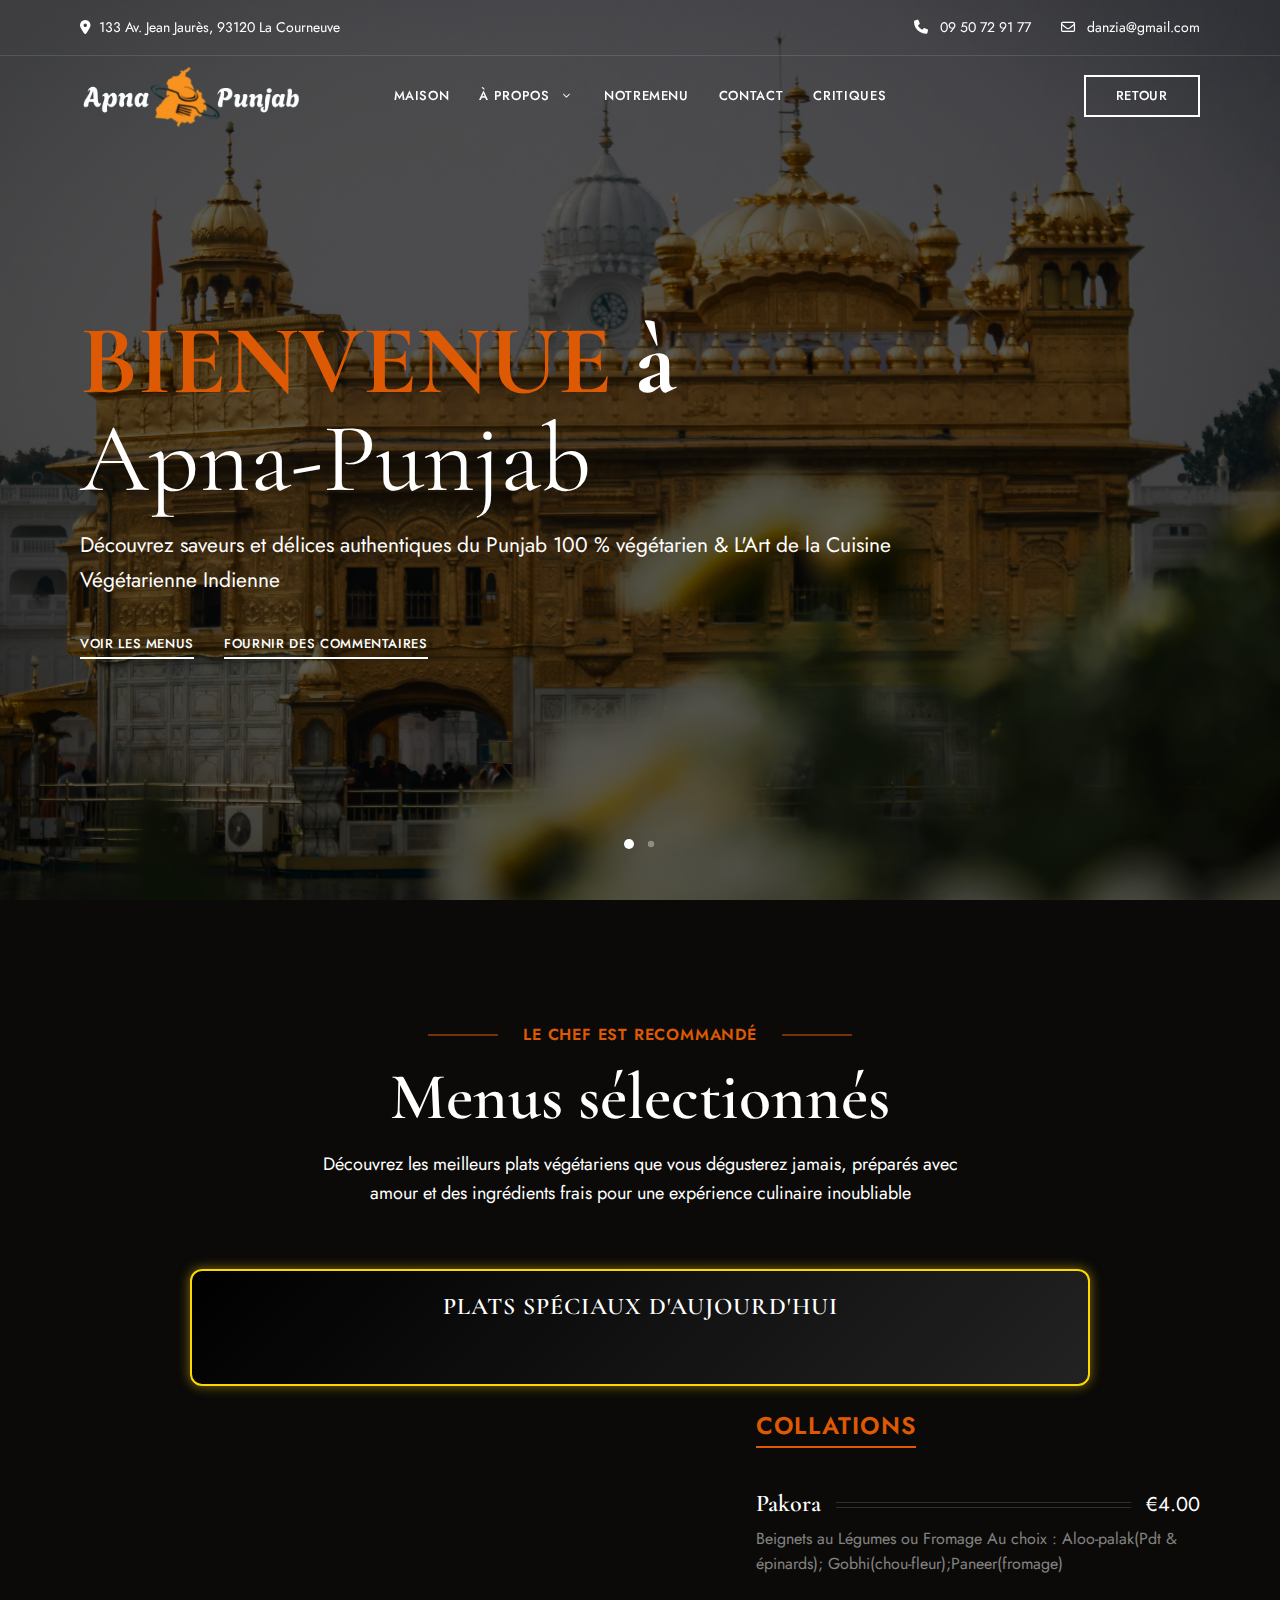
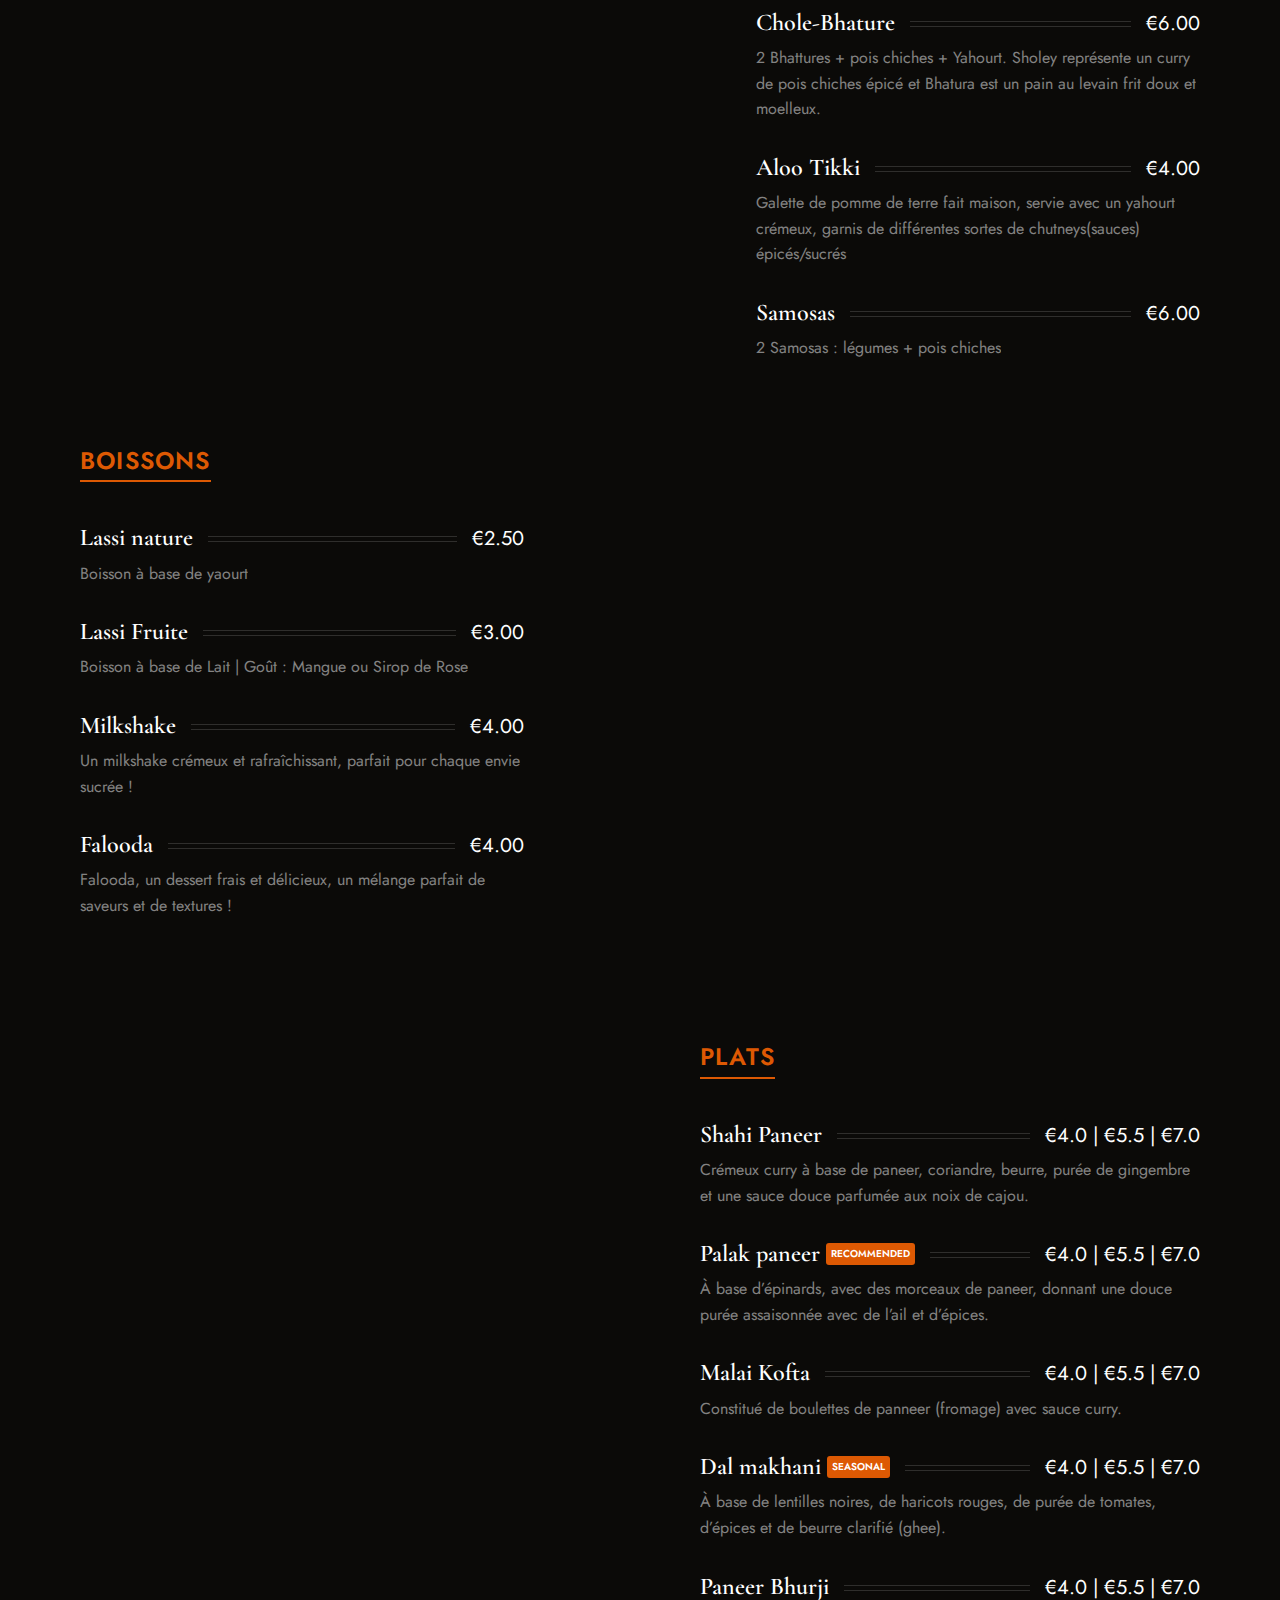
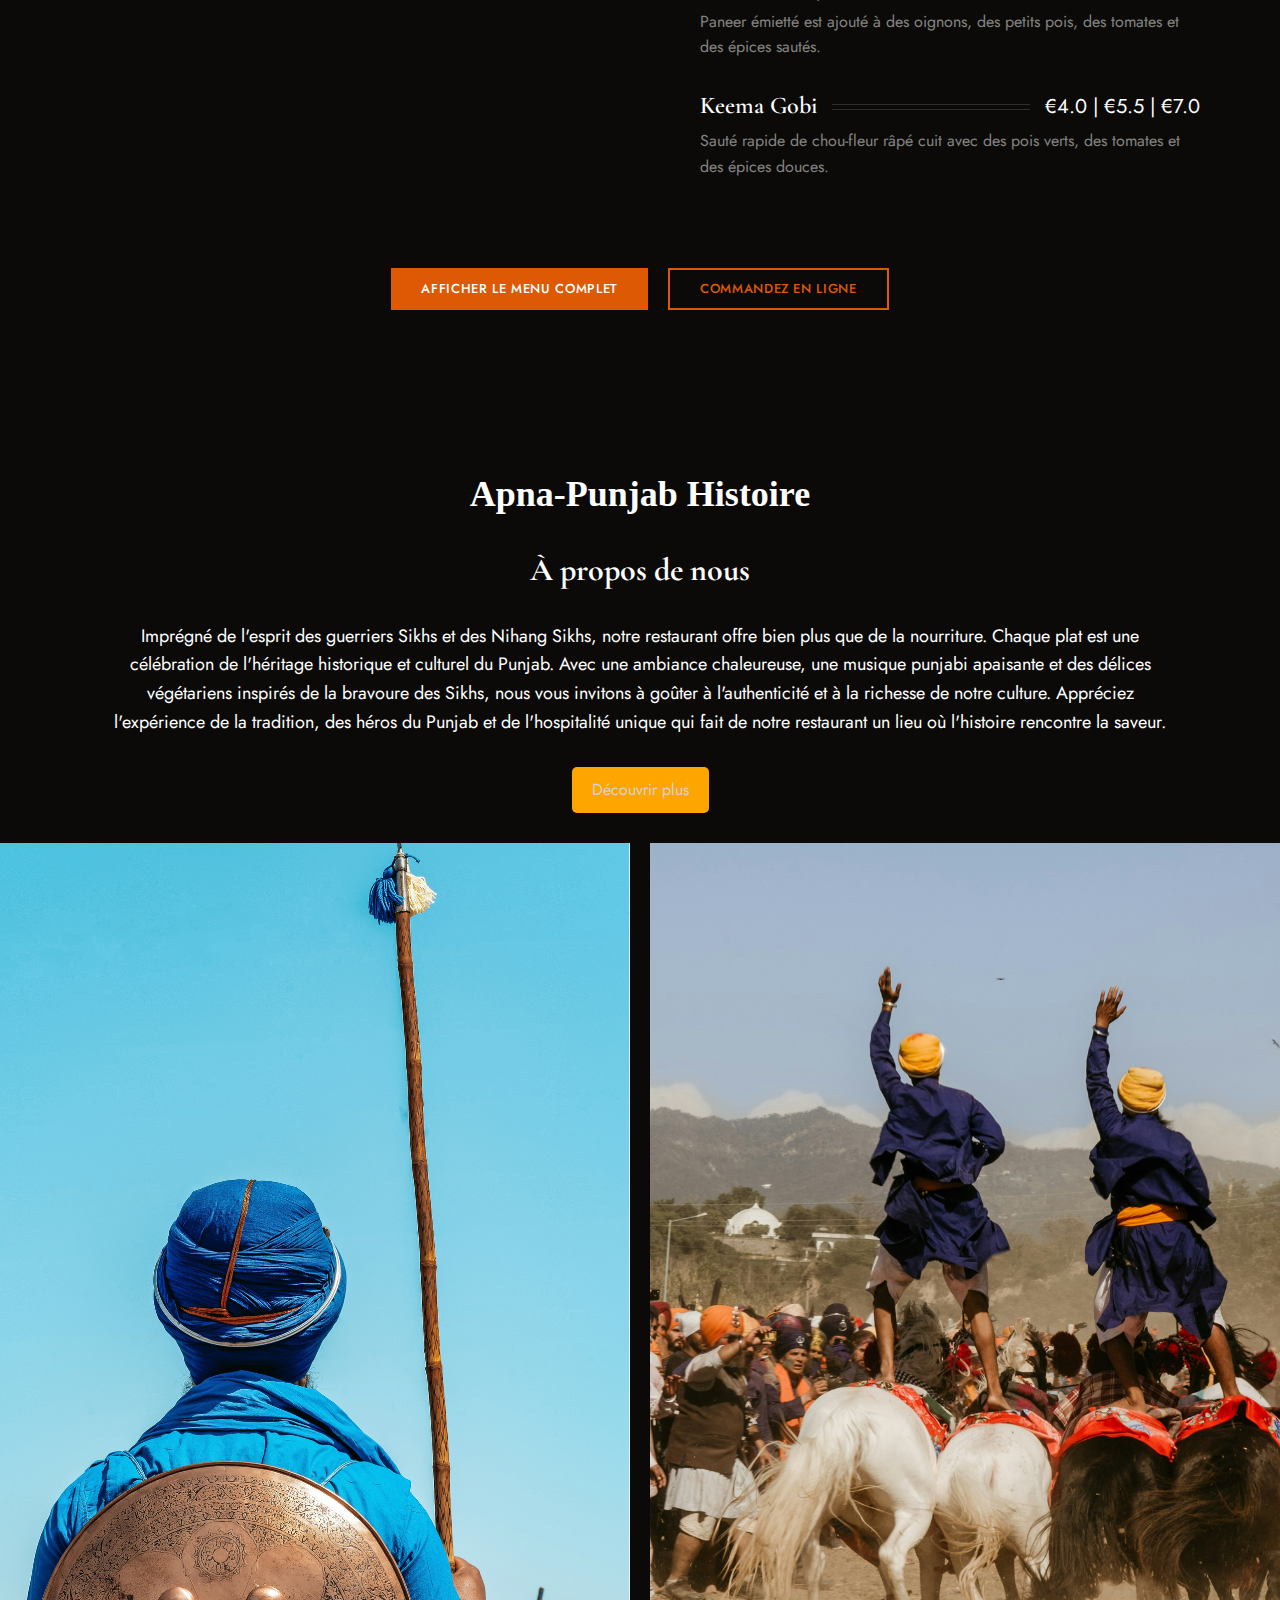
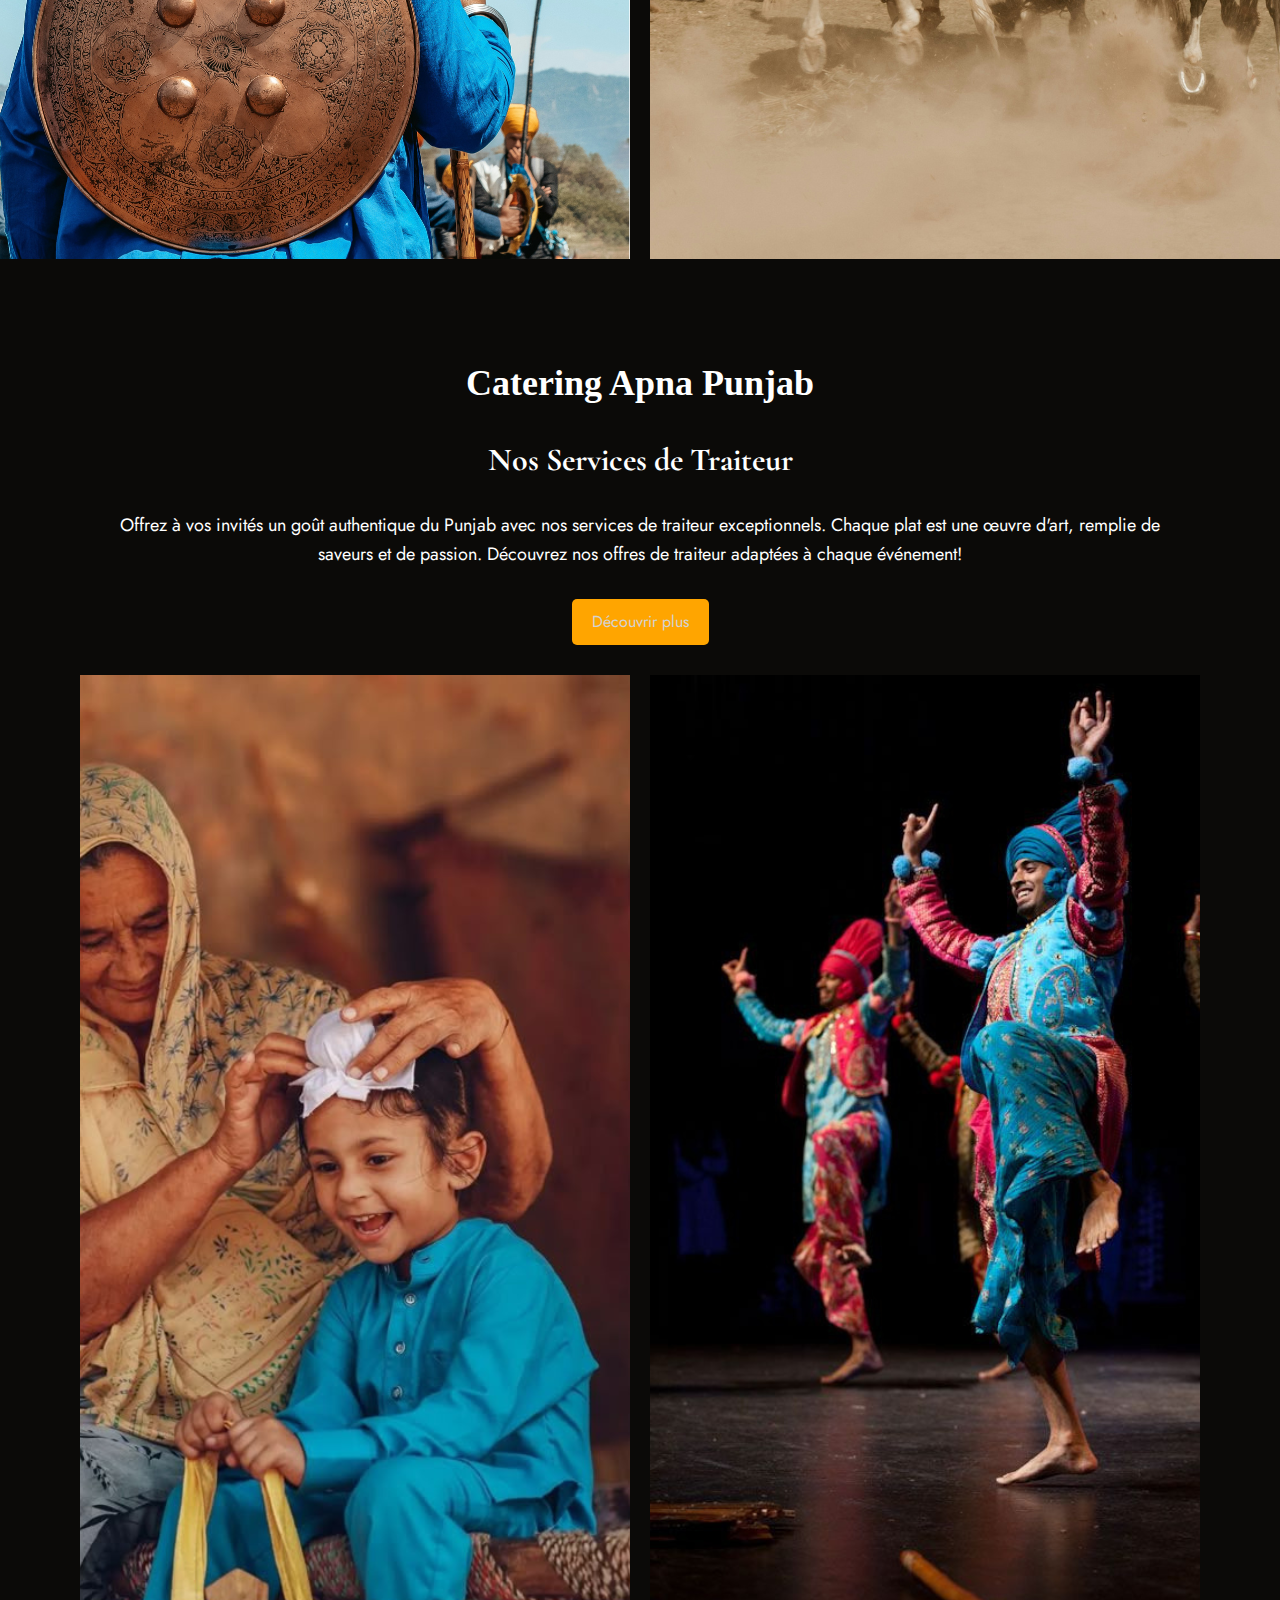
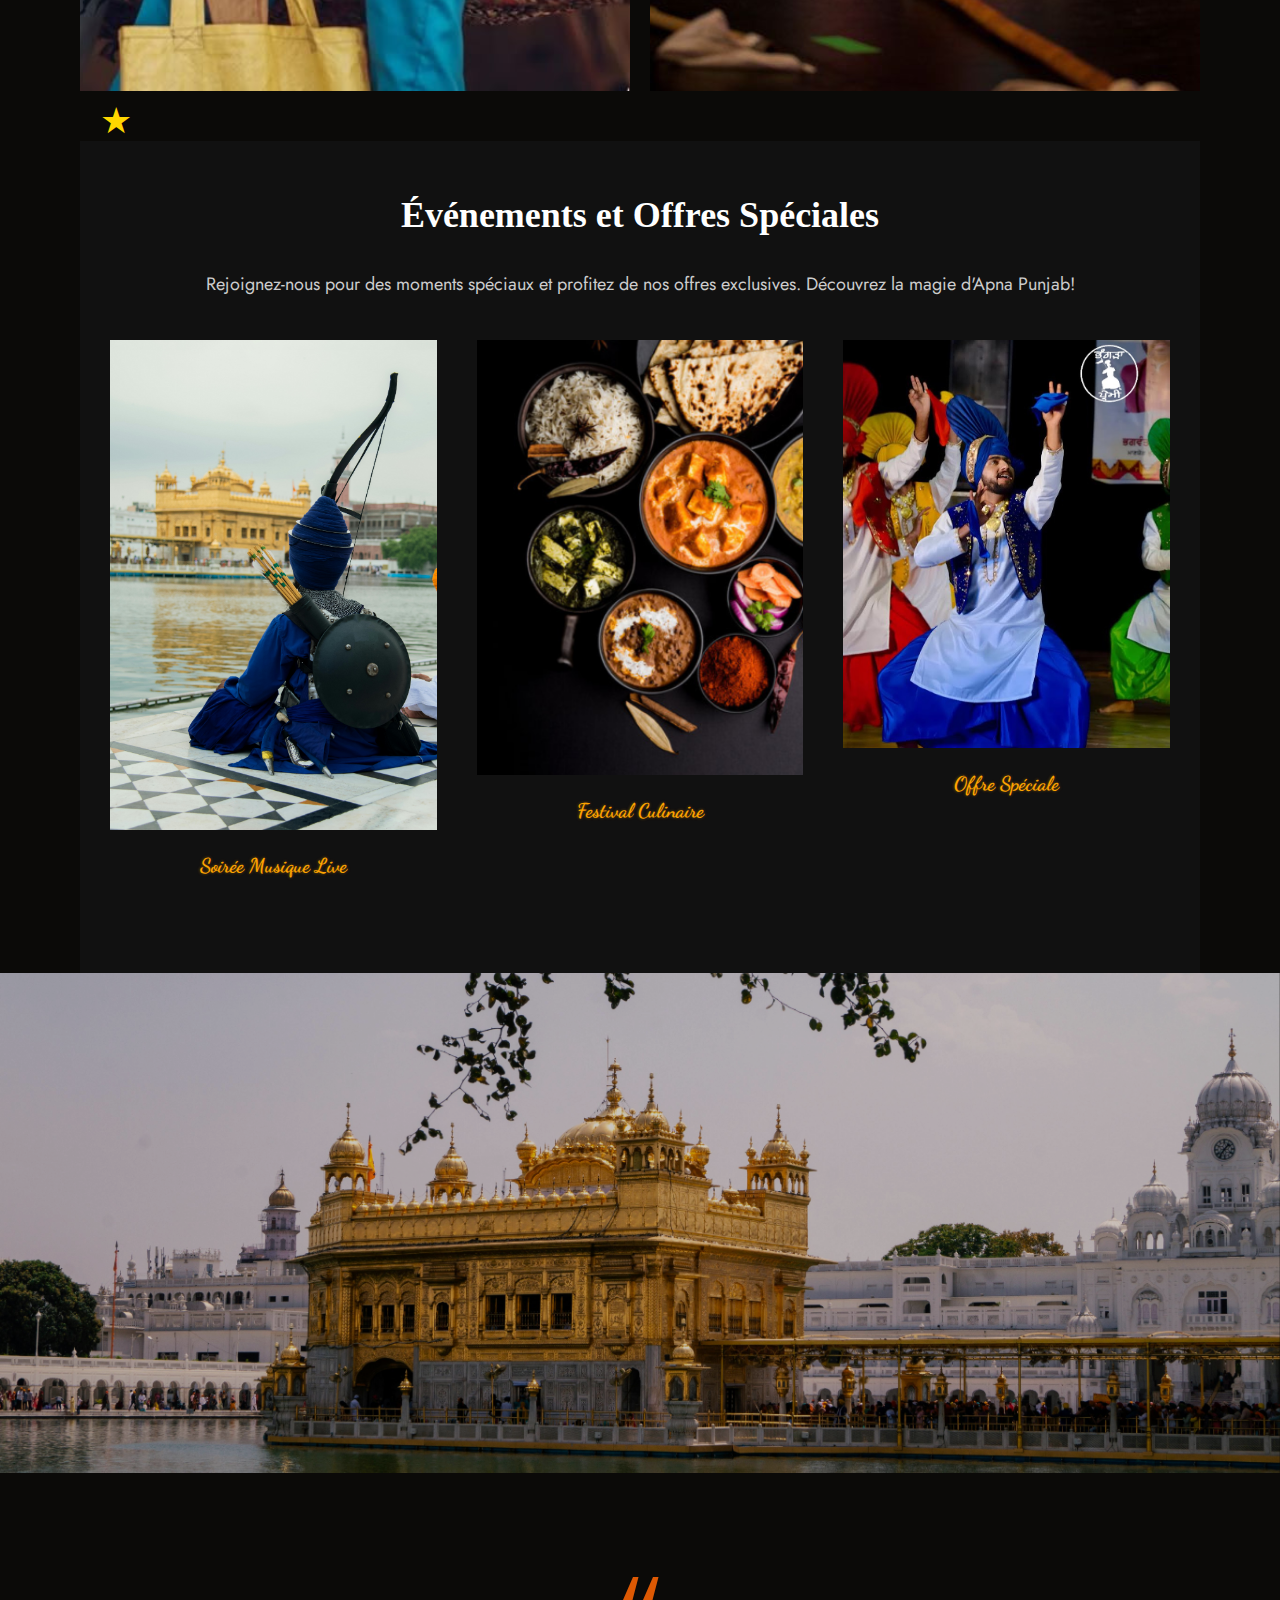
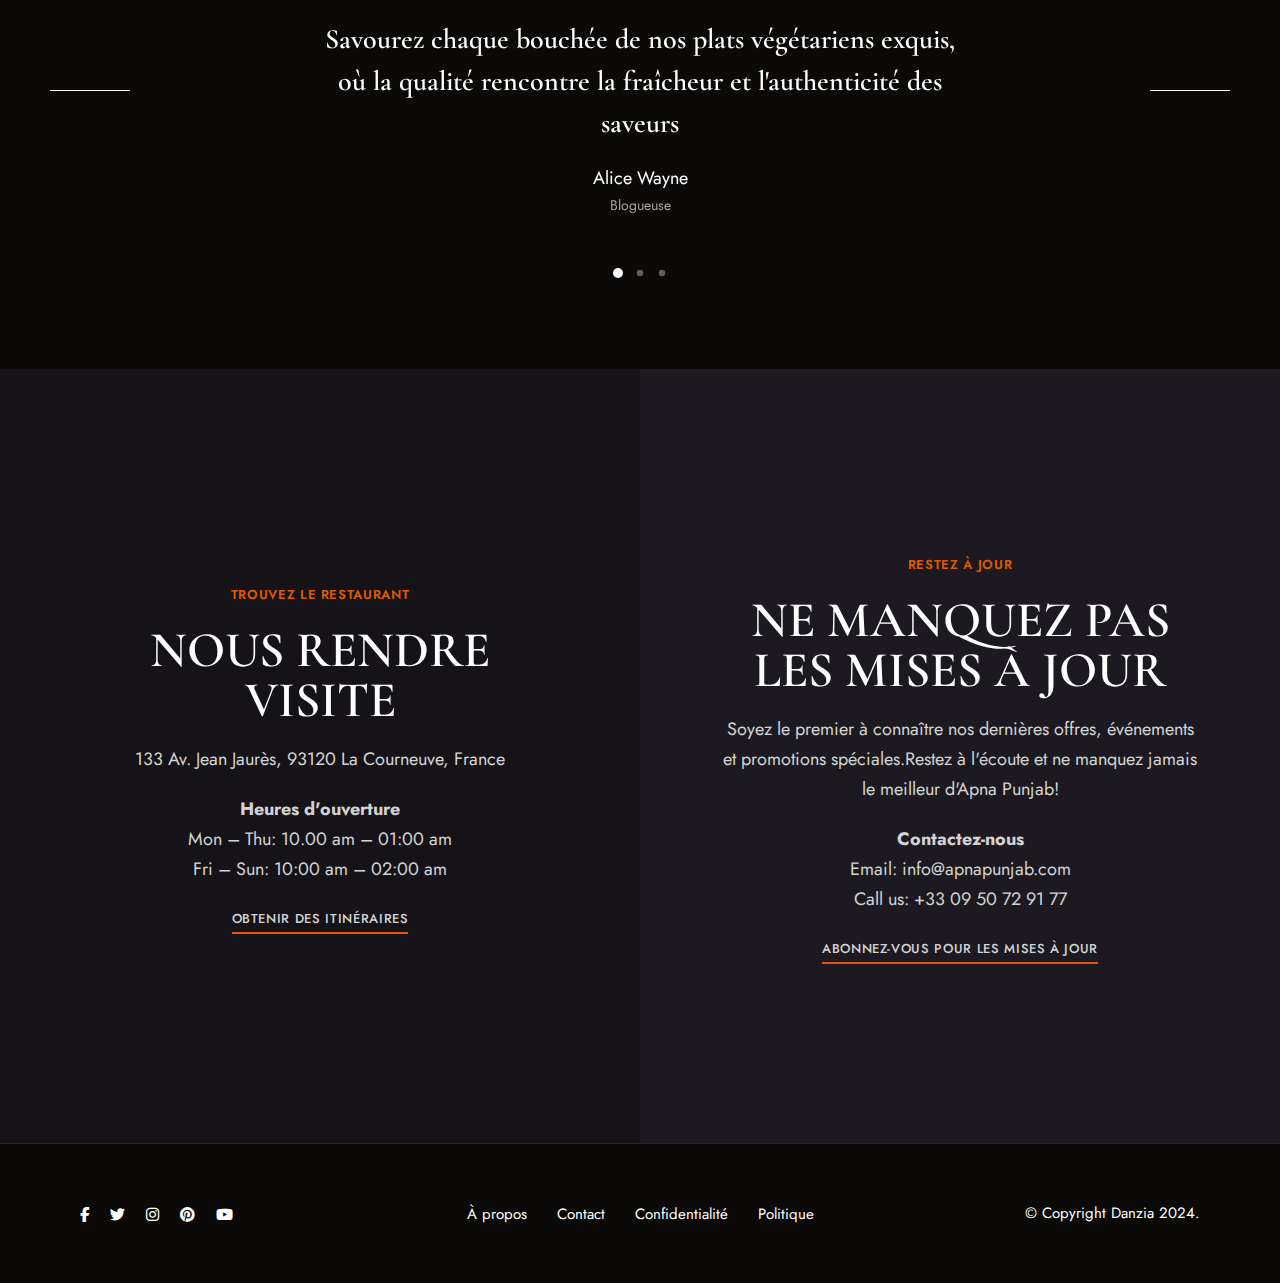
<file: index.html>
<!DOCTYPE html>
<html lang="en-US" class="no-js no-svg">
  <head>
    <meta charset="UTF-8">
    <meta name="viewport" content="width=device-width, initial-scale=1.0, viewport-fit=cover">
    <link rel="profile" href="//gmpg.org/xfn/11">
    <title>Apna Punjab - Best Restaurant</title>
    <meta name="robots" content="max-image-preview:large">


    <style>
      img:is([sizes="auto"i], [sizes^="auto,"i]) {
        contain-intrinsic-size: 3000px 1500px
      }
    </style>
    <link rel="dns-prefetch" href="//fonts.googleapis.com">
    <link rel="alternate" type="application/rss+xml" title="PatioTime Elegant » Feed" href="https://patiotime.loftocean.com/demo2/feed/">
    <link rel="alternate" type="application/rss+xml" title="PatioTime Elegant » Comments Feed" href="https://patiotime.loftocean.com/demo2/comments/feed/">
    <script type="text/javascript">
      /* 
										<![CDATA[ */
      window._wpemojiSettings = {
        "baseUrl": "https:\/\/s.w.org\/images\/core\/emoji\/15.0.3\/72x72\/",
        "ext": ".png",
        "svgUrl": "https:\/\/s.w.org\/images\/core\/emoji\/15.0.3\/svg\/",
        "svgExt": ".svg",
        "source": {
          "concatemoji": "https:\/\/patiotime.loftocean.com\/demo2\/wp-includes\/js\/wp-emoji-release.min.js?ver=6.7.1"
        }
      };
      /*! This file is auto-generated */
      ! function(i, n) {
        var o, s, e;

        function c(e) {
          try {
            var t = {
              supportTests: e,
              timestamp: (new Date).valueOf()
            };
            sessionStorage.setItem(o, JSON.stringify(t))
          } catch (e) {}
        }

        function p(e, t, n) {
          e.clearRect(0, 0, e.canvas.width, e.canvas.height), e.fillText(t, 0, 0);
          var t = new Uint32Array(e.getImageData(0, 0, e.canvas.width, e.canvas.height).data),
            r = (e.clearRect(0, 0, e.canvas.width, e.canvas.height), e.fillText(n, 0, 0), new Uint32Array(e.getImageData(0, 0, e.canvas.width, e.canvas.height).data));
          return t.every(function(e, t) {
            return e === r[t]
          })
        }

        function u(e, t, n) {
          switch (t) {
            case "flag":
              return n(e, "\ud83c\udff3\ufe0f\u200d\u26a7\ufe0f", "\ud83c\udff3\ufe0f\u200b\u26a7\ufe0f") ? !1 : !n(e, "\ud83c\uddfa\ud83c\uddf3", "\ud83c\uddfa\u200b\ud83c\uddf3") && !n(e, "\ud83c\udff4\udb40\udc67\udb40\udc62\udb40\udc65\udb40\udc6e\udb40\udc67\udb40\udc7f", "\ud83c\udff4\u200b\udb40\udc67\u200b\udb40\udc62\u200b\udb40\udc65\u200b\udb40\udc6e\u200b\udb40\udc67\u200b\udb40\udc7f");
            case "emoji":
              return !n(e, "\ud83d\udc26\u200d\u2b1b", "\ud83d\udc26\u200b\u2b1b")
          }
          return !1
        }

        function f(e, t, n) {
          var r = "undefined" != typeof WorkerGlobalScope && self instanceof WorkerGlobalScope ? new OffscreenCanvas(300, 150) : i.createElement("canvas"),
            a = r.getContext("2d", {
              willReadFrequently: !0
            }),
            o = (a.textBaseline = "top", a.font = "600 32px Arial", {});
          return e.forEach(function(e) {
            o[e] = t(a, e, n)
          }), o
        }

        function t(e) {
          var t = i.createElement("script");
          t.src = e, t.defer = !0, i.head.appendChild(t)
        }
        "undefined" != typeof Promise && (o = "wpEmojiSettingsSupports", s = ["flag", "emoji"], n.supports = {
          everything: !0,
          everythingExceptFlag: !0
        }, e = new Promise(function(e) {
          i.addEventListener("DOMContentLoaded", e, {
            once: !0
          })
        }), new Promise(function(t) {
          var n = function() {
            try {
              var e = JSON.parse(sessionStorage.getItem(o));
              if ("object" == typeof e && "number" == typeof e.timestamp && (new Date).valueOf() < e.timestamp + 604800 && "object" == typeof e.supportTests) return e.supportTests
            } catch (e) {}
            return null
          }();
          if (!n) {
            if ("undefined" != typeof Worker && "undefined" != typeof OffscreenCanvas && "undefined" != typeof URL && URL.createObjectURL && "undefined" != typeof Blob) try {
              var e = "postMessage(" + f.toString() + "(" + [JSON.stringify(s), u.toString(), p.toString()].join(",") + "));",
                r = new Blob([e], {
                  type: "text/javascript"
                }),
                a = new Worker(URL.createObjectURL(r), {
                  name: "wpTestEmojiSupports"
                });
              return void(a.onmessage = function(e) {
                c(n = e.data), a.terminate(), t(n)
              })
            } catch (e) {}
            c(n = f(s, u, p))
          }
          t(n)
        }).then(function(e) {
          for (var t in e) n.supports[t] = e[t], n.supports.everything = n.supports.everything && n.supports[t], "flag" !== t && (n.supports.everythingExceptFlag = n.supports.everythingExceptFlag && n.supports[t]);
          n.supports.everythingExceptFlag = n.supports.everythingExceptFlag && !n.supports.flag, n.DOMReady = !1, n.readyCallback = function() {
            n.DOMReady = !0
          }
        }).then(function() {
          return e
        }).then(function() {
          var e;
          n.supports.everything || (n.readyCallback(), (e = n.source || {}).concatemoji ? t(e.concatemoji) : e.wpemoji && e.twemoji && (t(e.twemoji), t(e.wpemoji)))
        }))
      }((window, document), window._wpemojiSettings);
      /* ]]> */
    </script>
	<link href="https://fonts.googleapis.com/css2?family=Dancing+Script&display=swap" rel="stylesheet">
    <link rel="stylesheet" id="patiotime-theme-google-fonts-css" href="https://fonts.googleapis.com/css?family=Cormorant+Garamond%3A100italic%2C200italic%2C300italic%2C400italic%2C500italic%2C600italic%2C700italic%2C800italic%2C100%2C200%2C300%2C400%2C500%2C600%2C700%2C800%7CJost%3A400%2C100italic%2C200italic%2C300italic%2C400italic%2C500italic%2C600italic%2C700italic%2C800italic%2C100%2C200%2C300%2C500%2C600%2C700%2C800&amp;display=swap&amp;ver=2024090702" type="text/css" media="all">
    <link rel="stylesheet" id="slick-css" href="css/MQJ69VWm0jEk.css" type="text/css" media="all">
    <link rel="stylesheet" id="font-awesome-css" href="css/PG1aM85aOo2B.css" type="text/css" media="all">
    <link rel="stylesheet" id="font-awesome6-css" href="css/4uuggEwxM3d0.css" type="text/css" media="all">
    <link rel="stylesheet" id="elegant-font-css" href="css/BTTPwCx6qHuj.css" type="text/css" media="all">
    <link rel="stylesheet" id="wp-block-library-css" href="css/LlxDh4QVTI6L.css" type="text/css" media="all">
    <link rel="stylesheet" id="patiotime-theme-style-css" href="css/vHZRTp9r0xTT.css" type="text/css" media="all">
    <link href="https://fonts.googleapis.com/css2?family=Poppins:wght@300;400;600&display=swap" rel="stylesheet">

    <style>
      /* Scoped CSS for the broadcast section only */
      .broadcast-section {
          font-family: "Poppins", sans-serif;
          background: linear-gradient(135deg, #000, #222);
          color: #FFD700;
          padding: 20px;
          border: 2px solid #FFD700;
          border-radius: 12px;
          max-width: 900px;
          margin: 20px auto; /* Added small space above and below */
          box-shadow: 0 0 12px rgba(255, 215, 0, 0.5);
          text-align: center;
      }
  
      .broadcast-section h2 {
          font-size: 24px;
          font-weight: 600;
          text-transform: uppercase;
          margin-bottom: 20px;
          letter-spacing: 1px;
      }
  
      .broadcast-section .dishes-container {
          display: grid;
          grid-template-columns: repeat(auto-fit, minmax(180px, 1fr));
          gap: 15px;
          padding: 10px;
      }
  
      .broadcast-section .dish-card {
          background: #FFD700;
          color: #222;
          border-radius: 12px;
          padding: 12px;
          text-align: center;
          box-shadow: 0 4px 10px rgba(255, 215, 0, 0.4);
          transition: transform 0.3s ease-in-out;
      }
  
      .broadcast-section .dish-card:hover {
          transform: translateY(-5px);
          box-shadow: 0 6px 15px rgba(255, 215, 0, 0.6);
      }
  
      .broadcast-section .dish-card img {
          width: 100%;
          height: 130px;
          object-fit: cover;
          border-radius: 8px;
      }
  
      .broadcast-section .dish-card h3 {
          font-size: 18px;
          font-weight: 600;
          margin: 10px 0;
      }
  
      .broadcast-section .dish-card p {
          font-size: 14px;
          margin: 5px 0;
      }
  
      @media (max-width: 600px) {
          .broadcast-section .dishes-container {
              grid-template-columns: repeat(2, 1fr);
              gap: 10px;
          }
  
          .broadcast-section .dish-card {
              padding: 10px;
          }
  
          .broadcast-section .dish-card img {
              height: 110px;
          }
      }
  </style>
  


    <style>
      /* Fullscreen overlay for the popup */
      .indianfestival-popup {
          position: fixed;
          top: 0;
          left: 0;
          width: 100%;
          height: 100%;
          background: rgba(0, 0, 0, 0.85);
          display: flex;
          justify-content: center;
          align-items: center;
          z-index: 9999;
      }

      /* Firecracker animation container */
      .indianfestival-fireworks {
          position: absolute;
          top: 0;
          left: 0;
          width: 100%;
          height: 100%;
          overflow: hidden;
          pointer-events: none;
      }

      /* Individual spark style */
      .indianfestival-spark {
          position: absolute;
          width: 10px;
          height: 10px;
          background: radial-gradient(circle, #FFD700, #FF4500);
          border-radius: 50%;
          animation: indianfestival-spark-animation 1.5s ease-out forwards;
      }

      /* Spark animation */
      @keyframes indianfestival-spark-animation {
          0% {
              transform: scale(1);
              opacity: 1;
          }
          100% {
              transform: scale(0.5);
              opacity: 0;
          }
      }

      /* Popup content */
      .indianfestival-content {
          text-align: center;
          color: #FFD700;
          font-family: 'Georgia', serif;
          z-index: 10000;
          animation: indianfestival-zoomIn 1s ease-in-out;
      }

      .indianfestival-content h1 {
          font-size: 3rem;
          margin: 0;
          padding: 10px 20px;
          background: linear-gradient(90deg, #FF4500, #FFD700, #FF4500);
          -webkit-background-clip: text;
          -webkit-text-fill-color: transparent;
      }

      .indianfestival-content p {
          font-size: 1.5rem;
          color: #FFF;
          margin-top: 10px;
      }

      /* Zoom-in animation for popup content */
      @keyframes indianfestival-zoomIn {
          0% {
              transform: scale(0);
              opacity: 0;
          }
          100% {
              transform: scale(1);
              opacity: 1;
          }
      }

      /* Close button style */
      .indianfestival-close-btn {
          position: absolute;
          top: 15px;
          right: 15px;
          background: #FF4500;
          color: white;
          border: none;
          border-radius: 50%;
          font-size: 1.5rem;
          cursor: pointer;
          padding: 8px;
          outline: none;
          z-index: 10001; /* Ensure it's above all other elements */
      }

      .indianfestival-close-btn:hover {
          background: #FF6347;
      }
  </style>


    <style id="patiotime-theme-style-inline-css" type="text/css">
      :root {
        --dark-bg-color: #0b0a08;
        --dark-content-color: #d3d3d3;
      }

      .patiotime-enable-onepage-menu-check .current-menu-item>a:before {
        display: none !important;
      }
    </style>
    <style id="wp-emoji-styles-inline-css" type="text/css">
      img.wp-smiley,
      img.emoji {
        display: inline !important;
        border: none !important;
        box-shadow: none !important;
        height: 1em !important;
        width: 1em !important;
        margin: 0 0.07em !important;
        vertical-align: -0.1em !important;
        background: none !important;
        padding: 0 !important;
      }
    </style>
    <style id="safe-svg-svg-icon-style-inline-css" type="text/css">
      .safe-svg-cover {
        text-align: center
      }

      .safe-svg-cover .safe-svg-inside {
        display: inline-block;
        max-width: 100%
      }

      .safe-svg-cover svg {
        height: 100%;
        max-height: 100%;
        max-width: 100%;
        width: 100%
      }
    </style>
    <style id="classic-theme-styles-inline-css" type="text/css">
      /*! This file is auto-generated */
      .wp-block-button__link {
        color: #fff;
        background-color: #32373c;
        border-radius: 9999px;
        box-shadow: none;
        text-decoration: none;
        padding: calc(.667em + 2px) calc(1.333em + 2px);
        font-size: 1.125em
      }

      .wp-block-file__button {
        background: #32373c;
        color: #fff;
        text-decoration: none
      }
    </style>
    <style id="global-styles-inline-css" type="text/css">
      :root {
        --wp--preset--aspect-ratio--square: 1;
        --wp--preset--aspect-ratio--4-3: 4/3;
        --wp--preset--aspect-ratio--3-4: 3/4;
        --wp--preset--aspect-ratio--3-2: 3/2;
        --wp--preset--aspect-ratio--2-3: 2/3;
        --wp--preset--aspect-ratio--16-9: 16/9;
        --wp--preset--aspect-ratio--9-16: 9/16;
        --wp--preset--color--black: #000000;
        --wp--preset--color--cyan-bluish-gray: #abb8c3;
        --wp--preset--color--white: #ffffff;
        --wp--preset--color--pale-pink: #f78da7;
        --wp--preset--color--vivid-red: #cf2e2e;
        --wp--preset--color--luminous-vivid-orange: #ff6900;
        --wp--preset--color--luminous-vivid-amber: #fcb900;
        --wp--preset--color--light-green-cyan: #7bdcb5;
        --wp--preset--color--vivid-green-cyan: #00d084;
        --wp--preset--color--pale-cyan-blue: #8ed1fc;
        --wp--preset--color--vivid-cyan-blue: #0693e3;
        --wp--preset--color--vivid-purple: #9b51e0;
        --wp--preset--gradient--vivid-cyan-blue-to-vivid-purple: linear-gradient(135deg, rgba(6, 147, 227, 1) 0%, rgb(155, 81, 224) 100%);
        --wp--preset--gradient--light-green-cyan-to-vivid-green-cyan: linear-gradient(135deg, rgb(122, 220, 180) 0%, rgb(0, 208, 130) 100%);
        --wp--preset--gradient--luminous-vivid-amber-to-luminous-vivid-orange: linear-gradient(135deg, rgba(252, 185, 0, 1) 0%, rgba(255, 105, 0, 1) 100%);
        --wp--preset--gradient--luminous-vivid-orange-to-vivid-red: linear-gradient(135deg, rgba(255, 105, 0, 1) 0%, rgb(207, 46, 46) 100%);
        --wp--preset--gradient--very-light-gray-to-cyan-bluish-gray: linear-gradient(135deg, rgb(238, 238, 238) 0%, rgb(169, 184, 195) 100%);
        --wp--preset--gradient--cool-to-warm-spectrum: linear-gradient(135deg, rgb(74, 234, 220) 0%, rgb(151, 120, 209) 20%, rgb(207, 42, 186) 40%, rgb(238, 44, 130) 60%, rgb(251, 105, 98) 80%, rgb(254, 248, 76) 100%);
        --wp--preset--gradient--blush-light-purple: linear-gradient(135deg, rgb(255, 206, 236) 0%, rgb(152, 150, 240) 100%);
        --wp--preset--gradient--blush-bordeaux: linear-gradient(135deg, rgb(254, 205, 165) 0%, rgb(254, 45, 45) 50%, rgb(107, 0, 62) 100%);
        --wp--preset--gradient--luminous-dusk: linear-gradient(135deg, rgb(255, 203, 112) 0%, rgb(199, 81, 192) 50%, rgb(65, 88, 208) 100%);
        --wp--preset--gradient--pale-ocean: linear-gradient(135deg, rgb(255, 245, 203) 0%, rgb(182, 227, 212) 50%, rgb(51, 167, 181) 100%);
        --wp--preset--gradient--electric-grass: linear-gradient(135deg, rgb(202, 248, 128) 0%, rgb(113, 206, 126) 100%);
        --wp--preset--gradient--midnight: linear-gradient(135deg, rgb(2, 3, 129) 0%, rgb(40, 116, 252) 100%);
        --wp--preset--font-size--small: 13px;
        --wp--preset--font-size--medium: 20px;
        --wp--preset--font-size--large: 36px;
        --wp--preset--font-size--x-large: 42px;
        --wp--preset--spacing--20: 0.44rem;
        --wp--preset--spacing--30: 0.67rem;
        --wp--preset--spacing--40: 1rem;
        --wp--preset--spacing--50: 1.5rem;
        --wp--preset--spacing--60: 2.25rem;
        --wp--preset--spacing--70: 3.38rem;
        --wp--preset--spacing--80: 5.06rem;
        --wp--preset--shadow--natural: 6px 6px 9px rgba(0, 0, 0, 0.2);
        --wp--preset--shadow--deep: 12px 12px 50px rgba(0, 0, 0, 0.4);
        --wp--preset--shadow--sharp: 6px 6px 0px rgba(0, 0, 0, 0.2);
        --wp--preset--shadow--outlined: 6px 6px 0px -3px rgba(255, 255, 255, 1), 6px 6px rgba(0, 0, 0, 1);
        --wp--preset--shadow--crisp: 6px 6px 0px rgba(0, 0, 0, 1);
      }

      :where(.is-layout-flex) {
        gap: 0.5em;
      }

      :where(.is-layout-grid) {
        gap: 0.5em;
      }

      body .is-layout-flex {
        display: flex;
      }

      .is-layout-flex {
        flex-wrap: wrap;
        align-items: center;
      }

      .is-layout-flex> :is(*, div) {
        margin: 0;
      }

      body .is-layout-grid {
        display: grid;
      }

      .is-layout-grid> :is(*, div) {
        margin: 0;
      }

      :where(.wp-block-columns.is-layout-flex) {
        gap: 2em;
      }

      :where(.wp-block-columns.is-layout-grid) {
        gap: 2em;
      }

      :where(.wp-block-post-template.is-layout-flex) {
        gap: 1.25em;
      }

      :where(.wp-block-post-template.is-layout-grid) {
        gap: 1.25em;
      }

      .has-black-color {
        color: var(--wp--preset--color--black) !important;
      }

      .has-cyan-bluish-gray-color {
        color: var(--wp--preset--color--cyan-bluish-gray) !important;
      }

      .has-white-color {
        color: var(--wp--preset--color--white) !important;
      }

      .has-pale-pink-color {
        color: var(--wp--preset--color--pale-pink) !important;
      }

      .has-vivid-red-color {
        color: var(--wp--preset--color--vivid-red) !important;
      }

      .has-luminous-vivid-orange-color {
        color: var(--wp--preset--color--luminous-vivid-orange) !important;
      }

      .has-luminous-vivid-amber-color {
        color: var(--wp--preset--color--luminous-vivid-amber) !important;
      }

      .has-light-green-cyan-color {
        color: var(--wp--preset--color--light-green-cyan) !important;
      }

      .has-vivid-green-cyan-color {
        color: var(--wp--preset--color--vivid-green-cyan) !important;
      }

      .has-pale-cyan-blue-color {
        color: var(--wp--preset--color--pale-cyan-blue) !important;
      }

      .has-vivid-cyan-blue-color {
        color: var(--wp--preset--color--vivid-cyan-blue) !important;
      }

      .has-vivid-purple-color {
        color: var(--wp--preset--color--vivid-purple) !important;
      }

      .has-black-background-color {
        background-color: var(--wp--preset--color--black) !important;
      }

      .has-cyan-bluish-gray-background-color {
        background-color: var(--wp--preset--color--cyan-bluish-gray) !important;
      }

      .has-white-background-color {
        background-color: var(--wp--preset--color--white) !important;
      }

      .has-pale-pink-background-color {
        background-color: var(--wp--preset--color--pale-pink) !important;
      }

      .has-vivid-red-background-color {
        background-color: var(--wp--preset--color--vivid-red) !important;
      }

      .has-luminous-vivid-orange-background-color {
        background-color: var(--wp--preset--color--luminous-vivid-orange) !important;
      }

      .has-luminous-vivid-amber-background-color {
        background-color: var(--wp--preset--color--luminous-vivid-amber) !important;
      }

      .has-light-green-cyan-background-color {
        background-color: var(--wp--preset--color--light-green-cyan) !important;
      }

      .has-vivid-green-cyan-background-color {
        background-color: var(--wp--preset--color--vivid-green-cyan) !important;
      }

      .has-pale-cyan-blue-background-color {
        background-color: var(--wp--preset--color--pale-cyan-blue) !important;
      }

      .has-vivid-cyan-blue-background-color {
        background-color: var(--wp--preset--color--vivid-cyan-blue) !important;
      }

      .has-vivid-purple-background-color {
        background-color: var(--wp--preset--color--vivid-purple) !important;
      }

      .has-black-border-color {
        border-color: var(--wp--preset--color--black) !important;
      }

      .has-cyan-bluish-gray-border-color {
        border-color: var(--wp--preset--color--cyan-bluish-gray) !important;
      }

      .has-white-border-color {
        border-color: var(--wp--preset--color--white) !important;
      }

      .has-pale-pink-border-color {
        border-color: var(--wp--preset--color--pale-pink) !important;
      }

      .has-vivid-red-border-color {
        border-color: var(--wp--preset--color--vivid-red) !important;
      }

      .has-luminous-vivid-orange-border-color {
        border-color: var(--wp--preset--color--luminous-vivid-orange) !important;
      }

      .has-luminous-vivid-amber-border-color {
        border-color: var(--wp--preset--color--luminous-vivid-amber) !important;
      }

      .has-light-green-cyan-border-color {
        border-color: var(--wp--preset--color--light-green-cyan) !important;
      }

      .has-vivid-green-cyan-border-color {
        border-color: var(--wp--preset--color--vivid-green-cyan) !important;
      }

      .has-pale-cyan-blue-border-color {
        border-color: var(--wp--preset--color--pale-cyan-blue) !important;
      }

      .has-vivid-cyan-blue-border-color {
        border-color: var(--wp--preset--color--vivid-cyan-blue) !important;
      }

      .has-vivid-purple-border-color {
        border-color: var(--wp--preset--color--vivid-purple) !important;
      }

      .has-vivid-cyan-blue-to-vivid-purple-gradient-background {
        background: var(--wp--preset--gradient--vivid-cyan-blue-to-vivid-purple) !important;
      }

      .has-light-green-cyan-to-vivid-green-cyan-gradient-background {
        background: var(--wp--preset--gradient--light-green-cyan-to-vivid-green-cyan) !important;
      }

      .has-luminous-vivid-amber-to-luminous-vivid-orange-gradient-background {
        background: var(--wp--preset--gradient--luminous-vivid-amber-to-luminous-vivid-orange) !important;
      }

      .has-luminous-vivid-orange-to-vivid-red-gradient-background {
        background: var(--wp--preset--gradient--luminous-vivid-orange-to-vivid-red) !important;
      }

      .has-very-light-gray-to-cyan-bluish-gray-gradient-background {
        background: var(--wp--preset--gradient--very-light-gray-to-cyan-bluish-gray) !important;
      }

      .has-cool-to-warm-spectrum-gradient-background {
        background: var(--wp--preset--gradient--cool-to-warm-spectrum) !important;
      }

      .has-blush-light-purple-gradient-background {
        background: var(--wp--preset--gradient--blush-light-purple) !important;
      }

      .has-blush-bordeaux-gradient-background {
        background: var(--wp--preset--gradient--blush-bordeaux) !important;
      }

      .has-luminous-dusk-gradient-background {
        background: var(--wp--preset--gradient--luminous-dusk) !important;
      }

      .has-pale-ocean-gradient-background {
        background: var(--wp--preset--gradient--pale-ocean) !important;
      }

      .has-electric-grass-gradient-background {
        background: var(--wp--preset--gradient--electric-grass) !important;
      }

      .has-midnight-gradient-background {
        background: var(--wp--preset--gradient--midnight) !important;
      }

      .has-small-font-size {
        font-size: var(--wp--preset--font-size--small) !important;
      }

      .has-medium-font-size {
        font-size: var(--wp--preset--font-size--medium) !important;
      }

      .has-large-font-size {
        font-size: var(--wp--preset--font-size--large) !important;
      }

      .has-x-large-font-size {
        font-size: var(--wp--preset--font-size--x-large) !important;
      }

      :where(.wp-block-post-template.is-layout-flex) {
        gap: 1.25em;
      }

      :where(.wp-block-post-template.is-layout-grid) {
        gap: 1.25em;
      }

      :where(.wp-block-columns.is-layout-flex) {
        gap: 2em;
      }

      :where(.wp-block-columns.is-layout-grid) {
        gap: 2em;
      }

      :root :where(.wp-block-pullquote) {
        font-size: 1.5em;
        line-height: 1.6;
      }
    </style>
    <link rel="stylesheet" id="contact-form-7-css" href="css/TT7GzjSyHWjp.css" type="text/css" media="all">
    <link rel="stylesheet" id="elementor-icons-css" href="css/DyiTuw2LOeln.css" type="text/css" media="all">
    <link rel="stylesheet" id="elementor-frontend-css" href="css/xHxZxPB4tMc3.css" type="text/css" media="all">
    <link rel="stylesheet" id="swiper-css" href="css/iAzQOXd3RA7A.css" type="text/css" media="all">
    <link rel="stylesheet" id="e-swiper-css" href="css/TntDns2biQ5a.css" type="text/css" media="all">
    <link rel="stylesheet" id="elementor-post-5-css" href="css/fi2rpmMcICSs.css" type="text/css" media="all">
    <link rel="stylesheet" id="e-animation-fadeInDown-css" href="css/gZEHUUOCp80w.css" type="text/css" media="all">
    <link rel="stylesheet" id="widget-image-css" href="css/YrymjRuiQZWN.css" type="text/css" media="all">
    <link rel="stylesheet" id="e-animation-fadeInUp-css" href="css/YmpjTL6Cra8r.css" type="text/css" media="all">
    <link rel="stylesheet" id="e-animation-fadeIn-css" href="css/rIdsML4WChDC.css" type="text/css" media="all">
    <link rel="stylesheet" id="elementor-post-4888-css" href="css/T9lGaAGb3xdG.css" type="text/css" media="all">
    <link rel="stylesheet" id="google-fonts-1-css" href="https://fonts.googleapis.com/css?family=Roboto%3A100%2C100italic%2C200%2C200italic%2C300%2C300italic%2C400%2C400italic%2C500%2C500italic%2C600%2C600italic%2C700%2C700italic%2C800%2C800italic%2C900%2C900italic%7CRoboto+Slab%3A100%2C100italic%2C200%2C200italic%2C300%2C300italic%2C400%2C400italic%2C500%2C500italic%2C600%2C600italic%2C700%2C700italic%2C800%2C800italic%2C900%2C900italic&amp;display=auto&amp;ver=6.7.1" type="text/css" media="all">
    <link rel="preconnect" href="https://fonts.gstatic.com/" crossorigin="">
    <script type="text/javascript" src="js/wB1RsD69WnwS.js" id="modernizr-js"></script>
    <!--[if lt IE 9]>
																													<script type="text/javascript" src="https://patiotime.loftocean.com/demo2/wp-content/themes/patiotime/assets/scripts/libs/html5shiv.min.js?ver=3.7.3" id="html5shiv-js"></script>
																													<![endif]-->
    <script type="text/javascript" src="js/FnkEbC0x7ikU.js" id="jquery-core-js"></script>
    <script type="text/javascript" src="js/1P9GOswd87nB.js" id="jquery-migrate-js"></script>
    <link rel="https://api.w.org/" href="https://patiotime.loftocean.com/demo2/wp-json/">
    <link rel="alternate" title="JSON" type="application/json" href="https://patiotime.loftocean.com/demo2/wp-json/wp/v2/pages/4888">
    <link rel="EditURI" type="application/rsd+xml" title="RSD" href="https://patiotime.loftocean.com/demo2/xmlrpc.php?rsd">
    <meta name="generator" content="WordPress 6.7.1">
    <link rel="canonical" href="https://patiotime.loftocean.com/demo2/">
    <link rel="shortlink" href="https://patiotime.loftocean.com/demo2/">
    <link rel="alternate" title="oEmbed (JSON)" type="application/json+oembed" href="https://patiotime.loftocean.com/demo2/wp-json/oembed/1.0/embed?url=https%3A%2F%2Fpatiotime.loftocean.com%2Fdemo2%2F">
    <link rel="alternate" title="oEmbed (XML)" type="text/xml+oembed" href="https://patiotime.loftocean.com/demo2/wp-json/oembed/1.0/embed?url=https%3A%2F%2Fpatiotime.loftocean.com%2Fdemo2%2F&amp;format=xml">
    <!-- Google tag (gtag.js) -->
    <script async="" src="https://www.googletagmanager.com/gtag/js?id=G-0TBJYH7FT9"></script>
    <script>
      window.dataLayer = window.dataLayer || [];

      function gtag() {
        dataLayer.push(arguments);
      }
      gtag('js', new Date());
      gtag('config', 'G-0TBJYH7FT9');
    </script>
    <meta name="generator" content="Elementor 3.24.7; settings: css_print_method-external, google_font-enabled, font_display-auto">
    <style>
      .e-con.e-parent:nth-of-type(n+4):not(.e-lazyloaded):not(.e-no-lazyload),
      .e-con.e-parent:nth-of-type(n+4):not(.e-lazyloaded):not(.e-no-lazyload) * {
        background-image: none !important;
      }

      @media screen and (max-height: 1024px) {

        .e-con.e-parent:nth-of-type(n+3):not(.e-lazyloaded):not(.e-no-lazyload),
        .e-con.e-parent:nth-of-type(n+3):not(.e-lazyloaded):not(.e-no-lazyload) * {
          background-image: none !important;
        }
      }

      @media screen and (max-height: 640px) {

        .e-con.e-parent:nth-of-type(n+2):not(.e-lazyloaded):not(.e-no-lazyload),
        .e-con.e-parent:nth-of-type(n+2):not(.e-lazyloaded):not(.e-no-lazyload) * {
          background-image: none !important;
        }
      }
    </style>
  </head>
  <body data-rsssl="1" class="home page-template page page-id-4888 wp-custom-logo wp-embed-responsive elementor-default elementor-kit-5 elementor-page elementor-page-4888 page-template-template-wide-content page-template-template-wide-content-php pt-template-wide dark-color site-layout-fullwidth pt-form-underline theme-patiotime">
    
     <!-- Welcome Popup Section
<div class="indianfestival-popup" id="indianfestival-popup">
  <div class="indianfestival-fireworks" id="indianfestival-fireworks"></div>
  <div class="indianfestival-content">
      <h1>ਜੀ ਆਇਆ ਨੂ!</h1>
      <p>ਅਪਣਾ ਪੰਜਾਬ ਵਿੱਚ ਸਵਾਗਤ ਹੈ!</p>
  </div>
  <button class="indianfestival-close-btn" id="indianfestival-close-btn">✖</button>
</div> -->

<script>
    // Scoped Fireworks Animation
    function createIndianFestivalSpark() {
        const fireworkArea = document.getElementById('indianfestival-fireworks');
        const spark = document.createElement('div');
        spark.classList.add('indianfestival-spark');
        const size = Math.random() * 10 + 5;
        const x = Math.random() * window.innerWidth;
        const y = Math.random() * window.innerHeight;

        spark.style.width = `${size}px`;
        spark.style.height = `${size}px`;
        spark.style.left = `${x}px`;
        spark.style.top = `${y}px`;

        fireworkArea.appendChild(spark);

        // Remove the spark after animation ends
        setTimeout(() => {
            spark.remove();
        }, 1500);
    }

    // Generate sparks every 100ms
    const indianFestivalInterval = setInterval(createIndianFestivalSpark, 100);

    // Close Popup
    function closeIndianFestivalPopup() {
        document.getElementById('indianfestival-popup').style.display = 'none';
        clearInterval(indianFestivalInterval);
    }

    // Attach event to close button
    document.getElementById('indianfestival-close-btn').addEventListener('click', closeIndianFestivalPopup);

    // Automatically close popup after 7 seconds
    setTimeout(() => {
        closeIndianFestivalPopup();
    }, 7000);
</script>

    
    <div id="page">
      <header id="masthead" class="site-header overlap-header" data-sticky-status="disable">
        <link rel="stylesheet" id="elementor-post-490-css" href="css/MASPmqVvbn0n.css" type="text/css" media="all">
        <div data-elementor-type="wp-post" data-elementor-id="490" class="elementor elementor-490">
          <section class="elementor-section elementor-top-section elementor-element elementor-element-d3a0f68 elementor-hidden-mobile elementor-hidden-tablet pt-section-content-fullwidth elementor-section-boxed elementor-section-height-default elementor-section-height-default" data-id="d3a0f68" data-element_type="section">
            <div class="elementor-container elementor-column-gap-no">
              <div class="elementor-column elementor-col-50 elementor-top-column elementor-element elementor-element-06b0d66 dark-color" data-id="06b0d66" data-element_type="column">
                <div class="elementor-widget-wrap elementor-element-populated">
                  <div class="elementor-element elementor-element-b5187ad elementor-widget elementor-widget-pt_info" data-id="b5187ad" data-element_type="widget" data-widget_type="pt_info.default">
                    <div class="elementor-widget-container">
                      <div class="pt-info pt-address">
                        <a href="https://www.google.com/maps/place/133+Av.+Jean+Jaur%C3%A8s,+93120+La+Courneuve,+France/@48.9211907,2.4076486,17z/data=!3m1!4b1!4m6!3m5!1s0x47e66c643c4e29a3:0x3c0f3e9d05eaf6c!8m2!3d48.9211872!4d2.4102235!16s%2Fg%2F11c43v7ctv?entry=ttu&g_ep=EgoyMDI0MTIwOS4wIKXMDSoASAFQAw%3D%3D">
                          <i class="fas fa-map-marker-alt"></i>133 Av. Jean Jaurès, 93120 La Courneuve </a>
                      </div>
                    </div>
                  </div>
                </div>
              </div>
              <div class="elementor-column elementor-col-50 elementor-top-column elementor-element elementor-element-9b318e9 dark-color" data-id="9b318e9" data-element_type="column">
                <div class="elementor-widget-wrap elementor-element-populated">
                  <div class="elementor-element elementor-element-ddd5ee9 elementor-widget__width-auto elementor-widget elementor-widget-pt_info" data-id="ddd5ee9" data-element_type="widget" data-widget_type="pt_info.default">
                    <div class="elementor-widget-container">
                      <div class="pt-info pt-tel">
                        <a href="tel:+39-055-123456">
                          <i class="fas fa-phone"></i> 09 50 72 91 77 </a>
                      </div>
                    </div>
                  </div>
                  <div class="elementor-element elementor-element-2f0b13c elementor-widget__width-auto elementor-widget elementor-widget-pt_info" data-id="2f0b13c" data-element_type="widget" data-widget_type="pt_info.default">
                    <div class="elementor-widget-container">
                      <div class="pt-info pt-email">
                        <a href="mailto:danzia2021@gmail.com">
                          <i class="far fa-envelope"></i> danzia@gmail.com </a>
                      </div>
                    </div>
                  </div>
                </div>
              </div>
            </div>
          </section>
          <section class="elementor-section elementor-top-section elementor-element elementor-element-b819605 pt-section-content-fullwidth elementor-section-boxed elementor-section-height-default elementor-section-height-default" data-id="b819605" data-element_type="section">
            <div class="elementor-container elementor-column-gap-no">
              <div class="elementor-column elementor-col-25 elementor-top-column elementor-element elementor-element-350459d dark-color" data-id="350459d" data-element_type="column">
                <div class="elementor-widget-wrap elementor-element-populated">
                  <div class="elementor-element elementor-element-9e2273f elementor-align-left elementor-widget elementor-widget-pt_logo" data-id="9e2273f" data-element_type="widget" data-widget_type="pt_logo.default">
                    <div class="elementor-widget-container">
                      <a href="#" style="display: inline-block;">
                        <img src="images/Ym4JIOtIaJw2.png" alt="Logo" style="width: 100%; max-width: 300px; height: auto; display: block;">
                      </a>
                    </div>
                  </div>
                </div>
              </div>
              <div class="elementor-column elementor-col-50 elementor-top-column elementor-element elementor-element-ce84ce8 dark-color elementor-hidden-tablet elementor-hidden-mobile" data-id="ce84ce8" data-element_type="column">
                <div class="elementor-widget-wrap elementor-element-populated">
                  <div class="elementor-element elementor-element-e95d6ea elementor-hidden-tablet elementor-hidden-mobile elementor-widget elementor-widget-pt_menu" data-id="e95d6ea" data-element_type="widget" data-widget_type="pt_menu.default">
                    <div class="elementor-widget-container">
                      <nav class="pt-menu main-navigation not-mobile-menu dropdown-dark text-center">
                        <ul id="menu-e95d6ea" class="menu primary-menu">
                          <li id="" class="">
                            <a href="#" aria-current="page">
                              <span>Maison</span>
                            </a>
                            <div class="patiotime-dropdown-menu fullwidth sub-menu hide dark-color">
                              <div class="container">
                                <link rel="stylesheet" id="elementor-post-6427-css" href="css/dYnm6ZJQMtAv.css" type="text/css" media="all">
                                <div data-elementor-type="wp-post" data-elementor-id="6427" class="elementor elementor-6427">
                                  <section class=" " data-id="1731a669" data-element_type="section">
                                    <div class="">
                                      <div class=" " data-id=" " data-element_type="column">
                                        <div class=" "></div>
                                      </div>
                                  </section>
                                </div>
                              </div>
                            </div>
                          </li>
                          <li id="menu-item-4897" class="menu-item menu-item-type-post_type menu-item-object-page menu-item-has-children menu-item-4897">
                            <a href="#aboutus">
                              <span>À propos</span>
                            </a>
                            <button class="dropdown-toggle" aria-expanded="false">
                              <span class="screen-reader-text">expand child menu</span>
                            </button>
                            <ul class="sub-menu">
                              <li id="menu-item-6100" class="menu-item menu-item-type-post_type menu-item-object-page menu-item-6100">
                                <a href="#events">
                                  <span>Événements</span>
                                </a>
                              </li>
                            </ul>
                          </li>
                          <li id="menu-item-4899" class="menu-item menu-item-type-post_type menu-item-object-page menu-item-4899">
                            <a href="https://linktr.ee/apnapunjab?utm_source=qr_code">
                              <span>NotreMenu </span>
                            </a>
                          </li>
                          <li id="menu-item-4898" class="menu-item menu-item-type-post_type menu-item-object-page menu-item-4898">
                            <a href="#contact">
                              <span>Contact </span>
                            </a>
                          </li>
                          <li id="menu-item-6137" class="menu-item menu-item-type-post_type menu-item-object-page menu-item-6137">
                            <a href="#rev">
                              <span>Critiques </span>
                            </a>
                            </i>
                        </ul>
                      </nav>
                    </div>
                  </div>
                </div>
              </div>
              <div class="elementor-column elementor-col-25 elementor-top-column elementor-element elementor-element-538b775 dark-color" data-id="538b775" data-element_type="column">
                <div class="elementor-widget-wrap elementor-element-populated">
                  <div class="elementor-element elementor-element-b281b2f elementor-widget__width-auto elementor-hidden-mobile elementor-widget elementor-widget-pt_button" data-id="b281b2f" data-element_type="widget" data-widget_type="pt_button.default">
                    <div class="elementor-widget-container">
                      <div class="pt-button-popup pt-popup pt-popup-box pt-button-popup-b281b2f pt-popup-fullsize" data-popup-hash="398fd1abae98ca9db0f3e99dab64426f">
                        <span class="close-button">Close</span>
                        <div class="container">
                          <link rel="stylesheet" id="elementor-post-5647-css" href="css/N8DyIPZ5YiiK.css" type="text/css" media="all">
                          <div data-elementor-type="wp-post" data-elementor-id="5647" class="elementor elementor-5647">
                            <section class="elementor-section elementor-top-section elementor-element elementor-element-da00fd9 elementor-section-boxed elementor-section-height-default elementor-section-height-default" data-id="da00fd9" data-element_type="section" data-settings="{&quot;background_background&quot;:&quot;classic&quot;}">
                              <div class="elementor-background-overlay"></div>
                              <div class="elementor-container elementor-column-gap-no">
                                <div class="elementor-column elementor-col-100 elementor-top-column elementor-element elementor-element-6ff8e362 dark-color" data-id="6ff8e362" data-element_type="column" data-settings="{&quot;background_background&quot;:&quot;classic&quot;}">
                                  <div class="elementor-widget-wrap elementor-element-populated">
                                    <div class="elementor-element elementor-element-60d2cbf0 elementor-widget elementor-widget-pt_title" data-id="60d2cbf0" data-element_type="widget" data-widget_type="pt_title.default">
                                      <div class="elementor-widget-container">
                                        <div class="pt-title-wrap text-center">
                                          <div class="pt-subtitle-wrap">
                                            <span class="pt-subtitle style-bordered"> Une rétroaction nous aidera à améliorer</span>
                                          </div>
                                          <h4 class="pt-title"> Formulaire de rétroaction </h4>
                                        </div>
                                      </div>
                                    </div>
                                    <div class="elementor-element elementor-element-78d3d355 elementor-widget elementor-widget-pt_form_cf7" data-id="78d3d355" data-element_type="widget" data-widget_type="pt_form_cf7.default">
                                      <div class="elementor-widget-container">
                                        <div class="pt-form-cf7 placeholder-normal">
                                          <div class="pt-form-cf7-wrap">
                                            <div class="wpcf7 no-js" id="wpcf7-f622-o1" lang="en-US" dir="ltr" data-wpcf7-id="622">
                                              <div class="screen-reader-response">
                                                <p role="status" aria-live="polite" aria-atomic="true"></p>
                                                <ul></ul>
                                              </div>
                                              <form action="#" method="post" class="wpcf7-form init" aria-label="Feedback form" novalidate="novalidate" data-status="init">
                                                <div style="display: none;">
                                                  <input type="hidden" name="_wpcf7" value="622">
                                                  <input type="hidden" name="_wpcf7_version" value="6.0">
                                                  <input type="hidden" name="_wpcf7_locale" value="en_US">
                                                  <input type="hidden" name="_wpcf7_unit_tag" value="wpcf7-f622-o1">
                                                  <input type="hidden" name="_wpcf7_container_post" value="0">
                                                  <input type="hidden" name="_wpcf7_posted_data_hash" value="">
                                                </div>
                                                <div class="row">
                                                  <div class="col-1-3">
                                                    <p>
                                                      <span class="wpcf7-form-control-wrap" data-name="name">
                                                        <input size="40" maxlength="400" class="wpcf7-form-control wpcf7-text wpcf7-validates-as-required" aria-required="true" aria-invalid="false" placeholder="Your Name" value="" type="text" name="name">
                                                      </span>
                                                    </p>
                                                  </div>
                                                  <div class="col-1-3">
                                                    <p>
                                                      <span class="wpcf7-form-control-wrap" data-name="email">
                                                        <input size="40" maxlength="400" class="wpcf7-form-control wpcf7-email wpcf7-validates-as-required wpcf7-text wpcf7-validates-as-email" aria-required="true" aria-invalid="false" placeholder="Your Email" value="" type="email" name="email">
                                                      </span>
                                                    </p>
                                                  </div>
                                                  <div class="col-1-3">
                                                    <p>
                                                      <span class="wpcf7-form-control-wrap" data-name="phone">
                                                        <input size="40" maxlength="400" class="wpcf7-form-control wpcf7-tel wpcf7-validates-as-required wpcf7-text wpcf7-validates-as-tel" aria-required="true" aria-invalid="false" placeholder="Your Phone" value="" type="tel" name="phone">
                                                      </span>
                                                    </p>
                                                  </div>
                                                </div>
                                                <p>
                                                  <span class="wpcf7-form-control-wrap" data-name="feedback">
                                                    <textarea cols="40" rows="10" maxlength="2000" class="wpcf7-form-control wpcf7-textarea" aria-invalid="false" placeholder="Vos commentaires" name="feedback"></textarea>
                                                  </span>
                                                </p>
                                                <p class="text-center">
                                                  <input class="wpcf7-form-control wpcf7-submit has-spinner" type="submit" value="Soumettre des commentaires">
                                                </p>
                                                <div class="wpcf7-response-output" aria-hidden="true"></div>
                                              </form>
                                            </div>
                                          </div>
                                        </div>
                                      </div>
                                    </div>
                                  </div>
                                </div>
                              </div>
                            </section>
                          </div>
                        </div>
                      </div>
                      <a href="#" class="elementor-button-link button pt-btn-outline popup-box-enabled" role="button" data-popup-hash="398fd1abae98ca9db0f3e99dab64426f">
                        <span class="pt-btn-text">Retour</span>
                      </a>
                    </div>
                  </div>
                  <div class="elementor-element elementor-element-0995ade elementor-widget__width-auto elementor-hidden-desktop elementor-widget elementor-widget-pt_menu_toggle" data-id="0995ade" data-element_type="widget" data-widget_type="pt_menu_toggle.default">
                    <div class="elementor-widget-container">
                      <button class="menu-toggle elementor-widget-menu-toggle">
                        <span class="screen-reader-text">Menu</span>
                        <span class="menu-toggle-icon"></span>
                      </button>
                    </div>
                  </div>
                </div>
              </div>
            </div>
          </section>
        </div>
      </header>
      <div id="content" class="site-content">
        <div class="main">
          <div class="container">
            <div id="primary" class="primary content-area">
              <article class="post-4888 page type-page status-publish hentry">
                <div class="entry-content">
                  <div data-elementor-type="wp-page" data-elementor-id="4888" class="elementor elementor-4888">
                    <section class="elementor-section elementor-top-section elementor-element elementor-element-44931004 elementor-section-full_width elementor-section-height-default elementor-section-height-default" data-id="44931004" data-element_type="section">
                      <div class="elementor-container elementor-column-gap-no">
                        <div class="elementor-column elementor-col-100 elementor-top-column elementor-element elementor-element-3b0e2fe0 dark-color" data-id="3b0e2fe0" data-element_type="column">
                          <div class="elementor-widget-wrap elementor-element-populated">
                            <div class="elementor-element elementor-element-7230cb64 elementor-widget elementor-widget-pt_slider" data-id="7230cb64" data-element_type="widget" data-widget_type="pt_slider.default">
                              <div class="elementor-widget-container">
                                <div class="pt-slider" data-autoplay="on" data-autoplay-speed="5000" data-show-arrows="" data-show-dots="on">
                                  <div class="pt-slider-wrap">
                                    <div class="pt-slider-item">
                                      <link rel="stylesheet" id="elementor-post-5602-css" href="css/ZciVYIJtVCCa.css" type="text/css" media="all">
                                      <div data-elementor-type="wp-post" data-elementor-id="5602" class="elementor elementor-5602">
                                        <section class="elementor-section elementor-top-section elementor-element elementor-element-33f49540 elementor-section-height-min-height pt-section-content-fullwidth elementor-section-full_width elementor-section-height-default elementor-section-items-middle" data-id="33f49540" data-element_type="section" data-settings="{&quot;background_background&quot;:&quot;classic&quot;}">
                                          <div class="elementor-background-overlay"></div>
                                          <div class="elementor-container elementor-column-gap-no">
                                            <div class="elementor-column elementor-col-100 elementor-top-column elementor-element elementor-element-4e0c288d dark-color" data-id="4e0c288d" data-element_type="column" data-settings="{&quot;background_background&quot;:&quot;classic&quot;}">
                                              <div class="elementor-widget-wrap elementor-element-populated">
                                                <div class="elementor-element elementor-element-5b1f6f67 elementor-widget elementor-widget-pt_title" data-id="5b1f6f67" data-element_type="widget" data-widget_type="pt_title.default">
                                                  <div class="elementor-widget-container">
                                                    <div class="pt-title-wrap">
                                                      <h2 class="pt-title">
                                                        <!-- <em>BIENVENUE </em>à <br> -->
                                                        <strong>
                                                          <mark>BIENVENUE </mark>à <br>
                                                        </strong> Apna-Punjab
                                                      </h2>
                                                      <div class="pt-title-text"> Découvrez saveurs et délices authentiques du Punjab 100 % végétarien & L'Art de la Cuisine Végétarienne Indienne </div>
                                                    </div>
                                                  </div>
                                                </div>
                                                <div class="elementor-element elementor-element-75b43386 elementor-widget__width-auto elementor-widget elementor-widget-pt_button" data-id="75b43386" data-element_type="widget" data-widget_type="pt_button.default">
                                                  <div class="elementor-widget-container">
                                                    <a href="https://linktr.ee/apnapunjab?utm_source=qr_code" class="elementor-button-link button pt-btn-underline pt-btn-color-white" role="button">
                                                      <span class="pt-btn-text">Voir les menus</span>
                                                    </a>
                                                  </div>
                                                </div>
                                                <div class="elementor-element elementor-element-79b03dc9 elementor-widget__width-auto elementor-widget elementor-widget-pt_button" data-id="79b03dc9" data-element_type="widget" data-widget_type="pt_button.default">
                                                  <div class="elementor-widget-container">
                                                    <a href="https://linktr.ee/apnapunjab?utm_source=qr_code" class="elementor-button-link button pt-btn-underline pt-btn-color-white popup-box-enabled" role="button" data-popup-hash="398fd1abae98ca9db0f3e99dab64426f">
                                                      <span class="pt-btn-text">Fournir des commentaires</span>
                                                    </a>
                                                  </div>
                                                </div>
                                              </div>
                                            </div>
                                          </div>
                                        </section>
                                      </div>
                                    </div>
                                    <div class="pt-slider-item hide">
                                      <link rel="stylesheet" id="elementor-post-5595-css" href="css/XxtOlUCc2QnN.css" type="text/css" media="all">
                                      <div data-elementor-type="wp-post" data-elementor-id="5595" class="elementor elementor-5595">
                                        <section class="elementor-section elementor-top-section elementor-element elementor-element-33f49540 elementor-section-height-min-height pt-section-content-fullwidth elementor-section-full_width elementor-section-height-default elementor-section-items-middle" data-id="33f49540" data-element_type="section" data-settings="{&quot;background_background&quot;:&quot;classic&quot;}">
                                          <div class="elementor-background-overlay"></div>
                                          <div class="elementor-container elementor-column-gap-no">
                                            <div class="elementor-column elementor-col-100 elementor-top-column elementor-element elementor-element-4e0c288d dark-color" data-id="4e0c288d" data-element_type="column" data-settings="{&quot;background_background&quot;:&quot;classic&quot;}">
                                              <div class="elementor-widget-wrap elementor-element-populated">
                                                <div class="elementor-element elementor-element-5b1f6f67 elementor-widget elementor-widget-pt_title" data-id="5b1f6f67" data-element_type="widget" data-widget_type="pt_title.default">
                                                  <div class="elementor-widget-container">
                                                    <div class="pt-title-wrap">
                                                      <h2 class="pt-title">
                                                        <em> Saisonnier </em> & amp; <em> Delicious </em>
                                                        <strong>
                                                          <mark> Menus Alimentaires </cark>
                                                        </strong>
                                                      </h2>
                                                      <div class="pt-title-text"> Profitez d'un voyage de goût exceptionnel.C’est notre travail tous les jours de rendre chaque aspect important de l’expérience client un peu mieux.</div>
                                                    </div>
                                                  </div>
                                                </div>
                                                <div class="elementor-element elementor-element-75b43386 elementor-widget__width-auto elementor-widget elementor-widget-pt_button" data-id="75b43386" data-element_type="widget" data-widget_type="pt_button.default">
                                                  <div class="elementor-widget-container">
                                                    <a href="#events" class="elementor-button-link button pt-btn-underline pt-btn-color-white" role="button">
                                                      <span class="pt-btn-text">Voir nos événements</span>
                                                    </a>
                                                  </div>
                                                </div>
                                                <div class="elementor-element elementor-element-79b03dc9 elementor-widget__width-auto elementor-widget elementor-widget-pt_button" data-id="79b03dc9" data-element_type="widget" data-widget_type="pt_button.default">
                                                  <div class="elementor-widget-container">
                                                    <a href="#catering" class="elementor-button-link button pt-btn-underline pt-btn-color-white" role="button">
                                                      <span class="pt-btn-text">Réserve de livres</span>
                                                    </a>
                                                  </div>
                                                </div>
                                              </div>
                                            </div>
                                          </div>
                                        </section>
                                      </div>
                                    </div>
                                  </div>
                                </div>
                              </div>
                            </div>
                          </div>
                        </div>
                      </div>
                    </section>

                   

                    <section class="elementor-section elementor-top-section elementor-element elementor-element-621855c3 elementor-section-boxed elementor-section-height-default elementor-section-height-default" id="menu" data-id="621855c3" data-element_type="section" data-settings="{&quot;background_background&quot;:&quot;classic&quot;}">
                      <div class="elementor-background-overlay"></div>
                      <div class="elementor-container elementor-column-gap-no">
                        <div class="elementor-column elementor-col-100 elementor-top-column elementor-element elementor-element-57a83a93 dark-color" data-id="57a83a93" data-element_type="column">
                          <div class="elementor-widget-wrap elementor-element-populated">
                            <div class="elementor-element elementor-element-77ff5486 elementor-widget elementor-widget-pt_title" data-id="77ff5486" data-element_type="widget" data-widget_type="pt_title.default">
                              <div class="elementor-widget-container">
                                <div class="pt-title-wrap text-center text-center-mobile text-center-tablet">
                                  <div class="pt-subtitle-wrap">
                                    <span class="pt-subtitle style-bordered">Le chef est recommandé</span>
                                  </div>
                                  <h4 class="pt-title"> Menus sélectionnés </h4>
                                  <div class="pt-title-text">
                                    <p>Découvrez les meilleurs plats végétariens que vous dégusterez jamais, préparés avec amour et des ingrédients frais pour une expérience culinaire inoubliable</p>
                                  </div>
                                </div>
                              </div>
                            </div>
                          </div>
                        </div>
                      </div>
                    </section>

                    <section id="broadcast" class="broadcast-section">
                      <h2>Plats spéciaux d'aujourd'hui</h2>
                      <div class="dishes-container" id="dishes-list">
                          <!-- Dishes will be dynamically added here -->
                      </div>
                  </section>
              
                  <script>
                      async function fetchAvailableDishes() {
                          fetch("https://my-backend-vf80.onrender.com/api/dishes")
                              .then((res) => res.json())
                              .then((dishes) => {
                                  const availableDishes = dishes.filter((dish) => dish.available);
                                  displayDishes(availableDishes);
                              })
                              .catch((error) => console.error("Error fetching dishes:", error));
                      }
              
                      function displayDishes(dishes) {
                          const dishesList = document.getElementById("dishes-list");
                          dishesList.innerHTML = "";
              
                          dishes.forEach((dish) => {
                              const dishCard = document.createElement("div");
                              dishCard.classList.add("dish-card");
              
                              dishCard.innerHTML = `
                                  <img src="${dish.image}" alt="${dish.name}">
                                  <h3>${dish.name}</h3>
                                  <p>${dish.description}</p>
                                  <p><strong>Price: ₹${dish.price}</strong></p>
                              `;
              
                              dishesList.appendChild(dishCard);
                          });
                      }
              
                      fetchAvailableDishes();
                  </script>


                    <section class="elementor-section elementor-top-section elementor-element elementor-element-22e002b4 elementor-section-boxed elementor-section-height-default elementor-section-height-default" data-id="22e002b4" data-element_type="section" data-settings="{&quot;background_background&quot;:&quot;classic&quot;}">
                      <div class="elementor-container elementor-column-gap-no">
                        <div class="elementor-column elementor-col-50 elementor-top-column elementor-element elementor-element-6709b3f4" data-id="6709b3f4" data-element_type="column">
                          <div class="elementor-widget-wrap elementor-element-populated">
                            <section class="elementor-section elementor-inner-section elementor-element elementor-element-38ce0d7a elementor-section-boxed elementor-section-height-default elementor-section-height-default" data-id="38ce0d7a" data-element_type="section">
                              <div class="elementor-container elementor-column-gap-no">
                                <div class="elementor-column elementor-col-50 elementor-inner-column elementor-element elementor-element-58e7f6a0" data-id="58e7f6a0" data-element_type="column">
                                  <div class="elementor-widget-wrap elementor-element-populated">
                                    <div class="elementor-element elementor-element-6948f4d5 pt-animation-small-offset elementor-invisible elementor-widget elementor-widget-image" data-id="6948f4d5" data-element_type="widget" data-settings="{&quot;_animation&quot;:&quot;fadeInDown&quot;,&quot;_animation_delay&quot;:100}" data-widget_type="image.default">
                                      <div class="elementor-widget-container">
                                        <img loading="lazy" decoding="async" width="758" height="1024" src="images/tikki.png" class="attachment-large size-large wp-image-4839" alt="" srcset="images/tikki.png 758w, images/tikki.png.jpg 222w, images/tikki.png 600w, images/tikki.png 550w, images/tikki.png 370w, images/tikki.png 255w, images/tikki.png 762w" sizes="(max-width: 758px) 100vw, 758px">
                                      </div>
                                    </div>
                                  </div>
                                </div>
                                <div class="elementor-column elementor-col-50 elementor-inner-column elementor-element elementor-element-77084ad2" data-id="77084ad2" data-element_type="column">
                                  <div class="elementor-widget-wrap elementor-element-populated">
                                    <div class="elementor-element elementor-element-1321f15 pt-animation-small-offset elementor-invisible elementor-widget elementor-widget-image" data-id="1321f15" data-element_type="widget" data-settings="{&quot;_animation&quot;:&quot;fadeInUp&quot;,&quot;_animation_delay&quot;:300}" data-widget_type="image.default">
                                      <div class="elementor-widget-container">
                                        <img loading="lazy" decoding="async" width="683" height="1024" src="images/chole.png" class="attachment-large size-large wp-image-4840" alt="" srcset="images/chole.png 683w, images/images/chole.png 200w, images/chole.png 768w, images/chole.png 780w, images/chole.png 600w, images/chole.png 550w, images/chole.png 370w, images/chole.png 255w, images/chole.png 900w" sizes="(max-width: 683px) 100vw, 683px">
                                      </div>
                                    </div>
                                  </div>
                                </div>
                              </div>
                            </section>
                          </div>
                        </div>
                        <div class="elementor-column elementor-col-50 elementor-top-column elementor-element elementor-element-599d3c6 dark-color" data-id="599d3c6" data-element_type="column" data-settings="{&quot;background_background&quot;:&quot;classic&quot;}">
                          <div class="elementor-widget-wrap elementor-element-populated">
                            <div class="elementor-element elementor-element-40e9f116 elementor-widget elementor-widget-pt_title" data-id="40e9f116" data-element_type="widget" data-widget_type="pt_title.default">
                              <div class="elementor-widget-container">
                                <div class="pt-title-wrap text-center-mobile text-center-tablet">
                                  <div class="pt-subtitle-wrap">
                                    <span class="pt-subtitle style-underline">Collations</span>
                                  </div>
                                </div>
                              </div>
                            </div>
                            <div class="elementor-element elementor-element-6934ad0b elementor-widget elementor-widget-pt_food_menu" data-id="6934ad0b" data-element_type="widget" data-widget_type="pt_food_menu.default">
                              <div class="elementor-widget-container">
                                <div class="pt-food-menu food-menu-style-4">
                                  <div class="pt-food-menu-item">
                                    <div class="pt-food-menu-main">
                                      <div class="pt-food-menu-header">
                                        <h6 class="pt-food-menu-title">
                                          <span class="title-wrap">Pakora </span>
                                        </h6>
                                        <div class="pt-food-menu-lines"></div>
                                        <span class="pt-food-menu-price">€4.00</span>
                                      </div>
                                      <p class="pt-food-menu-details">Beignets au Légumes ou Fromage Au choix : Aloo-palak(Pdt & épinards); Gobhi(chou-fleur);Paneer(fromage)</p>
                                    </div>
                                  </div>
                                  <div class="pt-food-menu-item">
                                    <div class="pt-food-menu-main">
                                      <div class="pt-food-menu-header">
                                        <h6 class="pt-food-menu-title">
                                          <span class="title-wrap">Chole-Bhature </span>
                                        </h6>
                                        <div class="pt-food-menu-lines"></div>
                                        <span class="pt-food-menu-price">€6.00</span>
                                      </div>
                                      <p class="pt-food-menu-details">2 Bhattures + pois chiches + Yahourt. Sholey représente un curry de pois chiches épicé et Bhatura est un pain au levain frit doux et moelleux.</p>
                                    </div>
                                  </div>
                                  <div class="pt-food-menu-item">
                                    <div class="pt-food-menu-main">
                                      <div class="pt-food-menu-header">
                                        <h6 class="pt-food-menu-title">
                                          <span class="title-wrap">Aloo Tikki </span>
                                        </h6>
                                        <div class="pt-food-menu-lines"></div>
                                        <span class="pt-food-menu-price">€4.00</span>
                                      </div>
                                      <p class="pt-food-menu-details">Galette de pomme de terre fait maison, servie avec un yahourt crémeux, garnis de différentes sortes de chutneys(sauces) épicés/sucrés</p>
                                    </div>
                                  </div>
                                  <div class="pt-food-menu-item">
                                    <div class="pt-food-menu-main">
                                      <div class="pt-food-menu-header">
                                        <h6 class="pt-food-menu-title">
                                          <span class="title-wrap">Samosas </span>
                                        </h6>
                                        <div class="pt-food-menu-lines"></div>
                                        <span class="pt-food-menu-price">€6.00</span>
                                      </div>
                                      <p class="pt-food-menu-details">2 Samosas : légumes + pois chiches</p>
                                    </div>
                                  </div>
                                </div>
                              </div>
                            </div>
                          </div>
                        </div>
                      </div>
                    </section>
                    <section class="elementor-section elementor-top-section elementor-element elementor-element-cde00e3 elementor-reverse-tablet elementor-reverse-mobile elementor-section-boxed elementor-section-height-default elementor-section-height-default" data-id="cde00e3" data-element_type="section" data-settings="{&quot;background_background&quot;:&quot;classic&quot;}">
                      <div class="elementor-container elementor-column-gap-no">
                        <div class="elementor-column elementor-col-50 elementor-top-column elementor-element elementor-element-1ee4e78c dark-color" data-id="1ee4e78c" data-element_type="column" data-settings="{&quot;background_background&quot;:&quot;classic&quot;}">
                          <div class="elementor-widget-wrap elementor-element-populated">
                            <div class="elementor-element elementor-element-4e425cae elementor-widget elementor-widget-pt_title" data-id="4e425cae" data-element_type="widget" data-widget_type="pt_title.default">
                              <div class="elementor-widget-container">
                                <div class="pt-title-wrap text-center-mobile text-center-tablet">
                                  <div class="pt-subtitle-wrap">
                                    <span class="pt-subtitle style-underline">Boissons</span>
                                  </div>
                                </div>
                              </div>
                            </div>
                            <div class="elementor-element elementor-element-7f40c2ca elementor-widget elementor-widget-pt_food_menu" data-id="7f40c2ca" data-element_type="widget" data-widget_type="pt_food_menu.default">
                              <div class="elementor-widget-container">
                                <div class="pt-food-menu food-menu-style-4">
                                  <div class="pt-food-menu-item">
                                    <div class="pt-food-menu-main">
                                      <div class="pt-food-menu-header">
                                        <h6 class="pt-food-menu-title">
                                          <span class="title-wrap">Lassi nature </span>
                                        </h6>
                                        <div class="pt-food-menu-lines"></div>
                                        <span class="pt-food-menu-price">€2.50</span>
                                      </div>
                                      <p class="pt-food-menu-details">Boisson à base de yaourt</p>
                                    </div>
                                  </div>
                                  <div class="pt-food-menu-item">
                                    <div class="pt-food-menu-main">
                                      <div class="pt-food-menu-header">
                                        <h6 class="pt-food-menu-title">
                                          <span class="title-wrap">Lassi Fruite </span>
                                        </h6>
                                        <div class="pt-food-menu-lines"></div>
                                        <span class="pt-food-menu-price">€3.00</span>
                                      </div>
                                      <p class="pt-food-menu-details">Boisson à base de Lait | Goût : Mangue ou Sirop de Rose</p>
                                    </div>
                                  </div>
                                  <div class="pt-food-menu-item">
                                    <div class="pt-food-menu-main">
                                      <div class="pt-food-menu-header">
                                        <h6 class="pt-food-menu-title">
                                          <span class="title-wrap">Milkshake </span>
                                        </h6>
                                        <div class="pt-food-menu-lines"></div>
                                        <span class="pt-food-menu-price">€4.00</span>
                                      </div>
                                      <p class="pt-food-menu-details">Un milkshake crémeux et rafraîchissant, parfait pour chaque envie sucrée !</p>
                                    </div>
                                  </div>
                                  <div class="pt-food-menu-item">
                                    <div class="pt-food-menu-main">
                                      <div class="pt-food-menu-header">
                                        <h6 class="pt-food-menu-title">
                                          <span class="title-wrap">Falooda </span>
                                        </h6>
                                        <div class="pt-food-menu-lines"></div>
                                        <span class="pt-food-menu-price">€4.00</span>
                                      </div>
                                      <p class="pt-food-menu-details">Falooda, un dessert frais et délicieux, un mélange parfait de saveurs et de textures !</p>
                                    </div>
                                  </div>
                                </div>
                              </div>
                            </div>
                          </div>
                        </div>
                        <div class="elementor-column elementor-col-50 elementor-top-column elementor-element elementor-element-29f76bb4" data-id="29f76bb4" data-element_type="column">
                          <div class="elementor-widget-wrap elementor-element-populated">
                            <section class="elementor-section elementor-inner-section elementor-element elementor-element-753e3564 elementor-section-boxed elementor-section-height-default elementor-section-height-default" data-id="753e3564" data-element_type="section">
                              <div class="elementor-container elementor-column-gap-no">
                                <div class="elementor-column elementor-col-50 elementor-inner-column elementor-element elementor-element-f6a6ca2" data-id="f6a6ca2" data-element_type="column">
                                  <div class="elementor-widget-wrap elementor-element-populated">
                                    <div class="elementor-element elementor-element-7ce42467 pt-animation-small-offset elementor-invisible elementor-widget elementor-widget-image" data-id="7ce42467" data-element_type="widget" data-settings="{&quot;_animation&quot;:&quot;fadeInUp&quot;,&quot;_animation_delay&quot;:300}" data-widget_type="image.default">
                                      <div class="elementor-widget-container">
                                        <img loading="lazy" decoding="async" width="683" height="1024" src="images/lassi.png" class="attachment-large size-large wp-image-4841" alt="" srcset="images/lassi.png 683w, images/lassi.png 200w, images/lassi.png 768w, images/lassi.png 780w, images/lassi.png 600w, images/lassi.png 550w, images/lassi.png 370w, images/lassi.png 255w, images/lassi.png 900w" sizes="(max-width: 683px) 100vw, 683px">
                                      </div>
                                    </div>
                                  </div>
                                </div>
                                <div class="elementor-column elementor-col-50 elementor-inner-column elementor-element elementor-element-2c81dd74" data-id="2c81dd74" data-element_type="column">
                                  <div class="elementor-widget-wrap elementor-element-populated">
                                    <div class="elementor-element elementor-element-8c41bcd pt-animation-small-offset elementor-invisible elementor-widget elementor-widget-image" data-id="8c41bcd" data-element_type="widget" data-settings="{&quot;_animation&quot;:&quot;fadeInDown&quot;,&quot;_animation_delay&quot;:100}" data-widget_type="image.default">
                                      <div class="elementor-widget-container">
                                        <img loading="lazy" decoding="async" width="576" height="816" src="images/falooda.png" class="attachment-large size-large wp-image-4842" alt="" srcset="images/falooda.png 576w, images/falooda.png 212w, images/falooda.png 550w, images/falooda.png 370w, images/falooda.png 255w" sizes="(max-width: 576px) 100vw, 576px">
                                      </div>
                                    </div>
                                  </div>
                                </div>
                              </div>
                            </section>
                          </div>
                        </div>
                      </div>
                    </section>
                    <section class="elementor-section elementor-top-section elementor-element elementor-element-33775488 elementor-section-boxed elementor-section-height-default elementor-section-height-default" data-id="33775488" data-element_type="section" data-settings="{&quot;background_background&quot;:&quot;classic&quot;}">
                      <div class="elementor-container elementor-column-gap-no">
                        <div class="elementor-column elementor-col-50 elementor-top-column elementor-element elementor-element-7504c345" data-id="7504c345" data-element_type="column">
                          <div class="elementor-widget-wrap elementor-element-populated">
                            <div class="elementor-element elementor-element-1dc7f01a elementor-invisible elementor-widget elementor-widget-pt_call_to_action" data-id="1dc7f01a" data-element_type="widget" data-settings="{&quot;overlay_background&quot;:&quot;gradient&quot;,&quot;_animation&quot;:&quot;fadeIn&quot;,&quot;_animation_delay&quot;:300}" data-widget_type="pt_call_to_action.default">
                              <div class="elementor-widget-container">
                                <div class="pt-cta cta-layout-text-overlap content-bottom text-center cta-hover-img-zoom dark-color">
                                  <div class="pt-cta-wrap">
                                    <div class="pt-cta-img">
                                      <img loading="lazy" decoding="async" width="1900" height="2508" src="images/ZIX8RQeQqpSQ.jpg" class="attachment-full size-full wp-image-4876" alt="" srcset="images/ZIX8RQeQqpSQ.jpg 1900w, images/ZIX8RQeQqpSQ.jpg 227w, images/ZIX8RQeQqpSQ.jpg 776w, images/ZIX8RQeQqpSQ.jpg 768w, images/ZIX8RQeQqpSQ.jpg 1164w, images/ZIX8RQeQqpSQ.jpg 1552w, images/ZIX8RQeQqpSQ.jpg 1440w, images/ZIX8RQeQqpSQ.jpg 1200w, images/ZIX8RQeQqpSQ.jpg 780w, images/ZIX8RQeQqpSQ.jpg 600w, images/ZIX8RQeQqpSQ.jpg 550w, images/ZIX8RQeQqpSQ.jpg 370w, images/ZIX8RQeQqpSQ.jpg 255w" sizes="(max-width: 1900px) 100vw, 1900px">
                                    </div>
                                    <div class="pt-cta-overlay"></div>
                                    <div class="pt-cta-content">
                                      <div class="pt-subtitle-wrap">
                                        <span class="pt-subtitle">Plats de saison</span>
                                      </div>
                                      <h4 class="pt-cta-title pt-title"> Fresh Palak Paneer </h4>
                                      <div class="pt-cta-btn">
                                        <a class="button elementor-button-link pt-btn-underline" role="button" href="#">
                                          <span class="pt-btn-text">Découvrir plus</span>
                                        </a>
                                      </div>
                                    </div>
                                    <a class="pt-cta-link" href="#"></a>
                                  </div>
                                </div>
                              </div>
                            </div>
                          </div>
                        </div>
                        <div class="elementor-column elementor-col-50 elementor-top-column elementor-element elementor-element-616f5d22 dark-color" data-id="616f5d22" data-element_type="column" data-settings="{&quot;background_background&quot;:&quot;classic&quot;}">
                          <div class="elementor-widget-wrap elementor-element-populated">
                            <div class="elementor-element elementor-element-7650a20e elementor-widget elementor-widget-pt_title" data-id="7650a20e" data-element_type="widget" data-widget_type="pt_title.default">
                              <div class="elementor-widget-container">
                                <div class="pt-title-wrap text-center-mobile text-center-tablet">
                                  <div class="pt-subtitle-wrap">
                                    <span class="pt-subtitle style-underline">Plats</span>
                                  </div>
                                </div>
                              </div>
                            </div>
                            <div class="elementor-element elementor-element-54121f61 elementor-widget elementor-widget-pt_food_menu" data-id="54121f61" data-element_type="widget" data-widget_type="pt_food_menu.default">
                              <div class="elementor-widget-container">
                                <div class="pt-food-menu food-menu-style-4">
                                  <div class="pt-food-menu-item">
                                    <div class="pt-food-menu-main">
                                      <div class="pt-food-menu-header">
                                        <h6 class="pt-food-menu-title">
                                          <span class="title-wrap">Shahi Paneer </span>
                                        </h6>
                                        <div class="pt-food-menu-lines"></div>
                                        <span class="pt-food-menu-price">€4.0 | €5.5 | €7.0</span>
                                      </div>
                                      <p class="pt-food-menu-details">Crémeux curry à base de paneer, coriandre, beurre, purée de gingembre et une sauce douce parfumée aux noix de cajou.</p>
                                    </div>
                                  </div>
                                  <div class="pt-food-menu-item">
                                    <div class="pt-food-menu-main">
                                      <div class="pt-food-menu-header">
                                        <h6 class="pt-food-menu-title">
                                          <span class="title-wrap">Palak paneer </span>
                                          <span class="menu-label">Recommended</span>
                                        </h6>
                                        <div class="pt-food-menu-lines"></div>
                                        <span class="pt-food-menu-price">€4.0 | €5.5 | €7.0</span>
                                      </div>
                                      <p class="pt-food-menu-details">À base d’épinards, avec des morceaux de paneer, donnant une douce purée assaisonnée avec de l’ail et d’épices.</p>
                                    </div>
                                  </div>
                                  <div class="pt-food-menu-item">
                                    <div class="pt-food-menu-main">
                                      <div class="pt-food-menu-header">
                                        <h6 class="pt-food-menu-title">
                                          <span class="title-wrap">Malai Kofta </span>
                                        </h6>
                                        <div class="pt-food-menu-lines"></div>
                                        <span class="pt-food-menu-price">€4.0 | €5.5 | €7.0</span>
                                      </div>
                                      <p class="pt-food-menu-details">Constitué de boulettes de panneer (fromage) avec sauce curry.</p>
                                    </div>
                                  </div>
                                  <div class="pt-food-menu-item">
                                    <div class="pt-food-menu-main">
                                      <div class="pt-food-menu-header">
                                        <h6 class="pt-food-menu-title">
                                          <span class="title-wrap">Dal makhani </span>
                                          <span class="menu-label">Seasonal</span>
                                        </h6>
                                        <div class="pt-food-menu-lines"></div>
                                        <span class="pt-food-menu-price">€4.0 | €5.5 | €7.0</span>
                                      </div>
                                      <p class="pt-food-menu-details">À base de lentilles noires, de haricots rouges, de purée de tomates, d’épices et de beurre clarifié (ghee).</p>
                                    </div>
                                  </div>
                                  <div class="pt-food-menu-item">
                                    <div class="pt-food-menu-main">
                                      <div class="pt-food-menu-header">
                                        <h6 class="pt-food-menu-title">
                                          <span class="title-wrap">Paneer Bhurji </span>
                                        </h6>
                                        <div class="pt-food-menu-lines"></div>
                                        <span class="pt-food-menu-price">€4.0 | €5.5 | €7.0</span>
                                      </div>
                                      <p class="pt-food-menu-details">Paneer émietté est ajouté à des oignons, des petits pois, des tomates et des épices sautés.</p>
                                    </div>
                                  </div>
                                  <div class="pt-food-menu-item">
                                    <div class="pt-food-menu-main">
                                      <div class="pt-food-menu-header">
                                        <h6 class="pt-food-menu-title">
                                          <span class="title-wrap">Keema Gobi </span>
                                        </h6>
                                        <div class="pt-food-menu-lines"></div>
                                        <span class="pt-food-menu-price">€4.0 | €5.5 | €7.0</span>
                                      </div>
                                      <p class="pt-food-menu-details">Sauté rapide de chou-fleur râpé cuit avec des pois verts, des tomates et des épices douces.</p>
                                    </div>
                                  </div>
                                </div>
                              </div>
                            </div>
                          </div>
                        </div>
                      </div>
                    </section>
                    <section class="elementor-section elementor-top-section elementor-element elementor-element-65f40ee4 elementor-section-boxed elementor-section-height-default elementor-section-height-default" data-id="65f40ee4" data-element_type="section" data-settings="{&quot;background_background&quot;:&quot;classic&quot;}">
						<div class="elementor-container elementor-column-gap-no">
						  <div class="elementor-column elementor-col-100 elementor-top-column elementor-element elementor-element-6060d397 dark-color" data-id="6060d397" data-element_type="column">
							<div class="elementor-widget-wrap elementor-element-populated">
							  <div class="elementor-element elementor-element-4567e935 elementor-widget__width-auto elementor-widget elementor-widget-pt_button" data-id="4567e935" data-element_type="widget" data-widget_type="pt_button.default">
								<div class="elementor-widget-container">
								  <a href="https://linktr.ee/apnapunjab?utm_source=qr_code" class="elementor-button-link button" role="button">
									<span class="pt-btn-text">Afficher le menu complet</span>
								  </a>
								</div>
							  </div>
							  <div class="elementor-element elementor-element-2e93dd1a elementor-widget__width-auto elementor-widget elementor-widget-pt_button" data-id="2e93dd1a" data-element_type="widget" data-widget_type="pt_button.default">
								<div class="elementor-widget-container">
								  <a href="https://linktr.ee/apnapunjab?utm_source=qr_code" target="_blank" class="elementor-button-link button pt-btn-outline pt-btn-color-primary" role="button">
									<span class="pt-btn-text">Commandez en ligne</span>
								  </a>
								</div>
							  </div>
							</div>
						  </div>
						</div>
					  </section>
            <section class="elementor-section elementor-top-section elementor-element elementor-element-custom about-us-section" data-id="custom" data-element_type="section" id="aboutus">
              <div class="elementor-container elementor-column-gap-no">
                  <div class="elementor-column elementor-col-100 elementor-top-column elementor-element about-us-column" data-id="custom-col" data-element_type="column">
                      <div class="elementor-widget-wrap">
                          <div class="about-us-content">
                              <h1 class="patio-story">Apna-Punjab Histoire</h1>
                              <h2 class="about-us-heading">À propos de nous</h2>
                              <p class="about-us-text">Imprégné de l'esprit des guerriers Sikhs et des Nihang Sikhs, notre restaurant offre bien plus que de la nourriture. Chaque plat est une célébration de l'héritage historique et culturel du Punjab. Avec une ambiance chaleureuse, une musique punjabi apaisante et des délices végétariens inspirés de la bravoure des Sikhs, nous vous invitons à goûter à l'authenticité et à la richesse de notre culture. Appréciez l'expérience de la tradition, des héros du Punjab et de l'hospitalité unique qui fait de notre restaurant un lieu où l'histoire rencontre la saveur.</p>
                              <a href="#" class="discover-more">Découvrir plus</a>
                          </div>
                          <div class="about-us-images">
                              <img src="images/1.png" alt="Patio Bar Image 1" class="about-us-image">
                              <img src="images/2.png" alt="Patio Bar Image 2" class="about-us-image">
                          </div>
                      </div>
                  </div>
              </div>
          </section>
					  
					  <style>
					  .about-us-section {
						text-align: center;
						padding: 50px 20px;
					  }
					  
					  .about-us-content {
						margin-bottom: 30px;
					  }
					  
					  .patio-story {
						font-family: "Brush Script MT", cursive;
						font-size: 36px;
						color: orange;
						animation: glow 2s infinite;
					  }
					  
					  @keyframes glow {
						0% {
						  text-shadow: 0 0 5px orange, 0 0 10px orange, 0 0 20px orange;
						}
						50% {
						  text-shadow: 0 0 10px orange, 0 0 20px orange, 0 0 30px orange;
						}
						100% {
						  text-shadow: 0 0 5px orange, 0 0 10px orange, 0 0 20px orange;
						}
					  }
					  
					  .about-us-heading {
						font-size: 28px;
						font-weight: bold;
						margin: 20px 0;
					  }
					  
					  .about-us-text {
						font-size: 18px;
						color: #fff;
						line-height: 1.6;
					  }
					  
					  .discover-more {
						display: inline-block;
						padding: 10px 20px;
						background-color: orange;
						color: #000000;
						font-size: 16px;
						text-decoration: none;
						border-radius: 5px;
						transition: transform 0.3s;
					  }
					  
					  .discover-more:hover {
						transform: scale(1.1);
					  }
					  
					  .about-us-images {
						display: flex;
						justify-content: center;
						gap: 20px;
					  }
					  
					  .about-us-image {
						width: 762px;
						height: 1016px;
						border-radius: 10px;
						box-shadow: 0 5px 15px rgba(0, 0, 0, 0.3);
						transition: transform 0.3s, box-shadow 0.3s;
					  }
					  
					  .about-us-image:hover {
						transform: scale(1.05);
						box-shadow: 0 10px 25px rgba(0, 0, 0, 0.5);
					  }
					  </style>
					  
					  <script>
					  // Add any necessary JS for smooth animations or future extensions
					  </script>
					  
					  <section class="elementor-section elementor-top-section elementor-element elementor-element-custom catering-section" data-id="custom-catering" data-element_type="section" id="catering">
						<div class="elementor-container elementor-column-gap-no">
						  <div class="elementor-column elementor-col-100 elementor-top-column elementor-element catering-column" data-id="custom-col" data-element_type="column">
							<div class="elementor-widget-wrap">
							  <div class="catering-content">
								<h1 class="catering-story">Catering Apna Punjab</h1>
								<h2 class="catering-heading">Nos Services de Traiteur</h2>
								<p class="catering-text">Offrez à vos invités un goût authentique du Punjab avec nos services de traiteur exceptionnels. Chaque plat est une œuvre d'art, remplie de saveurs et de passion. Découvrez nos offres de traiteur adaptées à chaque événement!</p>
								<a href="#" class="discover-more">Découvrir plus</a>
							  </div>
							  <div class="catering-images">
								<img src="images/catering2.png" alt="Catering Service 1" class="catering-image">
								<img src="images/catering.png" alt="Catering Service 2" class="catering-image">
							  </div>
							</div>
						  </div>
						</div>
						
						<div class="moving-star" onclick="openDialog()">&#9733;</div> <!-- This is the star that will open the dialog box when clicked -->
					  
						<!-- Dialog Box -->
						<div id="dialog-box" class="dialog-box">
						  <div class="dialog-content">
							<h2>Oh wow! You've finally caught me!</h2>
							<p>Want to book some catering events with us?</p>
							<button onclick="closeDialog()">Yes, Book Now</button>
							<button onclick="closeDialog()">No, Thanks</button>
						  </div>
						</div>
					  
					  </section>
					  
					  <style>
						.catering-section {
						  text-align: center;
						  padding: 50px 20px;
						  position: relative;
						  overflow: hidden;
						}
					  
						.catering-content {
						  margin-bottom: 30px;
						}
					  
						.catering-story {
						  font-family: "Brush Script MT", cursive;
						  font-size: 36px;
						  color: orange;
						  animation: glow 2s infinite;
						}
					  
						@keyframes glow {
						  0% {
							text-shadow: 0 0 5px orange, 0 0 10px orange, 0 0 20px orange;
						  }
						  50% {
							text-shadow: 0 0 10px orange, 0 0 20px orange, 0 0 30px orange;
						  }
						  100% {
							text-shadow: 0 0 5px orange, 0 0 10px orange, 0 0 20px orange;
						  }
						}
					  
						.catering-heading {
						  font-size: 28px;
						  font-weight: bold;
						  margin: 20px 0;
						}
					  
						.catering-text {
						  font-size: 18px;
						  color: #fff;
						  line-height: 1.6;
						}
					  
						.discover-more {
						  display: inline-block;
						  padding: 10px 20px;
						  background-color: orange;
						  color: #000000;
						  font-size: 16px;
						  text-decoration: none;
						  border-radius: 5px;
						  transition: transform 0.3s;
						}
					  
						.discover-more:hover {
						  transform: scale(1.1);
						}
					  
						.catering-images {
						  display: flex;
						  justify-content: center;
						  gap: 20px;
						}
					  
						.catering-image {
						  width: 762px;
						  height: 1016px;
						  border-radius: 10px;
						  box-shadow: 0 5px 15px rgba(0, 0, 0, 0.3);
						  transition: transform 0.3s, box-shadow 0.3s;
						}
					  
						.catering-image:hover {
						  transform: scale(1.05);
						  box-shadow: 0 10px 25px rgba(0, 0, 0, 0.5);
						}
					  
						.moving-star {
						  position: absolute;
						  font-size: 36px;
						  color: gold;
						  animation: moveStar 7s infinite;
						  z-index: 10;
						  cursor: pointer;
						}
					  
						@keyframes moveStar {
						  0% {
							top: 10%;
							left: 10%;
						  }
						  25% {
							top: 80%;
							left: 20%;
						  }
						  50% {
							top: 30%;
							left: 70%;
						  }
						  75% {
							top: 60%;
							left: 50%;
						  }
						  100% {
							top: 20%;
							left: 90%;
						  }
						}
					  
						/* Dialog Box Styles */
						.dialog-box {
						  display: none; /* Hidden by default */
						  position: fixed;
						  top: 0;
						  left: 0;
						  width: 100%;
						  height: 100%;
						  background-color: rgba(0, 0, 0, 0.7); /* Dark background */
						  color: white;
						  z-index: 100;
						  justify-content: center;
						  align-items: center;
						}
					  
						.dialog-content {
						  background-color: #333;
						  padding: 30px;
						  border-radius: 10px;
						  text-align: center;
						  border: 5px solid orange; /* Orange border */
						  width: 60%;
						  max-width: 500px;
						}
					  
						.dialog-content h2 {
						  font-size: 24px;
						  margin-bottom: 20px;
						}
					  
						.dialog-content p {
						  font-size: 18px;
						  margin-bottom: 30px;
						}
					  
						.dialog-content button {
						  padding: 10px 20px;
						  background-color: orange;
						  color: #000;
						  border: none;
						  border-radius: 5px;
						  font-size: 16px;
						  cursor: pointer;
						  margin: 5px;
						}
					  
						.dialog-content button:hover {
						  background-color: darkorange;
						}
					  </style>
					  
					  <script>
						// Function to open the dialog box
						function openDialog() {
						  document.getElementById('dialog-box').style.display = 'flex';
						}
					  
						// Function to close the dialog box
						function closeDialog() {
						  document.getElementById('dialog-box').style.display = 'none';
						}
					  </script>
					  
					  
					  


            <section class="events-offers-section" id="events">
              <div class="events-offers-content">
                <h1 class="events-heading">Événements et Offres Spéciales</h1>
                <p class="events-description">Rejoignez-nous pour des moments spéciaux et profitez de nos offres exclusives. Découvrez la magie d'Apna Punjab!</p>
                <div class="events-images">
                  <div class="event-item">
                    <img src="images/pexels-nikhil-manan-1536524-28905564.jpg" alt="Live Music Night" class="event-image">
                    <p class="event-caption">Soirée Musique Live</p>
                  </div>
                  <div class="event-item">
                    <img src="images/imagesEE.png" alt="Food Festival" class="event-image">
                    <p class="event-caption">Festival Culinaire</p>
                  </div>
                  <div class="event-item">
                    <img src="images/imageseee.png" alt="Special Offer" class="event-image">
                    <p class="event-caption">Offre Spéciale </p>
                  </div>
                </div>
              </div>
            </section>
            
            <style>
            /* Section Styling */
            .events-offers-section {
              text-align: center;
              padding: 50px 20px;
              background-color: #111;
              color: #fff;
            }
            
            /* Heading with Glow Effect */
            .events-heading {
              font-family: "Brush Script MT", cursive;
              font-size: 36px;
              color: orange;
              animation: glow 2s infinite;
            }
            
            @keyframes glow {
              0% { text-shadow: 0 0 5px orange, 0 0 10px orange, 0 0 20px orange; }
              50% { text-shadow: 0 0 10px orange, 0 0 20px orange, 0 0 30px orange; }
              100% { text-shadow: 0 0 5px orange, 0 0 10px orange, 0 0 20px orange; }
            }
            
            /* Description Styling */
            .events-description {
              font-size: 18px;
              margin: 10px 0 30px;
              color: #ccc;
            }
            
            /* Images Container */
            .events-images {
              display: flex;
              justify-content: center;
              gap: 20px;
              margin-top: 20px;
              flex-wrap: nowrap; /* Keeps items in a single row by default */
            }
            
            /* Event Items */
            .event-item {
              text-align: center;
              transition: transform 0.3s, box-shadow 0.3s;
              flex: 1 1 calc(33.33% - 20px); /* 3 items in a row on larger screens */
              margin: 10px;
            }
            
            .event-item:hover {
              transform: scale(1.05);
              box-shadow: 0 10px 25px rgba(255, 165, 0, 0.5);
            }
            
            /* Images Styling */
            .event-image {
              width: 100%;
              height: 200px;
              max-width: 300px; /* Ensures images don't stretch too much */
              border-radius: 10px;
              object-fit: cover;
              transition: transform 0.3s;
            }
            
            .event-image:hover {
              transform: scale(1.1);
            }
            
            /* Captions */
            .event-caption {
              margin-top: 10px;
              font-size: 20px;
              color: orange;
              font-weight: bold;
              text-shadow: 0 0 3px rgba(255, 165, 0, 0.5);
              font-family: "Dancing Script", cursive;
            }
            
            /* Mobile Responsiveness */
            @media (max-width: 768px) {
              .events-heading {
                font-size: 28px;
              }
            
              .events-description {
                font-size: 16px;
              }
            
              .events-images {
                flex-direction: column;
              }
            
              .event-item {
                flex: 1 1 100%; /* Makes each event item take full width on smaller screens */
                margin-bottom: 20px; /* Adds space between items */
              }
            
              .event-image {
                max-width: 100%; /* Makes sure images are responsive */
              }
            
              .event-caption {
                font-size: 18px;
              }
            }
            
            @media (max-width: 480px) {
              .events-heading {
                font-size: 24px;
              }
            
              .events-description {
                font-size: 14px;
              }
            
              .event-caption {
                font-size: 16px;
              }
            }
            </style>
            
					  
					  


                    <section class="elementor-section elementor-top-section elementor-element elementor-element-ecd49a5 elementor-section-full_width elementor-section-height-min-height pt-parallax-on-scroll pt_scroll_y_80 elementor-section-height-default elementor-section-items-middle" data-id="ecd49a5" data-element_type="section" data-settings="{&quot;background_background&quot;:&quot;classic&quot;}" data-pt-parallax-y="80" style="background-image: none;" data-pt-background-image="images/vSGy5bTX6nyC.jpg">
                      <div class="elementor-background-overlay"></div>
                      <div class="elementor-container elementor-column-gap-default">
                        <div class="elementor-column elementor-col-100 elementor-top-column elementor-element elementor-element-5d8bada" data-id="5d8bada" data-element_type="column">
                          <div class="elementor-widget-wrap"></div>
                        </div>
                      </div>
                    </section>
                    <section class="elementor-section elementor-top-section elementor-element elementor-element-27827280 elementor-section-boxed elementor-section-height-default elementor-section-height-default" id="rev" data-id="27827280" data-element_type="section" data-settings="{&quot;background_background&quot;:&quot;classic&quot;}">
                      <div class="elementor-background-overlay"></div>
                      <div class="elementor-container elementor-column-gap-default">
                        <div class="elementor-column elementor-col-100 elementor-top-column elementor-element elementor-element-47efb49f dark-color" data-id="47efb49f" data-element_type="column">
                          <div class="elementor-widget-wrap elementor-element-populated">
                            <div class="elementor-element elementor-element-2024673e elementor-widget elementor-widget-pt_testimonials" data-id="2024673e" data-element_type="widget" data-widget_type="pt_testimonials.default">
                              <div class="elementor-widget-container">
                                <div class="pt-testimonials testimonial-style-1 text-center testimonials-slider" data-column="1" data-autoplay="on" data-autoplay-speed="5000" data-show-arrows="on" data-show-dots="on">
                                  <div class="pt-ts-wrap">
                                    <div class="pt-ts-item">
                                      <div class="pt-testimonial">
                                        <div class="pt-testimonial-content">Savourez chaque bouchée de nos plats végétariens exquis, où la qualité rencontre la fraîcheur et l'authenticité des saveurs</div>
                                        <div class="pt-testimonial-meta">
                                          <div class="elementor-testimonial-meta-inner">
                                            <div class="elementor-testimonial-details">
                                              <div class="elementor-testimonial-name">Alice Wayne</div>
                                              <div class="elementor-testimonial-job">Blogueuse</div>
                                            </div>
                                          </div>
                                        </div>
                                      </div>
                                    </div>
                                    <div class="pt-ts-item">
                                      <div class="pt-testimonial">
                                        <div class="pt-testimonial-content">Chaque fois que je mange ici, je suis émerveillé par la richesse des saveurs végétariennes, un véritable festin pour les papilles !</div>
                                        <div class="pt-testimonial-meta">
                                          <div class="elementor-testimonial-meta-inner">
                                            <div class="elementor-testimonial-details">
                                              <div class="elementor-testimonial-name">Patio Time</div>
                                              <div class="elementor-testimonial-job">Propriétaire du café</div>
                                            </div>
                                          </div>
                                        </div>
                                      </div>
                                    </div>
                                    <div class="pt-ts-item">
                                      <div class="pt-testimonial">
                                        <div class="pt-testimonial-content">Je n'ai jamais goûté de plats végétariens aussi délicieux, chaque bouchée était une explosion de saveurs authentiques et fraîches!.</div>
                                        <div class="pt-testimonial-meta">
                                          <div class="elementor-testimonial-meta-inner">
                                            <div class="elementor-testimonial-details">
                                              <div class="elementor-testimonial-name">Betsy Ward</div>
                                              <div class="elementor-testimonial-job">Critique</div>
                                            </div>
                                          </div>
                                        </div>
                                      </div>
                                    </div>
                                  </div>
                                </div>
                              </div>
                            </div>
                          </div>
                        </div>
                      </div>
                    </section>
                    <section class="elementor-section elementor-top-section elementor-element elementor-element-ff7edea elementor-section-full_width elementor-section-height-default elementor-section-height-default" id="contact" data-id="ff7edea" data-element_type="section">
                      <div class="elementor-container elementor-column-gap-no">
                        <div class="elementor-column elementor-col-100 elementor-top-column elementor-element elementor-element-14970f5" data-id="14970f5" data-element_type="column">
                          <div class="elementor-widget-wrap elementor-element-populated">
                            <div class="elementor-element elementor-element-66390a6 elementor-widget elementor-widget-pt_block_links" data-id="66390a6" data-element_type="widget" data-widget_type="pt_block_links.default">
                              <div class="elementor-widget-container">
                                <div class="pt-block-links hover-text-white">
                                  <div class="pt-bl-item first">
                                    <div class="pt-bl-item-bg">
                                      <div class="pt-bl-item-bg-container" style="background-image:url(images/mM96gGgZ1fyf.jpg);"></div>
                                    </div>
                                    <div class="pt-bl-item-inner">
                                      <div class="pt-subtitle-wrap">
                                        <span class="pt-subtitle">Trouvez le restaurant</span>
                                      </div>
                                      <h5 class="pt-title"> Nous rendre visite </h5>
                                      <div class="pt-text">
                                        <p>133 Av. Jean Jaurès, 93120 La Courneuve, France</p>
                                        <p>
                                          <strong>Heures d'ouverture <br>
                                          </strong>Mon – Thu: 10.00 am – 01:00 am <br>Fri – Sun: 10:00 am – 02:00 am
                                        </p>
                                      </div>
                                      <div class="button pt-btn-underline">
                                        <span class="pt-btn-text">Obtenir des itinéraires</span>
                                      </div>
                                    </div>
                                    <a href="https://linktr.ee/apnapunjab?utm_source=qr_code" target="_blank" class="pt-bl-link"></a>
                                  </div>
								  <div class="pt-bl-item last">
									<div class="pt-bl-item-bg">
									  <div class="pt-bl-item-bg-container" style="background-image:url(images/5tr4l4m3FPIz.jpg);"></div>
									</div>
									<div class="pt-bl-item-inner">
									  <div class="pt-subtitle-wrap">
										<span class="pt-subtitle">Restez à jour</span>
									  </div>
									  <h5 class="pt-title">Ne manquez pas les mises à jour</h5>
									  <div class="pt-text">
										<p>Soyez le premier à connaître nos dernières offres, événements et promotions spéciales.Restez à l'écoute et ne manquez jamais le meilleur d'Apna Punjab!</p>
										<p>
										  <strong>Contactez-nous</strong>
										  <br>Email: info@apnapunjab.com <br>Call us: +33 09 50 72 91 77
										</p>
									  </div>
									  <div class="button pt-btn-underline">
										<span class="pt-btn-text">Abonnez-vous pour les mises à jour</span>
									  </div>
									</div>
									<a href="#" class="pt-bl-link"></a>
								  </div>
								  
                    </section>
                  </div>
                </div>
                <!-- .post-entry -->
              </article>
            </div>
          </div>
        </div>
      </div>
      <!-- end of #content -->
      <footer id="colophon" class="site-footer">
        <div class="site-footer-main">
          <div class="container">
            <link rel="stylesheet" id="elementor-post-6062-css" href="css/wUINRGVtWMpX.css" type="text/css" media="all">
            <div data-elementor-type="wp-post" data-elementor-id="6062" class="elementor elementor-6062">
              <section class="elementor-section elementor-top-section elementor-element elementor-element-e970583 pt-section-content-fullwidth elementor-section-boxed elementor-section-height-default elementor-section-height-default" data-id="e970583" data-element_type="section" data-settings="{&quot;background_background&quot;:&quot;classic&quot;}">
                <div class="elementor-background-overlay"></div>
                <div class="elementor-container elementor-column-gap-no">
                  <div class="elementor-column elementor-col-25 elementor-top-column elementor-element elementor-element-41d97b96 dark-color" data-id="41d97b96" data-element_type="column">
                    <div class="elementor-widget-wrap elementor-element-populated">
                      <div class="elementor-element elementor-element-7243acf7 elementor-widget elementor-widget-pt_social" data-id="7243acf7" data-element_type="widget" data-widget_type="pt_social.default">
                        <div class="elementor-widget-container">
                          <nav id="7243acf7-social-menu-container" class="social-navigation">
                            <ul id="7243acf7-social-menu" class="social-nav menu text-center-tablet">
                              <li class="menu-item menu-item-type-custom menu-item-object-custom menu-item-4883">
                                <a href="https://www.facebook.com/#">Facebook</a>
                              </li>
                              <li class="menu-item menu-item-type-custom menu-item-object-custom menu-item-4884">
                                <a href="https://www.twitter.com/#">Twitter</a>
                              </li>
                              <li class="menu-item menu-item-type-custom menu-item-object-custom menu-item-4885">
                                <a href="https://www.instagram.com/#">Instagram</a>
                              </li>
                              <li class="menu-item menu-item-type-custom menu-item-object-custom menu-item-4886">
                                <a href="https://www.pinterest.com/#">Pinterest</a>
                              </li>
                              <li class="menu-item menu-item-type-custom menu-item-object-custom menu-item-4887">
                                <a href="https://www.youtube.com/#">YouTube</a>
                              </li>
                            </ul>
                          </nav>
                        </div>
                      </div>
                    </div>
                  </div>
                  <div class="elementor-column elementor-col-50 elementor-top-column elementor-element elementor-element-5eca469 dark-color" data-id="5eca469" data-element_type="column">
                    <div class="elementor-widget-wrap elementor-element-populated">
                      <div class="elementor-element elementor-element-39cada54 elementor-widget elementor-widget-pt_menu" data-id="39cada54" data-element_type="widget" data-widget_type="pt_menu.default">
                        <div class="elementor-widget-container">
                          <nav class="pt-menu pt-menu-inline not-mobile-menu text-center">
                            <ul id="menu-39cada54" class="menu">
                              <li id="menu-item-4901" class="menu-item menu-item-type-post_type menu-item-object-page menu-item-4901">
                                <a href="#aboutus">
                                  <span>À propos</span>
                                </a>
                              </li>
                              <li id="menu-item-4900" class="menu-item menu-item-type-post_type menu-item-object-page menu-item-4900">
                                <a href="#contact">
                                  <span> Contact </span>
                                </a>
                              </li>
                              <li id="menu-item-4903" class="menu-item menu-item-type-custom menu-item-object-custom menu-item-4903">
                                <a href="#">
                                  <Span> Confidentialité </span>
                                </a>
                              </li>
                              <li id="menu-item-4904" class="menu-item menu-item-type-custom menu-item-object-custom menu-item-4904">
                                <a href="#">
                                  <Span> Politique </span>
                                </a>
                              </li>
                            </ul>
                          </nav>
                        </div>
                      </div>
                    </div>
                  </div>
                  <div class="elementor-column elementor-col-25 elementor-top-column elementor-element elementor-element-5e6b7d8e dark-color" data-id="5e6b7d8e" data-element_type="column">
                    <div class="elementor-widget-wrap elementor-element-populated">
                      <div class="elementor-element elementor-element-409cb22b elementor-widget elementor-widget-text-editor" data-id="409cb22b" data-element_type="widget" data-widget_type="text-editor.default">
                        <div class="elementor-widget-container">
                          <p>© Copyright Danzia 2024.</p>
                        </div>
                      </div>
                    </div>
                  </div>
                </div>
              </section>
            </div>
          </div>
        </div>
      </footer>
    </div>
    <!-- end of #page -->
    <script type="text/javascript">
      const lazyloadRunObserver = () => {
        const lazyloadBackgrounds = document.querySelectorAll(`.e-con.e-parent:not(.e-lazyloaded)`);
        const lazyloadBackgroundObserver = new IntersectionObserver((entries) => {
          entries.forEach((entry) => {
            if (entry.isIntersecting) {
              let lazyloadBackground = entry.target;
              if (lazyloadBackground) {
                lazyloadBackground.classList.add('e-lazyloaded');
              }
              lazyloadBackgroundObserver.unobserve(entry.target);
            }
          });
        }, {
          rootMargin: '200px 0px 200px 0px'
        });
        lazyloadBackgrounds.forEach((lazyloadBackground) => {
          lazyloadBackgroundObserver.observe(lazyloadBackground);
        });
      };
      const events = ['DOMContentLoaded', 'elementor/lazyload/observe', ];
      events.forEach((event) => {
        document.addEventListener(event, lazyloadRunObserver);
      });
    </script>
    <div class="sidemenu sidemenu-default">
      <div class="container">
        <div class="sidemenu-header">
          <span class="close-button">Close</span>
          <div class="mobile-menu-logo">
            <img width="150" height="156" src="images/Ym4JIOtIaJw2.png" class="attachment-150x9999999 size-150x9999999" alt="PatioTime Elegant" decoding="async">
          </div>
        </div>
        <nav id="mobile-menu-site-navigation" class="main-navigation pt-menu-mobile">
          <ul id="mobile-menu-main-menu" class="mobile-menu">
            <li class="menu-item menu-item-type-post_type menu-item-object-page menu-item-home current-menu-item page_item page-item-4888 current_page_item menu-item-6210">
              <a href="#" aria-current="page">
                <span>Maison</span>
              </a>
            </li>
            <li class="menu-item menu-item-type-post_type menu-item-object-page menu-item-has-children menu-item-4897">
              <a href="#https://linktr.ee/apnapunjab?utm_source=qr_code">
                <span>À propos</span>
              </a>
              <button class="dropdown-toggle" aria-expanded="false">
                <span class="screen-reader-text">expand child menu</span>
              </button>
              <ul class="sub-menu">
                <li class="menu-item menu-item-type-post_type menu-item-object-page menu-item-6100">
                  <a href="#events">
                    <span>Événements</span>
                  </a>
                </li>
              </ul>
            </li>
            <li class="menu-item menu-item-type-post_type menu-item-object-page menu-item-4899">
              <a href="https://linktr.ee/apnapunjab?utm_source=qr_code">
                <span>Notre menu </pan>
              </a>
            </li>
            <li class="menu-item menu-item-type-post_type menu-item-object-page menu-item-4898">
              <a href="#contact">
                <span> Contact </span>
              </a>
            </li>
            <li class="menu-item menu-item-type-post_type menu-item-object-page menu-item-6137">
              <a href="#rev">
                <span>Critiques </span>
              </a>
            </li>
          </ul>
        </nav>
        <nav id="sidemenu-social-navigation" class="social-navigation">
          <ul id="sidemenu-social-menu" class="social-nav menu">
            <li class="menu-item menu-item-type-custom menu-item-object-custom menu-item-4883">
              <a href="https://www.facebook.com/#">
                <span>Facebook</span>
              </a>
            </li>
            <li class="menu-item menu-item-type-custom menu-item-object-custom menu-item-4884">
              <a href="https://www.twitter.com/#">
                <span>Twitter</span>
              </a>
            </li>
            <li class="menu-item menu-item-type-custom menu-item-object-custom menu-item-4885">
              <a href="https://www.instagram.com/#">
                <span>Instagram</span>
              </a>
            </li>
            <li class="menu-item menu-item-type-custom menu-item-object-custom menu-item-4886">
              <a href="https://www.pinterest.com/#">
                <span>Pinterest</span>
              </a>
            </li>
            <li class="menu-item menu-item-type-custom menu-item-object-custom menu-item-4887">
              <a href="https://www.youtube.com/#">
                <span>YouTube</span>
              </a>
            </li>
          </ul>
        </nav>
        <div class="copyright">© Copyright Apna punjab &amp; Restaurant.</div>
        <div class="sidemenu-footer">
          <div class="pt-info pt-address">
            <a href="https://www.google.com/maps/place/133+Av.+Jean+Jaur%C3%A8s,+93120+La+Courneuve,+France/@48.9211907,2.4076486,17z/data=!3m1!4b1!4m6!3m5!1s0x47e66c643c4e29a3:0x3c0f3e9d05eaf6c!8m2!3d48.9211872!4d2.4102235!16s%2Fg%2F11c43v7ctv?entry=ttu&g_ep=EgoyMDI0MTIwOS4wIKXMDSoASAFQAw%3D%3D" target="_blank">
              <i class="fas fa-map-marker-alt"></i> 133 Av. Jean Jaurès, 93120 La Courneuve </a>
          </div>
          <div class="pt-info pt-tel">
            <a href="tel:+33-0950729177">
              <i class="fas fa-phone"></i> 09 50 72 91 77 </a>
          </div>
          <div class="pt-info pt-email">
            <a href="mailto:danzia2021@gmial.com">
              <i class="far fa-envelope"></i> Danzia2021@gmail.com </a>
          </div>
        </div>
      </div>
    </div>
    <a href="#" class="to-top"></a>
    <div class="search-screen">
      <div class="container">
        <span class="close-button">Close</span>
        <div class="search-wrapper">
          <div class="search">
            <form class="search-form" role="search" method="get" action="#">
              <label>
                <span class="screen-reader-text">Search for:</span>
                <input type="search" class="search-field" placeholder="Enter a keyword to search" autocomplete="off" name="s">
              </label>
              <button type="submit" class="search-submit">
                <span class="screen-reader-text">Search</span>
              </button>
            </form>
          </div>
        </div>
      </div>
    </div>
    <link rel="stylesheet" id="widget-text-editor-css" href="css/qO3cIsKgTaMh.css" type="text/css" media="all">
    <link rel="stylesheet" id="justified-gallery-css" href="css/FEP5EDilX6b0.css" type="text/css" media="all">
    <link rel="stylesheet" id="jquery-ui-css" href="css/nANJvdy7tu3g.css" type="text/css" media="all">
    <script type="text/javascript" id="patiotime-helper-js-extra">
      /* 
																																																																														<![CDATA[ */
      var patiotimeHelper = {
        "siteURL": "https:\/\/patiotime.loftocean.com\/demo2\/"
      };
      /* ]]> */
    </script>
    <script type="text/javascript" src="js/3a7bFb9sUKVm.js" id="patiotime-helper-js"></script>
    <script type="text/javascript" src="js/6Dq0EA8u5b8n.js" id="slick-js"></script>
    <script type="text/javascript" src="js/4dM8VjS0K6yh.js" id="patiotime-animations-js"></script>
    <script type="text/javascript" id="loftocean-video-player-js-extra">
      /* 
																																																																														<![CDATA[ */
      var loftoceanFullscreenVideos = {
        "videos": [],
        "wrapClass": "loftocean-media-wrapper loftocean-media-fullscreen-playing"
      };
      /* ]]> */
    </script>
    <script type="text/javascript" src="js/EPchhKbdvo98.js" id="loftocean-video-player-js"></script>
    <script type="text/javascript" src="js/xGxYKsbwWxTa.js" id="justified-gallery-js"></script>
    <script type="text/javascript" src="js/GGkwohRtqzHx.js" id="jquery-fitvids-js"></script>
    <script type="text/javascript" id="patiotime-theme-script-js-extra">
      /* 
																																																																														<![CDATA[ */
      var patiotime = {
        "errorText": {
          "noMediaFound": "No image found"
        },
        "woocommerceProductFilterAjaxEnabled": "",
        "onepagemenus": ""
      };
      /* ]]> */
    </script>
    <script type="text/javascript" src="js/F617hvJjIA52.js" id="patiotime-theme-script-js"></script>
    <script type="text/javascript" id="patiotime-ajax-navigation-js-extra">
      /* 
																																																																														<![CDATA[ */
      var patiotimeAjaxNavigation = {
        "noMoreText": "No More Posts",
        "url": "https:\/\/patiotime.loftocean.com\/demo2\/wp-admin\/admin-ajax.php",
        "data": {
          "query": {
            "paged": 2,
            "ignore_sticky_posts": true,
            "post_status": "publish"
          },
          "action": "patiotime_load_more",
          "settings": {
            "archive_page": "",
            "page_layout": "",
            "layout": "list",
            "columns": false,
            "post_meta": "a:4:{i:0;s:7:\"excerpt\";i:1;s:13:\"read_more_btn\";i:2;s:6:\"author\";i:3;s:4:\"date\";}"
          }
        }
      };
      /* ]]> */
    </script>
    <script type="text/javascript" src="js/KWg0jGZ243jP.js" id="patiotime-ajax-navigation-js"></script>
    <script type="text/javascript" src="js/QgaY0B8vGPxC.js" id="wp-hooks-js"></script>
    <script type="text/javascript" src="js/WwNPKAt7uep2.js" id="wp-i18n-js"></script>
    <script type="text/javascript" id="wp-i18n-js-after">
      /* 
																																																																														<![CDATA[ */
      wp.i18n.setLocaleData({
        'text direction\u0004ltr': ['ltr']
      });
      /* ]]> */
    </script>
    <script type="text/javascript" src="js/Nvw78o0tjKNW.js" id="swv-js"></script>
    <script type="text/javascript" id="contact-form-7-js-before">
      /* 
																																																																														<![CDATA[ */
      var wpcf7 = {
        "api": {
          "root": "https:\/\/patiotime.loftocean.com\/demo2\/wp-json\/",
          "namespace": "contact-form-7\/v1"
        }
      };
      /* ]]> */
    </script>
    <script type="text/javascript" src="js/EleMYvRd5GS8.js" id="contact-form-7-js"></script>
    <script type="text/javascript" id="loftocean-front-media-js-extra">
      /* 
																																																																														<![CDATA[ */
      var loftoceanImageLoad = {
        "lazyLoadEnabled": ""
      };
      /* ]]> */
    </script>
    <script type="text/javascript" src="js/6p3VwKdXMNFH.js" id="loftocean-front-media-js"></script>
    <script type="text/javascript" src="js/HDoF4816ji8A.js" id="underscore-js"></script>
    <script type="text/javascript" src="js/1WGZJdUidVGJ.js" id="backbone-js"></script>
    <script type="text/javascript" id="wp-api-request-js-extra">
      /* 
																																																																														<![CDATA[ */
      var wpApiSettings = {
        "root": "https:\/\/patiotime.loftocean.com\/demo2\/wp-json\/",
        "nonce": "0db8da8cbc",
        "versionString": "wp\/v2\/"
      };
      /* ]]> */
    </script>
    <script type="text/javascript" src="js/8iWrofGmxu6u.js" id="wp-api-request-js"></script>
    <script type="text/javascript" src="js/jPOVbUFhRppW.js" id="wp-api-js"></script>
    <script type="text/javascript" id="loftocean-post-metas-js-extra">
      /* 
																																																																														<![CDATA[ */
      var loftoceanSocialAjax = {
        "url": "https:\/\/patiotime.loftocean.com\/demo2\/wp-admin\/admin-ajax.php",
        "like": {
          "action": "loftocean_post_like"
        },
        "social": {
          "action": "loftocean_social_counter"
        },
        "loadPostMetasDynamically": "",
        "currentPostID": ""
      };
      /* ]]> */
    </script>
    <script type="text/javascript" src="js/P12hPOiiCnrw.js" id="loftocean-post-metas-js"></script>
    <script type="text/javascript" src="js/YN4LfUThpVqX.js" id="loftocean-facebook-js"></script>
    <script type="text/javascript" src="js/kBhRLEsdXA0W.js" id="elementor-webpack-runtime-js"></script>
    <script type="text/javascript" src="js/sCEsYhdhUX0b.js" id="elementor-frontend-modules-js"></script>
    <script type="text/javascript" src="js/28azDz3iP5UZ.js" id="jquery-ui-core-js"></script>
    <script type="text/javascript" id="elementor-frontend-js-before">
      /* 
																																																																														<![CDATA[ */
      var elementorFrontendConfig = {
        "environmentMode": {
          "edit": false,
          "wpPreview": false,
          "isScriptDebug": false
        },
        "i18n": {
          "shareOnFacebook": "Share on Facebook",
          "shareOnTwitter": "Share on Twitter",
          "pinIt": "Pin it",
          "download": "Download",
          "downloadImage": "Download image",
          "fullscreen": "Fullscreen",
          "zoom": "Zoom",
          "share": "Share",
          "playVideo": "Play Video",
          "previous": "Previous",
          "next": "Next",
          "close": "Close",
          "a11yCarouselWrapperAriaLabel": "Carousel | Horizontal scrolling: Arrow Left & Right",
          "a11yCarouselPrevSlideMessage": "Previous slide",
          "a11yCarouselNextSlideMessage": "Next slide",
          "a11yCarouselFirstSlideMessage": "This is the first slide",
          "a11yCarouselLastSlideMessage": "This is the last slide",
          "a11yCarouselPaginationBulletMessage": "Go to slide"
        },
        "is_rtl": false,
        "breakpoints": {
          "xs": 0,
          "sm": 480,
          "md": 768,
          "lg": 1025,
          "xl": 1440,
          "xxl": 1600
        },
        "responsive": {
          "breakpoints": {
            "mobile": {
              "label": "Mobile Portrait",
              "value": 767,
              "default_value": 767,
              "direction": "max",
              "is_enabled": true
            },
            "mobile_extra": {
              "label": "Mobile Landscape",
              "value": 880,
              "default_value": 880,
              "direction": "max",
              "is_enabled": false
            },
            "tablet": {
              "label": "Tablet Portrait",
              "value": 1024,
              "default_value": 1024,
              "direction": "max",
              "is_enabled": true
            },
            "tablet_extra": {
              "label": "Tablet Landscape",
              "value": 1200,
              "default_value": 1200,
              "direction": "max",
              "is_enabled": false
            },
            "laptop": {
              "label": "Laptop",
              "value": 1366,
              "default_value": 1366,
              "direction": "max",
              "is_enabled": false
            },
            "widescreen": {
              "label": "Widescreen",
              "value": 2400,
              "default_value": 2400,
              "direction": "min",
              "is_enabled": false
            }
          },
          "hasCustomBreakpoints": false
        },
        "version": "3.24.7",
        "is_static": false,
        "experimentalFeatures": {
          "container_grid": true,
          "e_swiper_latest": true,
          "e_nested_atomic_repeaters": true,
          "e_onboarding": true,
          "home_screen": true,
          "ai-layout": true,
          "link-in-bio": true,
          "floating-buttons": true
        },
        "urls": {
          "assets": "https:\/\/patiotime.loftocean.com\/demo2\/wp-content\/plugins\/elementor\/assets\/",
          "ajaxurl": "https:\/\/patiotime.loftocean.com\/demo2\/wp-admin\/admin-ajax.php",
          "uploadUrl": "https:\/\/patiotime.loftocean.com\/demo2\/wp-content\/uploads\/sites\/2"
        },
        "nonces": {
          "floatingButtonsClickTracking": "757334e0d2"
        },
        "swiperClass": "swiper",
        "settings": {
          "page": [],
          "editorPreferences": []
        },
        "kit": {
          "active_breakpoints": ["viewport_mobile", "viewport_tablet"],
          "global_image_lightbox": "yes",
          "lightbox_enable_counter": "yes",
          "lightbox_enable_fullscreen": "yes",
          "lightbox_enable_zoom": "yes",
          "lightbox_enable_share": "yes",
          "lightbox_title_src": "title",
          "lightbox_description_src": "description"
        },
        "post": {
          "id": 4888,
          "title": "PatioTime%20Elegant%20%E2%80%93%20Elegant%20Restaurant",
          "excerpt": "",
          "featuredImage": false
        }
      };
      /* ]]> */
    </script>
    <script type="text/javascript" src="js/xqc28aOUfoJt.js" id="elementor-frontend-js"></script>
    <script type="text/javascript" src="js/PQZA1LDQBpsT.js" id="loftocean-parallax-bundle-js"></script>
    <script type="text/javascript" src="js/awNRPitDuxNm.js" id="jquery-ui-datepicker-js"></script>
    <script type="text/javascript" src="js/xdvL4xAiY3pq.js" id="loftocean-jquery-ui-i18n-js"></script>
    <script type="text/javascript" id="loftocean-elementor-frontend-js-extra">
      /* 
																																																																														<![CDATA[ */
      var loftoceanElementorFront = {
        "countDown": {
          "days": "Days",
          "hours": "Hours",
          "min": "Minutes",
          "sec": "Seconds"
        }
      };
      /* ]]> */
    </script>
    <script type="text/javascript" src="js/EE2ahOkOXgMp.js" id="loftocean-elementor-frontend-js"></script>
  </body>
</html>
</file>
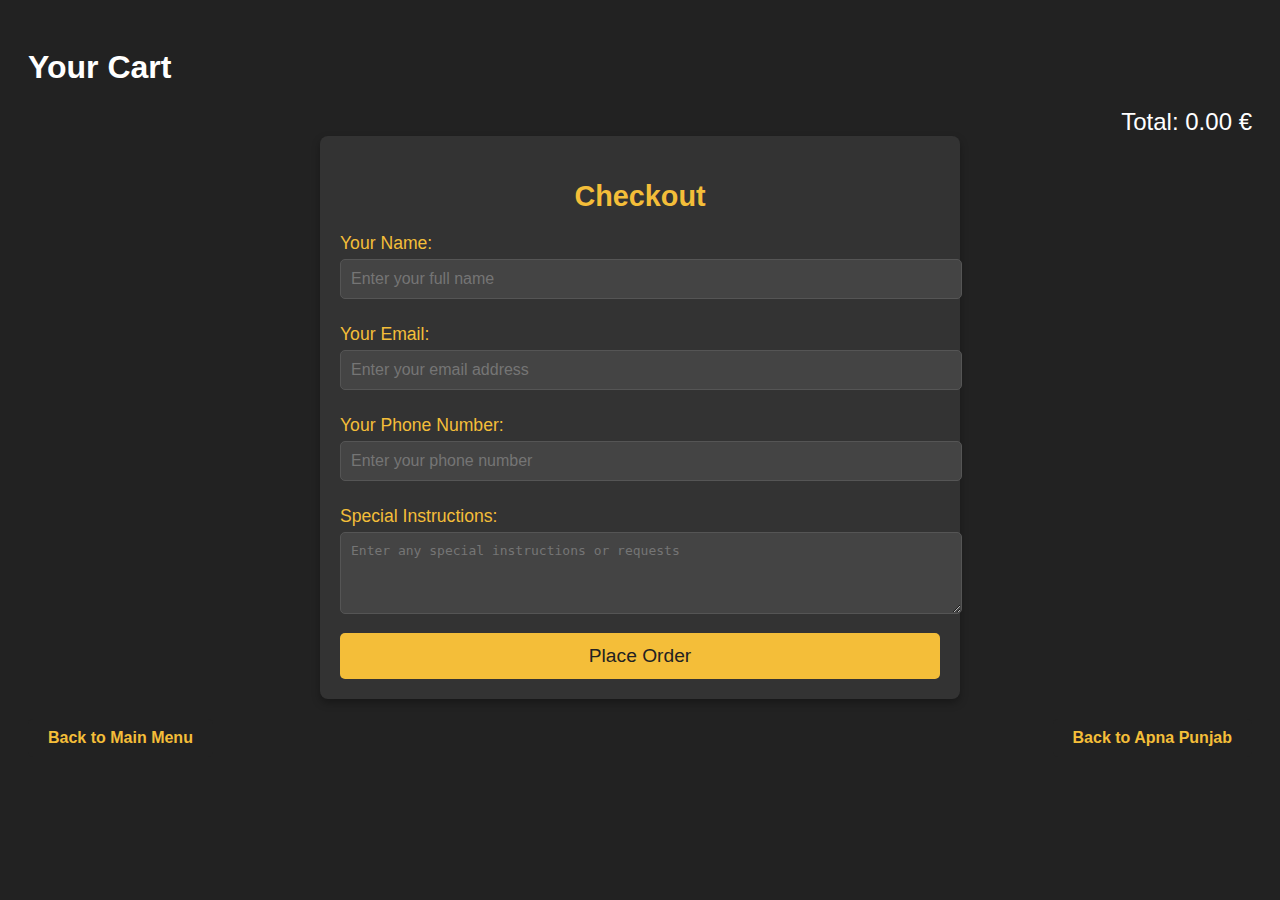
<file: cart.html>
<!-- Cart and Checkout Page (cart.html) -->
<!DOCTYPE html>
<html lang="en">
<head>
  <meta charset="UTF-8">
  <meta name="viewport" content="width=device-width, initial-scale=1.0">
  <title>Cart and Checkout</title>
  <style>
    body {
      font-family: Arial, sans-serif;
      background-color: #222;
      color: white;
      padding: 20px;
    }
    .cart-item {
      display: flex;
      justify-content: space-between;
      align-items: center;
      margin-bottom: 15px;
    }
    .cart-item div {
      max-width: 70%;
    }
    .cart-item h4 {
      margin: 0;
      font-size: 1.2em;
      color: #f4be39;
    }
    .cart-item button {
      background-color: #f4be39;
      color: #222;
      border: none;
      padding: 5px 10px;
      cursor: pointer;
      border-radius: 4px;
    }
    .cart-item button:hover {
      background-color: #e1b15f;
    }
    .total {
      font-size: 1.5em;
      margin-top: 20px;
      text-align: right;
    }
    form {
      margin-top: 30px;
    }
    label {
      display: block;
      margin: 10px 0 5px;
    }
    input, textarea {
      width: 100%;
      padding: 10px;
      margin-bottom: 10px;
      border-radius: 4px;
      border: none;
    }
    button[type="submit"] {
      background-color: #f4be39;
      color: #222;
      padding: 10px 20px;
      border: none;
      cursor: pointer;
      border-radius: 4px;
    }
    button[type="submit"]:hover {
      background-color: #e1b15f;
    }
    .back-buttons {
      margin-top: 20px;
      display: flex;
      justify-content: space-between;
    }
    .back-buttons a {
      text-decoration: none;
      color: #f4be39;
      padding: 10px 20px;
      background-color: #222;
      border-radius: 5px;
      font-weight: bold;
      transition: background-color 0.3s ease;
    }
    .back-buttons a:hover {
      background-color: #e1b15f;
    }
  </style>
</head>
<body>
  <h1>Your Cart</h1>
  <div id="cart-container"></div>
  <div class="total" id="total-price"></div>

<style>
  body {
    font-family: Arial, sans-serif;
    background-color: #222;
    color: white;
    padding: 20px;
  }

  #checkout-form {
    max-width: 600px;
    margin: 0 auto;
    background-color: #333;
    padding: 20px;
    border-radius: 8px;
    box-shadow: 0 4px 8px rgba(0, 0, 0, 0.3);
  }

  #checkout-form h2 {
    text-align: center;
    color: #f4be39;
    font-size: 1.8em;
    margin-bottom: 20px;
  }

  #checkout-form label {
    display: block;
    font-size: 1.1em;
    margin-bottom: 5px;
    color: #f4be39;
  }

  #checkout-form input,
  #checkout-form textarea {
    width: 100%;
    padding: 10px;
    margin-bottom: 15px;
    background-color: #444;
    border: 1px solid #555;
    border-radius: 5px;
    color: white;
    font-size: 1em;
  }

  #checkout-form input:focus,
  #checkout-form textarea:focus {
    outline: none;
    border-color: #f4be39;
  }

  #checkout-form button {
    width: 100%;
    padding: 12px;
    background-color: #f4be39;
    color: #222;
    border: none;
    border-radius: 5px;
    font-size: 1.2em;
    cursor: pointer;
    transition: background-color 0.3s;
  }

  #checkout-form button:hover {
    background-color: #d39d27;
  }
</style>

<form id="checkout-form">
  <h2>Checkout</h2>

  <label for="name">Your Name:</label>
  <input type="text" id="name" name="name" required placeholder="Enter your full name">

  <label for="email">Your Email:</label>
  <input type="email" id="email" name="email" required placeholder="Enter your email address">

  <label for="phone">Your Phone Number:</label>
  <input type="tel" id="phone" name="phone" required placeholder="Enter your phone number">

  <label for="message">Special Instructions:</label>
  <textarea id="message" name="message" rows="4" placeholder="Enter any special instructions or requests"></textarea>

  <button type="submit">Place Order</button>
</form>


  <div class="back-buttons">
    <a href="/menu.html">Back to Main Menu</a>
    <a href="https://apna-punjab.vercel.app" target="_blank">Back to Apna Punjab</a>
  </div>

  <script>
    function loadCart() {
      const cart = JSON.parse(localStorage.getItem('cart')) || [];
      const cartContainer = document.getElementById('cart-container');
      const totalPriceElement = document.getElementById('total-price');
      cartContainer.innerHTML = '';
      let total = 0;

      cart.forEach(item => {
        const cartItemDiv = document.createElement('div');
        cartItemDiv.classList.add('cart-item');

        const itemDetails = document.createElement('div');
        const itemName = document.createElement('h4');
        itemName.textContent = `${item.name} (x${item.quantity})`;
        itemDetails.appendChild(itemName);

        const itemPrice = document.createElement('p');
        itemPrice.textContent = `${(item.price * item.quantity).toFixed(2)} €`;
        itemDetails.appendChild(itemPrice);

        cartItemDiv.appendChild(itemDetails);

        const removeButton = document.createElement('button');
        removeButton.textContent = 'Remove';
        removeButton.onclick = () => removeFromCart(item.name);
        cartItemDiv.appendChild(removeButton);

        cartContainer.appendChild(cartItemDiv);
        total += item.price * item.quantity;
      });

      totalPriceElement.textContent = `Total: ${total.toFixed(2)} €`;
    }

    function removeFromCart(name) {
      let cart = JSON.parse(localStorage.getItem('cart')) || [];
      cart = cart.filter(item => item.name !== name);
      localStorage.setItem('cart', JSON.stringify(cart));
      loadCart();
    }

    document.getElementById('checkout-form').onsubmit = function(event) {
      event.preventDefault();

      const name = document.getElementById('name').value;
      const email = document.getElementById('email').value;
      const phone = document.getElementById('phone').value;
      const message = document.getElementById('message').value;

      const cart = JSON.parse(localStorage.getItem('cart')) || [];
      const total = cart.reduce((sum, item) => sum + item.price * item.quantity, 0);

      const orderDetails = `Name: ${name}\nEmail: ${email}\nPhone: ${phone}\nMessage: ${message}\n\nOrder:\n${cart.map(item => `${item.name} (x${item.quantity}): ${(item.price * item.quantity).toFixed(2)} €`).join('\n')}\n\nTotal: ${total.toFixed(2)} €`;

      sendEmail(orderDetails);
      alert('Your order has been placed!');
      localStorage.removeItem('cart');
      loadCart();
    };

    function sendEmail(orderDetails) {
      Email.send({
        SecureToken: "your-smtp-token",
        To: 'khullarakshay723@gmail.com',
        From: 'danziastorage@gmail.com',
        Subject: "New Order Received",
        Body: orderDetails
      }).then(
        message => alert("Mail sent successfully!"),
        error => alert("Error sending email: " + error)
      );
    }

    loadCart();
  </script>
  <script src="https://smtpjs.com/v3/smtp.js"></script>
</body>
</html>
</file>
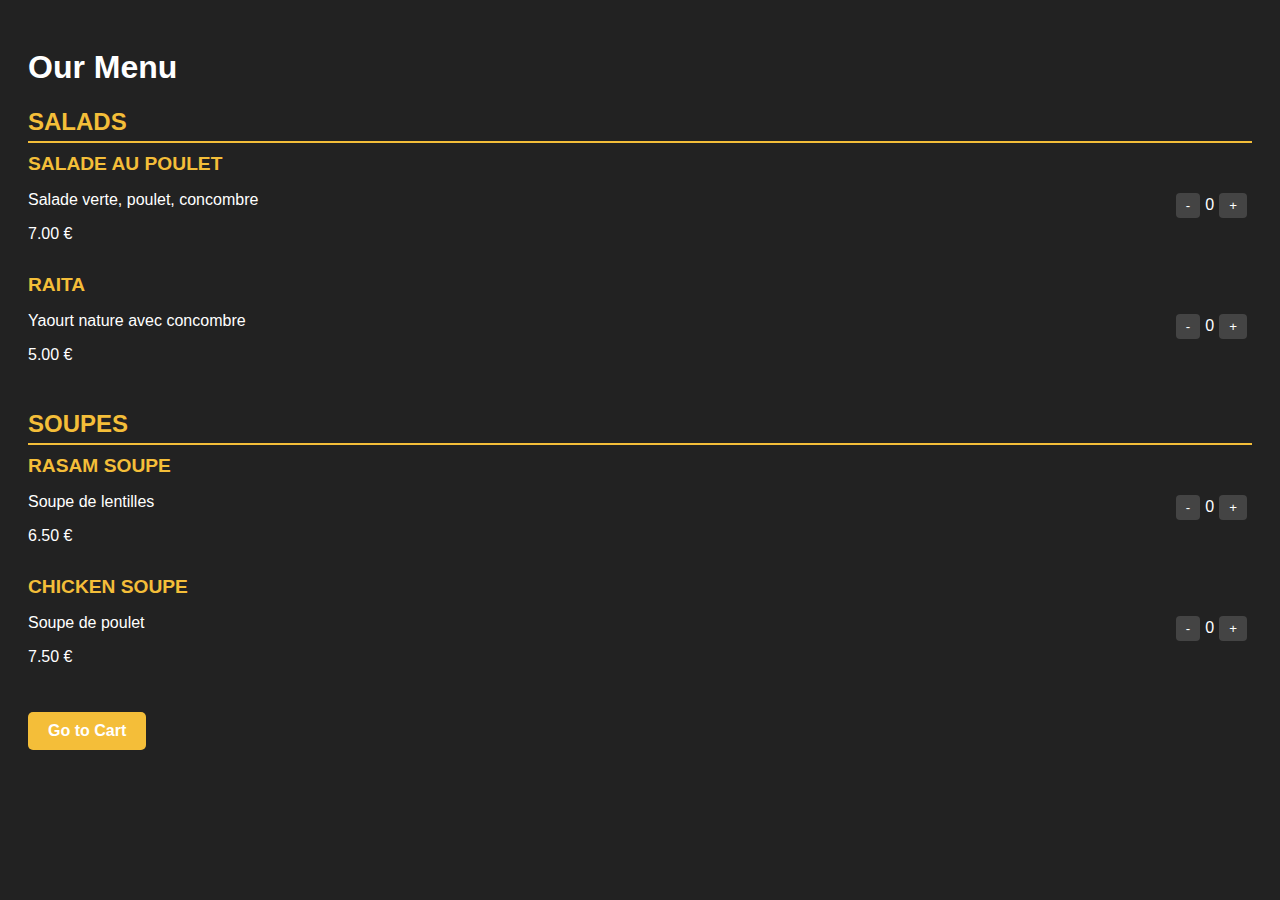
<file: menu.html>
<!DOCTYPE html>
<html lang="en">
<head>
  <meta charset="UTF-8">
  <meta name="viewport" content="width=device-width, initial-scale=1.0">
  <title>Dynamic Menu</title>
  <style>
    body {
      font-family: Arial, sans-serif;
      background-color: #222;
      color: white;
      padding: 20px;
    }
    .menu-section {
      margin-bottom: 30px;
    }
    .menu-section h2 {
      color: #f4be39;
      border-bottom: 2px solid #f4be39;
      padding-bottom: 5px;
      margin-bottom: 10px;
    }
    .menu-item {
      margin-bottom: 15px;
      display: flex;
      justify-content: space-between;
      align-items: center;
    }
    .menu-item div {
      max-width: 70%;
    }
    .menu-item h4 {
      margin: 0;
      font-size: 1.2em;
      color: #f4be39;
    }
    .menu-item button {
      background-color: #f4be39;
      color: #222;
      border: none;
      padding: 5px 10px;
      cursor: pointer;
      border-radius: 4px;
    }
    .menu-item button:hover {
      background-color: #e1b15f;
    }
    .quantity-controls button {
      background-color: #444;
      color: #fff;
      padding: 5px 10px;
      margin: 0 5px;
      border-radius: 4px;
    }
    .quantity-controls button:hover {
      background-color: #888;
    }
  </style>
</head>
<body>
  <h1>Our Menu</h1>
  <div id="menu-container"></div>
  <a href="cart.html" class="go-to-cart-btn">Go to Cart</a>

  <style>
    .go-to-cart-btn {
      display: inline-block;
      padding: 10px 20px;
      background-color: #f4be39;
      color: white;
      text-decoration: none;
      border-radius: 5px;
      font-weight: bold;
      transition: background-color 0.3s ease;
    }

    .go-to-cart-btn:hover {
      background-color: #d39d27;
    }
  </style>

  <script>
    const menu = [
      {
        category: "SALADS",
        items: [
          { name: "SALADE AU POULET", description: "Salade verte, poulet, concombre", price: 7.00 },
          { name: "RAITA", description: "Yaourt nature avec concombre", price: 5.00 }
        ]
      },
      {
        category: "SOUPES",
        items: [
          { name: "RASAM SOUPE", description: "Soupe de lentilles", price: 6.50 },
          { name: "CHICKEN SOUPE", description: "Soupe de poulet", price: 7.50 }
        ]
      }
    ];

    const menuContainer = document.getElementById('menu-container');

    menu.forEach(section => {
      const sectionDiv = document.createElement('div');
      sectionDiv.classList.add('menu-section');

      const sectionTitle = document.createElement('h2');
      sectionTitle.textContent = section.category;
      sectionDiv.appendChild(sectionTitle);

      section.items.forEach(item => {
        const itemDiv = document.createElement('div');
        itemDiv.classList.add('menu-item');

        const itemDetails = document.createElement('div');
        const itemName = document.createElement('h4');
        itemName.textContent = item.name;
        itemDetails.appendChild(itemName);

        const itemDescription = document.createElement('p');
        itemDescription.textContent = item.description;
        itemDetails.appendChild(itemDescription);

        const itemPrice = document.createElement('p');
        itemPrice.textContent = `${item.price.toFixed(2)} €`;
        itemDetails.appendChild(itemPrice);

        itemDiv.appendChild(itemDetails);

        const quantityControls = document.createElement('div');
        quantityControls.classList.add('quantity-controls');
        
        const minusButton = document.createElement('button');
        minusButton.textContent = '-';
        minusButton.onclick = () => changeQuantity(item, -1);
        quantityControls.appendChild(minusButton);

        const quantityDisplay = document.createElement('span');
        quantityDisplay.id = `quantity-${item.name}`;
        quantityDisplay.textContent = '0';
        quantityControls.appendChild(quantityDisplay);

        const plusButton = document.createElement('button');
        plusButton.textContent = '+';
        plusButton.onclick = () => changeQuantity(item, 1);
        quantityControls.appendChild(plusButton);

        itemDiv.appendChild(quantityControls);
        sectionDiv.appendChild(itemDiv);
      });

      menuContainer.appendChild(sectionDiv);
    });

    function changeQuantity(item, change) {
      const cart = JSON.parse(localStorage.getItem('cart')) || [];
      const existingItem = cart.find(cartItem => cartItem.name === item.name);

      if (existingItem) {
        existingItem.quantity += change;
        if (existingItem.quantity <= 0) {
          removeFromCart(item.name); // Remove item if quantity is 0 or less
          showNotification(`${item.name} removed from cart!`);
          return;
        }
      } else if (change > 0) {
        cart.push({ ...item, quantity: change });
        showNotification(`${item.name} added to cart!`);
      }

      localStorage.setItem('cart', JSON.stringify(cart));
      updateQuantityDisplay(item);
    }

    function showNotification(message) {
      const notification = document.createElement('div');
      notification.textContent = message;
      notification.style.position = 'fixed';
      notification.style.top = '20px';
      notification.style.right = '20px';
      notification.style.padding = '10px';
      notification.style.backgroundColor = '#333';
      notification.style.color = '#fff';
      notification.style.borderRadius = '5px';
      notification.style.zIndex = '1000';
      document.body.appendChild(notification);

      setTimeout(() => {
        notification.style.opacity = '0';
        setTimeout(() => document.body.removeChild(notification), 500);
      }, 2000); // Notification disappears after 2 seconds
    }

    function updateQuantityDisplay(item) {
      const cart = JSON.parse(localStorage.getItem('cart')) || [];
      const existingItem = cart.find(cartItem => cartItem.name === item.name);
      const quantityDisplay = document.getElementById(`quantity-${item.name}`);
      quantityDisplay.textContent = existingItem ? existingItem.quantity : 0;
    }

    function removeFromCart(name) {
      let cart = JSON.parse(localStorage.getItem('cart')) || [];
      cart = cart.filter(item => item.name !== name);
      localStorage.setItem('cart', JSON.stringify(cart));
    }
  </script>
</body>
</html>
</file>
<file: css/BTTPwCx6qHuj.css>
@font-face{font-family:ElegantIcons;src:url(../fonts/jMtEjLmEDIvu.eot);src:url(../fonts/jMtEjLmEDIvu.eot#iefix) format('embedded-opentype'),url(../fonts/8mBf3IFx8AWf.woff) format('woff'),url(../fonts/HX76EnKWrclH.ttf) format('truetype'),url(../images/YmWG7BfbS0g3.svg#ElegantIcons) format('svg');font-weight:400;font-style:normal;font-display:swap}[data-icon]:before{font-family:ElegantIcons;content:attr(data-icon);speak:none;font-weight:400;font-variant:normal;text-transform:none;line-height:1;-webkit-font-smoothing:antialiased;-moz-osx-font-smoothing:grayscale}.arrow-up-down,.arrow_back,.arrow_carrot-2down,.arrow_carrot-2down_alt2,.arrow_carrot-2dwnn_alt,.arrow_carrot-2left,.arrow_carrot-2left_alt,.arrow_carrot-2left_alt2,.arrow_carrot-2right,.arrow_carrot-2right_alt,.arrow_carrot-2right_alt2,.arrow_carrot-2up,.arrow_carrot-2up_alt,.arrow_carrot-2up_alt2,.arrow_carrot-down,.arrow_carrot-down_alt,.arrow_carrot-down_alt2,.arrow_carrot-left,.arrow_carrot-left_alt,.arrow_carrot-left_alt2,.arrow_carrot-right,.arrow_carrot-right_alt,.arrow_carrot-right_alt2,.arrow_carrot-up,.arrow_carrot-up_alt2,.arrow_carrot_up_alt,.arrow_condense,.arrow_condense_alt,.arrow_down,.arrow_down_alt,.arrow_expand,.arrow_expand_alt,.arrow_expand_alt2,.arrow_expand_alt3,.arrow_left,.arrow_left-down,.arrow_left-down_alt,.arrow_left-right,.arrow_left-right_alt,.arrow_left-up,.arrow_left-up_alt,.arrow_left_alt,.arrow_move,.arrow_right,.arrow_right-down,.arrow_right-down_alt,.arrow_right-up,.arrow_right-up_alt,.arrow_right_alt,.arrow_triangle-down,.arrow_triangle-down_alt,.arrow_triangle-down_alt2,.arrow_triangle-left,.arrow_triangle-left_alt,.arrow_triangle-left_alt2,.arrow_triangle-right,.arrow_triangle-right_alt,.arrow_triangle-right_alt2,.arrow_triangle-up,.arrow_triangle-up_alt,.arrow_triangle-up_alt2,.arrow_up,.arrow_up-down_alt,.arrow_up_alt,.icon_adjust-horiz,.icon_adjust-vert,.icon_archive,.icon_archive_alt,.icon_bag,.icon_bag_alt,.icon_balance,.icon_blocked,.icon_book,.icon_book_alt,.icon_box-checked,.icon_box-empty,.icon_box-selected,.icon_briefcase,.icon_briefcase_alt,.icon_building,.icon_building_alt,.icon_calculator_alt,.icon_calendar,.icon_calulator,.icon_camera,.icon_camera_alt,.icon_cart,.icon_cart_alt,.icon_chat,.icon_chat_alt,.icon_check,.icon_check_alt,.icon_check_alt2,.icon_circle-empty,.icon_circle-slelected,.icon_clipboard,.icon_clock,.icon_clock_alt,.icon_close,.icon_close_alt,.icon_close_alt2,.icon_cloud,.icon_cloud-download,.icon_cloud-download_alt,.icon_cloud-upload,.icon_cloud-upload_alt,.icon_cloud_alt,.icon_cog,.icon_cogs,.icon_comment,.icon_comment_alt,.icon_compass,.icon_compass_alt,.icon_cone,.icon_cone_alt,.icon_contacts,.icon_contacts_alt,.icon_creditcard,.icon_currency,.icon_currency_alt,.icon_cursor,.icon_cursor_alt,.icon_datareport,.icon_datareport_alt,.icon_desktop,.icon_dislike,.icon_dislike_alt,.icon_document,.icon_document_alt,.icon_documents,.icon_documents_alt,.icon_download,.icon_drawer,.icon_drawer_alt,.icon_drive,.icon_drive_alt,.icon_easel,.icon_easel_alt,.icon_error-circle,.icon_error-circle_alt,.icon_error-oct,.icon_error-oct_alt,.icon_error-triangle,.icon_error-triangle_alt,.icon_film,.icon_floppy,.icon_floppy_alt,.icon_flowchart,.icon_flowchart_alt,.icon_folder,.icon_folder-add,.icon_folder-add_alt,.icon_folder-alt,.icon_folder-open,.icon_folder-open_alt,.icon_folder_download,.icon_folder_upload,.icon_genius,.icon_gift,.icon_gift_alt,.icon_globe,.icon_globe-2,.icon_globe_alt,.icon_grid-2x2,.icon_grid-3x3,.icon_group,.icon_headphones,.icon_heart,.icon_heart_alt,.icon_hourglass,.icon_house,.icon_house_alt,.icon_id,.icon_id-2,.icon_id-2_alt,.icon_id_alt,.icon_image,.icon_images,.icon_info,.icon_info_alt,.icon_key,.icon_key_alt,.icon_laptop,.icon_lifesaver,.icon_lightbulb,.icon_lightbulb_alt,.icon_like,.icon_like_alt,.icon_link,.icon_link_alt,.icon_loading,.icon_lock,.icon_lock-open,.icon_lock-open_alt,.icon_lock_alt,.icon_mail,.icon_mail_alt,.icon_map,.icon_map_alt,.icon_menu,.icon_menu-circle_alt,.icon_menu-circle_alt2,.icon_menu-square_alt,.icon_menu-square_alt2,.icon_mic,.icon_mic_alt,.icon_minus-06,.icon_minus-box,.icon_minus_alt,.icon_minus_alt2,.icon_mobile,.icon_mug,.icon_mug_alt,.icon_music,.icon_ol,.icon_paperclip,.icon_pause,.icon_pause_alt,.icon_pause_alt2,.icon_pencil,.icon_pencil-edit,.icon_pencil-edit_alt,.icon_pencil_alt,.icon_pens,.icon_pens_alt,.icon_percent,.icon_percent_alt,.icon_phone,.icon_piechart,.icon_pin,.icon_pin_alt,.icon_plus,.icon_plus-box,.icon_plus_alt,.icon_plus_alt2,.icon_printer,.icon_printer-alt,.icon_profile,.icon_pushpin,.icon_pushpin_alt,.icon_puzzle,.icon_puzzle_alt,.icon_question,.icon_question_alt,.icon_question_alt2,.icon_quotations,.icon_quotations_alt,.icon_quotations_alt2,.icon_refresh,.icon_ribbon,.icon_ribbon_alt,.icon_rook,.icon_search,.icon_search-2,.icon_search_alt,.icon_shield,.icon_shield_alt,.icon_star,.icon_star-half,.icon_star-half_alt,.icon_star_alt,.icon_stop,.icon_stop_alt,.icon_stop_alt2,.icon_table,.icon_tablet,.icon_tag,.icon_tag_alt,.icon_tags,.icon_tags_alt,.icon_target,.icon_tool,.icon_toolbox,.icon_toolbox_alt,.icon_tools,.icon_trash,.icon_trash_alt,.icon_ul,.icon_upload,.icon_vol-mute,.icon_vol-mute_alt,.icon_volume-high,.icon_volume-high_alt,.icon_volume-low,.icon_volume-low_alt,.icon_wallet,.icon_wallet_alt,.icon_zoom-in,.icon_zoom-in_alt,.icon_zoom-out,.icon_zoom-out_alt,.social_blogger,.social_blogger_circle,.social_blogger_square,.social_delicious,.social_delicious_circle,.social_delicious_square,.social_deviantart,.social_deviantart_circle,.social_deviantart_square,.social_dribbble,.social_dribbble_circle,.social_dribbble_square,.social_facebook,.social_facebook_circle,.social_facebook_square,.social_flickr,.social_flickr_circle,.social_flickr_square,.social_googledrive,.social_googledrive_alt2,.social_googledrive_square,.social_googleplus,.social_googleplus_circle,.social_googleplus_square,.social_instagram,.social_instagram_circle,.social_instagram_square,.social_linkedin,.social_linkedin_circle,.social_linkedin_square,.social_myspace,.social_myspace_circle,.social_myspace_square,.social_picassa,.social_picassa_circle,.social_picassa_square,.social_pinterest,.social_pinterest_circle,.social_pinterest_square,.social_rss,.social_rss_circle,.social_rss_square,.social_share,.social_share_circle,.social_share_square,.social_skype,.social_skype_circle,.social_skype_square,.social_spotify,.social_spotify_circle,.social_spotify_square,.social_stumbleupon_circle,.social_stumbleupon_square,.social_tumbleupon,.social_tumblr,.social_tumblr_circle,.social_tumblr_square,.social_twitter,.social_twitter_circle,.social_twitter_square,.social_vimeo,.social_vimeo_circle,.social_vimeo_square,.social_wordpress,.social_wordpress_circle,.social_wordpress_square,.social_youtube,.social_youtube_circle,.social_youtube_square{font-family:ElegantIcons;speak:none;font-style:normal;font-weight:400;font-variant:normal;text-transform:none;line-height:1;-webkit-font-smoothing:antialiased}.arrow_up:before{content:"\21"}.arrow_down:before{content:"\22"}.arrow_left:before{content:"\23"}.arrow_right:before{content:"\24"}.arrow_left-up:before{content:"\25"}.arrow_right-up:before{content:"\26"}.arrow_right-down:before{content:"\27"}.arrow_left-down:before{content:"\28"}.arrow-up-down:before{content:"\29"}.arrow_up-down_alt:before{content:"\2a"}.arrow_left-right_alt:before{content:"\2b"}.arrow_left-right:before{content:"\2c"}.arrow_expand_alt2:before{content:"\2d"}.arrow_expand_alt:before{content:"\2e"}.arrow_condense:before{content:"\2f"}.arrow_expand:before{content:"\30"}.arrow_move:before{content:"\31"}.arrow_carrot-up:before{content:"\32"}.arrow_carrot-down:before{content:"\33"}.arrow_carrot-left:before{content:"\34"}.arrow_carrot-right:before{content:"\35"}.arrow_carrot-2up:before{content:"\36"}.arrow_carrot-2down:before{content:"\37"}.arrow_carrot-2left:before{content:"\38"}.arrow_carrot-2right:before{content:"\39"}.arrow_carrot-up_alt2:before{content:"\3a"}.arrow_carrot-down_alt2:before{content:"\3b"}.arrow_carrot-left_alt2:before{content:"\3c"}.arrow_carrot-right_alt2:before{content:"\3d"}.arrow_carrot-2up_alt2:before{content:"\3e"}.arrow_carrot-2down_alt2:before{content:"\3f"}.arrow_carrot-2left_alt2:before{content:"\40"}.arrow_carrot-2right_alt2:before{content:"\41"}.arrow_triangle-up:before{content:"\42"}.arrow_triangle-down:before{content:"\43"}.arrow_triangle-left:before{content:"\44"}.arrow_triangle-right:before{content:"\45"}.arrow_triangle-up_alt2:before{content:"\46"}.arrow_triangle-down_alt2:before{content:"\47"}.arrow_triangle-left_alt2:before{content:"\48"}.arrow_triangle-right_alt2:before{content:"\49"}.arrow_back:before{content:"\4a"}.icon_minus-06:before{content:"\4b"}.icon_plus:before{content:"\4c"}.icon_close:before{content:"\4d"}.icon_check:before{content:"\4e"}.icon_minus_alt2:before{content:"\4f"}.icon_plus_alt2:before{content:"\50"}.icon_close_alt2:before{content:"\51"}.icon_check_alt2:before{content:"\52"}.icon_zoom-out_alt:before{content:"\53"}.icon_zoom-in_alt:before{content:"\54"}.icon_search:before{content:"\55"}.icon_box-empty:before{content:"\56"}.icon_box-selected:before{content:"\57"}.icon_minus-box:before{content:"\58"}.icon_plus-box:before{content:"\59"}.icon_box-checked:before{content:"\5a"}.icon_circle-empty:before{content:"\5b"}.icon_circle-slelected:before{content:"\5c"}.icon_stop_alt2:before{content:"\5d"}.icon_stop:before{content:"\5e"}.icon_pause_alt2:before{content:"\5f"}.icon_pause:before{content:"\60"}.icon_menu:before{content:"\61"}.icon_menu-square_alt2:before{content:"\62"}.icon_menu-circle_alt2:before{content:"\63"}.icon_ul:before{content:"\64"}.icon_ol:before{content:"\65"}.icon_adjust-horiz:before{content:"\66"}.icon_adjust-vert:before{content:"\67"}.icon_document_alt:before{content:"\68"}.icon_documents_alt:before{content:"\69"}.icon_pencil:before{content:"\6a"}.icon_pencil-edit_alt:before{content:"\6b"}.icon_pencil-edit:before{content:"\6c"}.icon_folder-alt:before{content:"\6d"}.icon_folder-open_alt:before{content:"\6e"}.icon_folder-add_alt:before{content:"\6f"}.icon_info_alt:before{content:"\70"}.icon_error-oct_alt:before{content:"\71"}.icon_error-circle_alt:before{content:"\72"}.icon_error-triangle_alt:before{content:"\73"}.icon_question_alt2:before{content:"\74"}.icon_question:before{content:"\75"}.icon_comment_alt:before{content:"\76"}.icon_chat_alt:before{content:"\77"}.icon_vol-mute_alt:before{content:"\78"}.icon_volume-low_alt:before{content:"\79"}.icon_volume-high_alt:before{content:"\7a"}.icon_quotations:before{content:"\7b"}.icon_quotations_alt2:before{content:"\7c"}.icon_clock_alt:before{content:"\7d"}.icon_lock_alt:before{content:"\7e"}.icon_lock-open_alt:before{content:"\e000"}.icon_key_alt:before{content:"\e001"}.icon_cloud_alt:before{content:"\e002"}.icon_cloud-upload_alt:before{content:"\e003"}.icon_cloud-download_alt:before{content:"\e004"}.icon_image:before{content:"\e005"}.icon_images:before{content:"\e006"}.icon_lightbulb_alt:before{content:"\e007"}.icon_gift_alt:before{content:"\e008"}.icon_house_alt:before{content:"\e009"}.icon_genius:before{content:"\e00a"}.icon_mobile:before{content:"\e00b"}.icon_tablet:before{content:"\e00c"}.icon_laptop:before{content:"\e00d"}.icon_desktop:before{content:"\e00e"}.icon_camera_alt:before{content:"\e00f"}.icon_mail_alt:before{content:"\e010"}.icon_cone_alt:before{content:"\e011"}.icon_ribbon_alt:before{content:"\e012"}.icon_bag_alt:before{content:"\e013"}.icon_creditcard:before{content:"\e014"}.icon_cart_alt:before{content:"\e015"}.icon_paperclip:before{content:"\e016"}.icon_tag_alt:before{content:"\e017"}.icon_tags_alt:before{content:"\e018"}.icon_trash_alt:before{content:"\e019"}.icon_cursor_alt:before{content:"\e01a"}.icon_mic_alt:before{content:"\e01b"}.icon_compass_alt:before{content:"\e01c"}.icon_pin_alt:before{content:"\e01d"}.icon_pushpin_alt:before{content:"\e01e"}.icon_map_alt:before{content:"\e01f"}.icon_drawer_alt:before{content:"\e020"}.icon_toolbox_alt:before{content:"\e021"}.icon_book_alt:before{content:"\e022"}.icon_calendar:before{content:"\e023"}.icon_film:before{content:"\e024"}.icon_table:before{content:"\e025"}.icon_contacts_alt:before{content:"\e026"}.icon_headphones:before{content:"\e027"}.icon_lifesaver:before{content:"\e028"}.icon_piechart:before{content:"\e029"}.icon_refresh:before{content:"\e02a"}.icon_link_alt:before{content:"\e02b"}.icon_link:before{content:"\e02c"}.icon_loading:before{content:"\e02d"}.icon_blocked:before{content:"\e02e"}.icon_archive_alt:before{content:"\e02f"}.icon_heart_alt:before{content:"\e030"}.icon_star_alt:before{content:"\e031"}.icon_star-half_alt:before{content:"\e032"}.icon_star:before{content:"\e033"}.icon_star-half:before{content:"\e034"}.icon_tools:before{content:"\e035"}.icon_tool:before{content:"\e036"}.icon_cog:before{content:"\e037"}.icon_cogs:before{content:"\e038"}.arrow_up_alt:before{content:"\e039"}.arrow_down_alt:before{content:"\e03a"}.arrow_left_alt:before{content:"\e03b"}.arrow_right_alt:before{content:"\e03c"}.arrow_left-up_alt:before{content:"\e03d"}.arrow_right-up_alt:before{content:"\e03e"}.arrow_right-down_alt:before{content:"\e03f"}.arrow_left-down_alt:before{content:"\e040"}.arrow_condense_alt:before{content:"\e041"}.arrow_expand_alt3:before{content:"\e042"}.arrow_carrot_up_alt:before{content:"\e043"}.arrow_carrot-down_alt:before{content:"\e044"}.arrow_carrot-left_alt:before{content:"\e045"}.arrow_carrot-right_alt:before{content:"\e046"}.arrow_carrot-2up_alt:before{content:"\e047"}.arrow_carrot-2dwnn_alt:before{content:"\e048"}.arrow_carrot-2left_alt:before{content:"\e049"}.arrow_carrot-2right_alt:before{content:"\e04a"}.arrow_triangle-up_alt:before{content:"\e04b"}.arrow_triangle-down_alt:before{content:"\e04c"}.arrow_triangle-left_alt:before{content:"\e04d"}.arrow_triangle-right_alt:before{content:"\e04e"}.icon_minus_alt:before{content:"\e04f"}.icon_plus_alt:before{content:"\e050"}.icon_close_alt:before{content:"\e051"}.icon_check_alt:before{content:"\e052"}.icon_zoom-out:before{content:"\e053"}.icon_zoom-in:before{content:"\e054"}.icon_stop_alt:before{content:"\e055"}.icon_menu-square_alt:before{content:"\e056"}.icon_menu-circle_alt:before{content:"\e057"}.icon_document:before{content:"\e058"}.icon_documents:before{content:"\e059"}.icon_pencil_alt:before{content:"\e05a"}.icon_folder:before{content:"\e05b"}.icon_folder-open:before{content:"\e05c"}.icon_folder-add:before{content:"\e05d"}.icon_folder_upload:before{content:"\e05e"}.icon_folder_download:before{content:"\e05f"}.icon_info:before{content:"\e060"}.icon_error-circle:before{content:"\e061"}.icon_error-oct:before{content:"\e062"}.icon_error-triangle:before{content:"\e063"}.icon_question_alt:before{content:"\e064"}.icon_comment:before{content:"\e065"}.icon_chat:before{content:"\e066"}.icon_vol-mute:before{content:"\e067"}.icon_volume-low:before{content:"\e068"}.icon_volume-high:before{content:"\e069"}.icon_quotations_alt:before{content:"\e06a"}.icon_clock:before{content:"\e06b"}.icon_lock:before{content:"\e06c"}.icon_lock-open:before{content:"\e06d"}.icon_key:before{content:"\e06e"}.icon_cloud:before{content:"\e06f"}.icon_cloud-upload:before{content:"\e070"}.icon_cloud-download:before{content:"\e071"}.icon_lightbulb:before{content:"\e072"}.icon_gift:before{content:"\e073"}.icon_house:before{content:"\e074"}.icon_camera:before{content:"\e075"}.icon_mail:before{content:"\e076"}.icon_cone:before{content:"\e077"}.icon_ribbon:before{content:"\e078"}.icon_bag:before{content:"\e079"}.icon_cart:before{content:"\e07a"}.icon_tag:before{content:"\e07b"}.icon_tags:before{content:"\e07c"}.icon_trash:before{content:"\e07d"}.icon_cursor:before{content:"\e07e"}.icon_mic:before{content:"\e07f"}.icon_compass:before{content:"\e080"}.icon_pin:before{content:"\e081"}.icon_pushpin:before{content:"\e082"}.icon_map:before{content:"\e083"}.icon_drawer:before{content:"\e084"}.icon_toolbox:before{content:"\e085"}.icon_book:before{content:"\e086"}.icon_contacts:before{content:"\e087"}.icon_archive:before{content:"\e088"}.icon_heart:before{content:"\e089"}.icon_profile:before{content:"\e08a"}.icon_group:before{content:"\e08b"}.icon_grid-2x2:before{content:"\e08c"}.icon_grid-3x3:before{content:"\e08d"}.icon_music:before{content:"\e08e"}.icon_pause_alt:before{content:"\e08f"}.icon_phone:before{content:"\e090"}.icon_upload:before{content:"\e091"}.icon_download:before{content:"\e092"}.social_facebook:before{content:"\e093"}.social_twitter:before{content:"\e094"}.social_pinterest:before{content:"\e095"}.social_googleplus:before{content:"\e096"}.social_tumblr:before{content:"\e097"}.social_tumbleupon:before{content:"\e098"}.social_wordpress:before{content:"\e099"}.social_instagram:before{content:"\e09a"}.social_dribbble:before{content:"\e09b"}.social_vimeo:before{content:"\e09c"}.social_linkedin:before{content:"\e09d"}.social_rss:before{content:"\e09e"}.social_deviantart:before{content:"\e09f"}.social_share:before{content:"\e0a0"}.social_myspace:before{content:"\e0a1"}.social_skype:before{content:"\e0a2"}.social_youtube:before{content:"\e0a3"}.social_picassa:before{content:"\e0a4"}.social_googledrive:before{content:"\e0a5"}.social_flickr:before{content:"\e0a6"}.social_blogger:before{content:"\e0a7"}.social_spotify:before{content:"\e0a8"}.social_delicious:before{content:"\e0a9"}.social_facebook_circle:before{content:"\e0aa"}.social_twitter_circle:before{content:"\e0ab"}.social_pinterest_circle:before{content:"\e0ac"}.social_googleplus_circle:before{content:"\e0ad"}.social_tumblr_circle:before{content:"\e0ae"}.social_stumbleupon_circle:before{content:"\e0af"}.social_wordpress_circle:before{content:"\e0b0"}.social_instagram_circle:before{content:"\e0b1"}.social_dribbble_circle:before{content:"\e0b2"}.social_vimeo_circle:before{content:"\e0b3"}.social_linkedin_circle:before{content:"\e0b4"}.social_rss_circle:before{content:"\e0b5"}.social_deviantart_circle:before{content:"\e0b6"}.social_share_circle:before{content:"\e0b7"}.social_myspace_circle:before{content:"\e0b8"}.social_skype_circle:before{content:"\e0b9"}.social_youtube_circle:before{content:"\e0ba"}.social_picassa_circle:before{content:"\e0bb"}.social_googledrive_alt2:before{content:"\e0bc"}.social_flickr_circle:before{content:"\e0bd"}.social_blogger_circle:before{content:"\e0be"}.social_spotify_circle:before{content:"\e0bf"}.social_delicious_circle:before{content:"\e0c0"}.social_facebook_square:before{content:"\e0c1"}.social_twitter_square:before{content:"\e0c2"}.social_pinterest_square:before{content:"\e0c3"}.social_googleplus_square:before{content:"\e0c4"}.social_tumblr_square:before{content:"\e0c5"}.social_stumbleupon_square:before{content:"\e0c6"}.social_wordpress_square:before{content:"\e0c7"}.social_instagram_square:before{content:"\e0c8"}.social_dribbble_square:before{content:"\e0c9"}.social_vimeo_square:before{content:"\e0ca"}.social_linkedin_square:before{content:"\e0cb"}.social_rss_square:before{content:"\e0cc"}.social_deviantart_square:before{content:"\e0cd"}.social_share_square:before{content:"\e0ce"}.social_myspace_square:before{content:"\e0cf"}.social_skype_square:before{content:"\e0d0"}.social_youtube_square:before{content:"\e0d1"}.social_picassa_square:before{content:"\e0d2"}.social_googledrive_square:before{content:"\e0d3"}.social_flickr_square:before{content:"\e0d4"}.social_blogger_square:before{content:"\e0d5"}.social_spotify_square:before{content:"\e0d6"}.social_delicious_square:before{content:"\e0d7"}.icon_printer:before{content:"\e103"}.icon_calulator:before{content:"\e0ee"}.icon_building:before{content:"\e0ef"}.icon_floppy:before{content:"\e0e8"}.icon_drive:before{content:"\e0ea"}.icon_search-2:before{content:"\e101"}.icon_id:before{content:"\e107"}.icon_id-2:before{content:"\e108"}.icon_puzzle:before{content:"\e102"}.icon_like:before{content:"\e106"}.icon_dislike:before{content:"\e0eb"}.icon_mug:before{content:"\e105"}.icon_currency:before{content:"\e0ed"}.icon_wallet:before{content:"\e100"}.icon_pens:before{content:"\e104"}.icon_easel:before{content:"\e0e9"}.icon_flowchart:before{content:"\e109"}.icon_datareport:before{content:"\e0ec"}.icon_briefcase:before{content:"\e0fe"}.icon_shield:before{content:"\e0f6"}.icon_percent:before{content:"\e0fb"}.icon_globe:before{content:"\e0e2"}.icon_globe-2:before{content:"\e0e3"}.icon_target:before{content:"\e0f5"}.icon_hourglass:before{content:"\e0e1"}.icon_balance:before{content:"\e0ff"}.icon_rook:before{content:"\e0f8"}.icon_printer-alt:before{content:"\e0fa"}.icon_calculator_alt:before{content:"\e0e7"}.icon_building_alt:before{content:"\e0fd"}.icon_floppy_alt:before{content:"\e0e4"}.icon_drive_alt:before{content:"\e0e5"}.icon_search_alt:before{content:"\e0f7"}.icon_id_alt:before{content:"\e0e0"}.icon_id-2_alt:before{content:"\e0fc"}.icon_puzzle_alt:before{content:"\e0f9"}.icon_like_alt:before{content:"\e0dd"}.icon_dislike_alt:before{content:"\e0f1"}.icon_mug_alt:before{content:"\e0dc"}.icon_currency_alt:before{content:"\e0f3"}.icon_wallet_alt:before{content:"\e0d8"}.icon_pens_alt:before{content:"\e0db"}.icon_easel_alt:before{content:"\e0f0"}.icon_flowchart_alt:before{content:"\e0df"}.icon_datareport_alt:before{content:"\e0f2"}.icon_briefcase_alt:before{content:"\e0f4"}.icon_shield_alt:before{content:"\e0d9"}.icon_percent_alt:before{content:"\e0da"}.icon_globe_alt:before{content:"\e0de"}.icon_clipboard:before{content:"\e0e6"}.glyph{float:left;text-align:center;padding:.75em;margin:.4em 1.5em .75em 0;width:6em;text-shadow:none}.glyph_big{font-size:128px;color:#59c5dc;float:left;margin-right:20px}.glyph div{padding-bottom:10px}.glyph input{font-family:consolas,monospace;font-size:12px;width:100%;text-align:center;border:0;box-shadow:0 0 0 1px #ccc;padding:.2em;-moz-border-radius:5px;-webkit-border-radius:5px}.centered{margin-left:auto;margin-right:auto}.glyph .fs1{font-size:2em}
</file>
<file: css/LlxDh4QVTI6L.css>
@charset "UTF-8";.wp-block-archives{box-sizing:border-box}.wp-block-archives-dropdown label{display:block}.wp-block-avatar{line-height:0}.wp-block-avatar,.wp-block-avatar img{box-sizing:border-box}.wp-block-avatar.aligncenter{text-align:center}.wp-block-audio{box-sizing:border-box}.wp-block-audio :where(figcaption){margin-bottom:1em;margin-top:.5em}.wp-block-audio audio{min-width:300px;width:100%}.wp-block-button__link{box-sizing:border-box;cursor:pointer;display:inline-block;text-align:center;word-break:break-word}.wp-block-button__link.aligncenter{text-align:center}.wp-block-button__link.alignright{text-align:right}:where(.wp-block-button__link){border-radius:9999px;box-shadow:none;padding:calc(.667em + 2px) calc(1.333em + 2px);text-decoration:none}.wp-block-button[style*=text-decoration] .wp-block-button__link{text-decoration:inherit}.wp-block-buttons>.wp-block-button.has-custom-width{max-width:none}.wp-block-buttons>.wp-block-button.has-custom-width .wp-block-button__link{width:100%}.wp-block-buttons>.wp-block-button.has-custom-font-size .wp-block-button__link{font-size:inherit}.wp-block-buttons>.wp-block-button.wp-block-button__width-25{width:calc(25% - var(--wp--style--block-gap, .5em)*.75)}.wp-block-buttons>.wp-block-button.wp-block-button__width-50{width:calc(50% - var(--wp--style--block-gap, .5em)*.5)}.wp-block-buttons>.wp-block-button.wp-block-button__width-75{width:calc(75% - var(--wp--style--block-gap, .5em)*.25)}.wp-block-buttons>.wp-block-button.wp-block-button__width-100{flex-basis:100%;width:100%}.wp-block-buttons.is-vertical>.wp-block-button.wp-block-button__width-25{width:25%}.wp-block-buttons.is-vertical>.wp-block-button.wp-block-button__width-50{width:50%}.wp-block-buttons.is-vertical>.wp-block-button.wp-block-button__width-75{width:75%}.wp-block-button.is-style-squared,.wp-block-button__link.wp-block-button.is-style-squared{border-radius:0}.wp-block-button.no-border-radius,.wp-block-button__link.no-border-radius{border-radius:0!important}:root :where(.wp-block-button .wp-block-button__link.is-style-outline),:root :where(.wp-block-button.is-style-outline>.wp-block-button__link){border:2px solid;padding:.667em 1.333em}:root :where(.wp-block-button .wp-block-button__link.is-style-outline:not(.has-text-color)),:root :where(.wp-block-button.is-style-outline>.wp-block-button__link:not(.has-text-color)){color:currentColor}:root :where(.wp-block-button .wp-block-button__link.is-style-outline:not(.has-background)),:root :where(.wp-block-button.is-style-outline>.wp-block-button__link:not(.has-background)){background-color:initial;background-image:none}.wp-block-buttons.is-vertical{flex-direction:column}.wp-block-buttons.is-vertical>.wp-block-button:last-child{margin-bottom:0}.wp-block-buttons>.wp-block-button{display:inline-block;margin:0}.wp-block-buttons.is-content-justification-left{justify-content:flex-start}.wp-block-buttons.is-content-justification-left.is-vertical{align-items:flex-start}.wp-block-buttons.is-content-justification-center{justify-content:center}.wp-block-buttons.is-content-justification-center.is-vertical{align-items:center}.wp-block-buttons.is-content-justification-right{justify-content:flex-end}.wp-block-buttons.is-content-justification-right.is-vertical{align-items:flex-end}.wp-block-buttons.is-content-justification-space-between{justify-content:space-between}.wp-block-buttons.aligncenter{text-align:center}.wp-block-buttons:not(.is-content-justification-space-between,.is-content-justification-right,.is-content-justification-left,.is-content-justification-center) .wp-block-button.aligncenter{margin-left:auto;margin-right:auto;width:100%}.wp-block-buttons[style*=text-decoration] .wp-block-button,.wp-block-buttons[style*=text-decoration] .wp-block-button__link{text-decoration:inherit}.wp-block-buttons.has-custom-font-size .wp-block-button__link{font-size:inherit}.wp-block-button.aligncenter,.wp-block-calendar{text-align:center}.wp-block-calendar td,.wp-block-calendar th{border:1px solid;padding:.25em}.wp-block-calendar th{font-weight:400}.wp-block-calendar caption{background-color:inherit}.wp-block-calendar table{border-collapse:collapse;width:100%}.wp-block-calendar table:where(:not(.has-text-color)){color:#40464d}.wp-block-calendar table:where(:not(.has-text-color)) td,.wp-block-calendar table:where(:not(.has-text-color)) th{border-color:#ddd}.wp-block-calendar table.has-background th{background-color:inherit}.wp-block-calendar table.has-text-color th{color:inherit}:where(.wp-block-calendar table:not(.has-background) th){background:#ddd}.wp-block-categories{box-sizing:border-box}.wp-block-categories.alignleft{margin-right:2em}.wp-block-categories.alignright{margin-left:2em}.wp-block-categories.wp-block-categories-dropdown.aligncenter{text-align:center}.wp-block-categories .wp-block-categories__label{display:block;width:100%}.wp-block-code{box-sizing:border-box}.wp-block-code code{display:block;font-family:inherit;overflow-wrap:break-word;white-space:pre-wrap}.wp-block-columns{align-items:normal!important;box-sizing:border-box;display:flex;flex-wrap:wrap!important}@media (min-width:782px){.wp-block-columns{flex-wrap:nowrap!important}}.wp-block-columns.are-vertically-aligned-top{align-items:flex-start}.wp-block-columns.are-vertically-aligned-center{align-items:center}.wp-block-columns.are-vertically-aligned-bottom{align-items:flex-end}@media (max-width:781px){.wp-block-columns:not(.is-not-stacked-on-mobile)>.wp-block-column{flex-basis:100%!important}}@media (min-width:782px){.wp-block-columns:not(.is-not-stacked-on-mobile)>.wp-block-column{flex-basis:0;flex-grow:1}.wp-block-columns:not(.is-not-stacked-on-mobile)>.wp-block-column[style*=flex-basis]{flex-grow:0}}.wp-block-columns.is-not-stacked-on-mobile{flex-wrap:nowrap!important}.wp-block-columns.is-not-stacked-on-mobile>.wp-block-column{flex-basis:0;flex-grow:1}.wp-block-columns.is-not-stacked-on-mobile>.wp-block-column[style*=flex-basis]{flex-grow:0}:where(.wp-block-columns){margin-bottom:1.75em}:where(.wp-block-columns.has-background){padding:1.25em 2.375em}.wp-block-column{flex-grow:1;min-width:0;overflow-wrap:break-word;word-break:break-word}.wp-block-column.is-vertically-aligned-top{align-self:flex-start}.wp-block-column.is-vertically-aligned-center{align-self:center}.wp-block-column.is-vertically-aligned-bottom{align-self:flex-end}.wp-block-column.is-vertically-aligned-stretch{align-self:stretch}.wp-block-column.is-vertically-aligned-bottom,.wp-block-column.is-vertically-aligned-center,.wp-block-column.is-vertically-aligned-top{width:100%}.wp-block-post-comments{box-sizing:border-box}.wp-block-post-comments .alignleft{float:left}.wp-block-post-comments .alignright{float:right}.wp-block-post-comments .navigation:after{clear:both;content:"";display:table}.wp-block-post-comments .commentlist{clear:both;list-style:none;margin:0;padding:0}.wp-block-post-comments .commentlist .comment{min-height:2.25em;padding-left:3.25em}.wp-block-post-comments .commentlist .comment p{font-size:1em;line-height:1.8;margin:1em 0}.wp-block-post-comments .commentlist .children{list-style:none;margin:0;padding:0}.wp-block-post-comments .comment-author{line-height:1.5}.wp-block-post-comments .comment-author .avatar{border-radius:1.5em;display:block;float:left;height:2.5em;margin-right:.75em;margin-top:.5em;width:2.5em}.wp-block-post-comments .comment-author cite{font-style:normal}.wp-block-post-comments .comment-meta{font-size:.875em;line-height:1.5}.wp-block-post-comments .comment-meta b{font-weight:400}.wp-block-post-comments .comment-meta .comment-awaiting-moderation{display:block;margin-bottom:1em;margin-top:1em}.wp-block-post-comments .comment-body .commentmetadata{font-size:.875em}.wp-block-post-comments .comment-form-author label,.wp-block-post-comments .comment-form-comment label,.wp-block-post-comments .comment-form-email label,.wp-block-post-comments .comment-form-url label{display:block;margin-bottom:.25em}.wp-block-post-comments .comment-form input:not([type=submit]):not([type=checkbox]),.wp-block-post-comments .comment-form textarea{box-sizing:border-box;display:block;width:100%}.wp-block-post-comments .comment-form-cookies-consent{display:flex;gap:.25em}.wp-block-post-comments .comment-form-cookies-consent #wp-comment-cookies-consent{margin-top:.35em}.wp-block-post-comments .comment-reply-title{margin-bottom:0}.wp-block-post-comments .comment-reply-title :where(small){font-size:var(--wp--preset--font-size--medium,smaller);margin-left:.5em}.wp-block-post-comments .reply{font-size:.875em;margin-bottom:1.4em}.wp-block-post-comments input:not([type=submit]),.wp-block-post-comments textarea{border:1px solid #949494;font-family:inherit;font-size:1em}.wp-block-post-comments input:not([type=submit]):not([type=checkbox]),.wp-block-post-comments textarea{padding:calc(.667em + 2px)}:where(.wp-block-post-comments input[type=submit]){border:none}.wp-block-comments-pagination>.wp-block-comments-pagination-next,.wp-block-comments-pagination>.wp-block-comments-pagination-numbers,.wp-block-comments-pagination>.wp-block-comments-pagination-previous{margin-bottom:.5em;margin-right:.5em}.wp-block-comments-pagination>.wp-block-comments-pagination-next:last-child,.wp-block-comments-pagination>.wp-block-comments-pagination-numbers:last-child,.wp-block-comments-pagination>.wp-block-comments-pagination-previous:last-child{margin-right:0}.wp-block-comments-pagination .wp-block-comments-pagination-previous-arrow{display:inline-block;margin-right:1ch}.wp-block-comments-pagination .wp-block-comments-pagination-previous-arrow:not(.is-arrow-chevron){transform:scaleX(1)}.wp-block-comments-pagination .wp-block-comments-pagination-next-arrow{display:inline-block;margin-left:1ch}.wp-block-comments-pagination .wp-block-comments-pagination-next-arrow:not(.is-arrow-chevron){transform:scaleX(1)}.wp-block-comments-pagination.aligncenter{justify-content:center}.wp-block-comment-template{box-sizing:border-box;list-style:none;margin-bottom:0;max-width:100%;padding:0}.wp-block-comment-template li{clear:both}.wp-block-comment-template ol{list-style:none;margin-bottom:0;max-width:100%;padding-left:2rem}.wp-block-comment-template.alignleft{float:left}.wp-block-comment-template.aligncenter{margin-left:auto;margin-right:auto;width:-moz-fit-content;width:fit-content}.wp-block-comment-template.alignright{float:right}.wp-block-comment-date{box-sizing:border-box}.comment-awaiting-moderation{display:block;font-size:.875em;line-height:1.5}.wp-block-comment-author-name,.wp-block-comment-content,.wp-block-comment-edit-link,.wp-block-comment-reply-link{box-sizing:border-box}.wp-block-cover,.wp-block-cover-image{align-items:center;background-position:50%;box-sizing:border-box;display:flex;justify-content:center;min-height:430px;overflow:hidden;overflow:clip;padding:1em;position:relative}.wp-block-cover .has-background-dim:not([class*=-background-color]),.wp-block-cover-image .has-background-dim:not([class*=-background-color]),.wp-block-cover-image.has-background-dim:not([class*=-background-color]),.wp-block-cover.has-background-dim:not([class*=-background-color]){background-color:#000}.wp-block-cover .has-background-dim.has-background-gradient,.wp-block-cover-image .has-background-dim.has-background-gradient{background-color:initial}.wp-block-cover-image.has-background-dim:before,.wp-block-cover.has-background-dim:before{background-color:inherit;content:""}.wp-block-cover .wp-block-cover__background,.wp-block-cover .wp-block-cover__gradient-background,.wp-block-cover-image .wp-block-cover__background,.wp-block-cover-image .wp-block-cover__gradient-background,.wp-block-cover-image.has-background-dim:not(.has-background-gradient):before,.wp-block-cover.has-background-dim:not(.has-background-gradient):before{bottom:0;left:0;opacity:.5;position:absolute;right:0;top:0;z-index:1}.wp-block-cover-image.has-background-dim.has-background-dim-10 .wp-block-cover__background,.wp-block-cover-image.has-background-dim.has-background-dim-10 .wp-block-cover__gradient-background,.wp-block-cover-image.has-background-dim.has-background-dim-10:not(.has-background-gradient):before,.wp-block-cover.has-background-dim.has-background-dim-10 .wp-block-cover__background,.wp-block-cover.has-background-dim.has-background-dim-10 .wp-block-cover__gradient-background,.wp-block-cover.has-background-dim.has-background-dim-10:not(.has-background-gradient):before{opacity:.1}.wp-block-cover-image.has-background-dim.has-background-dim-20 .wp-block-cover__background,.wp-block-cover-image.has-background-dim.has-background-dim-20 .wp-block-cover__gradient-background,.wp-block-cover-image.has-background-dim.has-background-dim-20:not(.has-background-gradient):before,.wp-block-cover.has-background-dim.has-background-dim-20 .wp-block-cover__background,.wp-block-cover.has-background-dim.has-background-dim-20 .wp-block-cover__gradient-background,.wp-block-cover.has-background-dim.has-background-dim-20:not(.has-background-gradient):before{opacity:.2}.wp-block-cover-image.has-background-dim.has-background-dim-30 .wp-block-cover__background,.wp-block-cover-image.has-background-dim.has-background-dim-30 .wp-block-cover__gradient-background,.wp-block-cover-image.has-background-dim.has-background-dim-30:not(.has-background-gradient):before,.wp-block-cover.has-background-dim.has-background-dim-30 .wp-block-cover__background,.wp-block-cover.has-background-dim.has-background-dim-30 .wp-block-cover__gradient-background,.wp-block-cover.has-background-dim.has-background-dim-30:not(.has-background-gradient):before{opacity:.3}.wp-block-cover-image.has-background-dim.has-background-dim-40 .wp-block-cover__background,.wp-block-cover-image.has-background-dim.has-background-dim-40 .wp-block-cover__gradient-background,.wp-block-cover-image.has-background-dim.has-background-dim-40:not(.has-background-gradient):before,.wp-block-cover.has-background-dim.has-background-dim-40 .wp-block-cover__background,.wp-block-cover.has-background-dim.has-background-dim-40 .wp-block-cover__gradient-background,.wp-block-cover.has-background-dim.has-background-dim-40:not(.has-background-gradient):before{opacity:.4}.wp-block-cover-image.has-background-dim.has-background-dim-50 .wp-block-cover__background,.wp-block-cover-image.has-background-dim.has-background-dim-50 .wp-block-cover__gradient-background,.wp-block-cover-image.has-background-dim.has-background-dim-50:not(.has-background-gradient):before,.wp-block-cover.has-background-dim.has-background-dim-50 .wp-block-cover__background,.wp-block-cover.has-background-dim.has-background-dim-50 .wp-block-cover__gradient-background,.wp-block-cover.has-background-dim.has-background-dim-50:not(.has-background-gradient):before{opacity:.5}.wp-block-cover-image.has-background-dim.has-background-dim-60 .wp-block-cover__background,.wp-block-cover-image.has-background-dim.has-background-dim-60 .wp-block-cover__gradient-background,.wp-block-cover-image.has-background-dim.has-background-dim-60:not(.has-background-gradient):before,.wp-block-cover.has-background-dim.has-background-dim-60 .wp-block-cover__background,.wp-block-cover.has-background-dim.has-background-dim-60 .wp-block-cover__gradient-background,.wp-block-cover.has-background-dim.has-background-dim-60:not(.has-background-gradient):before{opacity:.6}.wp-block-cover-image.has-background-dim.has-background-dim-70 .wp-block-cover__background,.wp-block-cover-image.has-background-dim.has-background-dim-70 .wp-block-cover__gradient-background,.wp-block-cover-image.has-background-dim.has-background-dim-70:not(.has-background-gradient):before,.wp-block-cover.has-background-dim.has-background-dim-70 .wp-block-cover__background,.wp-block-cover.has-background-dim.has-background-dim-70 .wp-block-cover__gradient-background,.wp-block-cover.has-background-dim.has-background-dim-70:not(.has-background-gradient):before{opacity:.7}.wp-block-cover-image.has-background-dim.has-background-dim-80 .wp-block-cover__background,.wp-block-cover-image.has-background-dim.has-background-dim-80 .wp-block-cover__gradient-background,.wp-block-cover-image.has-background-dim.has-background-dim-80:not(.has-background-gradient):before,.wp-block-cover.has-background-dim.has-background-dim-80 .wp-block-cover__background,.wp-block-cover.has-background-dim.has-background-dim-80 .wp-block-cover__gradient-background,.wp-block-cover.has-background-dim.has-background-dim-80:not(.has-background-gradient):before{opacity:.8}.wp-block-cover-image.has-background-dim.has-background-dim-90 .wp-block-cover__background,.wp-block-cover-image.has-background-dim.has-background-dim-90 .wp-block-cover__gradient-background,.wp-block-cover-image.has-background-dim.has-background-dim-90:not(.has-background-gradient):before,.wp-block-cover.has-background-dim.has-background-dim-90 .wp-block-cover__background,.wp-block-cover.has-background-dim.has-background-dim-90 .wp-block-cover__gradient-background,.wp-block-cover.has-background-dim.has-background-dim-90:not(.has-background-gradient):before{opacity:.9}.wp-block-cover-image.has-background-dim.has-background-dim-100 .wp-block-cover__background,.wp-block-cover-image.has-background-dim.has-background-dim-100 .wp-block-cover__gradient-background,.wp-block-cover-image.has-background-dim.has-background-dim-100:not(.has-background-gradient):before,.wp-block-cover.has-background-dim.has-background-dim-100 .wp-block-cover__background,.wp-block-cover.has-background-dim.has-background-dim-100 .wp-block-cover__gradient-background,.wp-block-cover.has-background-dim.has-background-dim-100:not(.has-background-gradient):before{opacity:1}.wp-block-cover .wp-block-cover__background.has-background-dim.has-background-dim-0,.wp-block-cover .wp-block-cover__gradient-background.has-background-dim.has-background-dim-0,.wp-block-cover-image .wp-block-cover__background.has-background-dim.has-background-dim-0,.wp-block-cover-image .wp-block-cover__gradient-background.has-background-dim.has-background-dim-0{opacity:0}.wp-block-cover .wp-block-cover__background.has-background-dim.has-background-dim-10,.wp-block-cover .wp-block-cover__gradient-background.has-background-dim.has-background-dim-10,.wp-block-cover-image .wp-block-cover__background.has-background-dim.has-background-dim-10,.wp-block-cover-image .wp-block-cover__gradient-background.has-background-dim.has-background-dim-10{opacity:.1}.wp-block-cover .wp-block-cover__background.has-background-dim.has-background-dim-20,.wp-block-cover .wp-block-cover__gradient-background.has-background-dim.has-background-dim-20,.wp-block-cover-image .wp-block-cover__background.has-background-dim.has-background-dim-20,.wp-block-cover-image .wp-block-cover__gradient-background.has-background-dim.has-background-dim-20{opacity:.2}.wp-block-cover .wp-block-cover__background.has-background-dim.has-background-dim-30,.wp-block-cover .wp-block-cover__gradient-background.has-background-dim.has-background-dim-30,.wp-block-cover-image .wp-block-cover__background.has-background-dim.has-background-dim-30,.wp-block-cover-image .wp-block-cover__gradient-background.has-background-dim.has-background-dim-30{opacity:.3}.wp-block-cover .wp-block-cover__background.has-background-dim.has-background-dim-40,.wp-block-cover .wp-block-cover__gradient-background.has-background-dim.has-background-dim-40,.wp-block-cover-image .wp-block-cover__background.has-background-dim.has-background-dim-40,.wp-block-cover-image .wp-block-cover__gradient-background.has-background-dim.has-background-dim-40{opacity:.4}.wp-block-cover .wp-block-cover__background.has-background-dim.has-background-dim-50,.wp-block-cover .wp-block-cover__gradient-background.has-background-dim.has-background-dim-50,.wp-block-cover-image .wp-block-cover__background.has-background-dim.has-background-dim-50,.wp-block-cover-image .wp-block-cover__gradient-background.has-background-dim.has-background-dim-50{opacity:.5}.wp-block-cover .wp-block-cover__background.has-background-dim.has-background-dim-60,.wp-block-cover .wp-block-cover__gradient-background.has-background-dim.has-background-dim-60,.wp-block-cover-image .wp-block-cover__background.has-background-dim.has-background-dim-60,.wp-block-cover-image .wp-block-cover__gradient-background.has-background-dim.has-background-dim-60{opacity:.6}.wp-block-cover .wp-block-cover__background.has-background-dim.has-background-dim-70,.wp-block-cover .wp-block-cover__gradient-background.has-background-dim.has-background-dim-70,.wp-block-cover-image .wp-block-cover__background.has-background-dim.has-background-dim-70,.wp-block-cover-image .wp-block-cover__gradient-background.has-background-dim.has-background-dim-70{opacity:.7}.wp-block-cover .wp-block-cover__background.has-background-dim.has-background-dim-80,.wp-block-cover .wp-block-cover__gradient-background.has-background-dim.has-background-dim-80,.wp-block-cover-image .wp-block-cover__background.has-background-dim.has-background-dim-80,.wp-block-cover-image .wp-block-cover__gradient-background.has-background-dim.has-background-dim-80{opacity:.8}.wp-block-cover .wp-block-cover__background.has-background-dim.has-background-dim-90,.wp-block-cover .wp-block-cover__gradient-background.has-background-dim.has-background-dim-90,.wp-block-cover-image .wp-block-cover__background.has-background-dim.has-background-dim-90,.wp-block-cover-image .wp-block-cover__gradient-background.has-background-dim.has-background-dim-90{opacity:.9}.wp-block-cover .wp-block-cover__background.has-background-dim.has-background-dim-100,.wp-block-cover .wp-block-cover__gradient-background.has-background-dim.has-background-dim-100,.wp-block-cover-image .wp-block-cover__background.has-background-dim.has-background-dim-100,.wp-block-cover-image .wp-block-cover__gradient-background.has-background-dim.has-background-dim-100{opacity:1}.wp-block-cover-image.alignleft,.wp-block-cover-image.alignright,.wp-block-cover.alignleft,.wp-block-cover.alignright{max-width:420px;width:100%}.wp-block-cover-image.aligncenter,.wp-block-cover-image.alignleft,.wp-block-cover-image.alignright,.wp-block-cover.aligncenter,.wp-block-cover.alignleft,.wp-block-cover.alignright{display:flex}.wp-block-cover .wp-block-cover__inner-container,.wp-block-cover-image .wp-block-cover__inner-container{color:inherit;width:100%;z-index:1}.has-modal-open .wp-block-cover .wp-block-cover__inner-container,.has-modal-open .wp-block-cover-image .wp-block-cover__inner-container{z-index:auto}.wp-block-cover-image.is-position-top-left,.wp-block-cover.is-position-top-left{align-items:flex-start;justify-content:flex-start}.wp-block-cover-image.is-position-top-center,.wp-block-cover.is-position-top-center{align-items:flex-start;justify-content:center}.wp-block-cover-image.is-position-top-right,.wp-block-cover.is-position-top-right{align-items:flex-start;justify-content:flex-end}.wp-block-cover-image.is-position-center-left,.wp-block-cover.is-position-center-left{align-items:center;justify-content:flex-start}.wp-block-cover-image.is-position-center-center,.wp-block-cover.is-position-center-center{align-items:center;justify-content:center}.wp-block-cover-image.is-position-center-right,.wp-block-cover.is-position-center-right{align-items:center;justify-content:flex-end}.wp-block-cover-image.is-position-bottom-left,.wp-block-cover.is-position-bottom-left{align-items:flex-end;justify-content:flex-start}.wp-block-cover-image.is-position-bottom-center,.wp-block-cover.is-position-bottom-center{align-items:flex-end;justify-content:center}.wp-block-cover-image.is-position-bottom-right,.wp-block-cover.is-position-bottom-right{align-items:flex-end;justify-content:flex-end}.wp-block-cover-image.has-custom-content-position.has-custom-content-position .wp-block-cover__inner-container,.wp-block-cover.has-custom-content-position.has-custom-content-position .wp-block-cover__inner-container{margin:0}.wp-block-cover-image.has-custom-content-position.has-custom-content-position.is-position-bottom-left .wp-block-cover__inner-container,.wp-block-cover-image.has-custom-content-position.has-custom-content-position.is-position-bottom-right .wp-block-cover__inner-container,.wp-block-cover-image.has-custom-content-position.has-custom-content-position.is-position-center-left .wp-block-cover__inner-container,.wp-block-cover-image.has-custom-content-position.has-custom-content-position.is-position-center-right .wp-block-cover__inner-container,.wp-block-cover-image.has-custom-content-position.has-custom-content-position.is-position-top-left .wp-block-cover__inner-container,.wp-block-cover-image.has-custom-content-position.has-custom-content-position.is-position-top-right .wp-block-cover__inner-container,.wp-block-cover.has-custom-content-position.has-custom-content-position.is-position-bottom-left .wp-block-cover__inner-container,.wp-block-cover.has-custom-content-position.has-custom-content-position.is-position-bottom-right .wp-block-cover__inner-container,.wp-block-cover.has-custom-content-position.has-custom-content-position.is-position-center-left .wp-block-cover__inner-container,.wp-block-cover.has-custom-content-position.has-custom-content-position.is-position-center-right .wp-block-cover__inner-container,.wp-block-cover.has-custom-content-position.has-custom-content-position.is-position-top-left .wp-block-cover__inner-container,.wp-block-cover.has-custom-content-position.has-custom-content-position.is-position-top-right .wp-block-cover__inner-container{margin:0;width:auto}.wp-block-cover .wp-block-cover__image-background,.wp-block-cover video.wp-block-cover__video-background,.wp-block-cover-image .wp-block-cover__image-background,.wp-block-cover-image video.wp-block-cover__video-background{border:none;bottom:0;box-shadow:none;height:100%;left:0;margin:0;max-height:none;max-width:none;object-fit:cover;outline:none;padding:0;position:absolute;right:0;top:0;width:100%}.wp-block-cover-image.has-parallax,.wp-block-cover.has-parallax,.wp-block-cover__image-background.has-parallax,video.wp-block-cover__video-background.has-parallax{background-attachment:fixed;background-repeat:no-repeat;background-size:cover}@supports (-webkit-touch-callout:inherit){.wp-block-cover-image.has-parallax,.wp-block-cover.has-parallax,.wp-block-cover__image-background.has-parallax,video.wp-block-cover__video-background.has-parallax{background-attachment:scroll}}@media (prefers-reduced-motion:reduce){.wp-block-cover-image.has-parallax,.wp-block-cover.has-parallax,.wp-block-cover__image-background.has-parallax,video.wp-block-cover__video-background.has-parallax{background-attachment:scroll}}.wp-block-cover-image.is-repeated,.wp-block-cover.is-repeated,.wp-block-cover__image-background.is-repeated,video.wp-block-cover__video-background.is-repeated{background-repeat:repeat;background-size:auto}.wp-block-cover__image-background,.wp-block-cover__video-background{z-index:0}.wp-block-cover-image-text,.wp-block-cover-image-text a,.wp-block-cover-image-text a:active,.wp-block-cover-image-text a:focus,.wp-block-cover-image-text a:hover,.wp-block-cover-text,.wp-block-cover-text a,.wp-block-cover-text a:active,.wp-block-cover-text a:focus,.wp-block-cover-text a:hover,section.wp-block-cover-image h2,section.wp-block-cover-image h2 a,section.wp-block-cover-image h2 a:active,section.wp-block-cover-image h2 a:focus,section.wp-block-cover-image h2 a:hover{color:#fff}.wp-block-cover-image .wp-block-cover.has-left-content{justify-content:flex-start}.wp-block-cover-image .wp-block-cover.has-right-content{justify-content:flex-end}.wp-block-cover-image.has-left-content .wp-block-cover-image-text,.wp-block-cover.has-left-content .wp-block-cover-text,section.wp-block-cover-image.has-left-content>h2{margin-left:0;text-align:left}.wp-block-cover-image.has-right-content .wp-block-cover-image-text,.wp-block-cover.has-right-content .wp-block-cover-text,section.wp-block-cover-image.has-right-content>h2{margin-right:0;text-align:right}.wp-block-cover .wp-block-cover-text,.wp-block-cover-image .wp-block-cover-image-text,section.wp-block-cover-image>h2{font-size:2em;line-height:1.25;margin-bottom:0;max-width:840px;padding:.44em;text-align:center;z-index:1}:where(.wp-block-cover-image:not(.has-text-color)),:where(.wp-block-cover:not(.has-text-color)){color:#fff}:where(.wp-block-cover-image.is-light:not(.has-text-color)),:where(.wp-block-cover.is-light:not(.has-text-color)){color:#000}:root :where(.wp-block-cover h1:not(.has-text-color)),:root :where(.wp-block-cover h2:not(.has-text-color)),:root :where(.wp-block-cover h3:not(.has-text-color)),:root :where(.wp-block-cover h4:not(.has-text-color)),:root :where(.wp-block-cover h5:not(.has-text-color)),:root :where(.wp-block-cover h6:not(.has-text-color)),:root :where(.wp-block-cover p:not(.has-text-color)){color:inherit}.wp-block-details{box-sizing:border-box}.wp-block-details summary{cursor:pointer}.wp-block-embed.alignleft,.wp-block-embed.alignright,.wp-block[data-align=left]>[data-type="core/embed"],.wp-block[data-align=right]>[data-type="core/embed"]{max-width:360px;width:100%}.wp-block-embed.alignleft .wp-block-embed__wrapper,.wp-block-embed.alignright .wp-block-embed__wrapper,.wp-block[data-align=left]>[data-type="core/embed"] .wp-block-embed__wrapper,.wp-block[data-align=right]>[data-type="core/embed"] .wp-block-embed__wrapper{min-width:280px}.wp-block-cover .wp-block-embed{min-height:240px;min-width:320px}.wp-block-embed{overflow-wrap:break-word}.wp-block-embed :where(figcaption){margin-bottom:1em;margin-top:.5em}.wp-block-embed iframe{max-width:100%}.wp-block-embed__wrapper{position:relative}.wp-embed-responsive .wp-has-aspect-ratio .wp-block-embed__wrapper:before{content:"";display:block;padding-top:50%}.wp-embed-responsive .wp-has-aspect-ratio iframe{bottom:0;height:100%;left:0;position:absolute;right:0;top:0;width:100%}.wp-embed-responsive .wp-embed-aspect-21-9 .wp-block-embed__wrapper:before{padding-top:42.85%}.wp-embed-responsive .wp-embed-aspect-18-9 .wp-block-embed__wrapper:before{padding-top:50%}.wp-embed-responsive .wp-embed-aspect-16-9 .wp-block-embed__wrapper:before{padding-top:56.25%}.wp-embed-responsive .wp-embed-aspect-4-3 .wp-block-embed__wrapper:before{padding-top:75%}.wp-embed-responsive .wp-embed-aspect-1-1 .wp-block-embed__wrapper:before{padding-top:100%}.wp-embed-responsive .wp-embed-aspect-9-16 .wp-block-embed__wrapper:before{padding-top:177.77%}.wp-embed-responsive .wp-embed-aspect-1-2 .wp-block-embed__wrapper:before{padding-top:200%}.wp-block-file{box-sizing:border-box}.wp-block-file:not(.wp-element-button){font-size:.8em}.wp-block-file.aligncenter{text-align:center}.wp-block-file.alignright{text-align:right}.wp-block-file *+.wp-block-file__button{margin-left:.75em}:where(.wp-block-file){margin-bottom:1.5em}.wp-block-file__embed{margin-bottom:1em}:where(.wp-block-file__button){border-radius:2em;display:inline-block;padding:.5em 1em}:where(.wp-block-file__button):is(a):active,:where(.wp-block-file__button):is(a):focus,:where(.wp-block-file__button):is(a):hover,:where(.wp-block-file__button):is(a):visited{box-shadow:none;color:#fff;opacity:.85;text-decoration:none}.wp-block-form-input__label{display:flex;flex-direction:column;gap:.25em;margin-bottom:.5em;width:100%}.wp-block-form-input__label.is-label-inline{align-items:center;flex-direction:row;gap:.5em}.wp-block-form-input__label.is-label-inline .wp-block-form-input__label-content{margin-bottom:.5em}.wp-block-form-input__label:has(input[type=checkbox]){flex-direction:row;width:-moz-fit-content;width:fit-content}.wp-block-form-input__label:has(input[type=checkbox]) .wp-block-form-input__label-content{margin:0}.wp-block-form-input__label:has(.wp-block-form-input__label-content+input[type=checkbox]){flex-direction:row-reverse}.wp-block-form-input__label-content{width:-moz-fit-content;width:fit-content}.wp-block-form-input__input{font-size:1em;margin-bottom:.5em;padding:0 .5em}.wp-block-form-input__input[type=date],.wp-block-form-input__input[type=datetime-local],.wp-block-form-input__input[type=datetime],.wp-block-form-input__input[type=email],.wp-block-form-input__input[type=month],.wp-block-form-input__input[type=number],.wp-block-form-input__input[type=password],.wp-block-form-input__input[type=search],.wp-block-form-input__input[type=tel],.wp-block-form-input__input[type=text],.wp-block-form-input__input[type=time],.wp-block-form-input__input[type=url],.wp-block-form-input__input[type=week]{border:1px solid;line-height:2;min-height:2em}textarea.wp-block-form-input__input{min-height:10em}.blocks-gallery-grid:not(.has-nested-images),.wp-block-gallery:not(.has-nested-images){display:flex;flex-wrap:wrap;list-style-type:none;margin:0;padding:0}.blocks-gallery-grid:not(.has-nested-images) .blocks-gallery-image,.blocks-gallery-grid:not(.has-nested-images) .blocks-gallery-item,.wp-block-gallery:not(.has-nested-images) .blocks-gallery-image,.wp-block-gallery:not(.has-nested-images) .blocks-gallery-item{display:flex;flex-direction:column;flex-grow:1;justify-content:center;margin:0 1em 1em 0;position:relative;width:calc(50% - 1em)}.blocks-gallery-grid:not(.has-nested-images) .blocks-gallery-image:nth-of-type(2n),.blocks-gallery-grid:not(.has-nested-images) .blocks-gallery-item:nth-of-type(2n),.wp-block-gallery:not(.has-nested-images) .blocks-gallery-image:nth-of-type(2n),.wp-block-gallery:not(.has-nested-images) .blocks-gallery-item:nth-of-type(2n){margin-right:0}.blocks-gallery-grid:not(.has-nested-images) .blocks-gallery-image figure,.blocks-gallery-grid:not(.has-nested-images) .blocks-gallery-item figure,.wp-block-gallery:not(.has-nested-images) .blocks-gallery-image figure,.wp-block-gallery:not(.has-nested-images) .blocks-gallery-item figure{align-items:flex-end;display:flex;height:100%;justify-content:flex-start;margin:0}.blocks-gallery-grid:not(.has-nested-images) .blocks-gallery-image img,.blocks-gallery-grid:not(.has-nested-images) .blocks-gallery-item img,.wp-block-gallery:not(.has-nested-images) .blocks-gallery-image img,.wp-block-gallery:not(.has-nested-images) .blocks-gallery-item img{display:block;height:auto;max-width:100%;width:auto}.blocks-gallery-grid:not(.has-nested-images) .blocks-gallery-image figcaption,.blocks-gallery-grid:not(.has-nested-images) .blocks-gallery-item figcaption,.wp-block-gallery:not(.has-nested-images) .blocks-gallery-image figcaption,.wp-block-gallery:not(.has-nested-images) .blocks-gallery-item figcaption{background:linear-gradient(0deg,#000000b3,#0000004d 70%,#0000);bottom:0;box-sizing:border-box;color:#fff;font-size:.8em;margin:0;max-height:100%;overflow:auto;padding:3em .77em .7em;position:absolute;text-align:center;width:100%;z-index:2}.blocks-gallery-grid:not(.has-nested-images) .blocks-gallery-image figcaption img,.blocks-gallery-grid:not(.has-nested-images) .blocks-gallery-item figcaption img,.wp-block-gallery:not(.has-nested-images) .blocks-gallery-image figcaption img,.wp-block-gallery:not(.has-nested-images) .blocks-gallery-item figcaption img{display:inline}.blocks-gallery-grid:not(.has-nested-images) figcaption,.wp-block-gallery:not(.has-nested-images) figcaption{flex-grow:1}.blocks-gallery-grid:not(.has-nested-images).is-cropped .blocks-gallery-image a,.blocks-gallery-grid:not(.has-nested-images).is-cropped .blocks-gallery-image img,.blocks-gallery-grid:not(.has-nested-images).is-cropped .blocks-gallery-item a,.blocks-gallery-grid:not(.has-nested-images).is-cropped .blocks-gallery-item img,.wp-block-gallery:not(.has-nested-images).is-cropped .blocks-gallery-image a,.wp-block-gallery:not(.has-nested-images).is-cropped .blocks-gallery-image img,.wp-block-gallery:not(.has-nested-images).is-cropped .blocks-gallery-item a,.wp-block-gallery:not(.has-nested-images).is-cropped .blocks-gallery-item img{flex:1;height:100%;object-fit:cover;width:100%}.blocks-gallery-grid:not(.has-nested-images).columns-1 .blocks-gallery-image,.blocks-gallery-grid:not(.has-nested-images).columns-1 .blocks-gallery-item,.wp-block-gallery:not(.has-nested-images).columns-1 .blocks-gallery-image,.wp-block-gallery:not(.has-nested-images).columns-1 .blocks-gallery-item{margin-right:0;width:100%}@media (min-width:600px){.blocks-gallery-grid:not(.has-nested-images).columns-3 .blocks-gallery-image,.blocks-gallery-grid:not(.has-nested-images).columns-3 .blocks-gallery-item,.wp-block-gallery:not(.has-nested-images).columns-3 .blocks-gallery-image,.wp-block-gallery:not(.has-nested-images).columns-3 .blocks-gallery-item{margin-right:1em;width:calc(33.33333% - .66667em)}.blocks-gallery-grid:not(.has-nested-images).columns-4 .blocks-gallery-image,.blocks-gallery-grid:not(.has-nested-images).columns-4 .blocks-gallery-item,.wp-block-gallery:not(.has-nested-images).columns-4 .blocks-gallery-image,.wp-block-gallery:not(.has-nested-images).columns-4 .blocks-gallery-item{margin-right:1em;width:calc(25% - .75em)}.blocks-gallery-grid:not(.has-nested-images).columns-5 .blocks-gallery-image,.blocks-gallery-grid:not(.has-nested-images).columns-5 .blocks-gallery-item,.wp-block-gallery:not(.has-nested-images).columns-5 .blocks-gallery-image,.wp-block-gallery:not(.has-nested-images).columns-5 .blocks-gallery-item{margin-right:1em;width:calc(20% - .8em)}.blocks-gallery-grid:not(.has-nested-images).columns-6 .blocks-gallery-image,.blocks-gallery-grid:not(.has-nested-images).columns-6 .blocks-gallery-item,.wp-block-gallery:not(.has-nested-images).columns-6 .blocks-gallery-image,.wp-block-gallery:not(.has-nested-images).columns-6 .blocks-gallery-item{margin-right:1em;width:calc(16.66667% - .83333em)}.blocks-gallery-grid:not(.has-nested-images).columns-7 .blocks-gallery-image,.blocks-gallery-grid:not(.has-nested-images).columns-7 .blocks-gallery-item,.wp-block-gallery:not(.has-nested-images).columns-7 .blocks-gallery-image,.wp-block-gallery:not(.has-nested-images).columns-7 .blocks-gallery-item{margin-right:1em;width:calc(14.28571% - .85714em)}.blocks-gallery-grid:not(.has-nested-images).columns-8 .blocks-gallery-image,.blocks-gallery-grid:not(.has-nested-images).columns-8 .blocks-gallery-item,.wp-block-gallery:not(.has-nested-images).columns-8 .blocks-gallery-image,.wp-block-gallery:not(.has-nested-images).columns-8 .blocks-gallery-item{margin-right:1em;width:calc(12.5% - .875em)}.blocks-gallery-grid:not(.has-nested-images).columns-1 .blocks-gallery-image:nth-of-type(1n),.blocks-gallery-grid:not(.has-nested-images).columns-1 .blocks-gallery-item:nth-of-type(1n),.blocks-gallery-grid:not(.has-nested-images).columns-2 .blocks-gallery-image:nth-of-type(2n),.blocks-gallery-grid:not(.has-nested-images).columns-2 .blocks-gallery-item:nth-of-type(2n),.blocks-gallery-grid:not(.has-nested-images).columns-3 .blocks-gallery-image:nth-of-type(3n),.blocks-gallery-grid:not(.has-nested-images).columns-3 .blocks-gallery-item:nth-of-type(3n),.blocks-gallery-grid:not(.has-nested-images).columns-4 .blocks-gallery-image:nth-of-type(4n),.blocks-gallery-grid:not(.has-nested-images).columns-4 .blocks-gallery-item:nth-of-type(4n),.blocks-gallery-grid:not(.has-nested-images).columns-5 .blocks-gallery-image:nth-of-type(5n),.blocks-gallery-grid:not(.has-nested-images).columns-5 .blocks-gallery-item:nth-of-type(5n),.blocks-gallery-grid:not(.has-nested-images).columns-6 .blocks-gallery-image:nth-of-type(6n),.blocks-gallery-grid:not(.has-nested-images).columns-6 .blocks-gallery-item:nth-of-type(6n),.blocks-gallery-grid:not(.has-nested-images).columns-7 .blocks-gallery-image:nth-of-type(7n),.blocks-gallery-grid:not(.has-nested-images).columns-7 .blocks-gallery-item:nth-of-type(7n),.blocks-gallery-grid:not(.has-nested-images).columns-8 .blocks-gallery-image:nth-of-type(8n),.blocks-gallery-grid:not(.has-nested-images).columns-8 .blocks-gallery-item:nth-of-type(8n),.wp-block-gallery:not(.has-nested-images).columns-1 .blocks-gallery-image:nth-of-type(1n),.wp-block-gallery:not(.has-nested-images).columns-1 .blocks-gallery-item:nth-of-type(1n),.wp-block-gallery:not(.has-nested-images).columns-2 .blocks-gallery-image:nth-of-type(2n),.wp-block-gallery:not(.has-nested-images).columns-2 .blocks-gallery-item:nth-of-type(2n),.wp-block-gallery:not(.has-nested-images).columns-3 .blocks-gallery-image:nth-of-type(3n),.wp-block-gallery:not(.has-nested-images).columns-3 .blocks-gallery-item:nth-of-type(3n),.wp-block-gallery:not(.has-nested-images).columns-4 .blocks-gallery-image:nth-of-type(4n),.wp-block-gallery:not(.has-nested-images).columns-4 .blocks-gallery-item:nth-of-type(4n),.wp-block-gallery:not(.has-nested-images).columns-5 .blocks-gallery-image:nth-of-type(5n),.wp-block-gallery:not(.has-nested-images).columns-5 .blocks-gallery-item:nth-of-type(5n),.wp-block-gallery:not(.has-nested-images).columns-6 .blocks-gallery-image:nth-of-type(6n),.wp-block-gallery:not(.has-nested-images).columns-6 .blocks-gallery-item:nth-of-type(6n),.wp-block-gallery:not(.has-nested-images).columns-7 .blocks-gallery-image:nth-of-type(7n),.wp-block-gallery:not(.has-nested-images).columns-7 .blocks-gallery-item:nth-of-type(7n),.wp-block-gallery:not(.has-nested-images).columns-8 .blocks-gallery-image:nth-of-type(8n),.wp-block-gallery:not(.has-nested-images).columns-8 .blocks-gallery-item:nth-of-type(8n){margin-right:0}}.blocks-gallery-grid:not(.has-nested-images) .blocks-gallery-image:last-child,.blocks-gallery-grid:not(.has-nested-images) .blocks-gallery-item:last-child,.wp-block-gallery:not(.has-nested-images) .blocks-gallery-image:last-child,.wp-block-gallery:not(.has-nested-images) .blocks-gallery-item:last-child{margin-right:0}.blocks-gallery-grid:not(.has-nested-images).alignleft,.blocks-gallery-grid:not(.has-nested-images).alignright,.wp-block-gallery:not(.has-nested-images).alignleft,.wp-block-gallery:not(.has-nested-images).alignright{max-width:420px;width:100%}.blocks-gallery-grid:not(.has-nested-images).aligncenter .blocks-gallery-item figure,.wp-block-gallery:not(.has-nested-images).aligncenter .blocks-gallery-item figure{justify-content:center}.wp-block-gallery:not(.is-cropped) .blocks-gallery-item{align-self:flex-start}figure.wp-block-gallery.has-nested-images{align-items:normal}.wp-block-gallery.has-nested-images figure.wp-block-image:not(#individual-image){margin:0;width:calc(50% - var(--wp--style--unstable-gallery-gap, 16px)/2)}.wp-block-gallery.has-nested-images figure.wp-block-image{box-sizing:border-box;display:flex;flex-direction:column;flex-grow:1;justify-content:center;max-width:100%;position:relative}.wp-block-gallery.has-nested-images figure.wp-block-image>a,.wp-block-gallery.has-nested-images figure.wp-block-image>div{flex-direction:column;flex-grow:1;margin:0}.wp-block-gallery.has-nested-images figure.wp-block-image img{display:block;height:auto;max-width:100%!important;width:auto}.wp-block-gallery.has-nested-images figure.wp-block-image figcaption,.wp-block-gallery.has-nested-images figure.wp-block-image:has(figcaption):before{bottom:0;left:0;max-height:100%;position:absolute;right:0}.wp-block-gallery.has-nested-images figure.wp-block-image:has(figcaption):before{-webkit-backdrop-filter:blur(3px);backdrop-filter:blur(3px);content:"";height:100%;-webkit-mask-image:linear-gradient(0deg,#000 20%,#0000);mask-image:linear-gradient(0deg,#000 20%,#0000);max-height:40%}.wp-block-gallery.has-nested-images figure.wp-block-image figcaption{background:linear-gradient(0deg,#0006,#0000);box-sizing:border-box;color:#fff;font-size:13px;margin:0;overflow:auto;padding:1em;scrollbar-color:#0000 #0000;scrollbar-gutter:stable both-edges;scrollbar-width:thin;text-align:center;text-shadow:0 0 1.5px #000;will-change:transform}.wp-block-gallery.has-nested-images figure.wp-block-image figcaption::-webkit-scrollbar{height:12px;width:12px}.wp-block-gallery.has-nested-images figure.wp-block-image figcaption::-webkit-scrollbar-track{background-color:initial}.wp-block-gallery.has-nested-images figure.wp-block-image figcaption::-webkit-scrollbar-thumb{background-clip:padding-box;background-color:initial;border:3px solid #0000;border-radius:8px}.wp-block-gallery.has-nested-images figure.wp-block-image figcaption:focus-within::-webkit-scrollbar-thumb,.wp-block-gallery.has-nested-images figure.wp-block-image figcaption:focus::-webkit-scrollbar-thumb,.wp-block-gallery.has-nested-images figure.wp-block-image figcaption:hover::-webkit-scrollbar-thumb{background-color:#fffc}.wp-block-gallery.has-nested-images figure.wp-block-image figcaption:focus,.wp-block-gallery.has-nested-images figure.wp-block-image figcaption:focus-within,.wp-block-gallery.has-nested-images figure.wp-block-image figcaption:hover{scrollbar-color:#fffc #0000}@media (hover:none){.wp-block-gallery.has-nested-images figure.wp-block-image figcaption{scrollbar-color:#fffc #0000}}.wp-block-gallery.has-nested-images figure.wp-block-image figcaption img{display:inline}.wp-block-gallery.has-nested-images figure.wp-block-image figcaption a{color:inherit}.wp-block-gallery.has-nested-images figure.wp-block-image.has-custom-border img{box-sizing:border-box}.wp-block-gallery.has-nested-images figure.wp-block-image.has-custom-border>a,.wp-block-gallery.has-nested-images figure.wp-block-image.has-custom-border>div,.wp-block-gallery.has-nested-images figure.wp-block-image.is-style-rounded>a,.wp-block-gallery.has-nested-images figure.wp-block-image.is-style-rounded>div{flex:1 1 auto}.wp-block-gallery.has-nested-images figure.wp-block-image.has-custom-border figcaption,.wp-block-gallery.has-nested-images figure.wp-block-image.is-style-rounded figcaption{background:none;color:inherit;flex:initial;margin:0;padding:10px 10px 9px;position:relative;text-shadow:none}.wp-block-gallery.has-nested-images figure.wp-block-image.has-custom-border:before,.wp-block-gallery.has-nested-images figure.wp-block-image.is-style-rounded:before{content:none}.wp-block-gallery.has-nested-images figcaption{flex-basis:100%;flex-grow:1;text-align:center}.wp-block-gallery.has-nested-images:not(.is-cropped) figure.wp-block-image:not(#individual-image){margin-bottom:auto;margin-top:0}.wp-block-gallery.has-nested-images.is-cropped figure.wp-block-image:not(#individual-image){align-self:inherit}.wp-block-gallery.has-nested-images.is-cropped figure.wp-block-image:not(#individual-image)>a,.wp-block-gallery.has-nested-images.is-cropped figure.wp-block-image:not(#individual-image)>div:not(.components-drop-zone){display:flex}.wp-block-gallery.has-nested-images.is-cropped figure.wp-block-image:not(#individual-image) a,.wp-block-gallery.has-nested-images.is-cropped figure.wp-block-image:not(#individual-image) img{flex:1 0 0%;height:100%;object-fit:cover;width:100%}.wp-block-gallery.has-nested-images.columns-1 figure.wp-block-image:not(#individual-image){width:100%}@media (min-width:600px){.wp-block-gallery.has-nested-images.columns-3 figure.wp-block-image:not(#individual-image){width:calc(33.33333% - var(--wp--style--unstable-gallery-gap, 16px)*.66667)}.wp-block-gallery.has-nested-images.columns-4 figure.wp-block-image:not(#individual-image){width:calc(25% - var(--wp--style--unstable-gallery-gap, 16px)*.75)}.wp-block-gallery.has-nested-images.columns-5 figure.wp-block-image:not(#individual-image){width:calc(20% - var(--wp--style--unstable-gallery-gap, 16px)*.8)}.wp-block-gallery.has-nested-images.columns-6 figure.wp-block-image:not(#individual-image){width:calc(16.66667% - var(--wp--style--unstable-gallery-gap, 16px)*.83333)}.wp-block-gallery.has-nested-images.columns-7 figure.wp-block-image:not(#individual-image){width:calc(14.28571% - var(--wp--style--unstable-gallery-gap, 16px)*.85714)}.wp-block-gallery.has-nested-images.columns-8 figure.wp-block-image:not(#individual-image){width:calc(12.5% - var(--wp--style--unstable-gallery-gap, 16px)*.875)}.wp-block-gallery.has-nested-images.columns-default figure.wp-block-image:not(#individual-image){width:calc(33.33% - var(--wp--style--unstable-gallery-gap, 16px)*.66667)}.wp-block-gallery.has-nested-images.columns-default figure.wp-block-image:not(#individual-image):first-child:nth-last-child(2),.wp-block-gallery.has-nested-images.columns-default figure.wp-block-image:not(#individual-image):first-child:nth-last-child(2)~figure.wp-block-image:not(#individual-image){width:calc(50% - var(--wp--style--unstable-gallery-gap, 16px)*.5)}.wp-block-gallery.has-nested-images.columns-default figure.wp-block-image:not(#individual-image):first-child:last-child{width:100%}}.wp-block-gallery.has-nested-images.alignleft,.wp-block-gallery.has-nested-images.alignright{max-width:420px;width:100%}.wp-block-gallery.has-nested-images.aligncenter{justify-content:center}.wp-block-group{box-sizing:border-box}:where(.wp-block-group.wp-block-group-is-layout-constrained){position:relative}h1.has-background,h2.has-background,h3.has-background,h4.has-background,h5.has-background,h6.has-background{padding:1.25em 2.375em}h1.has-text-align-left[style*=writing-mode]:where([style*=vertical-lr]),h1.has-text-align-right[style*=writing-mode]:where([style*=vertical-rl]),h2.has-text-align-left[style*=writing-mode]:where([style*=vertical-lr]),h2.has-text-align-right[style*=writing-mode]:where([style*=vertical-rl]),h3.has-text-align-left[style*=writing-mode]:where([style*=vertical-lr]),h3.has-text-align-right[style*=writing-mode]:where([style*=vertical-rl]),h4.has-text-align-left[style*=writing-mode]:where([style*=vertical-lr]),h4.has-text-align-right[style*=writing-mode]:where([style*=vertical-rl]),h5.has-text-align-left[style*=writing-mode]:where([style*=vertical-lr]),h5.has-text-align-right[style*=writing-mode]:where([style*=vertical-rl]),h6.has-text-align-left[style*=writing-mode]:where([style*=vertical-lr]),h6.has-text-align-right[style*=writing-mode]:where([style*=vertical-rl]){rotate:180deg}.wp-block-image a{display:inline-block}.wp-block-image img{box-sizing:border-box;height:auto;max-width:100%;vertical-align:bottom}@media (prefers-reduced-motion:no-preference){.wp-block-image img.hide{visibility:hidden}.wp-block-image img.show{animation:show-content-image .4s}}.wp-block-image[style*=border-radius] img,.wp-block-image[style*=border-radius]>a{border-radius:inherit}.wp-block-image.has-custom-border img{box-sizing:border-box}.wp-block-image.aligncenter{text-align:center}.wp-block-image.alignfull a,.wp-block-image.alignwide a{width:100%}.wp-block-image.alignfull img,.wp-block-image.alignwide img{height:auto;width:100%}.wp-block-image .aligncenter,.wp-block-image .alignleft,.wp-block-image .alignright,.wp-block-image.aligncenter,.wp-block-image.alignleft,.wp-block-image.alignright{display:table}.wp-block-image .aligncenter>figcaption,.wp-block-image .alignleft>figcaption,.wp-block-image .alignright>figcaption,.wp-block-image.aligncenter>figcaption,.wp-block-image.alignleft>figcaption,.wp-block-image.alignright>figcaption{caption-side:bottom;display:table-caption}.wp-block-image .alignleft{float:left;margin:.5em 1em .5em 0}.wp-block-image .alignright{float:right;margin:.5em 0 .5em 1em}.wp-block-image .aligncenter{margin-left:auto;margin-right:auto}.wp-block-image :where(figcaption){margin-bottom:1em;margin-top:.5em}.wp-block-image.is-style-circle-mask img{border-radius:9999px}@supports ((-webkit-mask-image:none) or (mask-image:none)) or (-webkit-mask-image:none){.wp-block-image.is-style-circle-mask img{border-radius:0;-webkit-mask-image:url('data:image/svg+xml;utf8,<svg viewBox="0 0 100 100" xmlns="http://www.w3.org/2000/svg"><circle cx="50" cy="50" r="50"/></svg>');mask-image:url('data:image/svg+xml;utf8,<svg viewBox="0 0 100 100" xmlns="http://www.w3.org/2000/svg"><circle cx="50" cy="50" r="50"/></svg>');mask-mode:alpha;-webkit-mask-position:center;mask-position:center;-webkit-mask-repeat:no-repeat;mask-repeat:no-repeat;-webkit-mask-size:contain;mask-size:contain}}:root :where(.wp-block-image.is-style-rounded img,.wp-block-image .is-style-rounded img){border-radius:9999px}.wp-block-image figure{margin:0}.wp-lightbox-container{display:flex;flex-direction:column;position:relative}.wp-lightbox-container img{cursor:zoom-in}.wp-lightbox-container img:hover+button{opacity:1}.wp-lightbox-container button{align-items:center;-webkit-backdrop-filter:blur(16px) saturate(180%);backdrop-filter:blur(16px) saturate(180%);background-color:#5a5a5a40;border:none;border-radius:4px;cursor:zoom-in;display:flex;height:20px;justify-content:center;opacity:0;padding:0;position:absolute;right:16px;text-align:center;top:16px;transition:opacity .2s ease;width:20px;z-index:100}.wp-lightbox-container button:focus-visible{outline:3px auto #5a5a5a40;outline:3px auto -webkit-focus-ring-color;outline-offset:3px}.wp-lightbox-container button:hover{cursor:pointer;opacity:1}.wp-lightbox-container button:focus{opacity:1}.wp-lightbox-container button:focus,.wp-lightbox-container button:hover,.wp-lightbox-container button:not(:hover):not(:active):not(.has-background){background-color:#5a5a5a40;border:none}.wp-lightbox-overlay{box-sizing:border-box;cursor:zoom-out;height:100vh;left:0;overflow:hidden;position:fixed;top:0;visibility:hidden;width:100%;z-index:100000}.wp-lightbox-overlay .close-button{align-items:center;cursor:pointer;display:flex;justify-content:center;min-height:40px;min-width:40px;padding:0;position:absolute;right:calc(env(safe-area-inset-right) + 16px);top:calc(env(safe-area-inset-top) + 16px);z-index:5000000}.wp-lightbox-overlay .close-button:focus,.wp-lightbox-overlay .close-button:hover,.wp-lightbox-overlay .close-button:not(:hover):not(:active):not(.has-background){background:none;border:none}.wp-lightbox-overlay .lightbox-image-container{height:var(--wp--lightbox-container-height);left:50%;overflow:hidden;position:absolute;top:50%;transform:translate(-50%,-50%);transform-origin:top left;width:var(--wp--lightbox-container-width);z-index:9999999999}.wp-lightbox-overlay .wp-block-image{align-items:center;box-sizing:border-box;display:flex;height:100%;justify-content:center;margin:0;position:relative;transform-origin:0 0;width:100%;z-index:3000000}.wp-lightbox-overlay .wp-block-image img{height:var(--wp--lightbox-image-height);min-height:var(--wp--lightbox-image-height);min-width:var(--wp--lightbox-image-width);width:var(--wp--lightbox-image-width)}.wp-lightbox-overlay .wp-block-image figcaption{display:none}.wp-lightbox-overlay button{background:none;border:none}.wp-lightbox-overlay .scrim{background-color:#fff;height:100%;opacity:.9;position:absolute;width:100%;z-index:2000000}.wp-lightbox-overlay.active{animation:turn-on-visibility .25s both;visibility:visible}.wp-lightbox-overlay.active img{animation:turn-on-visibility .35s both}.wp-lightbox-overlay.show-closing-animation:not(.active){animation:turn-off-visibility .35s both}.wp-lightbox-overlay.show-closing-animation:not(.active) img{animation:turn-off-visibility .25s both}@media (prefers-reduced-motion:no-preference){.wp-lightbox-overlay.zoom.active{animation:none;opacity:1;visibility:visible}.wp-lightbox-overlay.zoom.active .lightbox-image-container{animation:lightbox-zoom-in .4s}.wp-lightbox-overlay.zoom.active .lightbox-image-container img{animation:none}.wp-lightbox-overlay.zoom.active .scrim{animation:turn-on-visibility .4s forwards}.wp-lightbox-overlay.zoom.show-closing-animation:not(.active){animation:none}.wp-lightbox-overlay.zoom.show-closing-animation:not(.active) .lightbox-image-container{animation:lightbox-zoom-out .4s}.wp-lightbox-overlay.zoom.show-closing-animation:not(.active) .lightbox-image-container img{animation:none}.wp-lightbox-overlay.zoom.show-closing-animation:not(.active) .scrim{animation:turn-off-visibility .4s forwards}}@keyframes show-content-image{0%{visibility:hidden}99%{visibility:hidden}to{visibility:visible}}@keyframes turn-on-visibility{0%{opacity:0}to{opacity:1}}@keyframes turn-off-visibility{0%{opacity:1;visibility:visible}99%{opacity:0;visibility:visible}to{opacity:0;visibility:hidden}}@keyframes lightbox-zoom-in{0%{transform:translate(calc((-100vw + var(--wp--lightbox-scrollbar-width))/2 + var(--wp--lightbox-initial-left-position)),calc(-50vh + var(--wp--lightbox-initial-top-position))) scale(var(--wp--lightbox-scale))}to{transform:translate(-50%,-50%) scale(1)}}@keyframes lightbox-zoom-out{0%{transform:translate(-50%,-50%) scale(1);visibility:visible}99%{visibility:visible}to{transform:translate(calc((-100vw + var(--wp--lightbox-scrollbar-width))/2 + var(--wp--lightbox-initial-left-position)),calc(-50vh + var(--wp--lightbox-initial-top-position))) scale(var(--wp--lightbox-scale));visibility:hidden}}ol.wp-block-latest-comments{box-sizing:border-box;margin-left:0}:where(.wp-block-latest-comments:not([style*=line-height] .wp-block-latest-comments__comment)){line-height:1.1}:where(.wp-block-latest-comments:not([style*=line-height] .wp-block-latest-comments__comment-excerpt p)){line-height:1.8}.has-dates :where(.wp-block-latest-comments:not([style*=line-height])),.has-excerpts :where(.wp-block-latest-comments:not([style*=line-height])){line-height:1.5}.wp-block-latest-comments .wp-block-latest-comments{padding-left:0}.wp-block-latest-comments__comment{list-style:none;margin-bottom:1em}.has-avatars .wp-block-latest-comments__comment{list-style:none;min-height:2.25em}.has-avatars .wp-block-latest-comments__comment .wp-block-latest-comments__comment-excerpt,.has-avatars .wp-block-latest-comments__comment .wp-block-latest-comments__comment-meta{margin-left:3.25em}.wp-block-latest-comments__comment-excerpt p{font-size:.875em;margin:.36em 0 1.4em}.wp-block-latest-comments__comment-date{display:block;font-size:.75em}.wp-block-latest-comments .avatar,.wp-block-latest-comments__comment-avatar{border-radius:1.5em;display:block;float:left;height:2.5em;margin-right:.75em;width:2.5em}.wp-block-latest-comments[class*=-font-size] a,.wp-block-latest-comments[style*=font-size] a{font-size:inherit}.wp-block-latest-posts{box-sizing:border-box}.wp-block-latest-posts.alignleft{margin-right:2em}.wp-block-latest-posts.alignright{margin-left:2em}.wp-block-latest-posts.wp-block-latest-posts__list{list-style:none}.wp-block-latest-posts.wp-block-latest-posts__list li{clear:both;overflow-wrap:break-word}.wp-block-latest-posts.is-grid{display:flex;flex-wrap:wrap}.wp-block-latest-posts.is-grid li{margin:0 1.25em 1.25em 0;width:100%}@media (min-width:600px){.wp-block-latest-posts.columns-2 li{width:calc(50% - .625em)}.wp-block-latest-posts.columns-2 li:nth-child(2n){margin-right:0}.wp-block-latest-posts.columns-3 li{width:calc(33.33333% - .83333em)}.wp-block-latest-posts.columns-3 li:nth-child(3n){margin-right:0}.wp-block-latest-posts.columns-4 li{width:calc(25% - .9375em)}.wp-block-latest-posts.columns-4 li:nth-child(4n){margin-right:0}.wp-block-latest-posts.columns-5 li{width:calc(20% - 1em)}.wp-block-latest-posts.columns-5 li:nth-child(5n){margin-right:0}.wp-block-latest-posts.columns-6 li{width:calc(16.66667% - 1.04167em)}.wp-block-latest-posts.columns-6 li:nth-child(6n){margin-right:0}}:root :where(.wp-block-latest-posts.is-grid){padding:0}:root :where(.wp-block-latest-posts.wp-block-latest-posts__list){padding-left:0}.wp-block-latest-posts__post-author,.wp-block-latest-posts__post-date{display:block;font-size:.8125em}.wp-block-latest-posts__post-excerpt{margin-bottom:1em;margin-top:.5em}.wp-block-latest-posts__featured-image a{display:inline-block}.wp-block-latest-posts__featured-image img{height:auto;max-width:100%;width:auto}.wp-block-latest-posts__featured-image.alignleft{float:left;margin-right:1em}.wp-block-latest-posts__featured-image.alignright{float:right;margin-left:1em}.wp-block-latest-posts__featured-image.aligncenter{margin-bottom:1em;text-align:center}ol,ul{box-sizing:border-box}:root :where(.wp-block-list.has-background){padding:1.25em 2.375em}.wp-block-loginout,.wp-block-media-text{box-sizing:border-box}.wp-block-media-text{
  /*!rtl:begin:ignore*/direction:ltr;
  /*!rtl:end:ignore*/display:grid;grid-template-columns:50% 1fr;grid-template-rows:auto}.wp-block-media-text.has-media-on-the-right{grid-template-columns:1fr 50%}.wp-block-media-text.is-vertically-aligned-top>.wp-block-media-text__content,.wp-block-media-text.is-vertically-aligned-top>.wp-block-media-text__media{align-self:start}.wp-block-media-text.is-vertically-aligned-center>.wp-block-media-text__content,.wp-block-media-text.is-vertically-aligned-center>.wp-block-media-text__media,.wp-block-media-text>.wp-block-media-text__content,.wp-block-media-text>.wp-block-media-text__media{align-self:center}.wp-block-media-text.is-vertically-aligned-bottom>.wp-block-media-text__content,.wp-block-media-text.is-vertically-aligned-bottom>.wp-block-media-text__media{align-self:end}.wp-block-media-text>.wp-block-media-text__media{
  /*!rtl:begin:ignore*/grid-column:1;grid-row:1;
  /*!rtl:end:ignore*/margin:0}.wp-block-media-text>.wp-block-media-text__content{direction:ltr;
  /*!rtl:begin:ignore*/grid-column:2;grid-row:1;
  /*!rtl:end:ignore*/padding:0 8%;word-break:break-word}.wp-block-media-text.has-media-on-the-right>.wp-block-media-text__media{
  /*!rtl:begin:ignore*/grid-column:2;grid-row:1
  /*!rtl:end:ignore*/}.wp-block-media-text.has-media-on-the-right>.wp-block-media-text__content{
  /*!rtl:begin:ignore*/grid-column:1;grid-row:1
  /*!rtl:end:ignore*/}.wp-block-media-text__media a{display:inline-block}.wp-block-media-text__media img,.wp-block-media-text__media video{height:auto;max-width:unset;vertical-align:middle;width:100%}.wp-block-media-text.is-image-fill>.wp-block-media-text__media{background-size:cover;height:100%;min-height:250px}.wp-block-media-text.is-image-fill>.wp-block-media-text__media>a{display:block;height:100%}.wp-block-media-text.is-image-fill>.wp-block-media-text__media img{height:1px;margin:-1px;overflow:hidden;padding:0;position:absolute;width:1px;clip:rect(0,0,0,0);border:0}.wp-block-media-text.is-image-fill-element>.wp-block-media-text__media{height:100%;min-height:250px;position:relative}.wp-block-media-text.is-image-fill-element>.wp-block-media-text__media>a{display:block;height:100%}.wp-block-media-text.is-image-fill-element>.wp-block-media-text__media img{height:100%;object-fit:cover;position:absolute;width:100%}@media (max-width:600px){.wp-block-media-text.is-stacked-on-mobile{grid-template-columns:100%!important}.wp-block-media-text.is-stacked-on-mobile>.wp-block-media-text__media{grid-column:1;grid-row:1}.wp-block-media-text.is-stacked-on-mobile>.wp-block-media-text__content{grid-column:1;grid-row:2}}.wp-block-navigation{position:relative;--navigation-layout-justification-setting:flex-start;--navigation-layout-direction:row;--navigation-layout-wrap:wrap;--navigation-layout-justify:flex-start;--navigation-layout-align:center}.wp-block-navigation ul{margin-bottom:0;margin-left:0;margin-top:0;padding-left:0}.wp-block-navigation ul,.wp-block-navigation ul li{list-style:none;padding:0}.wp-block-navigation .wp-block-navigation-item{align-items:center;display:flex;position:relative}.wp-block-navigation .wp-block-navigation-item .wp-block-navigation__submenu-container:empty{display:none}.wp-block-navigation .wp-block-navigation-item__content{display:block}.wp-block-navigation .wp-block-navigation-item__content.wp-block-navigation-item__content{color:inherit}.wp-block-navigation.has-text-decoration-underline .wp-block-navigation-item__content,.wp-block-navigation.has-text-decoration-underline .wp-block-navigation-item__content:active,.wp-block-navigation.has-text-decoration-underline .wp-block-navigation-item__content:focus{text-decoration:underline}.wp-block-navigation.has-text-decoration-line-through .wp-block-navigation-item__content,.wp-block-navigation.has-text-decoration-line-through .wp-block-navigation-item__content:active,.wp-block-navigation.has-text-decoration-line-through .wp-block-navigation-item__content:focus{text-decoration:line-through}.wp-block-navigation :where(a),.wp-block-navigation :where(a:active),.wp-block-navigation :where(a:focus){text-decoration:none}.wp-block-navigation .wp-block-navigation__submenu-icon{align-self:center;background-color:inherit;border:none;color:currentColor;display:inline-block;font-size:inherit;height:.6em;line-height:0;margin-left:.25em;padding:0;width:.6em}.wp-block-navigation .wp-block-navigation__submenu-icon svg{display:inline-block;stroke:currentColor;height:inherit;margin-top:.075em;width:inherit}.wp-block-navigation.is-vertical{--navigation-layout-direction:column;--navigation-layout-justify:initial;--navigation-layout-align:flex-start}.wp-block-navigation.no-wrap{--navigation-layout-wrap:nowrap}.wp-block-navigation.items-justified-center{--navigation-layout-justification-setting:center;--navigation-layout-justify:center}.wp-block-navigation.items-justified-center.is-vertical{--navigation-layout-align:center}.wp-block-navigation.items-justified-right{--navigation-layout-justification-setting:flex-end;--navigation-layout-justify:flex-end}.wp-block-navigation.items-justified-right.is-vertical{--navigation-layout-align:flex-end}.wp-block-navigation.items-justified-space-between{--navigation-layout-justification-setting:space-between;--navigation-layout-justify:space-between}.wp-block-navigation .has-child .wp-block-navigation__submenu-container{align-items:normal;background-color:inherit;color:inherit;display:flex;flex-direction:column;height:0;left:-1px;opacity:0;overflow:hidden;position:absolute;top:100%;transition:opacity .1s linear;visibility:hidden;width:0;z-index:2}.wp-block-navigation .has-child .wp-block-navigation__submenu-container>.wp-block-navigation-item>.wp-block-navigation-item__content{display:flex;flex-grow:1}.wp-block-navigation .has-child .wp-block-navigation__submenu-container>.wp-block-navigation-item>.wp-block-navigation-item__content .wp-block-navigation__submenu-icon{margin-left:auto;margin-right:0}.wp-block-navigation .has-child .wp-block-navigation__submenu-container .wp-block-navigation-item__content{margin:0}@media (min-width:782px){.wp-block-navigation .has-child .wp-block-navigation__submenu-container .wp-block-navigation__submenu-container{left:100%;top:-1px}.wp-block-navigation .has-child .wp-block-navigation__submenu-container .wp-block-navigation__submenu-container:before{background:#0000;content:"";display:block;height:100%;position:absolute;right:100%;width:.5em}.wp-block-navigation .has-child .wp-block-navigation__submenu-container .wp-block-navigation__submenu-icon{margin-right:.25em}.wp-block-navigation .has-child .wp-block-navigation__submenu-container .wp-block-navigation__submenu-icon svg{transform:rotate(-90deg)}}.wp-block-navigation .has-child .wp-block-navigation-submenu__toggle[aria-expanded=true]~.wp-block-navigation__submenu-container,.wp-block-navigation .has-child:not(.open-on-click):hover>.wp-block-navigation__submenu-container,.wp-block-navigation .has-child:not(.open-on-click):not(.open-on-hover-click):focus-within>.wp-block-navigation__submenu-container{height:auto;min-width:200px;opacity:1;overflow:visible;visibility:visible;width:auto}.wp-block-navigation.has-background .has-child .wp-block-navigation__submenu-container{left:0;top:100%}@media (min-width:782px){.wp-block-navigation.has-background .has-child .wp-block-navigation__submenu-container .wp-block-navigation__submenu-container{left:100%;top:0}}.wp-block-navigation-submenu{display:flex;position:relative}.wp-block-navigation-submenu .wp-block-navigation__submenu-icon svg{stroke:currentColor}button.wp-block-navigation-item__content{background-color:initial;border:none;color:currentColor;font-family:inherit;font-size:inherit;font-style:inherit;font-weight:inherit;letter-spacing:inherit;line-height:inherit;text-align:left;text-transform:inherit}.wp-block-navigation-submenu__toggle{cursor:pointer}.wp-block-navigation-item.open-on-click .wp-block-navigation-submenu__toggle{padding-left:0;padding-right:.85em}.wp-block-navigation-item.open-on-click .wp-block-navigation-submenu__toggle+.wp-block-navigation__submenu-icon{margin-left:-.6em;pointer-events:none}.wp-block-navigation-item.open-on-click button.wp-block-navigation-item__content:not(.wp-block-navigation-submenu__toggle){padding:0}.wp-block-navigation .wp-block-page-list,.wp-block-navigation__container,.wp-block-navigation__responsive-close,.wp-block-navigation__responsive-container,.wp-block-navigation__responsive-container-content,.wp-block-navigation__responsive-dialog{gap:inherit}:where(.wp-block-navigation.has-background .wp-block-navigation-item a:not(.wp-element-button)),:where(.wp-block-navigation.has-background .wp-block-navigation-submenu a:not(.wp-element-button)){padding:.5em 1em}:where(.wp-block-navigation .wp-block-navigation__submenu-container .wp-block-navigation-item a:not(.wp-element-button)),:where(.wp-block-navigation .wp-block-navigation__submenu-container .wp-block-navigation-submenu a:not(.wp-element-button)),:where(.wp-block-navigation .wp-block-navigation__submenu-container .wp-block-navigation-submenu button.wp-block-navigation-item__content),:where(.wp-block-navigation .wp-block-navigation__submenu-container .wp-block-pages-list__item button.wp-block-navigation-item__content){padding:.5em 1em}.wp-block-navigation.items-justified-right .wp-block-navigation__container .has-child .wp-block-navigation__submenu-container,.wp-block-navigation.items-justified-right .wp-block-page-list>.has-child .wp-block-navigation__submenu-container,.wp-block-navigation.items-justified-space-between .wp-block-page-list>.has-child:last-child .wp-block-navigation__submenu-container,.wp-block-navigation.items-justified-space-between>.wp-block-navigation__container>.has-child:last-child .wp-block-navigation__submenu-container{left:auto;right:0}.wp-block-navigation.items-justified-right .wp-block-navigation__container .has-child .wp-block-navigation__submenu-container .wp-block-navigation__submenu-container,.wp-block-navigation.items-justified-right .wp-block-page-list>.has-child .wp-block-navigation__submenu-container .wp-block-navigation__submenu-container,.wp-block-navigation.items-justified-space-between .wp-block-page-list>.has-child:last-child .wp-block-navigation__submenu-container .wp-block-navigation__submenu-container,.wp-block-navigation.items-justified-space-between>.wp-block-navigation__container>.has-child:last-child .wp-block-navigation__submenu-container .wp-block-navigation__submenu-container{left:-1px;right:-1px}@media (min-width:782px){.wp-block-navigation.items-justified-right .wp-block-navigation__container .has-child .wp-block-navigation__submenu-container .wp-block-navigation__submenu-container,.wp-block-navigation.items-justified-right .wp-block-page-list>.has-child .wp-block-navigation__submenu-container .wp-block-navigation__submenu-container,.wp-block-navigation.items-justified-space-between .wp-block-page-list>.has-child:last-child .wp-block-navigation__submenu-container .wp-block-navigation__submenu-container,.wp-block-navigation.items-justified-space-between>.wp-block-navigation__container>.has-child:last-child .wp-block-navigation__submenu-container .wp-block-navigation__submenu-container{left:auto;right:100%}}.wp-block-navigation:not(.has-background) .wp-block-navigation__submenu-container{background-color:#fff;border:1px solid #00000026}.wp-block-navigation.has-background .wp-block-navigation__submenu-container{background-color:inherit}.wp-block-navigation:not(.has-text-color) .wp-block-navigation__submenu-container{color:#000}.wp-block-navigation__container{align-items:var(--navigation-layout-align,initial);display:flex;flex-direction:var(--navigation-layout-direction,initial);flex-wrap:var(--navigation-layout-wrap,wrap);justify-content:var(--navigation-layout-justify,initial);list-style:none;margin:0;padding-left:0}.wp-block-navigation__container .is-responsive{display:none}.wp-block-navigation__container:only-child,.wp-block-page-list:only-child{flex-grow:1}@keyframes overlay-menu__fade-in-animation{0%{opacity:0;transform:translateY(.5em)}to{opacity:1;transform:translateY(0)}}.wp-block-navigation__responsive-container{bottom:0;display:none;left:0;position:fixed;right:0;top:0}.wp-block-navigation__responsive-container :where(.wp-block-navigation-item a){color:inherit}.wp-block-navigation__responsive-container .wp-block-navigation__responsive-container-content{align-items:var(--navigation-layout-align,initial);display:flex;flex-direction:var(--navigation-layout-direction,initial);flex-wrap:var(--navigation-layout-wrap,wrap);justify-content:var(--navigation-layout-justify,initial)}.wp-block-navigation__responsive-container:not(.is-menu-open.is-menu-open){background-color:inherit!important;color:inherit!important}.wp-block-navigation__responsive-container.is-menu-open{animation:overlay-menu__fade-in-animation .1s ease-out;animation-fill-mode:forwards;background-color:inherit;display:flex;flex-direction:column;overflow:auto;padding:clamp(1rem,var(--wp--style--root--padding-top),20rem) clamp(1rem,var(--wp--style--root--padding-right),20rem) clamp(1rem,var(--wp--style--root--padding-bottom),20rem) clamp(1rem,var(--wp--style--root--padding-left),20em);z-index:100000}@media (prefers-reduced-motion:reduce){.wp-block-navigation__responsive-container.is-menu-open{animation-delay:0s;animation-duration:1ms}}.wp-block-navigation__responsive-container.is-menu-open .wp-block-navigation__responsive-container-content{align-items:var(--navigation-layout-justification-setting,inherit);display:flex;flex-direction:column;flex-wrap:nowrap;overflow:visible;padding-top:calc(2rem + 24px)}.wp-block-navigation__responsive-container.is-menu-open .wp-block-navigation__responsive-container-content,.wp-block-navigation__responsive-container.is-menu-open .wp-block-navigation__responsive-container-content .wp-block-navigation__container,.wp-block-navigation__responsive-container.is-menu-open .wp-block-navigation__responsive-container-content .wp-block-page-list{justify-content:flex-start}.wp-block-navigation__responsive-container.is-menu-open .wp-block-navigation__responsive-container-content .wp-block-navigation__submenu-icon{display:none}.wp-block-navigation__responsive-container.is-menu-open .wp-block-navigation__responsive-container-content .has-child .wp-block-navigation__submenu-container{border:none;height:auto;min-width:200px;opacity:1;overflow:initial;padding-left:2rem;padding-right:2rem;position:static;visibility:visible;width:auto}.wp-block-navigation__responsive-container.is-menu-open .wp-block-navigation__responsive-container-content .wp-block-navigation__container,.wp-block-navigation__responsive-container.is-menu-open .wp-block-navigation__responsive-container-content .wp-block-navigation__submenu-container{gap:inherit}.wp-block-navigation__responsive-container.is-menu-open .wp-block-navigation__responsive-container-content .wp-block-navigation__submenu-container{padding-top:var(--wp--style--block-gap,2em)}.wp-block-navigation__responsive-container.is-menu-open .wp-block-navigation__responsive-container-content .wp-block-navigation-item__content{padding:0}.wp-block-navigation__responsive-container.is-menu-open .wp-block-navigation__responsive-container-content .wp-block-navigation-item,.wp-block-navigation__responsive-container.is-menu-open .wp-block-navigation__responsive-container-content .wp-block-navigation__container,.wp-block-navigation__responsive-container.is-menu-open .wp-block-navigation__responsive-container-content .wp-block-page-list{align-items:var(--navigation-layout-justification-setting,initial);display:flex;flex-direction:column}.wp-block-navigation__responsive-container.is-menu-open .wp-block-navigation-item,.wp-block-navigation__responsive-container.is-menu-open .wp-block-navigation-item .wp-block-navigation__submenu-container,.wp-block-navigation__responsive-container.is-menu-open .wp-block-navigation__container,.wp-block-navigation__responsive-container.is-menu-open .wp-block-page-list{background:#0000!important;color:inherit!important}.wp-block-navigation__responsive-container.is-menu-open .wp-block-navigation__submenu-container.wp-block-navigation__submenu-container.wp-block-navigation__submenu-container.wp-block-navigation__submenu-container{left:auto;right:auto}@media (min-width:600px){.wp-block-navigation__responsive-container:not(.hidden-by-default):not(.is-menu-open){background-color:inherit;display:block;position:relative;width:100%;z-index:auto}.wp-block-navigation__responsive-container:not(.hidden-by-default):not(.is-menu-open) .wp-block-navigation__responsive-container-close{display:none}.wp-block-navigation__responsive-container.is-menu-open .wp-block-navigation__submenu-container.wp-block-navigation__submenu-container.wp-block-navigation__submenu-container.wp-block-navigation__submenu-container{left:0}}.wp-block-navigation:not(.has-background) .wp-block-navigation__responsive-container.is-menu-open{background-color:#fff}.wp-block-navigation:not(.has-text-color) .wp-block-navigation__responsive-container.is-menu-open{color:#000}.wp-block-navigation__toggle_button_label{font-size:1rem;font-weight:700}.wp-block-navigation__responsive-container-close,.wp-block-navigation__responsive-container-open{background:#0000;border:none;color:currentColor;cursor:pointer;margin:0;padding:0;text-transform:inherit;vertical-align:middle}.wp-block-navigation__responsive-container-close svg,.wp-block-navigation__responsive-container-open svg{fill:currentColor;display:block;height:24px;pointer-events:none;width:24px}.wp-block-navigation__responsive-container-open{display:flex}.wp-block-navigation__responsive-container-open.wp-block-navigation__responsive-container-open.wp-block-navigation__responsive-container-open{font-family:inherit;font-size:inherit;font-weight:inherit}@media (min-width:600px){.wp-block-navigation__responsive-container-open:not(.always-shown){display:none}}.wp-block-navigation__responsive-container-close{position:absolute;right:0;top:0;z-index:2}.wp-block-navigation__responsive-container-close.wp-block-navigation__responsive-container-close.wp-block-navigation__responsive-container-close{font-family:inherit;font-size:inherit;font-weight:inherit}.wp-block-navigation__responsive-close{width:100%}.has-modal-open .wp-block-navigation__responsive-close{margin-left:auto;margin-right:auto;max-width:var(--wp--style--global--wide-size,100%)}.wp-block-navigation__responsive-close:focus{outline:none}.is-menu-open .wp-block-navigation__responsive-close,.is-menu-open .wp-block-navigation__responsive-container-content,.is-menu-open .wp-block-navigation__responsive-dialog{box-sizing:border-box}.wp-block-navigation__responsive-dialog{position:relative}.has-modal-open .admin-bar .is-menu-open .wp-block-navigation__responsive-dialog{margin-top:46px}@media (min-width:782px){.has-modal-open .admin-bar .is-menu-open .wp-block-navigation__responsive-dialog{margin-top:32px}}html.has-modal-open{overflow:hidden}.wp-block-navigation .wp-block-navigation-item__label{overflow-wrap:break-word}.wp-block-navigation .wp-block-navigation-item__description{display:none}.link-ui-tools{border-top:1px solid #f0f0f0;padding:8px}.link-ui-block-inserter{padding-top:8px}.link-ui-block-inserter__back{margin-left:8px;text-transform:uppercase}.wp-block-navigation .wp-block-page-list{align-items:var(--navigation-layout-align,initial);background-color:inherit;display:flex;flex-direction:var(--navigation-layout-direction,initial);flex-wrap:var(--navigation-layout-wrap,wrap);justify-content:var(--navigation-layout-justify,initial)}.wp-block-navigation .wp-block-navigation-item{background-color:inherit}.is-small-text{font-size:.875em}.is-regular-text{font-size:1em}.is-large-text{font-size:2.25em}.is-larger-text{font-size:3em}.has-drop-cap:not(:focus):first-letter{float:left;font-size:8.4em;font-style:normal;font-weight:100;line-height:.68;margin:.05em .1em 0 0;text-transform:uppercase}body.rtl .has-drop-cap:not(:focus):first-letter{float:none;margin-left:.1em}p.has-drop-cap.has-background{overflow:hidden}:root :where(p.has-background){padding:1.25em 2.375em}:where(p.has-text-color:not(.has-link-color)) a{color:inherit}p.has-text-align-left[style*="writing-mode:vertical-lr"],p.has-text-align-right[style*="writing-mode:vertical-rl"]{rotate:180deg}.wp-block-post-author{box-sizing:border-box;display:flex;flex-wrap:wrap}.wp-block-post-author__byline{font-size:.5em;margin-bottom:0;margin-top:0;width:100%}.wp-block-post-author__avatar{margin-right:1em}.wp-block-post-author__bio{font-size:.7em;margin-bottom:.7em}.wp-block-post-author__content{flex-basis:0;flex-grow:1}.wp-block-post-author__name{margin:0}.wp-block-post-author-biography{box-sizing:border-box}:where(.wp-block-post-comments-form) input:not([type=submit]),:where(.wp-block-post-comments-form) textarea{border:1px solid #949494;font-family:inherit;font-size:1em}:where(.wp-block-post-comments-form) input:where(:not([type=submit]):not([type=checkbox])),:where(.wp-block-post-comments-form) textarea{padding:calc(.667em + 2px)}.wp-block-post-comments-form{box-sizing:border-box}.wp-block-post-comments-form[style*=font-weight] :where(.comment-reply-title){font-weight:inherit}.wp-block-post-comments-form[style*=font-family] :where(.comment-reply-title){font-family:inherit}.wp-block-post-comments-form[class*=-font-size] :where(.comment-reply-title),.wp-block-post-comments-form[style*=font-size] :where(.comment-reply-title){font-size:inherit}.wp-block-post-comments-form[style*=line-height] :where(.comment-reply-title){line-height:inherit}.wp-block-post-comments-form[style*=font-style] :where(.comment-reply-title){font-style:inherit}.wp-block-post-comments-form[style*=letter-spacing] :where(.comment-reply-title){letter-spacing:inherit}.wp-block-post-comments-form :where(input[type=submit]){box-shadow:none;cursor:pointer;display:inline-block;overflow-wrap:break-word;text-align:center}.wp-block-post-comments-form .comment-form input:not([type=submit]):not([type=checkbox]):not([type=hidden]),.wp-block-post-comments-form .comment-form textarea{box-sizing:border-box;display:block;width:100%}.wp-block-post-comments-form .comment-form-author label,.wp-block-post-comments-form .comment-form-email label,.wp-block-post-comments-form .comment-form-url label{display:block;margin-bottom:.25em}.wp-block-post-comments-form .comment-form-cookies-consent{display:flex;gap:.25em}.wp-block-post-comments-form .comment-form-cookies-consent #wp-comment-cookies-consent{margin-top:.35em}.wp-block-post-comments-form .comment-reply-title{margin-bottom:0}.wp-block-post-comments-form .comment-reply-title :where(small){font-size:var(--wp--preset--font-size--medium,smaller);margin-left:.5em}.wp-block-post-content{display:flow-root}.wp-block-post-date{box-sizing:border-box}:where(.wp-block-post-excerpt){box-sizing:border-box;margin-bottom:var(--wp--style--block-gap);margin-top:var(--wp--style--block-gap)}.wp-block-post-excerpt__excerpt{margin-bottom:0;margin-top:0}.wp-block-post-excerpt__more-text{margin-bottom:0;margin-top:var(--wp--style--block-gap)}.wp-block-post-excerpt__more-link{display:inline-block}.wp-block-post-featured-image{margin-left:0;margin-right:0}.wp-block-post-featured-image a{display:block;height:100%}.wp-block-post-featured-image :where(img){box-sizing:border-box;height:auto;max-width:100%;vertical-align:bottom;width:100%}.wp-block-post-featured-image.alignfull img,.wp-block-post-featured-image.alignwide img{width:100%}.wp-block-post-featured-image .wp-block-post-featured-image__overlay.has-background-dim{background-color:#000;inset:0;position:absolute}.wp-block-post-featured-image{position:relative}.wp-block-post-featured-image .wp-block-post-featured-image__overlay.has-background-gradient{background-color:initial}.wp-block-post-featured-image .wp-block-post-featured-image__overlay.has-background-dim-0{opacity:0}.wp-block-post-featured-image .wp-block-post-featured-image__overlay.has-background-dim-10{opacity:.1}.wp-block-post-featured-image .wp-block-post-featured-image__overlay.has-background-dim-20{opacity:.2}.wp-block-post-featured-image .wp-block-post-featured-image__overlay.has-background-dim-30{opacity:.3}.wp-block-post-featured-image .wp-block-post-featured-image__overlay.has-background-dim-40{opacity:.4}.wp-block-post-featured-image .wp-block-post-featured-image__overlay.has-background-dim-50{opacity:.5}.wp-block-post-featured-image .wp-block-post-featured-image__overlay.has-background-dim-60{opacity:.6}.wp-block-post-featured-image .wp-block-post-featured-image__overlay.has-background-dim-70{opacity:.7}.wp-block-post-featured-image .wp-block-post-featured-image__overlay.has-background-dim-80{opacity:.8}.wp-block-post-featured-image .wp-block-post-featured-image__overlay.has-background-dim-90{opacity:.9}.wp-block-post-featured-image .wp-block-post-featured-image__overlay.has-background-dim-100{opacity:1}.wp-block-post-featured-image:where(.alignleft,.alignright){width:100%}.wp-block-post-navigation-link .wp-block-post-navigation-link__arrow-previous{display:inline-block;margin-right:1ch}.wp-block-post-navigation-link .wp-block-post-navigation-link__arrow-previous:not(.is-arrow-chevron){transform:scaleX(1)}.wp-block-post-navigation-link .wp-block-post-navigation-link__arrow-next{display:inline-block;margin-left:1ch}.wp-block-post-navigation-link .wp-block-post-navigation-link__arrow-next:not(.is-arrow-chevron){transform:scaleX(1)}.wp-block-post-navigation-link.has-text-align-left[style*="writing-mode: vertical-lr"],.wp-block-post-navigation-link.has-text-align-right[style*="writing-mode: vertical-rl"]{rotate:180deg}.wp-block-post-terms{box-sizing:border-box}.wp-block-post-terms .wp-block-post-terms__separator{white-space:pre-wrap}.wp-block-post-time-to-read,.wp-block-post-title{box-sizing:border-box}.wp-block-post-title{word-break:break-word}.wp-block-post-title :where(a){display:inline-block;font-family:inherit;font-size:inherit;font-style:inherit;font-weight:inherit;letter-spacing:inherit;line-height:inherit;text-decoration:inherit}.wp-block-post-author-name{box-sizing:border-box}.wp-block-preformatted{box-sizing:border-box;white-space:pre-wrap}:where(.wp-block-preformatted.has-background){padding:1.25em 2.375em}.wp-block-pullquote{box-sizing:border-box;margin:0 0 1em;overflow-wrap:break-word;padding:4em 0;text-align:center}.wp-block-pullquote blockquote,.wp-block-pullquote cite,.wp-block-pullquote p{color:inherit}.wp-block-pullquote blockquote{margin:0}.wp-block-pullquote p{margin-top:0}.wp-block-pullquote p:last-child{margin-bottom:0}.wp-block-pullquote.alignleft,.wp-block-pullquote.alignright{max-width:420px}.wp-block-pullquote cite,.wp-block-pullquote footer{position:relative}.wp-block-pullquote .has-text-color a{color:inherit}.wp-block-pullquote.has-text-align-left blockquote{text-align:left}.wp-block-pullquote.has-text-align-right blockquote{text-align:right}.wp-block-pullquote.is-style-solid-color{border:none}.wp-block-pullquote.is-style-solid-color blockquote{margin-left:auto;margin-right:auto;max-width:60%}.wp-block-pullquote.is-style-solid-color blockquote p{font-size:2em;margin-bottom:0;margin-top:0}.wp-block-pullquote.is-style-solid-color blockquote cite{font-style:normal;text-transform:none}.wp-block-pullquote cite{color:inherit}.wp-block-post-template{list-style:none;margin-bottom:0;margin-top:0;max-width:100%;padding:0}.wp-block-post-template.is-flex-container{display:flex;flex-direction:row;flex-wrap:wrap;gap:1.25em}.wp-block-post-template.is-flex-container>li{margin:0;width:100%}@media (min-width:600px){.wp-block-post-template.is-flex-container.is-flex-container.columns-2>li{width:calc(50% - .625em)}.wp-block-post-template.is-flex-container.is-flex-container.columns-3>li{width:calc(33.33333% - .83333em)}.wp-block-post-template.is-flex-container.is-flex-container.columns-4>li{width:calc(25% - .9375em)}.wp-block-post-template.is-flex-container.is-flex-container.columns-5>li{width:calc(20% - 1em)}.wp-block-post-template.is-flex-container.is-flex-container.columns-6>li{width:calc(16.66667% - 1.04167em)}}@media (max-width:600px){.wp-block-post-template-is-layout-grid.wp-block-post-template-is-layout-grid.wp-block-post-template-is-layout-grid.wp-block-post-template-is-layout-grid{grid-template-columns:1fr}}.wp-block-post-template-is-layout-constrained>li>.alignright,.wp-block-post-template-is-layout-flow>li>.alignright{float:right;margin-inline-end:0;margin-inline-start:2em}.wp-block-post-template-is-layout-constrained>li>.alignleft,.wp-block-post-template-is-layout-flow>li>.alignleft{float:left;margin-inline-end:2em;margin-inline-start:0}.wp-block-post-template-is-layout-constrained>li>.aligncenter,.wp-block-post-template-is-layout-flow>li>.aligncenter{margin-inline-end:auto;margin-inline-start:auto}.wp-block-query-pagination.is-content-justification-space-between>.wp-block-query-pagination-next:last-of-type{margin-inline-start:auto}.wp-block-query-pagination.is-content-justification-space-between>.wp-block-query-pagination-previous:first-child{margin-inline-end:auto}.wp-block-query-pagination .wp-block-query-pagination-previous-arrow{display:inline-block;margin-right:1ch}.wp-block-query-pagination .wp-block-query-pagination-previous-arrow:not(.is-arrow-chevron){transform:scaleX(1)}.wp-block-query-pagination .wp-block-query-pagination-next-arrow{display:inline-block;margin-left:1ch}.wp-block-query-pagination .wp-block-query-pagination-next-arrow:not(.is-arrow-chevron){transform:scaleX(1)}.wp-block-query-pagination.aligncenter{justify-content:center}.wp-block-query-title,.wp-block-quote{box-sizing:border-box}.wp-block-quote{overflow-wrap:break-word}.wp-block-quote.is-large:where(:not(.is-style-plain)),.wp-block-quote.is-style-large:where(:not(.is-style-plain)){margin-bottom:1em;padding:0 1em}.wp-block-quote.is-large:where(:not(.is-style-plain)) p,.wp-block-quote.is-style-large:where(:not(.is-style-plain)) p{font-size:1.5em;font-style:italic;line-height:1.6}.wp-block-quote.is-large:where(:not(.is-style-plain)) cite,.wp-block-quote.is-large:where(:not(.is-style-plain)) footer,.wp-block-quote.is-style-large:where(:not(.is-style-plain)) cite,.wp-block-quote.is-style-large:where(:not(.is-style-plain)) footer{font-size:1.125em;text-align:right}.wp-block-quote>cite{display:block}.wp-block-read-more{display:block;width:-moz-fit-content;width:fit-content}.wp-block-read-more:where(:not([style*=text-decoration])){text-decoration:none}.wp-block-read-more:where(:not([style*=text-decoration])):active,.wp-block-read-more:where(:not([style*=text-decoration])):focus{text-decoration:none}ul.wp-block-rss{list-style:none;padding:0}ul.wp-block-rss.wp-block-rss{box-sizing:border-box}ul.wp-block-rss.alignleft{margin-right:2em}ul.wp-block-rss.alignright{margin-left:2em}ul.wp-block-rss.is-grid{display:flex;flex-wrap:wrap;list-style:none;padding:0}ul.wp-block-rss.is-grid li{margin:0 1em 1em 0;width:100%}@media (min-width:600px){ul.wp-block-rss.columns-2 li{width:calc(50% - 1em)}ul.wp-block-rss.columns-3 li{width:calc(33.33333% - 1em)}ul.wp-block-rss.columns-4 li{width:calc(25% - 1em)}ul.wp-block-rss.columns-5 li{width:calc(20% - 1em)}ul.wp-block-rss.columns-6 li{width:calc(16.66667% - 1em)}}.wp-block-rss__item-author,.wp-block-rss__item-publish-date{display:block;font-size:.8125em}.wp-block-search__button{margin-left:10px;word-break:normal}.wp-block-search__button.has-icon{line-height:0}.wp-block-search__button svg{height:1.25em;min-height:24px;min-width:24px;width:1.25em;fill:currentColor;vertical-align:text-bottom}:where(.wp-block-search__button){border:1px solid #ccc;padding:6px 10px}.wp-block-search__inside-wrapper{display:flex;flex:auto;flex-wrap:nowrap;max-width:100%}.wp-block-search__label{width:100%}.wp-block-search__input{appearance:none;border:1px solid #949494;flex-grow:1;margin-left:0;margin-right:0;min-width:3rem;padding:8px;text-decoration:unset!important}.wp-block-search.wp-block-search__button-only .wp-block-search__button{flex-shrink:0;margin-left:0;max-width:100%}.wp-block-search.wp-block-search__button-only .wp-block-search__button[aria-expanded=true]{max-width:calc(100% - 100px)}.wp-block-search.wp-block-search__button-only .wp-block-search__inside-wrapper{min-width:0!important;transition-property:width}.wp-block-search.wp-block-search__button-only .wp-block-search__input{flex-basis:100%;transition-duration:.3s}.wp-block-search.wp-block-search__button-only.wp-block-search__searchfield-hidden,.wp-block-search.wp-block-search__button-only.wp-block-search__searchfield-hidden .wp-block-search__inside-wrapper{overflow:hidden}.wp-block-search.wp-block-search__button-only.wp-block-search__searchfield-hidden .wp-block-search__input{border-left-width:0!important;border-right-width:0!important;flex-basis:0;flex-grow:0;margin:0;min-width:0!important;padding-left:0!important;padding-right:0!important;width:0!important}:where(.wp-block-search__input){font-family:inherit;font-size:inherit;font-style:inherit;font-weight:inherit;letter-spacing:inherit;line-height:inherit;text-transform:inherit}:where(.wp-block-search__button-inside .wp-block-search__inside-wrapper){border:1px solid #949494;box-sizing:border-box;padding:4px}:where(.wp-block-search__button-inside .wp-block-search__inside-wrapper) .wp-block-search__input{border:none;border-radius:0;padding:0 4px}:where(.wp-block-search__button-inside .wp-block-search__inside-wrapper) .wp-block-search__input:focus{outline:none}:where(.wp-block-search__button-inside .wp-block-search__inside-wrapper) :where(.wp-block-search__button){padding:4px 8px}.wp-block-search.aligncenter .wp-block-search__inside-wrapper{margin:auto}.wp-block[data-align=right] .wp-block-search.wp-block-search__button-only .wp-block-search__inside-wrapper{float:right}.wp-block-separator{border:none;border-top:2px solid}:root :where(.wp-block-separator.is-style-dots){height:auto;line-height:1;text-align:center}:root :where(.wp-block-separator.is-style-dots):before{color:currentColor;content:"···";font-family:serif;font-size:1.5em;letter-spacing:2em;padding-left:2em}.wp-block-separator.is-style-dots{background:none!important;border:none!important}.wp-block-site-logo{box-sizing:border-box;line-height:0}.wp-block-site-logo a{display:inline-block;line-height:0}.wp-block-site-logo.is-default-size img{height:auto;width:120px}.wp-block-site-logo img{height:auto;max-width:100%}.wp-block-site-logo a,.wp-block-site-logo img{border-radius:inherit}.wp-block-site-logo.aligncenter{margin-left:auto;margin-right:auto;text-align:center}:root :where(.wp-block-site-logo.is-style-rounded){border-radius:9999px}.wp-block-site-tagline,.wp-block-site-title{box-sizing:border-box}.wp-block-site-title :where(a){color:inherit;font-family:inherit;font-size:inherit;font-style:inherit;font-weight:inherit;letter-spacing:inherit;line-height:inherit;text-decoration:inherit}.wp-block-social-links{background:none;box-sizing:border-box;margin-left:0;padding-left:0;padding-right:0;text-indent:0}.wp-block-social-links .wp-social-link a,.wp-block-social-links .wp-social-link a:hover{border-bottom:0;box-shadow:none;text-decoration:none}.wp-block-social-links .wp-social-link svg{height:1em;width:1em}.wp-block-social-links .wp-social-link span:not(.screen-reader-text){font-size:.65em;margin-left:.5em;margin-right:.5em}.wp-block-social-links.has-small-icon-size{font-size:16px}.wp-block-social-links,.wp-block-social-links.has-normal-icon-size{font-size:24px}.wp-block-social-links.has-large-icon-size{font-size:36px}.wp-block-social-links.has-huge-icon-size{font-size:48px}.wp-block-social-links.aligncenter{display:flex;justify-content:center}.wp-block-social-links.alignright{justify-content:flex-end}.wp-block-social-link{border-radius:9999px;display:block;height:auto;transition:transform .1s ease}@media (prefers-reduced-motion:reduce){.wp-block-social-link{transition-delay:0s;transition-duration:0s}}.wp-block-social-link a{align-items:center;display:flex;line-height:0;transition:transform .1s ease}.wp-block-social-link:hover{transform:scale(1.1)}.wp-block-social-links .wp-block-social-link.wp-social-link{display:inline-block;margin:0;padding:0}.wp-block-social-links .wp-block-social-link.wp-social-link .wp-block-social-link-anchor,.wp-block-social-links .wp-block-social-link.wp-social-link .wp-block-social-link-anchor svg,.wp-block-social-links .wp-block-social-link.wp-social-link .wp-block-social-link-anchor:active,.wp-block-social-links .wp-block-social-link.wp-social-link .wp-block-social-link-anchor:hover,.wp-block-social-links .wp-block-social-link.wp-social-link .wp-block-social-link-anchor:visited{color:currentColor;fill:currentColor}:where(.wp-block-social-links:not(.is-style-logos-only)) .wp-social-link{background-color:#f0f0f0;color:#444}:where(.wp-block-social-links:not(.is-style-logos-only)) .wp-social-link-amazon{background-color:#f90;color:#fff}:where(.wp-block-social-links:not(.is-style-logos-only)) .wp-social-link-bandcamp{background-color:#1ea0c3;color:#fff}:where(.wp-block-social-links:not(.is-style-logos-only)) .wp-social-link-behance{background-color:#0757fe;color:#fff}:where(.wp-block-social-links:not(.is-style-logos-only)) .wp-social-link-bluesky{background-color:#0a7aff;color:#fff}:where(.wp-block-social-links:not(.is-style-logos-only)) .wp-social-link-codepen{background-color:#1e1f26;color:#fff}:where(.wp-block-social-links:not(.is-style-logos-only)) .wp-social-link-deviantart{background-color:#02e49b;color:#fff}:where(.wp-block-social-links:not(.is-style-logos-only)) .wp-social-link-dribbble{background-color:#e94c89;color:#fff}:where(.wp-block-social-links:not(.is-style-logos-only)) .wp-social-link-dropbox{background-color:#4280ff;color:#fff}:where(.wp-block-social-links:not(.is-style-logos-only)) .wp-social-link-etsy{background-color:#f45800;color:#fff}:where(.wp-block-social-links:not(.is-style-logos-only)) .wp-social-link-facebook{background-color:#0866ff;color:#fff}:where(.wp-block-social-links:not(.is-style-logos-only)) .wp-social-link-fivehundredpx{background-color:#000;color:#fff}:where(.wp-block-social-links:not(.is-style-logos-only)) .wp-social-link-flickr{background-color:#0461dd;color:#fff}:where(.wp-block-social-links:not(.is-style-logos-only)) .wp-social-link-foursquare{background-color:#e65678;color:#fff}:where(.wp-block-social-links:not(.is-style-logos-only)) .wp-social-link-github{background-color:#24292d;color:#fff}:where(.wp-block-social-links:not(.is-style-logos-only)) .wp-social-link-goodreads{background-color:#eceadd;color:#382110}:where(.wp-block-social-links:not(.is-style-logos-only)) .wp-social-link-google{background-color:#ea4434;color:#fff}:where(.wp-block-social-links:not(.is-style-logos-only)) .wp-social-link-gravatar{background-color:#1d4fc4;color:#fff}:where(.wp-block-social-links:not(.is-style-logos-only)) .wp-social-link-instagram{background-color:#f00075;color:#fff}:where(.wp-block-social-links:not(.is-style-logos-only)) .wp-social-link-lastfm{background-color:#e21b24;color:#fff}:where(.wp-block-social-links:not(.is-style-logos-only)) .wp-social-link-linkedin{background-color:#0d66c2;color:#fff}:where(.wp-block-social-links:not(.is-style-logos-only)) .wp-social-link-mastodon{background-color:#3288d4;color:#fff}:where(.wp-block-social-links:not(.is-style-logos-only)) .wp-social-link-medium{background-color:#000;color:#fff}:where(.wp-block-social-links:not(.is-style-logos-only)) .wp-social-link-meetup{background-color:#f6405f;color:#fff}:where(.wp-block-social-links:not(.is-style-logos-only)) .wp-social-link-patreon{background-color:#000;color:#fff}:where(.wp-block-social-links:not(.is-style-logos-only)) .wp-social-link-pinterest{background-color:#e60122;color:#fff}:where(.wp-block-social-links:not(.is-style-logos-only)) .wp-social-link-pocket{background-color:#ef4155;color:#fff}:where(.wp-block-social-links:not(.is-style-logos-only)) .wp-social-link-reddit{background-color:#ff4500;color:#fff}:where(.wp-block-social-links:not(.is-style-logos-only)) .wp-social-link-skype{background-color:#0478d7;color:#fff}:where(.wp-block-social-links:not(.is-style-logos-only)) .wp-social-link-snapchat{background-color:#fefc00;color:#fff;stroke:#000}:where(.wp-block-social-links:not(.is-style-logos-only)) .wp-social-link-soundcloud{background-color:#ff5600;color:#fff}:where(.wp-block-social-links:not(.is-style-logos-only)) .wp-social-link-spotify{background-color:#1bd760;color:#fff}:where(.wp-block-social-links:not(.is-style-logos-only)) .wp-social-link-telegram{background-color:#2aabee;color:#fff}:where(.wp-block-social-links:not(.is-style-logos-only)) .wp-social-link-threads{background-color:#000;color:#fff}:where(.wp-block-social-links:not(.is-style-logos-only)) .wp-social-link-tiktok{background-color:#000;color:#fff}:where(.wp-block-social-links:not(.is-style-logos-only)) .wp-social-link-tumblr{background-color:#011835;color:#fff}:where(.wp-block-social-links:not(.is-style-logos-only)) .wp-social-link-twitch{background-color:#6440a4;color:#fff}:where(.wp-block-social-links:not(.is-style-logos-only)) .wp-social-link-twitter{background-color:#1da1f2;color:#fff}:where(.wp-block-social-links:not(.is-style-logos-only)) .wp-social-link-vimeo{background-color:#1eb7ea;color:#fff}:where(.wp-block-social-links:not(.is-style-logos-only)) .wp-social-link-vk{background-color:#4680c2;color:#fff}:where(.wp-block-social-links:not(.is-style-logos-only)) .wp-social-link-wordpress{background-color:#3499cd;color:#fff}:where(.wp-block-social-links:not(.is-style-logos-only)) .wp-social-link-whatsapp{background-color:#25d366;color:#fff}:where(.wp-block-social-links:not(.is-style-logos-only)) .wp-social-link-x{background-color:#000;color:#fff}:where(.wp-block-social-links:not(.is-style-logos-only)) .wp-social-link-yelp{background-color:#d32422;color:#fff}:where(.wp-block-social-links:not(.is-style-logos-only)) .wp-social-link-youtube{background-color:red;color:#fff}:where(.wp-block-social-links.is-style-logos-only) .wp-social-link{background:none}:where(.wp-block-social-links.is-style-logos-only) .wp-social-link svg{height:1.25em;width:1.25em}:where(.wp-block-social-links.is-style-logos-only) .wp-social-link-amazon{color:#f90}:where(.wp-block-social-links.is-style-logos-only) .wp-social-link-bandcamp{color:#1ea0c3}:where(.wp-block-social-links.is-style-logos-only) .wp-social-link-behance{color:#0757fe}:where(.wp-block-social-links.is-style-logos-only) .wp-social-link-bluesky{color:#0a7aff}:where(.wp-block-social-links.is-style-logos-only) .wp-social-link-codepen{color:#1e1f26}:where(.wp-block-social-links.is-style-logos-only) .wp-social-link-deviantart{color:#02e49b}:where(.wp-block-social-links.is-style-logos-only) .wp-social-link-dribbble{color:#e94c89}:where(.wp-block-social-links.is-style-logos-only) .wp-social-link-dropbox{color:#4280ff}:where(.wp-block-social-links.is-style-logos-only) .wp-social-link-etsy{color:#f45800}:where(.wp-block-social-links.is-style-logos-only) .wp-social-link-facebook{color:#0866ff}:where(.wp-block-social-links.is-style-logos-only) .wp-social-link-fivehundredpx{color:#000}:where(.wp-block-social-links.is-style-logos-only) .wp-social-link-flickr{color:#0461dd}:where(.wp-block-social-links.is-style-logos-only) .wp-social-link-foursquare{color:#e65678}:where(.wp-block-social-links.is-style-logos-only) .wp-social-link-github{color:#24292d}:where(.wp-block-social-links.is-style-logos-only) .wp-social-link-goodreads{color:#382110}:where(.wp-block-social-links.is-style-logos-only) .wp-social-link-google{color:#ea4434}:where(.wp-block-social-links.is-style-logos-only) .wp-social-link-gravatar{color:#1d4fc4}:where(.wp-block-social-links.is-style-logos-only) .wp-social-link-instagram{color:#f00075}:where(.wp-block-social-links.is-style-logos-only) .wp-social-link-lastfm{color:#e21b24}:where(.wp-block-social-links.is-style-logos-only) .wp-social-link-linkedin{color:#0d66c2}:where(.wp-block-social-links.is-style-logos-only) .wp-social-link-mastodon{color:#3288d4}:where(.wp-block-social-links.is-style-logos-only) .wp-social-link-medium{color:#000}:where(.wp-block-social-links.is-style-logos-only) .wp-social-link-meetup{color:#f6405f}:where(.wp-block-social-links.is-style-logos-only) .wp-social-link-patreon{color:#000}:where(.wp-block-social-links.is-style-logos-only) .wp-social-link-pinterest{color:#e60122}:where(.wp-block-social-links.is-style-logos-only) .wp-social-link-pocket{color:#ef4155}:where(.wp-block-social-links.is-style-logos-only) .wp-social-link-reddit{color:#ff4500}:where(.wp-block-social-links.is-style-logos-only) .wp-social-link-skype{color:#0478d7}:where(.wp-block-social-links.is-style-logos-only) .wp-social-link-snapchat{color:#fff;stroke:#000}:where(.wp-block-social-links.is-style-logos-only) .wp-social-link-soundcloud{color:#ff5600}:where(.wp-block-social-links.is-style-logos-only) .wp-social-link-spotify{color:#1bd760}:where(.wp-block-social-links.is-style-logos-only) .wp-social-link-telegram{color:#2aabee}:where(.wp-block-social-links.is-style-logos-only) .wp-social-link-threads{color:#000}:where(.wp-block-social-links.is-style-logos-only) .wp-social-link-tiktok{color:#000}:where(.wp-block-social-links.is-style-logos-only) .wp-social-link-tumblr{color:#011835}:where(.wp-block-social-links.is-style-logos-only) .wp-social-link-twitch{color:#6440a4}:where(.wp-block-social-links.is-style-logos-only) .wp-social-link-twitter{color:#1da1f2}:where(.wp-block-social-links.is-style-logos-only) .wp-social-link-vimeo{color:#1eb7ea}:where(.wp-block-social-links.is-style-logos-only) .wp-social-link-vk{color:#4680c2}:where(.wp-block-social-links.is-style-logos-only) .wp-social-link-whatsapp{color:#25d366}:where(.wp-block-social-links.is-style-logos-only) .wp-social-link-wordpress{color:#3499cd}:where(.wp-block-social-links.is-style-logos-only) .wp-social-link-x{color:#000}:where(.wp-block-social-links.is-style-logos-only) .wp-social-link-yelp{color:#d32422}:where(.wp-block-social-links.is-style-logos-only) .wp-social-link-youtube{color:red}.wp-block-social-links.is-style-pill-shape .wp-social-link{width:auto}:root :where(.wp-block-social-links .wp-social-link a){padding:.25em}:root :where(.wp-block-social-links.is-style-logos-only .wp-social-link a){padding:0}:root :where(.wp-block-social-links.is-style-pill-shape .wp-social-link a){padding-left:.66667em;padding-right:.66667em}.wp-block-social-links:not(.has-icon-color):not(.has-icon-background-color) .wp-social-link-snapchat .wp-block-social-link-label{color:#000}.wp-block-spacer{clear:both}.wp-block-tag-cloud{box-sizing:border-box}.wp-block-tag-cloud.aligncenter{justify-content:center;text-align:center}.wp-block-tag-cloud.alignfull{padding-left:1em;padding-right:1em}.wp-block-tag-cloud a{display:inline-block;margin-right:5px}.wp-block-tag-cloud span{display:inline-block;margin-left:5px;text-decoration:none}:root :where(.wp-block-tag-cloud.is-style-outline){display:flex;flex-wrap:wrap;gap:1ch}:root :where(.wp-block-tag-cloud.is-style-outline a){border:1px solid;font-size:unset!important;margin-right:0;padding:1ch 2ch;text-decoration:none!important}.wp-block-table{overflow-x:auto}.wp-block-table table{border-collapse:collapse;width:100%}.wp-block-table thead{border-bottom:3px solid}.wp-block-table tfoot{border-top:3px solid}.wp-block-table td,.wp-block-table th{border:1px solid;padding:.5em}.wp-block-table .has-fixed-layout{table-layout:fixed;width:100%}.wp-block-table .has-fixed-layout td,.wp-block-table .has-fixed-layout th{word-break:break-word}.wp-block-table.aligncenter,.wp-block-table.alignleft,.wp-block-table.alignright{display:table;width:auto}.wp-block-table.aligncenter td,.wp-block-table.aligncenter th,.wp-block-table.alignleft td,.wp-block-table.alignleft th,.wp-block-table.alignright td,.wp-block-table.alignright th{word-break:break-word}.wp-block-table .has-subtle-light-gray-background-color{background-color:#f3f4f5}.wp-block-table .has-subtle-pale-green-background-color{background-color:#e9fbe5}.wp-block-table .has-subtle-pale-blue-background-color{background-color:#e7f5fe}.wp-block-table .has-subtle-pale-pink-background-color{background-color:#fcf0ef}.wp-block-table.is-style-stripes{background-color:initial;border-bottom:1px solid #f0f0f0;border-collapse:inherit;border-spacing:0}.wp-block-table.is-style-stripes tbody tr:nth-child(odd){background-color:#f0f0f0}.wp-block-table.is-style-stripes.has-subtle-light-gray-background-color tbody tr:nth-child(odd){background-color:#f3f4f5}.wp-block-table.is-style-stripes.has-subtle-pale-green-background-color tbody tr:nth-child(odd){background-color:#e9fbe5}.wp-block-table.is-style-stripes.has-subtle-pale-blue-background-color tbody tr:nth-child(odd){background-color:#e7f5fe}.wp-block-table.is-style-stripes.has-subtle-pale-pink-background-color tbody tr:nth-child(odd){background-color:#fcf0ef}.wp-block-table.is-style-stripes td,.wp-block-table.is-style-stripes th{border-color:#0000}.wp-block-table .has-border-color td,.wp-block-table .has-border-color th,.wp-block-table .has-border-color tr,.wp-block-table .has-border-color>*{border-color:inherit}.wp-block-table table[style*=border-top-color] tr:first-child,.wp-block-table table[style*=border-top-color] tr:first-child td,.wp-block-table table[style*=border-top-color] tr:first-child th,.wp-block-table table[style*=border-top-color]>*,.wp-block-table table[style*=border-top-color]>* td,.wp-block-table table[style*=border-top-color]>* th{border-top-color:inherit}.wp-block-table table[style*=border-top-color] tr:not(:first-child){border-top-color:initial}.wp-block-table table[style*=border-right-color] td:last-child,.wp-block-table table[style*=border-right-color] th,.wp-block-table table[style*=border-right-color] tr,.wp-block-table table[style*=border-right-color]>*{border-right-color:inherit}.wp-block-table table[style*=border-bottom-color] tr:last-child,.wp-block-table table[style*=border-bottom-color] tr:last-child td,.wp-block-table table[style*=border-bottom-color] tr:last-child th,.wp-block-table table[style*=border-bottom-color]>*,.wp-block-table table[style*=border-bottom-color]>* td,.wp-block-table table[style*=border-bottom-color]>* th{border-bottom-color:inherit}.wp-block-table table[style*=border-bottom-color] tr:not(:last-child){border-bottom-color:initial}.wp-block-table table[style*=border-left-color] td:first-child,.wp-block-table table[style*=border-left-color] th,.wp-block-table table[style*=border-left-color] tr,.wp-block-table table[style*=border-left-color]>*{border-left-color:inherit}.wp-block-table table[style*=border-style] td,.wp-block-table table[style*=border-style] th,.wp-block-table table[style*=border-style] tr,.wp-block-table table[style*=border-style]>*{border-style:inherit}.wp-block-table table[style*=border-width] td,.wp-block-table table[style*=border-width] th,.wp-block-table table[style*=border-width] tr,.wp-block-table table[style*=border-width]>*{border-style:inherit;border-width:inherit}:root :where(.wp-block-table-of-contents){box-sizing:border-box}:where(.wp-block-term-description){box-sizing:border-box;margin-bottom:var(--wp--style--block-gap);margin-top:var(--wp--style--block-gap)}.wp-block-term-description p{margin-bottom:0;margin-top:0}.wp-block-text-columns,.wp-block-text-columns.aligncenter{display:flex}.wp-block-text-columns .wp-block-column{margin:0 1em;padding:0}.wp-block-text-columns .wp-block-column:first-child{margin-left:0}.wp-block-text-columns .wp-block-column:last-child{margin-right:0}.wp-block-text-columns.columns-2 .wp-block-column{width:50%}.wp-block-text-columns.columns-3 .wp-block-column{width:33.33333%}.wp-block-text-columns.columns-4 .wp-block-column{width:25%}pre.wp-block-verse{overflow:auto;white-space:pre-wrap}:where(pre.wp-block-verse){font-family:inherit}.wp-block-video{box-sizing:border-box}.wp-block-video video{vertical-align:middle;width:100%}@supports (position:sticky){.wp-block-video [poster]{object-fit:cover}}.wp-block-video.aligncenter{text-align:center}.wp-block-video :where(figcaption){margin-bottom:1em;margin-top:.5em}.editor-styles-wrapper,.entry-content{counter-reset:footnotes}a[data-fn].fn{counter-increment:footnotes;display:inline-flex;font-size:smaller;text-decoration:none;text-indent:-9999999px;vertical-align:super}a[data-fn].fn:after{content:"[" counter(footnotes) "]";float:left;text-indent:0}.wp-element-button{cursor:pointer}:root{--wp--preset--font-size--normal:16px;--wp--preset--font-size--huge:42px}:root .has-very-light-gray-background-color{background-color:#eee}:root .has-very-dark-gray-background-color{background-color:#313131}:root .has-very-light-gray-color{color:#eee}:root .has-very-dark-gray-color{color:#313131}:root .has-vivid-green-cyan-to-vivid-cyan-blue-gradient-background{background:linear-gradient(135deg,#00d084,#0693e3)}:root .has-purple-crush-gradient-background{background:linear-gradient(135deg,#34e2e4,#4721fb 50%,#ab1dfe)}:root .has-hazy-dawn-gradient-background{background:linear-gradient(135deg,#faaca8,#dad0ec)}:root .has-subdued-olive-gradient-background{background:linear-gradient(135deg,#fafae1,#67a671)}:root .has-atomic-cream-gradient-background{background:linear-gradient(135deg,#fdd79a,#004a59)}:root .has-nightshade-gradient-background{background:linear-gradient(135deg,#330968,#31cdcf)}:root .has-midnight-gradient-background{background:linear-gradient(135deg,#020381,#2874fc)}.has-regular-font-size{font-size:1em}.has-larger-font-size{font-size:2.625em}.has-normal-font-size{font-size:var(--wp--preset--font-size--normal)}.has-huge-font-size{font-size:var(--wp--preset--font-size--huge)}.has-text-align-center{text-align:center}.has-text-align-left{text-align:left}.has-text-align-right{text-align:right}#end-resizable-editor-section{display:none}.aligncenter{clear:both}.items-justified-left{justify-content:flex-start}.items-justified-center{justify-content:center}.items-justified-right{justify-content:flex-end}.items-justified-space-between{justify-content:space-between}.screen-reader-text{border:0;clip:rect(1px,1px,1px,1px);clip-path:inset(50%);height:1px;margin:-1px;overflow:hidden;padding:0;position:absolute;width:1px;word-wrap:normal!important}.screen-reader-text:focus{background-color:#ddd;clip:auto!important;clip-path:none;color:#444;display:block;font-size:1em;height:auto;left:5px;line-height:normal;padding:15px 23px 14px;text-decoration:none;top:5px;width:auto;z-index:100000}html :where(.has-border-color){border-style:solid}html :where([style*=border-top-color]){border-top-style:solid}html :where([style*=border-right-color]){border-right-style:solid}html :where([style*=border-bottom-color]){border-bottom-style:solid}html :where([style*=border-left-color]){border-left-style:solid}html :where([style*=border-width]){border-style:solid}html :where([style*=border-top-width]){border-top-style:solid}html :where([style*=border-right-width]){border-right-style:solid}html :where([style*=border-bottom-width]){border-bottom-style:solid}html :where([style*=border-left-width]){border-left-style:solid}html :where(img[class*=wp-image-]){height:auto;max-width:100%}:where(figure){margin:0 0 1em}html :where(.is-position-sticky){--wp-admin--admin-bar--position-offset:var(--wp-admin--admin-bar--height,0px)}@media screen and (max-width:600px){html :where(.is-position-sticky){--wp-admin--admin-bar--position-offset:0px}}
</file>
<file: css/vHZRTp9r0xTT.css>
:root {--spacing: 50px;--heading-font: Cormorant Garamond, serif;--body-font: Jost, sans-serif;--secondary-font: Jost, sans-serif;--sidebar: 300px;--site-width: 1200px;--sidebar-gap: 70px;--primary-color: #dd5903;--primary-color-semi: rgba(221, 89, 3, 0.3);--secondary-color: #c59764;--content-color: #363636;--theme-primary-color: var(--primary-color);--theme-secondary-color: var(--secondary-color);--btn-bg: var(--primary-color);--btn-color: #fff;--btn-bg-hover: var(--primary-color);--btn-color-hover: #fff;--hf-weight: 600;--hf-letter-spacing: 0;--hf-text-transform: none;--hf-style: normal;--subheading-font: Jost, sans-serif;--shf-font-size: 13px;--shf-weight: 600;--shf-letter-spacing: 0.05em;--shf-text-transform: uppercase;--shf-style: normal;--sf-letter-spacing: 0.05em;--sf-text-transform: uppercase;--sf-style: normal;--blog-title-weight: 600;--bt-letter-spacing: 0;--bt-text-transform: none;--bt-style: normal;--post-text-size: 18px;--post-line-height: 1.66;--widget-title-font: Jost, sans-serif;--widget-title-size: 14px;--widget-title-weight: 500;--widget-title-spacing: 0.05em;--widget-title-trans: uppercase;--widget-title-style: normal;--nav-font: Jost, sans-serif;--nav-font-size: 13px;--nav-font-weight: 500;--nav-font-letter-spacing: 0.05em;--nav-font-transform: uppercase;--fbnav-font-size: 14px;--fbnav-font-weight: 400;--fbnav-font-letter-spacing: 0.05em;--fbnav-font-transform: uppercase;--grid-unit: 25;--grid-val: calc(100/var(--grid-unit));--side-padding: calc(var(--grid-val)*2vw);--form-bd-width: 1px;--popup-width: 600px;--light-bg-color: #fff;--light-text-color: #000;--light-content-color: #363636;--light-link-color: var(--primary-color);--light-link-color-hover: var(--primary-color);--dark-bg-color: #0e0d0a;--dark-text-color: #fff;--dark-content-color: #eee;--dark-link-color: var(--primary-color);--dark-link-color-hover: var(--primary-color);}:root .light-color {--bg-color: var(--light-bg-color);--text-color: var(--light-text-color);--content-color: var(--light-content-color);--page-title-bg: #f9f9f9;--page-title-color: #000;--link-color: var(--light-link-color);--link-color-hover: var(--light-link-color-hover);--text-lighter: #666;--form-bd: rgba(0, 0, 0, 0.2);--form-bd-focus: rgba(0, 0, 0, 0.8);--border-color: rgba(0, 0, 0, 0.1);--light-grey: #f9f9f9;}:root .dark-color {--bg-color: var(--dark-bg-color);--text-color: var(--dark-text-color);--content-color: var(--dark-content-color);--page-title-bg: #151515;--page-title-color: #fff;--link-color: var(--dark-link-color);--link-color-hover: var(--dark-link-color-hover);--text-lighter: #aaa;--form-bd: rgba(255, 255, 255, 0.35);--form-bd-focus: rgba(255, 255, 255, 0.8);--border-color: rgba(255, 255, 255, 0.15);--light-grey: #151515;}:root .e-con {--container-default-padding-top: 0;--container-default-padding-right: 0;--container-default-padding-bottom: 0;--container-default-padding-left: 0;}@media (min-width: 1025px) {:root {--grid-unit: 32;--spacing: 80px;}}@-webkit-keyframes stickyHeaderShow {0% {-webkit-transform: translateY(-100%);-ms-transform: translateY(-100%);transform: translateY(-100%);}100% {-webkit-transform: translateY(0);-ms-transform: translateY(0);transform: translateY(0);}}@keyframes stickyHeaderShow {0% {-webkit-transform: translateY(-100%);-ms-transform: translateY(-100%);transform: translateY(-100%);}100% {-webkit-transform: translateY(0);-ms-transform: translateY(0);transform: translateY(0);}}@-webkit-keyframes prevArrowMove {0%, 100% {-webkit-transform: translateX(0);-ms-transform: translateX(0);transform: translateX(0);}51% {-webkit-transform: translateX(-30px);-ms-transform: translateX(-30px);transform: translateX(-30px);opacity: 1;}52% {-webkit-transform: translateX(30px);-ms-transform: translateX(30px);transform: translateX(30px);opacity: 0;}53% {opacity: 0;}54% {opacity: 1;}}@keyframes prevArrowMove {0%, 100% {-webkit-transform: translateX(0);-ms-transform: translateX(0);transform: translateX(0);}51% {-webkit-transform: translateX(-30px);-ms-transform: translateX(-30px);transform: translateX(-30px);opacity: 1;}52% {-webkit-transform: translateX(30px);-ms-transform: translateX(30px);transform: translateX(30px);opacity: 0;}53% {opacity: 0;}54% {opacity: 1;}}@-webkit-keyframes nextArrowMove {0%, 100% {-webkit-transform: translateX(0);-ms-transform: translateX(0);transform: translateX(0);}51% {-webkit-transform: translateX(30px);-ms-transform: translateX(30px);transform: translateX(30px);opacity: 1;}52% {-webkit-transform: translateX(-30px);-ms-transform: translateX(-30px);transform: translateX(-30px);opacity: 0;}53% {opacity: 0;}54% {opacity: 1;}}@keyframes nextArrowMove {0%, 100% {-webkit-transform: translateX(0);-ms-transform: translateX(0);transform: translateX(0);}51% {-webkit-transform: translateX(30px);-ms-transform: translateX(30px);transform: translateX(30px);opacity: 1;}52% {-webkit-transform: translateX(-30px);-ms-transform: translateX(-30px);transform: translateX(-30px);opacity: 0;}53% {opacity: 0;}54% {opacity: 1;}}@-webkit-keyframes fade {0% {opacity: 0.2;}50% {opacity: 1;}100% {opacity: 0.2;}}@keyframes fade {0% {opacity: 0.2;}50% {opacity: 1;}100% {opacity: 0.2;}}@-webkit-keyframes slideFade {0% {opacity: 0;-webkit-transform: translateY(50px);-ms-transform: translateY(50px);transform: translateY(50px);}100% {opacity: 1;-webkit-transform: translateY(0);-ms-transform: translateY(0);transform: translateY(0);}}@keyframes slideFade {0% {opacity: 0;-webkit-transform: translateY(50px);-ms-transform: translateY(50px);transform: translateY(50px);}100% {opacity: 1;-webkit-transform: translateY(0);-ms-transform: translateY(0);transform: translateY(0);}}@-webkit-keyframes slideBg {0% {-webkit-transform: scale(1);-ms-transform: scale(1);transform: scale(1);}100% {-webkit-transform: scale(1.15);-ms-transform: scale(1.15);transform: scale(1.15);}}@keyframes slideBg {0% {-webkit-transform: scale(1);-ms-transform: scale(1);transform: scale(1);}100% {-webkit-transform: scale(1.15);-ms-transform: scale(1.15);transform: scale(1.15);}}@-webkit-keyframes heartBeat {0%, 100% {-webkit-transform: scale(1);-ms-transform: scale(1);transform: scale(1);}50% {-webkit-transform: scale(0.85);-ms-transform: scale(0.85);transform: scale(0.85);}}@keyframes heartBeat {0%, 100% {-webkit-transform: scale(1);-ms-transform: scale(1);transform: scale(1);}50% {-webkit-transform: scale(0.85);-ms-transform: scale(0.85);transform: scale(0.85);}}html {line-height: 1.15;-webkit-text-size-adjust: 100%;}body {margin: 0;}h1 {font-size: 2em;margin: 0.67em 0;}hr {box-sizing: content-box;height: 0;overflow: visible;}pre {font-family: monospace, monospace;font-size: 1em;}a {background-color: transparent;}abbr[title] {border-bottom: none;text-decoration: underline;text-decoration: underline dotted;}b, strong {font-weight: bolder;}code, kbd, samp {font-family: monospace, monospace;font-size: 1em;}small {font-size: 80%;}sub, sup {font-size: 75%;line-height: 0;position: relative;vertical-align: baseline;}sub {bottom: -0.25em;}sup {top: -0.5em;}img {border-style: none;}button, input, optgroup, select, textarea {font-family: inherit;font-size: 100%;line-height: 1.15;margin: 0;}button, input {overflow: visible;}button, select {text-transform: none;}button, [type="button"], [type="reset"], [type="submit"] {-webkit-appearance: button;}button::-moz-focus-inner, [type="button"]::-moz-focus-inner, [type="reset"]::-moz-focus-inner, [type="submit"]::-moz-focus-inner {border-style: none;padding: 0;}button:-moz-focusring, [type="button"]:-moz-focusring, [type="reset"]:-moz-focusring, [type="submit"]:-moz-focusring {outline: 1px dotted ButtonText;}fieldset {padding: 0.35em 0.75em 0.625em;}legend {box-sizing: border-box;color: inherit;display: table;max-width: 100%;padding: 0;white-space: normal;}progress {vertical-align: baseline;}textarea {overflow: auto;}[type="checkbox"], [type="radio"] {box-sizing: border-box;padding: 0;}[type="number"]::-webkit-inner-spin-button, [type="number"]::-webkit-outer-spin-button {height: auto;}[type="search"] {-webkit-appearance: textfield;outline-offset: -2px;}[type="search"]::-webkit-search-decoration {-webkit-appearance: none;}::-webkit-file-upload-button {-webkit-appearance: button;font: inherit;}details {display: block;}summary {display: list-item;}template {display: none;}[hidden] {display: none;}* {box-sizing: border-box;-webkit-font-smoothing: antialiased;-ms-word-wrap: break-word;word-wrap: break-word;}*:focus {outline: 0;}html {width: 100%;min-height: 100%;}html.touch div {background-attachment: scroll !important;}body {width: 100%;height: auto;min-height: 100%;margin: 0 auto;background-color: var(--bg-color);color: #000;}body#tinymce {padding: 20px !important;background: #fff;}html, body, blockquote, h1, h2, h3, h4, h5, h6, p, ul, ol, li, dd, dl, dt, pre, fieldset, figure, hr, iframe, legend {margin: 0;padding: 0;border: none;}#page {position: relative;z-index: 2;overflow-x: hidden;width: 100%;height: auto;}ul, ol {margin: 0 0 30px 30px;}li > ul, li > ol {margin-bottom: 0;}dl {margin: 0 0 30px;}dt {font-weight: 700;}dd {margin: 0 0 30px 30px;}figure {position: relative;overflow: hidden;max-width: 100%;margin: 0;}figure img {display: block;}img {height: auto;max-width: 100%;border: 0;}hr {display: block;height: 1px;padding: 0;margin: 50px auto;border: 0;border-top: 1px solid #ccc;}.dark-color hr {background-color: rgba(255, 255, 255, 0.1);}hr.lo-divider {background: none !important;}.hide {display: none !important;}.container:after, #page ul:after, .main:after, .home-widget .section-content:after, .posts-wrapper:after, .entry-content:after, .single #primary > .post:after, .post-navigation .nav-links:after, .image-gallery:after, .widget_mc4wp_form_widget .fields-container:after, .widget-area-row:after, .entry-content .gallery:after, .comments-area .navigation .nav-links:after, .widget.widget_archive ul li:after, .widget.widget_categories ul li:after, .lo-row:after, .gallery[class*="gallery-columns-"]:after, .fields-container:after, .authors-list:after, .row:after {position: relative;display: block;content: "";clear: both;}.says, .screen-reader-text {position: absolute !important;overflow: hidden;clip: rect(1px, 1px, 1px, 1px);clip-path: inset(50%);width: 1px;height: 1px;padding: 0;margin: -1px;border: 0;word-wrap: normal !important;}.site .skip-link {top: -9999em;left: -9999em;display: block;padding: 15px 23px 14px;background-color: #f1f1f1;box-shadow: 0 0 1px 1px rgba(0, 0, 0, 0.2);color: #21759b;font-family: Montserrat, "Helvetica Neue", sans-serif;font-size: 14px;font-weight: 700;outline: none;text-decoration: none;text-transform: none;}.logged-in .site .skip-link {box-shadow: 0 0 2px 2px rgba(0, 0, 0, 0.2);font-family: "Open Sans", sans-serif;}.site .skip-link:focus {z-index: 100000;top: 7px;left: 6px;clip: auto;width: auto;height: auto;}.alignleft {float: left;display: inline;}.alignleft[class*="wp-block-"] {margin-right: 30px;}.alignright {float: right;display: inline;}.alignright[class*="wp-block-"] {margin-left: 30px;}.aligncenter {display: block;margin-right: auto !important;margin-left: auto !important;}figure.alignleft, img.alignleft {margin: 0 30px 30px 0;}figure.alignright, img.alignright {margin: 0 0 30px 30px;}.text-left {text-align: left;}.text-center {text-align: center;}.text-right {text-align: right;}.button {position: relative;z-index: 9;display: inline-block;padding: 0 30px;background: var(--btn-bg);border: none;border-radius: var(--btn-radius);color: var(--btn-color);font-family: var(--secondary-font);font-size: 13px;font-size: 0.8125rem;font-weight: 500;letter-spacing: 0.05em;text-transform: uppercase;line-height: 42px;text-align: center;transition: 0.4s;cursor: pointer;}.no-touch .button:not(.pt-btn-underline):hover {-webkit-transform: translateY(-2px);-ms-transform: translateY(-2px);transform: translateY(-2px);}.no-touch .button:not(.pt-btn-underline):not(.pt-btn-outline):hover {background: var(--btn-bg-hover);color: var(--btn-color-hover);}.button.pt-btn-outline {--btn-bg: var(--text-color);--btn-bg-hover: var(--btn-bg);--btn-color-hover: var(--bg-color);background: none;border: 2px solid;border-color: var(--btn-bg);color: var(--btn-bg);line-height: 38px;}.no-touch .button.pt-btn-outline:hover {background: var(--btn-bg-hover);color: var(--btn-color-hover);border-color: var(--btn-bg-hover);}.button.pt-btn-underline {padding: 7px 0;background: none;color: inherit;border-radius: 0;line-height: 1;}.button.pt-btn-underline:before {position: absolute;bottom: -2px;left: 0;display: block;width: 100%;height: 2px;background: var(--btn-bg);content: "";transition: transform 0.2s ease;transform-origin: 100% 0;}.no-touch .button.pt-btn-underline:hover {color: inherit;}.no-touch .button.pt-btn-underline:hover:before {-webkit-transform: scaleX(0);-ms-transform: scaleX(0);transform: scaleX(0);}.button.pt-btn-small {padding: 0 16px;font-size: 11px;font-size: 0.6875rem;line-height: 32px;}.button.pt-btn-small.pt-btn-outline {line-height: 28px;}.button.pt-btn-small.pt-btn-underline {padding: 7px 0;line-height: 1;}.button.pt-btn-large {padding: 0 25px;font-size: 16px;font-size: 1rem;line-height: 45px;}.button.pt-btn-large.pt-btn-outline {line-height: 41px;}.button.pt-btn-large.pt-btn-underline {padding: 7px 0;line-height: 1;}.button.pt-btn-extra-large {padding: 0 35px;font-size: 24px;font-size: 1.5rem;line-height: 60px;}.button.pt-btn-extra-large.pt-btn-outline {line-height: 56px;}.button.pt-btn-extra-large.pt-btn-underline {padding: 7px 0;line-height: 1;}.button.pt-btn-color-primary {--btn-bg: var(--primary-color);}.button.pt-btn-color-secondary {--btn-bg: var(--secondary-color);}.button.pt-btn-color-black {--btn-bg: #000;}.button.pt-btn-color-white {--btn-bg: #fff;--btn-color: #000;}.button.pt-btn-color-white.pt-btn-outline {--btn-color-hover: #000;}.pt-btn-square {--btn-radius: 0px;}.pt-btn-rounded {--btn-radius: 5px;}.pt-btn-pill {--btn-radius: 999px;}.author-photo {width: 120px;}.author-photo img {display: block;border-radius: 50%;}.tagcloud a {position: relative;display: inline-block;overflow: hidden;padding: 0;color: inherit;}.tagcloud a {background: #f6f6f6;padding: 3px 16px;border-radius: 99px;}.no-touch .tagcloud a:hover, .tagcloud a:focus {background: var(--text-color);color: var(--bg-color);}.dark-color .tagcloud a {background: #333;}.close-button {z-index: 9;display: block;width: 40px;height: 40px;font-size: 0;cursor: pointer;transition: 0.4s;}.close-button:before, .close-button:after {position: absolute;top: 19px;left: 8px;display: block;width: 25px;height: 2px;background: currentColor;content: "";transition: transform 0.25s;}.close-button:before {-webkit-transform: rotate(45deg);-ms-transform: rotate(45deg);transform: rotate(45deg);}.close-button:after {-webkit-transform: rotate(135deg);-ms-transform: rotate(135deg);transform: rotate(135deg);}.slick-dots button, .slick-arrow {background: none;border: 0;box-shadow: none;color: inherit;font-size: 0;pointer-events: auto;cursor: pointer;}.slick-arrow {position: absolute;top: 50%;z-index: 99;width: 80px;height: 80px;margin-top: -30px;cursor: pointer;font-feature-settings: normal;transition: 0.2s;}.slick-arrow:before, .slick-arrow:after {position: absolute;top: 39px;left: 0;width: 100%;height: 1px;background: currentColor;content: "";transition: transform 0.2s;}.no-touch .slick-arrow:hover:before, .touch .slick-arrow:before {transform: rotate(45deg) scaleX(0.5);}.no-touch .slick-arrow:hover:after, .touch .slick-arrow:after {transform: rotate(-45deg) scaleX(0.5);}.slick-arrow.slick-prev {left: 0;-webkit-transform: translate(-50%, -50%);-ms-transform: translate(-50%, -50%);transform: translate(-50%, -50%);}.slick-arrow.slick-prev:before, .slick-arrow.slick-prev:after {transform-origin: 0 0;}.slick-arrow.slick-next {right: 0;-webkit-transform: translate(50%, -50%);-ms-transform: translate(50%, -50%);transform: translate(50%, -50%);}.slick-arrow.slick-next:before, .slick-arrow.slick-next:after {transform-origin: 100% 100%;}.slick-dots {margin: 50px auto 0;text-align: center;display: flex;-webkit-align-items: center;-ms-flex-align: center;align-items: center;-webkit-justify-content: center;justify-content: center;list-style: none;height: 12px;}.slider-dots-left .slick-dots {text-align: left;-webkit-justify-content: flex-start;justify-content: flex-start;}.slider-dots-left .slick-dots li:first-child {margin-left: -6px;}.slider-dots-right .slick-dots {text-align: right;-webkit-justify-content: flex-end;justify-content: flex-end;}.slider-dots-right .slick-dots li:last-child {margin-right: -6px;}.slick-dots li {-webkit-align-items: center;-ms-flex-align: center;align-items: center;-webkit-justify-content: center;justify-content: center;line-height: 0;}.slick-dots li button {padding: 0 6px;}.slick-dots li button:before {display: block;width: 6px;height: 6px;border-radius: 50%;background: currentColor;content: "";transition: 0.2s;box-shadow: 0 0 4px rgba(0, 0, 0, 0.1);transform-origin: 50% 50%;width: 10px;height: 10px;-webkit-transform: scale(0.64);-ms-transform: scale(0.64);transform: scale(0.64);}.slick-dots li.slick-active button:before {width: 10px;height: 10px;-webkit-transform: scale(1);-ms-transform: scale(1);transform: scale(1);}.slick-dots li:not(.slick-active) button:before {opacity: 0.35;}.no-touch .slick-dots li:not(.slick-active) button:hover:before {opacity: 0.7;}.container {position: relative;z-index: 1;width: 100%;max-width: calc(var(--site-width) + var(--side-padding)*2);padding: 0 var(--side-padding);margin-right: auto;margin-left: auto;}.custom-site-width .container {--site-width: var(--custom-site-width);}.pt-template-wide .container {max-width: 1600px;}.site-content {position: relative;z-index: 9;}.site-content > .container {margin-top: 50px;}.primary {padding-bottom: 80px;}.primary > *:last-child {margin-bottom: 0;}.sidebar {padding-bottom: 80px;}.light-color, .dark-color {color: var(--text-color);}.pt-info i {margin-right: 8px;}.row > * {margin-bottom: 30px;}.pt-notice {padding: 30px;background: lightskyblue;color: #111;}.pt-notice:before {-moz-osx-font-smoothing: grayscale;-webkit-font-smoothing: antialiased;display: inline-block;font: normal normal normal 14px/1 "Font Awesome 5 Free";font-size: inherit;text-rendering: auto;line-height: inherit;font-weight: 900;content: "\f05a";margin-right: 10px;}@media screen and (min-width: 480px) {.author-social ul.social-nav li a {text-align: left;}}@media screen and (min-width: 768px) {.row {margin: 0 -15px;}.row > * {padding: 0 15px;float: left;}.row .col-1-2 {width: 50%;}.row .col-1-3 {width: 33.333333%;}}@media screen and (min-width: 1025px) {.site-content[class*="with-sidebar-"] .primary {float: left;width: calc(100% - var(--sidebar) - var(--sidebar-gap));}.site-content[class*="with-sidebar-"] .sidebar {float: left;width: var(--sidebar);}.site-content[class*="with-sidebar-"] .sidebar-container {width: var(--sidebar);}.site-content[class*="with-sidebar-"].with-sidebar-left .primary {float: right;}.site-content[class*="with-sidebar-"].with-sidebar-right .sidebar {float: right;}.no-touch .slick-arrow.slick-prev:hover {left: -25px;}.no-touch .slick-arrow.slick-next:hover {right: -25px;}}@media screen and (max-width: 1024px) {.text-left-tablet {text-align: left;}.text-center-tablet {text-align: center;}.text-right-tablet {text-align: right;}}@media screen and (max-width: 767px) {.text-left-mobile {text-align: left;}.text-center-mobile {text-align: center;}.text-right-mobile {text-align: right;}}@media screen and (max-width: 599px) {.slick-arrow {display: none !important;}.button:not(.pt-btn-underline) {padding: 0 15px;}.button:not(.pt-btn-underline).pt-btn-small {padding: 0 12px;}.button:not(.pt-btn-underline).pt-btn-large {padding: 0 20px;}.button:not(.pt-btn-underline).pt-btn-extra-large {padding: 0 25px;}}h1, h2, h3, h4, h5, h6, .site-branding .site-title, .entry-title, .post-title, blockquote, .widget.widget_rss ul li a.rsswidget, .widget.widget_recent_entries a, .widget_recent_comments ul li > a {font-family: var(--heading-font);}nav li {font-family: var(--nav-font);}body {font-family: var(--body-font);font-size: 16px;font-size: 1rem;font-weight: 400;line-height: 1.6;}a {color: inherit;text-decoration: none;transition: all 0.4s;}.entry-content a:not([class*="button"]), .comment-content a:not([class*="button"]), .site-footer a:not([class*="button"]) {color: var(--link-color);}.no-touch .entry-content a:not([class*="button"]):hover, .no-touch .comment-content a:not([class*="button"]):hover, .no-touch .site-footer a:not([class*="button"]):hover {color: var(--link-color-hover);}.entry-content .posts a, .entry-content .pt-menu a {color: inherit;}.no-touch .entry-content .pt-menu .primary-menu a:hover, .no-touch .entry-content .pt-menu .mobile-menu a:hover {color: inherit;}.no-touch .entry-content a.page-numbers:hover {color: inherit;}.entry-content {color: var(--content-color);font-size: var(--post-text-size);line-height: var(--post-line-height);}.entry-content h1, .entry-content h2, .entry-content h3, .entry-content h4, .entry-content h5, .entry-content h6, .entry-content form {color: var(--text-color);}.entry-content > ul li:not(:last-child), .entry-content > ol li:not(:last-child) {margin-bottom: 8px;}.entry-content > ul ul, .entry-content > ul ol, .entry-content > ol ul, .entry-content > ol ol {margin-top: 8px;}.elementor-section {color: var(--content-color);font-size: var(--post-text-size);line-height: var(--post-line-height);}.elementor-section h1, .elementor-section h2, .elementor-section h3, .elementor-section h4, .elementor-section h5, .elementor-section h6, .elementor-section form {color: var(--text-color);}h1, h2, h3, h4, h5, h6 {font-weight: var(--hf-weight);letter-spacing: var(--hf-letter-spacing);text-transform: var(--hf-text-transform);font-style: var(--hf-style);line-height: 1.35;}.entry-content h1, .entry-content h2, .entry-content h3, .entry-content h4, .entry-content h5, .entry-content h6 {margin-bottom: 30px;}.entry-content * + h1, .entry-content * + h2, .entry-content * + h3, .entry-content * + h4, .entry-content * + h5, .entry-content * + h6 {margin-top: 50px;}.entry-content .elementor-element h1, .entry-content .elementor-element h2, .entry-content .elementor-element h3, .entry-content .elementor-element h4, .entry-content .elementor-element h5, .entry-content .elementor-element h6 {margin-top: 0;}.comment-content * + h1, .comment-content * + h2, .comment-content * + h3, .comment-content * + h4, .comment-content * + h5, .comment-content * + h6 {margin-top: 30px;}.comment-content h1, .widget-area .widget h1, .comment-content h2, .widget-area .widget h2, .comment-content h3, .widget-area .widget h3, .comment-content h4, .widget-area .widget h4, .comment-content h5, .widget-area .widget h5, .comment-content h6, .widget-area .widget h6 {margin-bottom: 15px;}.entry-content h1, .featured-section.custom-section h1, .home-widget .section-content h1 {font-size: 36px;font-size: 2.25rem;}.entry-content h2, .featured-section.custom-section h2, .home-widget .section-content h2 {font-size: 32px;font-size: 2rem;}.entry-content h3, .featured-section.custom-section h3, .home-widget .section-content h3 {font-size: 28px;font-size: 1.75rem;}.entry-content h4, .featured-section.custom-section h4, .home-widget .section-content h4 {font-size: 24px;font-size: 1.5rem;}.entry-content h5, .featured-section.custom-section h5, .home-widget .section-content h5 {font-size: 21px;font-size: 1.3125rem;}.entry-content h6, .featured-section.custom-section h6, .home-widget .section-content h6 {font-size: 18px;font-size: 1.125rem;}.comment-content h1, .widget-area .widget h1 {font-size: 28px;font-size: 1.75rem;}.comment-content h2, .widget-area .widget h2 {font-size: 24px;font-size: 1.5rem;}.comment-content h3, .widget-area .widget h3 {font-size: 21px;font-size: 1.3125rem;}.comment-content h4, .widget-area .widget h4 {font-size: 18px;font-size: 1.125rem;}.comment-content h5, .widget-area .widget h5 {font-size: 16px;font-size: 1rem;}.comment-content h6, .widget-area .widget h6 {font-size: 14px;font-size: 0.875rem;}.entry-title a {color: inherit;}.entry-header h1.entry-title {margin-bottom: 15px;font-size: 36px;font-size: 2.25rem;}.entry-header h1.entry-title:last-child {margin-bottom: 0;}.posts .post-title, .page-title-section.post-header-section .entry-title {font-weight: var(--blog-title-weight);letter-spacing: var(--bt-letter-spacing);text-transform: var(--bt-text-transform);font-style: var(--bt-style);}.widget h5.widget-title, .widget.widget_block .wp-block-group__inner-container > h2 {font-family: var(--widget-title-font);font-size: var(--widget-title-size);font-weight: var(--widget-title-weight);letter-spacing: var(--widget-title-spacing);text-transform: var(--widget-title-trans);font-style: var(--widget-title-style);}.related-posts .related-posts-title, .comments-area h2.comments-title, .comment-respond h3.comment-reply-title {margin-bottom: 30px;font-size: 24px;font-size: 1.5rem;}.breadcrumbs, .meta, .cat-links, .pagination, .tagcloud a, .comment-metadata, .comments-area .reply, .author-role, .nav-links .post-info .text, .comments-area .navigation .nav-links a {font-family: var(--secondary-font);letter-spacing: var(--sf-letter-spacing);text-transform: var(--sf-text-transform);font-style: var(--sf-style);font-size: 14px;font-size: 0.875rem;}.pt-subtitle {position: relative;display: inline-block;margin-bottom: 0;font-family: var(--subheading-font);letter-spacing: var(--shf-letter-spacing);text-transform: var(--shf-text-transform);font-style: var(--shf-style);font-size: var(--shf-font-size);font-weight: var(--shf-weight);color: var(--primary-color);}.pt-subtitle.style-underline {border-bottom: 2px solid var(--primary-color);}.pt-subtitle.style-bordered {max-width: calc(100% - 100px);}.pt-subtitle.style-bordered:before, .pt-subtitle.style-bordered:after {position: absolute;top: 50%;-webkit-transform: translateY(-50%);-ms-transform: translateY(-50%);transform: translateY(-50%);display: block;width: 70px;height: 1px;background: currentColor;content: "";}.pt-subtitle.style-bordered:before {left: -95px;}.pt-subtitle.style-bordered:after {right: -95px;}.tagcloud a {text-transform: none;letter-spacing: 0;}.meta, .cat-links {font-size: 13px;font-size: 0.8125rem;}.cat-links {font-weight: 500;}.breadcrumbs {opacity: 0.6;}p {margin: 0 auto 30px;font-size: inherit;}blockquote {position: relative;margin: 0;}blockquote p:last-of-type {margin-bottom: 0;}.entry-content blockquote {padding: 0 50px;margin: 50px auto;}.entry-content blockquote:before {position: absolute;top: 15px;left: 0;z-index: 1;display: block;width: 30px;height: 30px;color: var(--primary-color);font-size: 70px;font-size: 4.375rem;line-height: 30px;content: "\201C";}.entry-content blockquote:first-child {margin-top: 0;}.entry-content blockquote p {color: var(--text-color);}.entry-content blockquote cite {color: inherit;font-style: normal;font-family: var(--body-font);}blockquote p {position: relative;z-index: 9;font-size: 21px;font-size: 1.3125rem;font-weight: 600;font-style: normal;line-height: 1.5;}.elementor-widget blockquote p {font-size: inherit;}blockquote cite, blockquote small {display: block;margin-top: 20px;font-size: 14px;font-size: 0.875rem;font-weight: 400;font-style: normal;line-height: 1.5;}table {width: 100%;max-width: 100%;margin: 0 0 30px;border-collapse: separate;border-spacing: 0;border-width: 1px;border-style: solid;border-color: var(--border-color);background: none;color: inherit;font-size: 16px;font-size: 1rem;}table th, table td {padding: 16px;vertical-align: top;line-height: 1.5;}table th {font-weight: 600;text-align: left;}table thead tr th, table thead tr td {border-bottom: 1px solid var(--border-color);}table tbody tr:not(:last-child) th, table tbody tr:not(:last-child) td {border-bottom: 1px solid var(--border-color);}table tfoot tr td {border-top: 1px solid var(--border-color);}table caption {margin: 15px auto;font-size: 12px;font-size: 0.75rem;}pre, code, kbd {background-color: #f7f7f7;color: #000;}pre {display: block;padding: 30px;margin: 30px 0;border: 1px solid #eee;tab-size: 4;overflow: auto;font-size: 16px;}code, kbd {padding: 5px;font-size: 14px;}fieldset {padding: 0;margin: 0;border: none;}dfn, cite, em, i {font-style: italic;}address {margin: 0 0 30px;font-style: italic;}code, kbd, tt, var, samp, pre {font-family: Menlo,Consolas,monaco,monospace;}abbr, acronym {border-bottom: 1px dotted;cursor: help;}mark {padding: 0;background: none;color: var(--primary-color);text-decoration: none;}ins {font-style: italic;}big {font-size: 125%;}.smaller {font-size: 60%;}@media screen and (min-width: 768px) {.entry-content blockquote p {font-size: 28px;font-size: 1.75rem;}.related-posts .related-posts-title, .comments-area h2.comments-title, .comment-respond h3.comment-reply-title {font-size: 32px;font-size: 2rem;}}@media screen and (max-width: 599px) {.entry-content blockquote {padding-right: 0;}}@media screen and (max-width: 480px) {table th, table td {padding-right: 8px;padding-left: 8px;}}nav ul {margin: 0;list-style: none;}.site-branding {padding: 0;font-size: 0;}.site-branding p {margin-bottom: 0;}.site-branding .site-title {font-size: 28px;font-size: 1.75rem;font-weight: 700;line-height: 1.2;}.site-branding .site-title:last-child {margin-bottom: 20px;}.site-branding .site-description {display: block;margin-top: 5px;font-size: 14px;font-size: 0.875rem;line-height: 1;}.site-branding.hide-title-tagline .site-title, .site-branding.hide-title-tagline .site-description {position: absolute !important;overflow: hidden;clip: rect(1px, 1px, 1px, 1px);clip-path: inset(50%);width: 1px;height: 1px;padding: 0;margin: -1px;border: 0;word-wrap: normal !important;}.site-branding a {display: inline-block;color: inherit;}.site-branding img {display: block;}@media screen and (-ms-high-contrast: active), (-ms-high-contrast: none) {.site-branding img {width: 100% !important;}}.menu-toggle {position: relative;z-index: 999;display: flex;width: 40px;height: 40px;background: none;border: none;border-radius: 0;box-shadow: none;color: inherit;font-size: 0 !important;line-height: 40px;transition: 0.4s;cursor: pointer;--line-width: 26px;--line-height: 1px;}.menu-toggle:before, .menu-toggle:after {position: absolute;top: 15px;left: 12px;display: block;width: var(--line-width);height: var(--line-height);background: currentColor;content: "";}.menu-toggle:after {top: 24px;}.no-touch .menu-toggle:hover, .menu-toggle:focus {color: var(--primary-color);outline: 0;}.site-header {position: relative;z-index: 999;width: 100%;height: auto;}.site-header > * {width: 100%;}.site-header .container {display: -webkit-flex;display: -ms-flexbox;display: flex;align-items: center;justify-content: space-between;}.site-header .header-top-bar {display: -webkit-flex;display: -ms-flexbox;display: flex;height: 55px;background: #000;border-bottom: 1px solid rgba(255, 255, 255, 0.2);color: #fff;font-size: 14px;font-size: 0.875rem;}.site-header .header-top-bar .pt-info + * {margin-left: 30px;}.site-header .site-header-main {position: relative;z-index: 3;background: #000;color: #fff;}.site-header .site-header-main.with-bg {background-size: cover;background-position: center;background-repeat: no-repeat;}.site-header .header-section {position: relative;z-index: 2;display: -webkit-flex;display: -ms-flexbox;display: flex;-webkit-align-items: center;-ms-flex-align: center;align-items: center;-webkit-justify-content: center;justify-content: center;}.site-header .header-section.branding {display: -webkit-flex;display: -ms-flexbox;display: flex;-webkit-flex-wrap: wrap;-ms-flex-wrap: wrap;flex-wrap: wrap;-webkit-flex-direction: column;-ms-flex-direction: column;flex-direction: column;-webkit-justify-content: center;justify-content: center;overflow: hidden;max-width: calc(100% - 80px);}.site-header .header-section.header-left {margin-left: 0;margin-right: auto;}.site-header .header-section.header-right {margin-right: 0;margin-left: auto;}.site-header.site-header-layout-default .header-section.menu, .touch .site-header.site-header-layout-default .header-section.menu {display: none;}.site-header.site-header-layout-default.overlap-header:not(.is-sticky):not(.sticky) > * {background: transparent;}.site-header.site-header-layout-default .site-header-main {padding: 20px 0;}.touch .site-header.site-header-layout-default .menu-toggle {display: block;}.site-header.site-header-layout-default .header-section.menu {margin: 0 0 0 auto;}.site-header.site-header-layout-default .header-section.header-right {margin-left: 0;}.site-header.site-header-layout-default .header-section.header-right > *:first-child {margin-left: 20px;}.site-header.overlap-header {position: absolute;top: 0;right: 0;left: 0;}.site-header.sticky .site-header-main, .site-header.is-sticky .site-header-main {position: fixed !important;top: 0;left: 0;z-index: 999;}@media screen and (min-width: 601px) and (max-width: 782px) {.logged-in.admin-bar .site-header.sticky .site-header-main, .logged-in.admin-bar .site-header.is-sticky .site-header-main {top: 46px;}}@media screen and (min-width: 783px) {.logged-in.admin-bar .site-header.sticky .site-header-main, .logged-in.admin-bar .site-header.is-sticky .site-header-main {top: 32px;}}.site-header.sticky .site-header-main {-webkit-animation: stickyHeaderShow 0.4s ease-out;animation: stickyHeaderShow 0.4s ease-out;}.site-header.is-sticky .site-header-main {-webkit-transform: translateY(-100%);-ms-transform: translateY(-100%);transform: translateY(-100%);}.site-header.is-sticky.show-header .site-header-main {-webkit-transform: translateY(0);-ms-transform: translateY(0);transform: translateY(0);transition: transform 0.4s ease-out;}.site-header.is-sticky.hide-header .site-header-main {-webkit-transform: translateY(-100%);-ms-transform: translateY(-100%);transform: translateY(-100%);transition: transform 0.4s ease-out;}.site-header.is-sticky.hide-header ul.sub-menu {opacity: 0;pointer-events: none;visibility: hidden;}.site-header.custom-sticky-header {position: fixed;top: 0;left: 0;width: 100%;}.site-header.custom-sticky-header.is-sticky {-webkit-transform: translateY(-100%);-ms-transform: translateY(-100%);transform: translateY(-100%);}.site-header.custom-sticky-header.is-sticky.show-header {-webkit-transform: translateY(0);-ms-transform: translateY(0);transform: translateY(0);transition: transform 0.4s ease-out;}.site-header.custom-sticky-header.is-sticky.hide-header {-webkit-transform: translateY(-100%);-ms-transform: translateY(-100%);transform: translateY(-100%);transition: transform 0.4s ease-out;}.site-header.custom-sticky-header.is-sticky.hide-header ul.sub-menu {opacity: 0;pointer-events: none;visibility: hidden;}@media screen and (min-width: 601px) and (max-width: 782px) {.logged-in.admin-bar .site-header.custom-sticky-header.is-sticky {top: 46px;}}@media screen and (min-width: 783px) {.logged-in.admin-bar .site-header.custom-sticky-header.is-sticky {top: 32px;}}@media screen and (min-width: 601px) and (max-width: 782px) {.logged-in.admin-bar .site-header.custom-sticky-header.sticky {top: 46px;}}@media screen and (min-width: 783px) {.logged-in.admin-bar .site-header.custom-sticky-header.sticky {top: 32px;}}.dropdown-dark, .sub-menu.dark-color {--sub-menu-bg: #090909;--sub-menu-color: #fff;}.dropdown-light, .sub-menu.light-color {--sub-menu-bg: #fff;--sub-menu-color: #000;}.primary-menu {display: -webkit-flex;display: -ms-flexbox;display: flex;-webkit-flex-wrap: wrap;-ms-flex-wrap: wrap;flex-wrap: wrap;}.primary-menu li {position: relative;}.primary-menu li.menu-item-has-children > a:after {font-family: 'ElegantIcons';speak: none;font-style: normal;font-weight: normal;font-variant: normal;text-transform: none;line-height: 1;-webkit-font-smoothing: antialiased;display: inline-block;font-size: 14px;font-size: 0.875rem;}.primary-menu > li {white-space: nowrap;}.primary-menu > li > a {position: relative;display: block;padding: 0 15px;font-size: var(--nav-font-size);font-weight: var(--nav-font-weight);letter-spacing: var(--nav-font-letter-spacing);text-transform: var(--nav-font-transform);line-height: 60px;}.primary-menu > li > a:before {display: block;position: absolute;bottom: 15px;left: 15px;width: calc(100% - 30px);height: 2px;background: var(--primary-color);content: "";transition: transform 0.2s ease;-webkit-transform: scaleX(0);-ms-transform: scaleX(0);transform: scaleX(0);transform-origin: 0 0;}.no-touch .primary-menu > li > a:hover:before {-webkit-transform: scaleX(1);-ms-transform: scaleX(1);transform: scaleX(1);}.primary-menu > li.menu-item-has-children > a:before {width: calc(100% - 50px);}.site-header-layout-default .primary-menu > li:last-child > a {margin-right: -15px;}.primary-menu > li > .sub-menu {bottom: 0;left: -15px;-webkit-transform: translateY(105%);-ms-transform: translateY(105%);transform: translateY(105%);}.primary-menu > li > .sub-menu .sub-menu {top: -20px;left: 100%;-webkit-transform: translateY(10px);-ms-transform: translateY(10px);transform: translateY(10px);}.primary-menu > li.current-menu-item > a:before, .primary-menu > li.current-menu-ancestor > a:before {-webkit-transform: scaleX(1);-ms-transform: scaleX(1);transform: scaleX(1);}.primary-menu > li.menu-item-has-children > a:after {margin-left: 5px;-webkit-transform: translateY(1px);-ms-transform: translateY(1px);transform: translateY(1px);content: "\33";}.primary-menu .sub-menu {position: absolute;z-index: -1;display: block;min-width: 200px;padding: 20px 0;margin: 0;text-align: left;transition: 0.3s;opacity: 0;pointer-events: none;visibility: hidden;background: var(--sub-menu-bg);color: var(--sub-menu-color);}.primary-menu .sub-menu li.menu-item-has-children > a:after {position: absolute;top: 50%;-webkit-transform: translateY(-50%);-ms-transform: translateY(-50%);transform: translateY(-50%);right: 20px;content: "\35";}.primary-menu .sub-menu .sub-menu {padding-top: 20px;}.primary-menu .sub-menu:not(.patiotime-dropdown-menu) li {white-space: nowrap;}.primary-menu .sub-menu:not(.patiotime-dropdown-menu) a {position: relative;display: block;padding: 0 30px;font-size: 15px;font-size: 0.9375rem;letter-spacing: 0;text-transform: capitalize;line-height: 36px;}.primary-menu .sub-menu:not(.patiotime-dropdown-menu) a span {position: relative;}.primary-menu .sub-menu:not(.patiotime-dropdown-menu) a span:before {display: block;position: absolute;bottom: -2px;left: 0;width: 100%;height: 1px;background: var(--primary-color);content: "";transition: transform 0.2s ease;-webkit-transform: scaleX(0);-ms-transform: scaleX(0);transform: scaleX(0);transform-origin: 0 0;}.no-touch .primary-menu .sub-menu:not(.patiotime-dropdown-menu) a:hover {opacity: 1;}.no-touch .primary-menu .sub-menu:not(.patiotime-dropdown-menu) a:hover span:before {-webkit-transform: scaleX(1);-ms-transform: scaleX(1);transform: scaleX(1);}.primary-menu .sub-menu li.current-menu-item > a span:before {-webkit-transform: scaleX(1);-ms-transform: scaleX(1);transform: scaleX(1);}.no-touch .primary-menu li:hover > .sub-menu, .primary-menu li.focus > .sub-menu {z-index: 99;opacity: 1;pointer-events: auto;visibility: visible;}.primary-menu > li:hover > .sub-menu, .primary-menu > li.focus > .sub-menu {-webkit-transform: translateY(100%);-ms-transform: translateY(100%);transform: translateY(100%);}.primary-menu .sub-menu li:hover .sub-menu, .primary-menu .sub-menu li.focus .sub-menu {-webkit-transform: translateY(0);-ms-transform: translateY(0);transform: translateY(0);}.patiotime-dropdown-menu {white-space: normal;padding: 0;box-shadow: 0 0 30px 0 rgba(0, 0, 0, 0.1);}.primary-menu .patiotime-dropdown-menu.sub-menu {padding: 0;}.patiotime-dropdown-menu > .container {padding: 0;max-width: none;}.patiotime-dropdown-menu a.button span:before {display: none;}.patiotime-dropdown-menu.fullwidth {width: 100vw;}.site-header-search, .pt-search-toggle {display: block;}.site-header-search .toggle-button, .pt-search-toggle .toggle-button {z-index: 999;display: block;width: 40px;height: 40px;background: none;border: none;border-radius: 0;box-shadow: none;color: inherit;font-size: 0;line-height: 40px;text-align: center;transition: 0.4s;cursor: pointer;}.site-header-search .toggle-button:after, .pt-search-toggle .toggle-button:after {position: relative;z-index: 3;-moz-osx-font-smoothing: grayscale;-webkit-font-smoothing: antialiased;display: inline-block;font: normal normal normal 14px/1 "Font Awesome 5 Free";font-size: inherit;text-rendering: auto;line-height: inherit;font-weight: 900;font-weight: 900;font-size: 15px;font-size: 0.9375rem;line-height: 40px;content: "\f002";}.site-header .main-navigation .dropdown-toggle:before, .main-navigation.not-mobile-menu .dropdown-toggle:before {display: none;}.no-touch .site-header .main-navigation .dropdown-toggle, .no-touch .main-navigation.not-mobile-menu .dropdown-toggle {display: none;}.touch .site-header .main-navigation .dropdown-toggle, .touch .main-navigation.not-mobile-menu .dropdown-toggle {position: absolute;top: 50%;right: 0;-webkit-transform: translateY(-50%);-ms-transform: translateY(-50%);transform: translateY(-50%);width: 35px;height: 36px;background: none;border: none;color: inherit;cursor: pointer;transition: 0.4s;}.touch .site-header .main-navigation .dropdown-toggle.toggled-on + .sub-menu, .touch .main-navigation.not-mobile-menu .dropdown-toggle.toggled-on + .sub-menu {z-index: 99;opacity: 1;pointer-events: auto;visibility: visible;}.touch .site-header .main-navigation .primary-menu > li:hover > .sub-menu, .touch .main-navigation.not-mobile-menu .primary-menu > li:hover > .sub-menu {-webkit-transform: translateY(105%);-ms-transform: translateY(105%);transform: translateY(105%);}.site-header .main-navigation .primary-menu > li > .dropdown-toggle.toggled-on + .sub-menu, .main-navigation.not-mobile-menu .primary-menu > li > .dropdown-toggle.toggled-on + .sub-menu {-webkit-transform: translateY(100%);-ms-transform: translateY(100%);transform: translateY(100%);}ul.social-nav {margin: 0;line-height: 1;list-style: none;--icon-space: 16px;}ul.social-nav li {display: inline-block;}ul.social-nav li:not(:last-child) a {margin-right: var(--icon-space);}ul.social-nav li a {display: block;padding: 0;text-align: center;font-size: 0 !important;}.no-touch .main ul.social-nav li a:hover {color: var(--primary-color);}ul.social-nav li a:before {-moz-osx-font-smoothing: grayscale;-webkit-font-smoothing: antialiased;display: inline-block;font: normal normal normal 14px/1 "Font Awesome 5 Free";font-size: inherit;text-rendering: auto;line-height: inherit;font-weight: 900;font-size: 18px;font-size: 1.125rem;content: "\f1e0";}.site-header ul.social-nav li a:before {font-size: 14px;font-size: 0.875rem;}ul.social-nav li a[title="website"]:before, ul.social-nav li a[title="Website"]:before {content: "\f0c1";}ul.social-nav li a[href*="mailto"]:before {content: "\f0e0";}ul.social-nav li a[href*="bloglovin"]:before {content: "\f004";}ul.social-nav li a[href*="twitter"]:before, ul.social-nav li a[href*="facebook"]:before, ul.social-nav li a[href*="google"]:before, ul.social-nav li a[href*="pinterest"]:before, ul.social-nav li a[href*="instagram"]:before, ul.social-nav li a[href*="behance"]:before, ul.social-nav li a[href*="vimeo"]:before, ul.social-nav li a[href*="youtube"]:before, ul.social-nav li a[href*="snapchat"]:before, ul.social-nav li a[href*="medium"]:before, ul.social-nav li a[href*="linkedin"]:before, ul.social-nav li a[href*="flickr"]:before, ul.social-nav li a[href*="etsy"]:before, ul.social-nav li a[href*="dribbble"]:before, ul.social-nav li a[href*="tumblr"]:before, ul.social-nav li a[href*="vine"]:before, ul.social-nav li a[href*="vk"]:before, ul.social-nav li a[href*="del.icio"]:before, ul.social-nav li a[href*="reddit"]:before, ul.social-nav li a[href*="yelp"]:before, ul.social-nav li a[href*="soundcloud"]:before, ul.social-nav li a[href*="500px"]:before, ul.social-nav li a[href*="digg"]:before, ul.social-nav li a[href*="foursquare"]:before, ul.social-nav li a[href*="houzz"]:before, ul.social-nav li a[href*="tripadvisor"]:before, ul.social-nav li a[href*="play.google"]:before, ul.social-nav li a[href*="apple"]:before, ul.social-nav li a[href*="slack"]:before, ul.social-nav li a[href*="amazon"]:before, ul.social-nav li a[href*="codepen"]:before, ul.social-nav li a[href*="deviantart"]:before, ul.social-nav li a[href*="github"]:before, ul.social-nav li a[href*="wordpress"]:before, ul.social-nav li a[href*="tiktok"]:before, ul.social-nav li a[href*="unsplash"]:before, ul.social-nav li a[href*="spotify"]:before, ul.social-nav li a[href*="wa.me"]:before, ul.social-nav li a[href*="x.com"]:before {font-family: "Font Awesome 5 Brands";font-weight: 400;}ul.social-nav li a[href*="twitter"]:before {content: "\f099";}ul.social-nav li a[href*="facebook"]:before {content: "\f39e";}ul.social-nav li a[href*="google"]:before {content: "\f0d5";}ul.social-nav li a[href*="pinterest"]:before {content: "\f0d2";}ul.social-nav li a[href*="instagram"]:before {content: "\f16d";}ul.social-nav li a[href*="behance"]:before {content: "\f1b4";}ul.social-nav li a[href*="vimeo"]:before {content: "\f27d";}ul.social-nav li a[href*="youtube"]:before {content: "\f167";}ul.social-nav li a[href*="snapchat"]:before {content: "\f2ac";}ul.social-nav li a[href*="medium"]:before {content: "\f3c7";}ul.social-nav li a[href*="linkedin"]:before {content: "\f0e1";}ul.social-nav li a[href*="flickr"]:before {content: "\f16e";}ul.social-nav li a[href*="etsy"]:before {content: "\f2d7";}ul.social-nav li a[href*="dribbble"]:before {content: "\f17d";}ul.social-nav li a[href*="tumblr"]:before {content: "\f173";}ul.social-nav li a[href*="vine"]:before {content: "\f1ca";}ul.social-nav li a[href*="/feed/"]:before, ul.social-nav li a[href*="?feed="]:before {content: "\f09e";}ul.social-nav li a[href*="vk"]:before {content: "\f189";}ul.social-nav li a[href*="del.icio"]:before {content: "\f1a5";}ul.social-nav li a[href*="reddit"]:before {content: "\f281";}ul.social-nav li a[href*="yelp"]:before {content: "\f1e9";}ul.social-nav li a[href*="soundcloud"]:before {content: "\f1be";}ul.social-nav li a[href*="500px"]:before {content: "\f26e";}ul.social-nav li a[href*="digg"]:before {content: "\f1a6";}ul.social-nav li a[href*="foursquare"]:before {content: "\f180";}ul.social-nav li a[href*="houzz"]:before {content: "\f27c";}ul.social-nav li a[href*="tripadvisor"]:before {content: "\f262";}ul.social-nav li a[href*="play.google"]:before {content: "\f3ab";}ul.social-nav li a[href*="apple"]:before {content: "\f179";}ul.social-nav li a[href*="slack"]:before {content: "\f198";}ul.social-nav li a[href*="amazon"]:before {content: "\f270";}ul.social-nav li a[href*="codepen"]:before {content: "\f1cb";}ul.social-nav li a[href*="deviantart"]:before {content: "\f1bd";}ul.social-nav li a[href*="github"]:before {content: "\f09b";}ul.social-nav li a[href*="wordpress"]:before {content: "\f411";}ul.social-nav li a[href*="tiktok"]:before {content: "\e07b";}ul.social-nav li a[href*="unsplash"]:before {content: "\e07c";}ul.social-nav li a[href*="spotify"]:before {content: "\f1bc";}ul.social-nav li a[href*="wa.me"]:before {content: "\f232";}ul.social-nav li a[href*="x.com"]:before {font-family: "Font Awesome 6 Brands";content: "\e61b";}.sidemenu {position: fixed;top: 0;right: 0;z-index: 100000;display: block;width: 100%;max-width: 375px;height: 100%;transition: 0.4s;opacity: 0;pointer-events: none;visibility: hidden;}.sidemenu:before {position: fixed;top: 0;left: 0;z-index: 1;display: block;width: 100%;height: 100vh;background: rgba(0, 0, 0, 0.75);content: "";}.no-touch .sidemenu a:hover {opacity: 0.6;}.no-touch .sidemenu a.button:hover {opacity: 1;}.sidemenu .container {position: relative;z-index: 9;-webkit-transform: translateX(100%);-ms-transform: translateX(100%);transform: translateX(100%);width: 100%;height: 100%;max-width: 100%;padding: 0 30px 60px;margin: 0;background-color: #000;color: #fff;font-size: 14px;font-size: 0.875rem;overflow: auto;transition: transform 0.4s;-ms-overflow-style: none;scrollbar-width: none;-webkit-overflow-scrolling: touch;background-size: cover;background-position: center;background-repeat: no-repeat;}.sidemenu .container::-webkit-scrollbar {display: none;}.sidemenu .container > * {margin-bottom: 50px;}.sidemenu .container > *:last-child {margin-bottom: 0;}.sidemenu.slide-from-left {right: auto;left: 0;}.sidemenu.slide-from-left .container {-webkit-transform: translateX(-100%);-ms-transform: translateX(-100%);transform: translateX(-100%);}.sidemenu.fade-in .container {-webkit-transform: none;-ms-transform: none;transform: none;}.sidemenu.show {opacity: 1;pointer-events: auto;visibility: visible;}.sidemenu.show .container {-webkit-transform: translateX(0);-ms-transform: translateX(0);transform: translateX(0);}.sidemenu.sidemenu-default .sidemenu-header, .sidemenu.sidemenu-default .sidemenu-footer {margin-right: -30px;margin-left: -30px;width: calc(100% + 60px);}.sidemenu .sidemenu-header {display: -webkit-flex;display: -ms-flexbox;display: flex;padding: 30px;margin-bottom: var(--spacing);border-bottom: 1px solid rgba(255, 255, 255, 0.1);}.sidemenu.sidemenu-custom .sidemenu-header {position: absolute;top: 0;right: 0;margin: 0;width: auto;border: none;}.sidemenu.sidemenu-custom .container {padding: 0;}.sidemenu .sidemenu-footer {padding: 50px 30px 0;border-top: 1px solid rgba(255, 255, 255, 0.1);}.sidemenu .sidemenu-footer > * {margin-bottom: 12px;}.sidemenu .mobile-menu-logo {max-width: 50%;}.sidemenu .mobile-menu-logo img {display: block;max-width: inherit;}.sidemenu .close-button {position: relative;order: 2;margin-left: auto;}.sidemenu.fullwidth {max-width: 100vw;}.pt-menu-mobile .mobile-menu {display: block;--nav-font: var(--body-font);}.pt-menu-mobile .mobile-menu li {position: relative;display: block;}.pt-menu-mobile .mobile-menu a {position: relative;text-transform: capitalize;}.pt-menu-mobile .mobile-menu a:before, .pt-menu-mobile .mobile-menu a:after {display: none !important;}.pt-menu-mobile .mobile-menu > li {padding: 0;}.pt-menu-mobile .mobile-menu > li > a {display: block;padding: 5px 0;font-size: 24px;font-size: 1.5rem;font-weight: 400;letter-spacing: 0;line-height: 1.35;}.pt-menu-mobile .mobile-menu li.current-menu-item > a, .pt-menu-mobile .mobile-menu li.current-menu-ancestor > a {color: var(--primary-color);}.pt-menu-mobile .mobile-menu ul.sub-menu {display: none;margin: 0 0 0 30px;}.pt-menu-mobile .mobile-menu ul.sub-menu li a {padding: 4px 0;font-size: 16px;font-size: 1rem;font-weight: 400;line-height: 40px;}.pt-menu-mobile .mobile-menu ul.sub-menu .dropdown-toggle {top: 0;}.dropdown-toggle {position: absolute;top: 0;right: 0;width: 40px;height: 36px;background: none;border: none;color: inherit;cursor: pointer;transition: 0.4s;}.dropdown-toggle:before {font-family: 'ElegantIcons';speak: none;font-style: normal;font-weight: normal;font-variant: normal;text-transform: none;line-height: 1;-webkit-font-smoothing: antialiased;display: block;font-size: 21px;font-size: 1.3125rem;content: "\35";}.dropdown-toggle.toggled-on:before {content: "\33";}.dropdown-toggle.toggled-on + ul.sub-menu {display: block;}@media screen and (min-width: 1025px) {.site-header.site-header-layout-default .menu-toggle {display: none;}.site-header.site-header-layout-default .header-section.menu {display: block;max-width: calc(100% - 300px);}.pt-menu-mobile .mobile-menu > li > a {font-size: 36px;font-size: 2.25rem;}.pt-menu-mobile .mobile-menu .dropdown-toggle {top: 7px;}}@media screen and (max-width: 1024px) {.site-header .header-top-bar {display: none;}}.meta-wrap .meta:last-child .meta-item:last-child {margin-right: 0;}.meta-wrap .meta:last-child .meta-item:last-child:after {display: none;}.meta {display: inline-flex;-webkit-flex-wrap: wrap;-ms-flex-wrap: wrap;flex-wrap: wrap;color: var(--text-lighter);}.meta .meta-item {margin-right: 4px;}.meta .meta-item:last-child {margin-right: 0;}.meta .meta-item:after {position: relative;display: inline-block;content: ".";}.no-touch .meta .meta-item a:hover {color: inherit;}.cat-links {display: inline-flex;color: var(--primary-color);flex-wrap: wrap;}.post-header-section .cat-links {justify-content: center;}.cat-links a:after, .cat-links span:after {position: relative;display: inline-block;content: ",";}.cat-links a:last-child:after, .cat-links span:last-child:after {display: none;}.cat-links a, .cat-links span {margin-right: 4px;}.read-more-btn {border: none !important;}.read-more-btn:before {position: absolute;bottom: -2px;left: 0;display: block;width: 100%;height: 2px;background: var(--primary-color);content: "";transition: transform 0.2s ease;transform-origin: 100% 0;}.read-more-btn span {position: relative;}.read-more-btn span:after {font-family: 'ElegantIcons';speak: none;font-style: normal;font-weight: normal;font-variant: normal;text-transform: none;line-height: 1;-webkit-font-smoothing: antialiased;content: "\24";font-size: 20px;font-size: 1.25rem;position: absolute;right: -6px;top: 50%;-webkit-transform: translate(70%, -50%);-ms-transform: translate(70%, -50%);transform: translate(70%, -50%);transition: transform 0.3s ease, opacity 0.3s ease;opacity: 0;}.no-touch .posts .post:hover .read-more-btn:before {-webkit-transform: scaleX(0);-ms-transform: scaleX(0);transform: scaleX(0);}.no-touch .posts .post:hover .read-more-btn span:after {-webkit-transform: translate(100%, -50%);-ms-transform: translate(100%, -50%);transform: translate(100%, -50%);opacity: 1;}.post-excerpt {color: var(--content-color);font-size: 16px;font-size: 1rem;}.posts {--post-gap: 35px;--img-ratio: 66.6666%;--ratio: 0.6666;}.posts .posts-wrapper {display: -webkit-flex;display: -ms-flexbox;display: flex;-webkit-flex-wrap: wrap;-ms-flex-wrap: wrap;flex-wrap: wrap;}.posts .post, .posts .featured-img img, .posts .post-content {width: 100%;}.posts .post {transition: all 0.3s ease-in-out;}.no-touch .posts .post:hover {-webkit-transform: translateY(-5px);-ms-transform: translateY(-5px);transform: translateY(-5px);}.no-touch .posts .post:hover .featured-img a {-webkit-transform: scale(1.06);-ms-transform: scale(1.06);transform: scale(1.06);}.posts.img-ratio-4-3 {--img-ratio: 75%;--ratio: 0.75;}.posts.img-ratio-1-1 {--img-ratio: 100%;--ratio: 1;}.posts.img-ratio-2-3 {--img-ratio: 150%;--ratio: 1.5;}.posts.img-ratio-4-5 {--img-ratio: 125%;--ratio: 1.25;}.posts .meta-wrap {margin-bottom: 10px;}.posts .post-header, .posts .post-title, .posts .post-excerpt {margin-bottom: 15px;}.posts .post-title {font-size: 21px;font-size: 1.3125rem;line-height: 1.2;}.no-touch .posts .post-title a:hover {color: inherit;opacity: 0.6;}.posts .post-excerpt {line-height: 1.35;}.posts .post-excerpt:last-child, .posts .post-excerpt p {margin-bottom: 0;}.posts .post-header {width: 100%;}.posts .post-header:last-child, .posts .post-header > *:last-child {margin-bottom: 0;}.posts .post {position: relative;margin-top: var(--post-gap);padding-bottom: 15px;overflow: hidden;}.posts .post:first-child {margin-top: 0;}.posts .post .featured-img {position: relative;width: 100%;margin: 0 0 20px;overflow: hidden;}.posts .post .featured-img a, .posts .post .featured-img img {display: block;}.posts .post .featured-img a {-webkit-transform: scale(1.01);-ms-transform: scale(1.01);transform: scale(1.01);transition: 0.35s ease-in-out;}.posts .post .post-content {position: relative;width: 100%;}.posts .post.sticky .post-title a {position: relative;padding-left: 20px;}.posts .post.sticky .post-title a:before {-moz-osx-font-smoothing: grayscale;-webkit-font-smoothing: antialiased;display: inline-block;font: normal normal normal 14px/1 "Font Awesome 5 Free";font-size: inherit;text-rendering: auto;line-height: inherit;font-weight: 900;content: "\f02e";color: var(--primary-color);font-size: 16px;font-size: 1rem;position: absolute;top: 50%;left: 0;-webkit-transform: translateY(-50%);-ms-transform: translateY(-50%);transform: translateY(-50%);}.posts .overlay-label {position: absolute;z-index: 9;opacity: 0;transition: opacity 0.4s;}.posts .overlay-label.format-label {top: 20px;left: 20px;width: 60px;height: 60px;padding: 0;border-radius: 999px;border: none;background: rgba(0, 0, 0, 0.5);color: #fff;line-height: 60px;text-align: center;opacity: 1;pointer-events: none;}.posts .overlay-label.format-label span:before {font-family: 'ElegantIcons';speak: none;font-style: normal;font-weight: normal;font-variant: normal;text-transform: none;line-height: 1;-webkit-font-smoothing: antialiased;display: block;line-height: 60px;font-size: 18px;}.posts .overlay-label.format-label.format-video span:before {content: "\45";font-size: 32px;}.posts .overlay-label.format-label.format-gallery span:before {content: "\e005";}.posts.layout-masonry .masonry-column {position: relative;width: 100%;}.posts.layout-grid .featured-img a, .posts.layout-list .featured-img a {position: relative;display: block;width: 100%;height: 0;padding-top: var(--img-ratio);}.posts.layout-grid .featured-img a img, .posts.layout-list .featured-img a img {position: absolute;top: 50%;left: 50%;-webkit-transform: translate(-50%, -50%);-ms-transform: translate(-50%, -50%);transform: translate(-50%, -50%);width: 100%;height: 100%;object-fit: cover;}.posts.layout-overlay .post {background: #000;color: #fff;padding-bottom: 0;}.posts.layout-overlay .post .featured-img {margin-bottom: 0;}.posts.layout-overlay .post .post-content {position: absolute;top: 0;left: 0;width: 100%;height: 100%;z-index: 9;pointer-events: none;}.posts.layout-overlay .post .post-content a {pointer-events: auto;}.posts.layout-overlay .post .meta {color: inherit;}.posts.layout-overlay .post:not(.has-post-thumbnail) .post-content {position: relative;display: block;width: 100%;height: 0;padding-top: var(--img-ratio);padding-bottom: 0;}.posts.layout-overlay .featured-img {z-index: 1;}.posts.layout-overlay .post-header {position: absolute;bottom: 0;left: 0;padding: 150px 24px 20px;background: linear-gradient(to top, rgba(0, 0, 0, 0.5), rgba(0, 0, 0, 0));}.posts.layout-overlay .post-header > * {position: relative;z-index: 3;}.posts.layout-overlay .post-title {color: inherit;}.no-touch .posts.layout-overlay .post-title a:hover {opacity: 0.9;}.posts.layout-overlay .post-title:not(:last-child) {margin-bottom: 10px;}.posts.layout-overlay .featured-img {position: relative;overflow: hidden;transition: 0.3s ease-in-out;}.posts.layout-overlay .no-touch .post:hover .featured-img {-webkit-transform: scale(1.06);-ms-transform: scale(1.06);transform: scale(1.06);}.posts.layout-overlay .no-touch .post:hover .featured-img a {-webkit-transform: scale(1.01);-ms-transform: scale(1.01);transform: scale(1.01);}.pagination {--pagi-size: 42px;position: relative;width: 100%;margin: var(--spacing) 0 0;text-align: center;font-size: 16px;font-size: 1rem;line-height: var(--pagi-size);clear: both;}.pagination .pagination-container {display: -webkit-flex;display: -ms-flexbox;display: flex;-webkit-align-items: center;-ms-flex-align: center;align-items: center;-webkit-justify-content: center;justify-content: center;width: 100%;}.pagination .page-numbers {padding: 0;height: var(--pagi-size);text-align: center;}.pagination .page-numbers.current {background: var(--primary-color);color: #fff;}.pagination span.page-numbers.prev, .pagination span.page-numbers.next {opacity: 0.35;}.pagination .prev:after, .pagination .next:after {font-family: 'ElegantIcons';speak: none;font-style: normal;font-weight: normal;font-variant: normal;text-transform: none;line-height: 1;-webkit-font-smoothing: antialiased;line-height: var(--pagi-size);position: relative;transition: transform 0.3s ease-out;}.pagination .prev:after {content: "\34";}.pagination .next:after {content: "\35";}.pagination .prev-next {font-size: 14px;font-size: 0.875rem;}.pagination .prev-next .prev, .pagination .prev-next .next {position: relative;padding: 0 18px;margin: 0 10px;width: auto;}.pagination .prev-next .prev:after, .pagination .prev-next .next:after {position: absolute;top: 0;}.pagination .prev-next .prev {padding-left: 44px;}.pagination .prev-next .prev:after {left: 18px;}.pagination .prev-next .next {padding-right: 44px;}.pagination .prev-next .next:after {right: 18px;}.pagination .with-page-numbers .page-numbers {width: var(--pagi-size);border-radius: 999px;}.pagination .with-page-numbers .page-numbers.prev, .pagination .with-page-numbers .page-numbers.next {font-size: 0;}.pagination .with-page-numbers .page-numbers.prev:after, .pagination .with-page-numbers .page-numbers.next:after {font-size: 20px;font-size: 1.25rem;}.no-touch .pagination .with-page-numbers a:hover {opacity: 0.5;}.pagination a.load-more-btn {position: relative;display: block;overflow: hidden;width: fit-content;width: -moz-max-content;margin: 0 auto;padding: 0 30px;background: var(--text-color);border-radius: 99px;color: var(--bg-color) !important;font-size: 12px;font-size: 0.75rem;font-weight: 500;letter-spacing: 0.05em;transition: all 0s;overflow-anchor: none;transition: transform 0.4s;}.no-touch .pagination a.load-more-btn:hover {-webkit-transform: translateY(-2px);-ms-transform: translateY(-2px);transform: translateY(-2px);}.pagination a.load-more-btn span {position: relative;z-index: 3;}.pagination a.load-more-btn.disabled {pointer-events: none;}.pagination .load-more .loading-text {position: absolute;top: 50%;left: 50%;-webkit-transform: translate(-50%, -50%);-ms-transform: translate(-50%, -50%);transform: translate(-50%, -50%);opacity: 0;}.pagination .load-more.loading {pointer-events: none;}.pagination .load-more.loading .btn-text {opacity: 0;}.pagination .load-more.loading .loading-text {opacity: 1;-webkit-animation: fade 3s linear infinite;animation: fade 3s linear infinite;}.pagination .load-more.infinite .loading-text {position: relative;top: 0;left: 0;-webkit-transform: none;-ms-transform: none;transform: none;}.pagination .no-more-posts-message {font-size: 14px;font-size: 0.875rem;font-weight: 500;text-transform: uppercase;letter-spacing: 1px;opacity: 0.4;}.pagination .no-more-posts-message:before, .pagination .no-more-posts-message:after {content: " - ";}@media screen and (min-width: 768px) {.posts.layout-list .post {display: -webkit-flex;display: -ms-flexbox;display: flex;-webkit-align-items: center;-ms-flex-align: center;align-items: center;-webkit-justify-content: center;justify-content: center;}.posts.layout-list .featured-img {margin-right: 35px;margin-bottom: 0;width: 360px;}.posts.layout-list .post-content {padding: 0;}.posts.layout-list .post-content > * {width: 100%;}.posts.layout-list .featured-img + .post-content {padding: 0;width: calc(100% - 395px);}.posts.layout-masonry .posts-wrapper {display: block;margin-left: calc(0px - var(--post-gap));}.posts.layout-masonry .masonry-column {float: left;width: 50%;padding-left: var(--post-gap);}.posts.layout-grid .posts-wrapper {display: -webkit-flex;display: -ms-flexbox;display: flex;-webkit-flex-wrap: wrap;-ms-flex-wrap: wrap;flex-wrap: wrap;align-items: stretch;justify-content: flex-start;margin-left: calc(0px - var(--post-gap));}.posts.layout-grid .post {margin-right: 0;margin-left: var(--post-gap);width: calc(50% - var(--post-gap));}.posts.layout-grid .post:nth-child(-n+2) {margin-top: 0 !important;}.posts.layout-grid.column-3 .post {width: calc(33.333333% - var(--post-gap));}.posts.layout-grid.column-3 .post:nth-child(-n+3) {margin-top: 0 !important;}}@media screen and (min-width: 1024px) {.posts .post-title {font-size: 24px;font-size: 1.5rem;}.posts.layout-standard .post-title {font-size: 32px;font-size: 2rem;}.posts.layout-masonry.column-3 .masonry-column {width: 33.333333%;}}@media screen and (min-width: 1025px) {.posts .post-title {font-size: 28px;font-size: 1.75rem;}.site-content[class*="with-sidebar-"] .primary .posts.layout-masonry.column-3 .post-title, .site-content[class*="with-sidebar-"] .primary .posts.layout-grid.column-3 .post-title {font-size: 24px;font-size: 1.5rem;}}@media screen and (min-width: 1366px) {.posts {--post-gap: 50px;}}@media screen and (min-width: 1440px) {.site-content[class*="with-sidebar-"] .primary .posts.layout-masonry .post, .site-content[class*="with-sidebar-"] .primary .posts.layout-grid .post {padding-bottom: 20px;}.site-content[class*="with-sidebar-"] .primary .posts.layout-grid.layout-overlay .post {padding-bottom: 0;}}.page-title-section {position: relative;overflow: hidden;padding: 60px 0;margin-bottom: var(--spacing);background: var(--page-title-bg);color: var(--page-title-color);text-align: center;--page-title-weight: var(--hf-weight);}.page-title-section.page-title-default {padding: 80px 0;}.page-title-section.page-title-large {padding: 100px 0;}.page-title-section .entry-title {font-size: 48px;font-size: 3rem;line-height: 1;font-weight: var(--page-title-weight);}.page-title-section .entry-title:not(:first-child) {margin-top: 20px;}.page-title-section .entry-title:not(:last-child) {margin-bottom: 20px;}.page-title-section p, .page-title-section .description {margin: 0 auto;max-width: 800px;}.page-title-section .container {z-index: 9;}.page-title-section .page-title-bg + .container .breadcrumbs {opacity: 1;}.no-touch .page-title-section .page-title-bg + .container .breadcrumbs a:hover {opacity: 0.7;}.page-title-bg {position: absolute;top: 0;left: 0;width: 100%;height: 100%;z-index: 1;background-size: cover;background-position: center;background-repeat: no-repeat;}.post-header-section .page-title-bg:after {position: absolute;top: 0;left: 0;width: 100%;height: 100%;background: #000;opacity: 0.45;content: "";}.post-header-section .page-title-bg + .container {color: #fff;}.post-header-section .page-title-bg + .container .cat-links {color: #fff;}.no-touch .post-header-section .page-title-bg + .container a:hover {opacity: 0.7;}.post-header-section .page-title-bg + .container .meta {color: #ddd;}.no-touch .post-header-section .page-title-bg + .container .meta a:hover {color: #fff;opacity: 1;}.overlap-header ~ .site-content .page-title-section .container {margin-top: 100px;}.single .primary, .page .primary {margin-right: auto;margin-left: auto;}.single .primary > .post .entry-content > *:last-child, .page .primary > .post .entry-content > *:last-child {margin-bottom: 0;}.single-custom_blocks .primary, .single-custom_site_headers .primary {max-width: 100%;}.article-footer {display: -webkit-flex;display: -ms-flexbox;display: flex;justify-content: space-between;padding-top: 30px;margin-top: 50px;border-top: 2px dotted var(--border-color);color: var(--text-lighter);}.article-footer .post-tag-cloud {position: relative;padding-left: 25px;}.article-footer .post-tag-cloud:not(:only-child) {max-width: calc(100% - 250px);}.article-footer .post-tag-cloud:before {position: absolute;top: 0;left: 0;-moz-osx-font-smoothing: grayscale;-webkit-font-smoothing: antialiased;display: inline-block;font: normal normal normal 14px/1 "Font Awesome 5 Free";font-size: inherit;text-rendering: auto;line-height: inherit;font-weight: 900;font-size: 14px;font-size: 0.875rem;line-height: 28px;content: "\f02c";}.article-footer .post-tag-cloud .tagcloud {display: flex;flex-wrap: wrap;margin: -4px -3px -2px;}.article-footer .post-tag-cloud .tagcloud a {margin: 4px 3px;}.article-share {--share-btn-size: 45px;}.article-share .article-share-container a {position: relative;display: inline-flex;-webkit-align-items: center;-ms-flex-align: center;align-items: center;-webkit-justify-content: center;justify-content: center;width: var(--share-btn-size);height: var(--share-btn-size);line-height: var(--share-btn-size);border-radius: 50%;border: 1px solid #f2f2f2;color: var(--icon-color);text-align: center;}.dark-color .article-share .article-share-container a {border-color: #393939;}.article-share .article-share-container a i {line-height: var(--share-btn-size);}.no-touch .article-share .article-share-container a:hover {color: var(--bg-color);background: var(--icon-color);border-color: var(--icon-color);}.article-share .article-share-container a[title=Like] {--icon-color: #e92e2e;}.article-share .article-share-container a[title=Like] span.like-count {position: absolute;top: -35px;-webkit-transform: translateY(5px);-ms-transform: translateY(5px);transform: translateY(5px);display: block;width: 40px;color: var(--text-color);text-align: center;font-size: 12px;font-size: 0.75rem;font-weight: 800;opacity: 0;transition: 0.3s;}.no-touch .article-share .article-share-container a[title=Like]:hover span.like-count {opacity: 1;-webkit-transform: translateY(0);-ms-transform: translateY(0);transform: translateY(0);}.article-share .article-share-container a[title=Facebook] {--icon-color: #3b5998;}.article-share .article-share-container a[title=Twitter] {--icon-color: #1da1f2;}.article-share .article-share-container a[title=Pinterest] {--icon-color: #bd081c;}.article-share .article-share-container a[title=WhatsApp] {--icon-color: #25d366;}.article-share .article-share-container a[title=LinkedIn] {--icon-color: #0077b5;}.article-share .article-share-container a span {display: none;}.article-share:not(:first-child) {margin-top: -8px;margin-bottom: -8px;}.comments-area {padding-top: var(--spacing);}.comments-area ol.comment-list {margin: 0 auto;list-style: none;}.comments-area ol.comment-list + .comment-respond {margin-top: 40px;}.comments-area ol.comment-list ol.children {margin: 30px 0 0 30px;}.comments-area ol.comment-list li.comment, .comments-area ol.comment-list li.pingback, .comments-area ol.comment-list li.trackback {position: relative;padding: 30px 0;list-style: none;border-top: 1px dotted var(--border-color);}.comments-area ol.comment-list li:not(.depth-1):last-of-type {padding-bottom: 0;}.comments-area ol.comment-list li.pingback, .comments-area ol.comment-list li.trackback {font-weight: 700;}.comments-area ol.comment-list li.pingback a, .comments-area ol.comment-list li.trackback a {font-weight: 400;}.comments-area ol.comment-list li:last-child {margin-bottom: 0 !important;}.comments-area ol.comment-list li.comment .comment-body {position: relative;}.comments-area ol.comment-list li .comment-meta {padding-left: 64px;margin-bottom: 10px;}.comments-area ol.comment-list li .comment-meta .comment-author.vcard {font-size: 18px;font-size: 1.125rem;line-height: 30px;}.comments-area ol.comment-list li .comment-meta .comment-author.vcard img {position: absolute;top: 0;left: 0;width: 48px;height: 48px;border-radius: 50%;}.comments-area ol.comment-list li .comment-meta .comment-author.vcard b.fn {font-weight: 600;}.no-touch .comments-area ol.comment-list li .comment-meta .comment-author.vcard b.fn a:hover {color: var(--primary-color);}.comments-area ol.comment-list li .comment-meta .comment-author.vcard .author-label {display: none;}.comments-area ol.comment-list li .comment-meta .comment-metadata {display: block;font-size: 12px;font-size: 0.75rem;}.comments-area ol.comment-list li .comment-meta .comment-metadata a {color: var(--text-lighter);}.comments-area ol.comment-list li a.comment-edit-link {margin-left: 6px;font-size: 0;}.comments-area ol.comment-list li a.comment-edit-link:before {font-family: 'ElegantIcons';speak: none;font-style: normal;font-weight: normal;font-variant: normal;text-transform: none;line-height: 1;-webkit-font-smoothing: antialiased;font-size: 12px;font-size: 0.75rem;content: "\6c";}.comments-area ol.comment-list li .comment-content > *:last-child {margin-bottom: 0;}.comments-area ol.comment-list li .comment-content img.wprm-comment-rating {margin: 10px 0;}.comments-area ol.comment-list li .comment-content p {color: var(--content-color);font-size: inherit;}.comments-area ol.comment-list li .comment-content p, .comments-area ol.comment-list li .comment-content dd, .comments-area ol.comment-list li .comment-content address {margin-bottom: 10px;}.comments-area ol.comment-list li .comment-content hr {margin-top: 30px;margin-bottom: 30px;}.comments-area ol.comment-list li .comment-content li {margin-bottom: 8px;}.comments-area ol.comment-list li .comment-content li ul, .comments-area ol.comment-list li .comment-content li ol {margin-top: 8px;}.comments-area ol.comment-list li .comment-content blockquote {padding: 30px;margin: 30px 0;background: rgba(0, 0, 0, 0.025);border-left: 4px solid var(--primary-color);}.comments-area ol.comment-list li .comment-content blockquote p {font-size: 18px;font-size: 1.125rem;line-height: 1.8;}.comments-area ol.comment-list li .comment-content blockquote p:last-child {margin-bottom: 0;}.comments-area ol.comment-list li .comment-content blockquote:last-child {margin-bottom: 0;}.comments-area ol.comment-list li .reply {margin-top: 14px;font-size: 12px;font-size: 0.75rem;font-weight: 500;}.comments-area ol.comment-list li .reply a {position: relative;display: inline-block;line-height: 22px;}.comments-area ol.comment-list li .reply a:before {position: absolute;bottom: -2px;left: 0;display: block;width: 100%;height: 2px;background: var(--primary-color);content: "";transition: transform 0.2s ease;transform-origin: 100% 0;}.no-touch .comments-area ol.comment-list li .reply a:hover:before {-webkit-transform: scaleX(0);-ms-transform: scaleX(0);transform: scaleX(0);}.comments-area ol.comment-list li.bypostauthor > .comment-body b.fn:after {-webkit-transform: translateY(-3px);-ms-transform: translateY(-3px);transform: translateY(-3px);display: inline-block;width: 18px;height: 18px;margin-left: 4px;border-radius: 50%;color: var(--primary-color);-moz-osx-font-smoothing: grayscale;-webkit-font-smoothing: antialiased;display: inline-block;font: normal normal normal 14px/1 "Font Awesome 5 Free";font-size: inherit;text-rendering: auto;line-height: inherit;font-weight: 900;content: "\f005";font-size: 12px;font-size: 0.75rem;line-height: 17px;text-align: center;}.comments-area ol.comment-list li .comment-respond {margin-top: 50px;}.comments-area ol.comment-list li .comment-respond #cancel-comment-reply-link {padding: 0 15px;background: none;font-size: 12px;font-size: 0.75rem;font-weight: 400;line-height: 24px;text-transform: uppercase;font-family: var(--body-font);opacity: 0.6;}.no-touch .comments-area ol.comment-list li .comment-respond #cancel-comment-reply-link:hover {opacity: 1;}.comments-area ol.comment-list li .comment-respond .comment-reply-title-wrap {display: block;text-align: left;}.comments-area ol.comment-list li .comment-respond .comment-reply-title-wrap .title-decor-line {display: none;}.comments-area ol.comment-list li .comment-respond .comment-reply-title-wrap .comment-reply-title {padding: 0;white-space: normal;}.comments-area .comment-form {color: var(--content-color);}.comments-area .navigation {margin-top: 20px;margin-bottom: 50px;padding-top: 20px;border-top: 1px solid var(--border-color);}.comments-area .navigation .nav-links {padding: 15px 0;display: flex;}.comments-area .navigation .nav-links a {display: block;color: var(--content-color);opacity: 0.7;font-size: 12px;font-size: 0.75rem;}.no-touch .comments-area .navigation .nav-links a:hover {opacity: 1;}.comments-area .navigation .nav-links .nav-previous {margin: 0;}.comments-area .navigation .nav-links .nav-next {margin: 0 0 0 auto;}.comments-area .navigation .nav-links .nav-previous a:before, .comments-area .navigation .nav-links .nav-next a:after {display: inline-block;font-family: 'ElegantIcons';speak: none;font-style: normal;font-weight: normal;font-variant: normal;text-transform: none;line-height: 1;-webkit-font-smoothing: antialiased;font-size: 12px;font-size: 0.75rem;}.comments-area .navigation .nav-links .nav-previous a:before {content: "\34";margin-right: 8px;}.comments-area .navigation .nav-links .nav-next a:after {content: "\35";margin-left: 8px;}.comments-area .comments-closed {padding: 16px 0;margin-bottom: 0;border-top: 1px solid var(--border-color);border-bottom: 1px solid var(--border-color);font-weight: 400;opacity: 0.5;}.related-posts {margin-top: var(--spacing);}.author-info-box {position: relative;padding: 40px;margin: 50px 0 0;text-align: center;background: var(--light-grey);color: var(--text-color);}.article-footer + .author-info-box {margin-top: 30px;}.author-info-box .author-photo {margin: 0 auto 15px;}.author-info-box .author-info .author-role {margin-top: 6px;font-size: 12px;font-size: 0.75rem;font-weight: 500;color: var(--primary-color);}.author-info-box .author-info .author-name {font-size: 24px;font-size: 1.5rem;}.no-touch .author-info-box .author-info .author-name a:hover {opacity: 0.5;}.author-info-box .author-info p {margin-bottom: 15px;font-size: 16px;font-size: 1rem;}.author-info-box .author-info p:first-child {margin-top: 10px;}.author-social ul.social-nav {margin: 0;}.author-social ul.social-nav li:not(:last-child) a {margin-right: 15px;}.author-info-box .author-social ul.social-nav li a:before {font-size: 14px;font-size: 0.875rem;}.page-title-section .author-social {margin-top: 15px;}.single .post-navigation {padding-bottom: 50px;border-bottom: 2px solid;}.single .post-navigation .nav-links {display: -webkit-flex;display: -ms-flexbox;display: flex;align-items: stretch;margin-top: 50px;}.single .post-navigation .nav-links a {position: relative;display: -webkit-flex;display: -ms-flexbox;display: flex;flex-direction: row;height: 100%;transition: 0s;overflow: hidden;}.single .post-navigation .nav-links a .post-title {font-weight: 600;font-size: 20px;font-size: 1.25rem;transition: all 0.4s;line-height: 1.2;}.single .post-navigation .nav-links a > * {margin-left: 0;}.no-touch .single .post-navigation .nav-links a:hover .post-title {opacity: 0.6;}.single .post-navigation .nav-previous:not(:only-child), .single .post-navigation .nav-next:not(:only-child) {width: 50%;}.single .post-navigation .nav-previous:not(:only-child) {padding-right: 20px;}.single .post-navigation .nav-next {margin-left: auto;text-align: right;}.single .post-navigation .nav-next:not(:only-child) {padding-left: 20px;}.single .post-navigation .nav-next a {justify-content: flex-end;}.single .post-navigation .post-info span {display: block;word-break: break-word;}.single .post-navigation .post-info span.text {margin-bottom: 8px;font-size: 12px;font-size: 0.75rem;opacity: 0.5;}.single .post-navigation .nav-previous .post-info span.text:before, .single .post-navigation .nav-next .post-info span.text:after {display: inline-block;font-family: 'ElegantIcons';speak: none;font-style: normal;font-weight: normal;font-variant: normal;text-transform: none;line-height: 1;-webkit-font-smoothing: antialiased;font-size: 12px;font-size: 0.75rem;}.single .post-navigation .nav-previous .post-info span.text:before {content: "\34";}.single .post-navigation .nav-next .post-info span.text:after {content: "\35";}.search-results .posts .featured-img {margin-bottom: 20px;}.search-results .posts .featured-img img {display: block;}.error404 .primary {padding-bottom: 0;}.page.page-404 .page-404-content {display: -webkit-flex;display: -ms-flexbox;display: flex;-webkit-flex-direction: column;-ms-flex-direction: column;flex-direction: column;-webkit-justify-content: center;justify-content: center;padding: var(--spacing) 0;min-height: calc(100vh - 240px);text-align: center;font-size: var(--post-text-size);}.page.page-404 .page-404-content > *:last-child {margin-bottom: 0;}.page.page-404 .page-404-content .entry-title {line-height: 1.2;margin-bottom: 15px;}.search-no-results .no-results.not-found {text-align: center;font-size: var(--post-text-size);}.search-no-results .no-results.not-found .entry-title {font-size: 28px;font-size: 1.75rem;line-height: 1.2;margin-bottom: 30px;}.search-no-results .no-results.not-found .search-form {margin-right: auto;margin-left: auto;max-width: 420px;}.page-links {display: block;clear: both;--pagi-size: 42px;line-height: var(--pagi-size);font-size: 15px;font-size: 0.9375rem;}.page-links .page-links-container {display: -webkit-flex;display: -ms-flexbox;display: flex;}.page-links .page-links-title {margin-right: 10px;}.page-links .post-page-numbers {width: var(--pagi-size);height: var(--pagi-size);border-radius: 999px;text-align: center;line-height: var(--pagi-size);}.page-links .post-page-numbers.current {background: var(--primary-color);color: #fff;}.tribe-events-event-meta.primary {margin: 0;}.single .tribe-events-single .tribe-events-sub-nav .tribe-events-nav-next {margin-left: auto;}.single-tribe_events .page-title-section .page-title-bg:not(.page-title-default-background-image):after {position: absolute;top: 0;left: 0;width: 100%;height: 100%;background: #000;opacity: 0.25;content: "";}.single-tribe_events .page-title-section .page-title-bg:not(.page-title-default-background-image) + .container {color: #fff;}.tribe-events-content a.button {border: none !important;transition: all 0.4s;}@media screen and (min-width: 600px) {.comments-area {--cauthor-img: 64px;--side-space: calc(var(--cauthor-img) + 20px);}.comments-area ol.comment-list li.comment .comment-body {padding-left: var(--side-space);}.comments-area ol.comment-list li .comment-meta {padding: 0;}.comments-area ol.comment-list li .comment-meta .comment-author.vcard {margin-bottom: 5px;}.comments-area ol.comment-list li .comment-meta .comment-author.vcard img {width: var(--cauthor-img);height: var(--cauthor-img);}}@media screen and (min-width: 768px) {.page-title-section.page-title-large .entry-title {font-size: 60px;font-size: 3.75rem;}.page-title-section.page-title-large p, .page-title-section.page-title-large .description {font-size: 18px;font-size: 1.125rem;}.comments-area ol.comment-list ol.children {margin-left: var(--side-space);}.comments-area .comment-respond form.comment-form {margin: 0 -15px;}.comments-area .comment-respond form.comment-form > * {padding: 0 15px;}.comments-area .comment-respond form.comment-form .comment-form-author, .comments-area .comment-respond form.comment-form .comment-form-email, .comments-area .comment-respond form.comment-form .comment-form-url {float: left;width: 33.333333%;}.author-info-box {display: -webkit-flex;display: -ms-flexbox;display: flex;text-align: left;}.author-info-box .author-photo {align-self: flex-start;margin: 0 25px 0 0;}.author-info-box .author-photo + .author-info {width: calc(100% - 145px);}.author-info-box .author-info {width: 100%;}.page.page-404 .page-404-content .entry-title {font-size: 48px;font-size: 3rem;}}@media screen and (min-width: 1024px) {.comments-area ol.comment-list li .reply {position: absolute;top: 0;right: 0;margin-top: 0;}.related-posts .posts {--post-gap: 35px;}.related-posts .posts .post-title {font-size: 24px;font-size: 1.5rem;}.search-no-results .no-results.not-found .entry-title {font-size: 48px;font-size: 3rem;}}@media screen and (min-width: 1025px) {.page .site-content[class*="with-sidebar-"] .primary, .single .site-content[class*="with-sidebar-"] .primary {max-width: none;}.page-title-section .entry-title {font-size: 60px;font-size: 3.75rem;}.page-title-section.page-title-default {padding: 100px 0;}.page-title-section.page-title-large {padding: 150px 0;}.page-title-section.page-title-large .entry-title {font-size: 80px;font-size: 5rem;}.page-title-section.page-title-small .entry-title {font-size: 42px;font-size: 2.625rem;}.comments-area {--cauthor-img: 115px;}.page.page-404 .page-404-content .entry-title {font-size: 80px;font-size: 5rem;}}@media screen and (max-width: 480px) {.article-footer {flex-wrap: wrap;}.article-footer .post-tag-cloud:not(:only-child) {max-width: none;}.article-share:not(:first-child) {margin-top: 8px;margin-bottom: 0;}.author-info-box {padding: 30px;}.author-info-box .author-photo {width: 80px;}}.widget {position: relative;margin: 0 auto;}.widget select {display: block;width: 100%;}.widget.widget_calendar table#wp-calendar {margin-bottom: 0;border: none;border-spacing: 2px;}.widget.widget_calendar table#wp-calendar caption {margin-top: 0;font-size: 16px;font-size: 1rem;font-weight: 600;}.widget.widget_calendar table#wp-calendar th, .widget.widget_calendar table#wp-calendar td {padding: 0 5px;text-align: center;border: none !important;}.widget.widget_calendar table#wp-calendar th {font-size: 10px;font-size: 0.625rem;font-weight: 400;}.widget.widget_calendar table#wp-calendar td {font-size: 13px;font-size: 0.8125rem;}.widget.widget_calendar table#wp-calendar tbody td {position: relative;background: #f7f7f7;line-height: 40px;}.dark-color .widget.widget_calendar table#wp-calendar tbody td {background: #363636;}.widget.widget_calendar table#wp-calendar tbody td[colspan="2"], .widget.widget_calendar table#wp-calendar tbody td[colspan="3"], .widget.widget_calendar table#wp-calendar tbody td[colspan="4"], .widget.widget_calendar table#wp-calendar tbody td[colspan="5"], .widget.widget_calendar table#wp-calendar tbody td[colspan="6"] {background: none;}.widget.widget_calendar table#wp-calendar tbody td a {font-weight: 800;}.widget.widget_calendar table#wp-calendar tbody td a:before {position: absolute;top: 0;left: 0;width: 100%;height: 100%;background: var(--primary-color);opacity: 0.1;content: "";}.widget.widget_calendar table#wp-calendar tfoot td {line-height: 36px;font-size: 11px;font-size: 0.6875rem;text-transform: uppercase;}.widget.widget_calendar table#wp-calendar tfoot td a {padding: 2px 10px;border: 1px solid #e6e6e6;border-radius: 4px;color: inherit;}.dark-color .widget.widget_calendar table#wp-calendar tfoot td a {border-color: #393939;}.no-touch .widget.widget_calendar table#wp-calendar tfoot td a:hover {background: var(--primary-color);border-color: var(--primary-color);color: #fff;}.widget.widget_calendar .wp-calendar-nav {font-size: 0;}.widget.widget_calendar .wp-calendar-nav .wp-calendar-nav-prev, .widget.widget_calendar .wp-calendar-nav .wp-calendar-nav-next {display: inline-block;width: 45%;text-align: center;line-height: 36px;font-size: 11px;font-size: 0.6875rem;text-transform: uppercase;}.widget.widget_calendar .wp-calendar-nav .wp-calendar-nav-prev a, .widget.widget_calendar .wp-calendar-nav .wp-calendar-nav-next a {padding: 2px 10px;border: 1px solid #e6e6e6;color: inherit;}.dark-color .widget.widget_calendar .wp-calendar-nav .wp-calendar-nav-prev a, .dark-color .widget.widget_calendar .wp-calendar-nav .wp-calendar-nav-next a {border-color: #393939;}.no-touch .widget.widget_calendar .wp-calendar-nav .wp-calendar-nav-prev a:hover, .no-touch .widget.widget_calendar .wp-calendar-nav .wp-calendar-nav-next a:hover {background: var(--text-color);border-color: var(--text-color);color: var(--bg-color);}.widget.widget_calendar .wp-calendar-nav .pad {display: inline-block;width: 10%;}.widget.widget_categories ul, .widget.widget_archive ul, .widget.widget_nav_menu ul, .widget.widget_meta ul, .widget.widget_pages ul, .widget.widget_rss ul, .widget.widget_recent_entries ul {margin: 0;list-style: none;}.widget.widget_categories ul li, .widget.widget_archive ul li, .widget.widget_nav_menu ul li, .widget.widget_meta ul li, .widget.widget_pages ul li, .widget.widget_rss ul li, .widget.widget_recent_entries ul li {position: relative;}.widget.widget_categories ul li:not(:last-child), .widget.widget_archive ul li:not(:last-child), .widget.widget_nav_menu ul li:not(:last-child), .widget.widget_meta ul li:not(:last-child), .widget.widget_pages ul li:not(:last-child), .widget.widget_rss ul li:not(:last-child), .widget.widget_recent_entries ul li:not(:last-child) {margin-bottom: 8px;padding-bottom: 8px;border-bottom: 1px solid rgba(0, 0, 0, 0.05);}.dark-color .widget.widget_categories ul li:not(:last-child), .dark-color .widget.widget_archive ul li:not(:last-child), .dark-color .widget.widget_nav_menu ul li:not(:last-child), .dark-color .widget.widget_meta ul li:not(:last-child), .dark-color .widget.widget_pages ul li:not(:last-child), .dark-color .widget.widget_rss ul li:not(:last-child), .dark-color .widget.widget_recent_entries ul li:not(:last-child) {border-bottom-color: rgba(255, 255, 255, 0.1);}.widget.widget_categories ul li a, .widget.widget_archive ul li a, .widget.widget_nav_menu ul li a, .widget.widget_meta ul li a, .widget.widget_pages ul li a, .widget.widget_rss ul li a, .widget.widget_recent_entries ul li a {font-size: 15px;font-size: 0.9375rem;line-height: 30px;}.no-touch .widget.widget_categories ul li a:hover, .no-touch .widget.widget_archive ul li a:hover, .no-touch .widget.widget_nav_menu ul li a:hover, .no-touch .widget.widget_meta ul li a:hover, .no-touch .widget.widget_pages ul li a:hover, .no-touch .widget.widget_rss ul li a:hover, .no-touch .widget.widget_recent_entries ul li a:hover {color: var(--link-color);}.widget.widget_categories ul li ul, .widget.widget_archive ul li ul, .widget.widget_nav_menu ul li ul, .widget.widget_meta ul li ul, .widget.widget_pages ul li ul, .widget.widget_rss ul li ul, .widget.widget_recent_entries ul li ul {margin-top: 7.5px;margin-left: 20px;clear: both;}.widget.widget_categories ul li ul li, .widget.widget_archive ul li ul li, .widget.widget_nav_menu ul li ul li, .widget.widget_meta ul li ul li, .widget.widget_pages ul li ul li, .widget.widget_rss ul li ul li, .widget.widget_recent_entries ul li ul li {border-bottom: none !important;padding-bottom: 0 !important;}.widget.widget_archive ul li, .widget.widget_categories ul li {font-size: 14px;font-size: 0.875rem;text-align: right;line-height: 30px;}.widget.widget_archive ul li a, .widget.widget_categories ul li a {float: left;width: 80%;text-align: left;}.widget.widget_categories ul ul li:before, .widget.widget_nav_menu ul ul li:before, .widget.widget_pages ul ul li:before {position: absolute;top: 1px;left: -20px;width: 20px;color: inherit;font-family: 'ElegantIcons';speak: none;font-style: normal;font-weight: normal;font-variant: normal;text-transform: none;line-height: 1;-webkit-font-smoothing: antialiased;content: "\35";line-height: inherit;text-align: left;color: var(--primary-color);}.widget.widget_categories ul li a:not(:last-child) {margin-bottom: 6px;}.widget.widget_recent_entries ul li a {display: block;font-size: 18px;font-size: 1.125rem;font-weight: 600;}.widget.widget_recent_entries .post-date {display: block;margin-top: 2px;font-size: 13px;font-size: 0.8125rem;opacity: 0.5;}.widget.widget_recent_comments ul {margin: 0;list-style: none;}.widget.widget_recent_comments ul li {font-size: 14px;font-size: 0.875rem;}.widget.widget_recent_comments ul li:not(:last-child) {margin-bottom: 15px;padding-bottom: 15px;border-bottom: 1px solid rgba(0, 0, 0, 0.05);}.widget.widget_recent_comments ul li > a {display: block;margin-top: 5px;font-size: 18px;font-size: 1.125rem;font-weight: 600;}.no-touch .widget.widget_recent_comments ul li > a:hover {color: var(--primary-color);}.widget.widget_rss .widget-title .rsswidget:first-child .rss-widget-icon {display: none;}.widget.widget_rss .widget-title .rsswidget:first-child:after {-moz-osx-font-smoothing: grayscale;-webkit-font-smoothing: antialiased;display: inline-block;font: normal normal normal 14px/1 "Font Awesome 5 Free";font-size: inherit;text-rendering: auto;line-height: inherit;font-weight: 900;content: "\f09e";color: #f7943e;}.widget.widget_rss ul li:not(:last-child) {margin-bottom: 15px;padding-bottom: 15px;}.widget.widget_rss ul li a.rsswidget {font-size: 18px;font-size: 1.125rem;font-weight: 600;}.widget.widget_rss ul li .rss-date {display: block;margin-top: 5px;font-size: 13px;font-size: 0.8125rem;opacity: 0.5;}.widget.widget_rss ul li .rssSummary {margin-top: 7.5px;font-size: 14px;font-size: 0.875rem;}.widget.widget_rss ul li .rssSummary + cite {display: block;margin-top: 7.5px;}.widget.widget_rss ul li cite {font-size: 13px;font-size: 0.8125rem;}.widget.widget_tag_cloud, .elementor-widget-wp-widget-tag_cloud {font-size: 0;}.widget.widget_tag_cloud .tagcloud, .elementor-widget-wp-widget-tag_cloud .tagcloud {display: flex;flex-wrap: wrap;margin: -4px -3px;}.widget.widget_tag_cloud .tagcloud a, .elementor-widget-wp-widget-tag_cloud .tagcloud a {margin: 4px 3px;line-height: 28px;font-size: 14px !important;font-size: 0.875rem !important;}.widget.pt-widget_cat .cat, .elementor-widget-wp-widget-loftocean-widget-category .cat {width: 100%;margin: 0 0 15px;overflow: hidden;}.widget.pt-widget_cat .cat a, .elementor-widget-wp-widget-loftocean-widget-category .cat a {position: relative;display: block;width: 100%;color: #fff !important;background: rgba(0, 0, 0, 0.1);font-size: 12px;font-size: 0.75rem;font-weight: 500;line-height: 1;letter-spacing: 0.05em;text-transform: uppercase;transition: 0s;}.widget.pt-widget_cat .cat a .cat-bg, .elementor-widget-wp-widget-loftocean-widget-category .cat a .cat-bg {position: absolute;top: 0;left: 0;width: 100%;height: 100%;z-index: 1;background-size: cover;background-position: center;background-repeat: no-repeat;overflow: hidden;transition: 0.3s ease;}.widget.pt-widget_cat .cat a .cat-meta, .elementor-widget-wp-widget-loftocean-widget-category .cat a .cat-meta {position: relative;z-index: 3;background: linear-gradient(to right, rgba(0, 0, 0, 0.25), rgba(0, 0, 0, 0));padding: 30px;}.widget.pt-widget_cat .cat a .category-name, .elementor-widget-wp-widget-loftocean-widget-category .cat a .category-name {position: relative;z-index: 3;line-height: 1.5;}.no-touch .widget.pt-widget_cat .cat a:hover .cat-bg, .no-touch .elementor-widget-wp-widget-loftocean-widget-category .cat a:hover .cat-bg {-webkit-transform: scale(1.05);-ms-transform: scale(1.05);transform: scale(1.05);}.widget.pt-widget_about p:last-child, .elementor-widget-wp-widget-loftocean-widget-profile p:last-child {margin-bottom: 0;}.widget.pt-widget_about .profile-img, .elementor-widget-wp-widget-loftocean-widget-profile .profile-img {position: relative;z-index: 3;display: block;margin-bottom: 20px;width: 100%;overflow: hidden;}.widget.pt-widget_about .subheading, .elementor-widget-wp-widget-loftocean-widget-profile .subheading {display: block;margin: 0 0 15px;font-size: 24px;font-size: 1.5rem;line-height: 1;}.widget-area .widget.pt-widget_about p, .widget-area .elementor-widget-wp-widget-loftocean-widget-profile p {font-size: 16px;font-size: 1rem;}.widget.pt-widget_about .socialwidget, .widget.pt-widget_about a.button, .elementor-widget-wp-widget-loftocean-widget-profile .socialwidget, .elementor-widget-wp-widget-loftocean-widget-profile a.button {margin-top: 20px;}.widget.pt-widget_opening_hours table, .elementor-widget-wp-widget-loftocean-widget-opening-hours table {border: none !important;margin-bottom: 0;}.widget.pt-widget_opening_hours table th, .widget.pt-widget_opening_hours table td, .elementor-widget-wp-widget-loftocean-widget-opening-hours table th, .elementor-widget-wp-widget-loftocean-widget-opening-hours table td {padding: 0;border: none !important;font-size: inherit;line-height: 1.65;}.widget.pt-widget_opening_hours table th, .elementor-widget-wp-widget-loftocean-widget-opening-hours table th {font-weight: inherit;}.widget.pt-widget_instagram ul, .elementor-widget-wp-widget-loftocean-widget-instagram ul {margin: -5px;list-style: none;}.widget.pt-widget_instagram ul li, .elementor-widget-wp-widget-loftocean-widget-instagram ul li {float: left;width: 33.333333%;padding: 5px;margin: 0;border: none;}.widget.pt-widget_instagram ul li a, .elementor-widget-wp-widget-loftocean-widget-instagram ul li a {position: relative;display: block;overflow: hidden;background: #000;}.no-touch .widget.pt-widget_instagram ul li a:hover .feed-bg, .no-touch .elementor-widget-wp-widget-loftocean-widget-instagram ul li a:hover .feed-bg {-webkit-transform: scale(1.06);-ms-transform: scale(1.06);transform: scale(1.06);opacity: 0.8;}.widget.pt-widget_instagram ul li .feed-bg, .elementor-widget-wp-widget-loftocean-widget-instagram ul li .feed-bg {position: relative;z-index: 1;width: 100%;height: 0;padding-top: 100%;background-size: cover;background-position: center;background-repeat: no-repeat;transition: all 0.4s ease-out;-webkit-transform: scale(1.02);-ms-transform: scale(1.02);transform: scale(1.02);}.widget.pt-widget_instagram ul li .feed-video, .elementor-widget-wp-widget-loftocean-widget-instagram ul li .feed-video {margin-bottom: 0;}.widget.pt-widget_instagram .ins-follow-btn, .elementor-widget-wp-widget-loftocean-widget-instagram .ins-follow-btn {margin: 15px auto 0;text-align: center;}.widget.pt-widget_instagram .ins-follow-btn a.button, .elementor-widget-wp-widget-loftocean-widget-instagram .ins-follow-btn a.button {padding: 0 20px;line-height: 36px;}.widget.pt-widget_instagram.column-4 ul li, .elementor-widget-wp-widget-loftocean-widget-instagram.column-4 ul li {width: 25%;}.widget.pt-widget_instagram.column-5 ul li, .elementor-widget-wp-widget-loftocean-widget-instagram.column-5 ul li {width: 20%;}.widget.pt-widget_instagram.column-6 ul li, .elementor-widget-wp-widget-loftocean-widget-instagram.column-6 ul li {width: 16.6666%;}.widget.pt-widget_instagram.column-7 ul li, .elementor-widget-wp-widget-loftocean-widget-instagram.column-7 ul li {width: 14.285%;}.widget.pt-widget_instagram.column-8 ul li, .elementor-widget-wp-widget-loftocean-widget-instagram.column-8 ul li {width: 12.5%;}.widget.loftocean-widget_facebook {overflow: hidden;}.widget.loftocean-widget_facebook > div {text-align: center;}.widget.pt-widget_posts ul, .elementor-widget-wp-widget-loftocean-widget-posts ul {margin: 0;list-style: none;}.widget.pt-widget_posts ul li, .elementor-widget-wp-widget-loftocean-widget-posts ul li {position: relative;padding: 0;}.widget.pt-widget_posts ul li:not(:first-child), .elementor-widget-wp-widget-loftocean-widget-posts ul li:not(:first-child) {margin-top: 20px;}.widget.pt-widget_posts .thumbnail, .widget.pt-widget_posts .post-content, .elementor-widget-wp-widget-loftocean-widget-posts .thumbnail, .elementor-widget-wp-widget-loftocean-widget-posts .post-content {position: relative;z-index: 2;pointer-events: none;}.widget.pt-widget_posts .thumbnail, .elementor-widget-wp-widget-loftocean-widget-posts .thumbnail {position: relative;width: 80px;height: 80px;margin-right: 15px;overflow: hidden;}.widget.pt-widget_posts .thumbnail img, .elementor-widget-wp-widget-loftocean-widget-posts .thumbnail img {position: absolute;top: 50%;left: 50%;-webkit-transform: translate(-50%, -50%);-ms-transform: translate(-50%, -50%);transform: translate(-50%, -50%);z-index: 9;display: block;margin: 0;width: 100%;height: 100%;object-fit: cover;}.widget.pt-widget_posts .post-content, .elementor-widget-wp-widget-loftocean-widget-posts .post-content {display: table-cell;width: 100%;vertical-align: middle;}.widget.pt-widget_posts .post-link, .elementor-widget-wp-widget-loftocean-widget-posts .post-link {position: relative;z-index: 1;display: table;width: 100%;clear: both;}.widget.pt-widget_posts .post-title, .elementor-widget-wp-widget-loftocean-widget-posts .post-title {margin-bottom: 0;font-size: 18px;font-size: 1.125rem;font-weight: var(--blog-title-weight);letter-spacing: var(--bt-letter-spacing);text-transform: var(--bt-text-transform);font-style: var(--bt-style);transition: color 0.4s;}.no-touch .widget.pt-widget_posts .post-link:hover .post-title, .no-touch .elementor-widget-wp-widget-loftocean-widget-posts .post-link:hover .post-title {color: var(--primary-color);}.widget.pt-widget_posts .meta, .elementor-widget-wp-widget-loftocean-widget-posts .meta {margin-top: 5px;font-size: 12px;font-size: 0.75rem;}.widget.pt-widget_posts .meta-item, .elementor-widget-wp-widget-loftocean-widget-posts .meta-item {display: inline-block;margin-right: 5px;}.widget.pt-widget_posts .meta-item:last-child, .elementor-widget-wp-widget-loftocean-widget-posts .meta-item:last-child {margin-right: 0;}.widget.pt-widget_posts .meta-item:last-child:after, .elementor-widget-wp-widget-loftocean-widget-posts .meta-item:last-child:after {display: none;}.widget.pt-widget_posts.with-post-number ul li, .elementor-widget-wp-widget-loftocean-widget-posts.with-post-number ul li {counter-increment: step-counter;}.widget.pt-widget_posts.with-post-number ul li .post-content, .elementor-widget-wp-widget-loftocean-widget-posts.with-post-number ul li .post-content {padding-left: 0;}.widget.pt-widget_posts.with-post-number ul li .post-content:before, .elementor-widget-wp-widget-loftocean-widget-posts.with-post-number ul li .post-content:before {display: none;}.widget.pt-widget_posts.with-post-number .thumbnail:before, .widget.pt-widget_posts.with-post-number .thumbnail:after, .elementor-widget-wp-widget-loftocean-widget-posts.with-post-number .thumbnail:before, .elementor-widget-wp-widget-loftocean-widget-posts.with-post-number .thumbnail:after {transition: opacity 0.4s;}.widget.pt-widget_posts.with-post-number .thumbnail:before, .elementor-widget-wp-widget-loftocean-widget-posts.with-post-number .thumbnail:before {position: absolute;top: 0;left: 0;width: 100%;height: 100%;z-index: 8;background: #000;content: "";opacity: 0.2;}.widget.pt-widget_posts.with-post-number .thumbnail:after, .elementor-widget-wp-widget-loftocean-widget-posts.with-post-number .thumbnail:after {position: absolute;top: 50%;left: 50%;-webkit-transform: translate(-50%, -50%);-ms-transform: translate(-50%, -50%);transform: translate(-50%, -50%);z-index: 9;display: block;width: 28px;height: 22px;color: #fff;text-align: center;font-size: 28px;font-size: 1.75rem;font-weight: 600;line-height: 22px;content: counter(step-counter);pointer-events: none;}.no-touch .widget.pt-widget_posts.with-post-number .post-link:hover .thumbnail:before, .no-touch .widget.pt-widget_posts.with-post-number .post-link:hover .thumbnail:after, .no-touch .elementor-widget-wp-widget-loftocean-widget-posts.with-post-number .post-link:hover .thumbnail:before, .no-touch .elementor-widget-wp-widget-loftocean-widget-posts.with-post-number .post-link:hover .thumbnail:after {opacity: 0;}.widget .social-nav {margin: 0;}.wp-block-latest-posts.wp-block-latest-posts__list {margin: 0;}.wp-block-latest-posts.wp-block-latest-posts__list li {margin-bottom: 8px;padding-bottom: 8px;border-bottom: 1px solid rgba(0, 0, 0, 0.05);}.wp-block-latest-posts.wp-block-latest-posts__list li a {font-family: var(--heading-font);font-size: 18px;font-size: 1.125rem;font-weight: 600;line-height: 30px;}.wp-block-latest-comments li {font-size: 14px;font-size: 0.875rem;}.wp-block-latest-comments li:not(:last-child) {margin-bottom: 15px;padding-bottom: 15px;border-bottom: 1px solid rgba(0, 0, 0, 0.05);}.wp-block-latest-comments li .wp-block-latest-comments__comment-link {display: block;margin-top: 5px;font-size: 18px;font-size: 1.125rem;font-weight: 600;font-family: var(--heading-font);}.no-touch .wp-block-latest-comments li .wp-block-latest-comments__comment-link:hover {color: var(--primary-color);}.widget_block.widget_search .wp-block-search__inside-wrapper {position: relative;}.widget_block.widget_search .wp-block-search__button {position: absolute;right: 0;top: 0;width: 60px;height: 42px;background: none;border: none;box-shadow: none;color: inherit;font-size: 0;}.widget_block.widget_search .wp-block-search__button:before {position: relative;z-index: 3;-moz-osx-font-smoothing: grayscale;-webkit-font-smoothing: antialiased;display: inline-block;font: normal normal normal 14px/1 "Font Awesome 5 Free";font-size: inherit;text-rendering: auto;line-height: inherit;font-weight: 900;font-size: 16px;font-size: 1rem;line-height: 42px;content: "\f002";}.widget_block.widget_search .wp-block-search__label {font-family: var(--widget-title-font);font-size: var(--widget-title-size);font-weight: var(--widget-title-weight);letter-spacing: var(--widget-title-spacing);text-transform: var(--widget-title-trans);font-style: var(--widget-title-style);}.wp-block-archives, .wp-block-categories {margin: 0;list-style: none;}.wp-block-archives li, .wp-block-categories li {position: relative;}.wp-block-archives li:not(:last-child), .wp-block-categories li:not(:last-child) {margin-bottom: 8px;padding-bottom: 8px;border-bottom: 1px solid rgba(0, 0, 0, 0.05);}.dark-color .wp-block-archives li:not(:last-child), .dark-color .wp-block-categories li:not(:last-child) {border-bottom-color: rgba(255, 255, 255, 0.1);}.wp-block-archives li a, .wp-block-categories li a {font-size: 15px;font-size: 0.9375rem;line-height: 30px;}.no-touch .wp-block-archives li a:hover, .no-touch .wp-block-categories li a:hover {color: var(--link-color);}.wp-block-archives li ul, .wp-block-categories li ul {margin-top: 7.5px;margin-left: 20px;clear: both;}.wp-block-archives li ul li, .wp-block-categories li ul li {border-bottom: none !important;padding-bottom: 0 !important;}.widget-area .widget p, .widget-area .widget .textwidget ul, .widget-area .widget .textwidget ol {margin-bottom: 15px;font-size: 14px;font-size: 0.875rem;}.widget-area .widget.widget_search form.search-form {max-width: none;}.mc4wp-form {max-width: 100%;}.mc4wp-form .mc4wp-form-fields > * {margin-bottom: 15px;}.mc4wp-form .mc4wp-form-fields > *:last-child {margin-bottom: 0;}.mc4wp-form .text-small {font-size: 14px;font-size: 0.875rem;}.mc4wp-form .agree-to-terms {position: relative;padding-left: 23px;}.mc4wp-form .agree-to-terms input[type="checkbox"] {position: absolute;top: 3px;left: 0;}.mc4wp-form a {text-decoration: underline;}.mc4wp-form .fields-container {position: relative;width: 100%;height: 42px;}.mc4wp-form .fields-container input[type="email"] {border-color: currentColor;}.mc4wp-form .fields-container button[type="submit"] {position: absolute;z-index: 3;top: 0;right: 15px;width: auto;height: 42px;line-height: 42px;padding: 0;background: none;border: none;color: inherit;}.pt-form-underline .mc4wp-form .fields-container button[type="submit"] {right: 0;}.mc4wp-form .fields-container button[type="submit"]:before {font-family: 'ElegantIcons';speak: none;font-style: normal;font-weight: normal;font-variant: normal;text-transform: none;line-height: 1;-webkit-font-smoothing: antialiased;content: "\24";}.mc4wp-form .fields-container button[type="submit"] .btn-text {display: none;}.sidebar .widget:not(:first-child) {margin-top: 60px;}.sidebar .widget:last-child {margin-bottom: 0;}.site-footer {clear: both;}.site-footer .widget-area {padding: 0 0 50px;}.site-footer .widget-area .widget-area-row {width: 100%;overflow: hidden;}.site-footer .widget-area .widget {margin-top: 50px;}.site-footer .site-footer-bottom {padding: 30px 0;background: #111;color: #fff;font-size: 14px;font-size: 0.875rem;text-align: center;}.site-footer .site-footer-bottom a {color: inherit;}.site-footer .site-footer-bottom .widget.widget_text {padding: 10px 0;}.site-footer .site-footer-bottom .widget.widget_nav_menu > div {font-size: 0;}.site-footer .site-footer-bottom .widget.widget_nav_menu ul {display: inline-block;margin: 10px auto;}.site-footer .site-footer-bottom .widget.widget_nav_menu ul li {display: inline-block;padding: 0;margin: 0;border: none;}.site-footer .site-footer-bottom .widget.widget_nav_menu ul li a {display: block;padding: 5px 15px;font-family: var(--nav-font);font-size: var(--fbnav-font-size);font-weight: var(--fbnav-font-weight);letter-spacing: var(--fbnav-font-letter-spacing);text-transform: var(--fbnav-font-transform);}.site-footer-instagram .widget.pt-widget_instagram {position: relative;margin: 0;text-align: center;overflow: hidden;}.site-footer-instagram .widget.pt-widget_instagram .widget-title {position: absolute;top: 50%;left: 50%;-webkit-transform: translate(-50%, -50%);-ms-transform: translate(-50%, -50%);transform: translate(-50%, -50%);z-index: 99;display: -webkit-flex;display: -ms-flexbox;display: flex;-webkit-align-items: center;-ms-flex-align: center;align-items: center;-webkit-justify-content: center;justify-content: center;-webkit-flex-direction: column;-ms-flex-direction: column;flex-direction: column;width: 120px;height: 120px;padding: 0 10px;margin-bottom: 0;border-radius: 50%;background: rgba(255, 255, 255, 0.9);color: #000;font-family: inherit;font-size: 12px;font-size: 0.75rem;line-height: 1.3;font-weight: 500;letter-spacing: 0;text-align: center;overflow: hidden;}.site-footer-instagram .widget.pt-widget_instagram .widget-title:before {display: block;font-family: "Font Awesome 5 Brands";font-weight: 400;content: "\f16d";font-size: 18px;font-size: 1.125rem;margin-bottom: 5px;}.site-footer-instagram .widget.pt-widget_instagram ul li {padding: 0;}.site-footer-instagram .widget.pt-widget_instagram.column-4 ul li {width: 25%;}.site-footer-instagram .widget.pt-widget_instagram.column-5 ul li {width: 20%;}.site-footer-instagram .widget.pt-widget_instagram.column-6 ul li {width: 16.666%;}.site-footer-instagram .widget.pt-widget_instagram.column-7 ul li {width: 14.28%;}.site-footer-instagram .widget.pt-widget_instagram.column-8 ul li {width: 12.5%;}.to-top {--to-top-size: 56px;position: fixed;right: 20px;bottom: 30px;z-index: 1000;display: block;width: var(--to-top-size);height: var(--to-top-size);border-radius: 50%;background: var(--bg-color);box-shadow: 0 2px 10px rgba(0, 0, 0, 0.1);color: var(--text-color);text-align: center;line-height: var(--to-top-size);opacity: 0;pointer-events: none;visibility: hidden;overflow: hidden;transition: opacity 0.4s, transform 0.4s, background 0.4s, color 0.4s;}.to-top:before {font-family: 'ElegantIcons';speak: none;font-style: normal;font-weight: normal;font-variant: normal;text-transform: none;line-height: 1;-webkit-font-smoothing: antialiased;content: "\32";font-size: 30px;font-size: 1.875rem;line-height: var(--to-top-size);}.to-top.show {opacity: 1;pointer-events: auto;visibility: visible;}.no-touch .to-top.show:hover {background: var(--text-color);color: var(--bg-color);-webkit-transform: translateY(-2px);-ms-transform: translateY(-2px);transform: translateY(-2px);}.pt-popup-box {position: fixed;z-index: 100002;top: 0;left: 0;display: flex;padding: 0;max-width: 100%;background-color: var(--bg-color);overflow: hidden;transition: 0.4s;visibility: hidden;transition: visibility 0s 0.35s, opacity 0.3s 0s;opacity: 0;}.pt-popup-box.pt-popup-fullsize {width: 100%;height: 100%;}.pt-popup-box:not(.pt-popup-fullsize) {width: var(--popup-width);top: 50%;left: 50%;-webkit-transform: translate(-50%, -50%);-ms-transform: translate(-50%, -50%);transform: translate(-50%, -50%);}.pt-popup-box.show {visibility: visible;opacity: 1;transition-delay: 0s;}.pt-popup-box .screen-bg {position: absolute;top: 0;left: 0;width: 100%;height: 100%;background-size: cover;background-position: center;background-repeat: no-repeat;z-index: 1;}.pt-popup-box .close-button {position: absolute;top: 0;right: 0;color: #fff;background: rgba(0, 0, 0, 0.2);border-radius: 50%;}.pt-popup-box.pt-popup-fullsize .close-button {top: 40px;right: 40px;}@media screen and (min-width: 601px) and (max-width: 782px) {.logged-in.admin-bar .pt-popup-box.pt-popup-fullsize .close-button {top: 86px;}}@media screen and (min-width: 783px) {.logged-in.admin-bar .pt-popup-box.pt-popup-fullsize .close-button {top: 72px;}}.pt-popup-box .container {position: relative;z-index: 3;display: flex;align-items: center;padding: 0;}.pt-popup-box .container > * {width: 100%;}.pt-popup-box .container > .elementor {max-height: 100vh;overflow: auto;-ms-overflow-style: none;scrollbar-width: none;-webkit-overflow-scrolling: touch;}.pt-popup-box .container > .elementor::-webkit-scrollbar {display: none;}.pt-cookies-popup {position: fixed;z-index: 1003;left: 50%;bottom: 40px;-webkit-transform: translateX(-50%);-ms-transform: translateX(-50%);transform: translateX(-50%);display: block;align-items: center;width: auto;height: auto;background: var(--bg-color);border-radius: 5px;box-shadow: rgba(0, 0, 0, 0.24) 0px 6px 32px 0px;color: var(--text-color);font-size: 14px;font-size: 0.875rem;line-height: 1.2;overflow: hidden;transition: 0.4s;visibility: hidden;transition: visibility 0s 0.35s, opacity 0.3s 0s;opacity: 0;}.pt-cookies-popup.show {visibility: visible;opacity: 1;transition-delay: 0s;}.pt-cookies-popup .container {padding: 10px 20px;display: -webkit-flex;display: -ms-flexbox;display: flex;-webkit-align-items: center;-ms-flex-align: center;align-items: center;-webkit-justify-content: center;justify-content: center;}.pt-cookies-popup .cookies-msg a {font-weight: 600;color: var(--link-color);}.pt-cookies-popup .cookies-buttons {margin-left: 10px;}.search-screen {position: fixed;z-index: 999;top: 0;right: 0;display: block;width: 100vw;height: 100%;padding: 0;background: inherit;opacity: 0;pointer-events: none;visibility: hidden;transition: opacity 0.3s, visibility 0.3s;}@media screen and (min-width: 783px) {.logged-in.admin-bar .search-screen {top: 32px;height: calc(100% - 32px);}}.search-screen.show {opacity: 1;pointer-events: auto;visibility: visible;}.search-screen .container {width: 100vw;height: 100%;padding: 0;}.search-screen .close-button {position: absolute;top: 80px;right: 30px;background: none;color: inherit;}.search-screen .close-button:before, .search-screen .close-button:after {width: 38px;height: 2px;}.search-screen .search-wrapper {position: absolute;top: 50%;left: 50%;-webkit-transform: translate(-50%, -50%);-ms-transform: translate(-50%, -50%);transform: translate(-50%, -50%);width: calc(100% - 40px);max-width: 660px;}.search-screen .search-form:before {position: absolute;top: 50%;-webkit-transform: translateY(-50%);-ms-transform: translateY(-50%);transform: translateY(-50%);z-index: 3;left: 15px;-moz-osx-font-smoothing: grayscale;-webkit-font-smoothing: antialiased;display: inline-block;font: normal normal normal 14px/1 "Font Awesome 5 Free";font-size: inherit;text-rendering: auto;line-height: inherit;font-weight: 900;font-size: 16px;font-size: 1rem;line-height: 40px;content: "\f002";}.search-screen .search-form {max-width: 100%;}.search-screen .search-form input[type="search"] {padding: 0 0 0 50px;height: 50px;border: none;border-bottom: 2px solid;border-radius: 0;font-size: 20px;font-size: 1.25rem;line-height: 50px;}.search-screen button.search-submit {display: none;}.heart-beat {-webkit-animation: heartBeat 1s infinite;animation: heartBeat 1s infinite;display: inline-block;}#sb_instagram a {box-shadow: none;}@media screen and (min-width: 1024px) {.search-screen .close-button {right: 80px;}.search-screen .search-form:before {left: 25px;font-size: 20px;font-size: 1.25rem;}.search-screen .search-form input[type="search"] {padding: 0 0 0 80px;height: 70px;font-size: 30px;font-size: 1.875rem;line-height: 70px;}}@media screen and (min-width: 1025px) {.sidebar {padding-bottom: 100px;}.site-footer .site-footer-bottom:not(.column-single) .container {display: -webkit-flex;display: -ms-flexbox;display: flex;-webkit-flex-wrap: wrap;-ms-flex-wrap: wrap;flex-wrap: wrap;-webkit-align-items: center;-ms-flex-align: center;align-items: center;-webkit-justify-content: center;justify-content: center;}.site-footer .site-footer-bottom:not(.column-single) .container > .widget {flex: 1;flex-grow: 1;}.site-footer .site-footer-bottom:not(.column-single) .container > .widget:first-child:not(:only-child) {text-align: left;}.site-footer .site-footer-bottom:not(.column-single) .container > .widget:first-child:not(:only-child) ul.menu {margin-left: -15px;}.site-footer .site-footer-bottom:not(.column-single) .container > .widget:last-child:not(:only-child) {text-align: right;}.site-footer .site-footer-bottom:not(.column-single) .container > .widget:last-child:not(:only-child) ul.menu {margin-right: -15px;}}@media screen and (max-width: 600px) {.site-footer-instagram .widget.pt-widget_instagram.column-4 ul li {width: 50%;}.site-footer-instagram .widget.pt-widget_instagram.column-5 ul li {width: 50%;}.site-footer-instagram .widget.pt-widget_instagram.column-5 ul li:last-child {display: none;}.site-footer-instagram .widget.pt-widget_instagram.column-6 ul li {width: 33.3333%;}.site-footer-instagram .widget.pt-widget_instagram.column-7 ul li {width: 33.3333%;}.site-footer-instagram .widget.pt-widget_instagram.column-7 ul li:last-child {display: none;}.site-footer-instagram .widget.pt-widget_instagram.column-8 ul li {width: 25%;}.mc4wp-form .fields-container input[type="submit"] {width: 120px;}.mc4wp-form .fields-container input[type="email"] {padding-right: 120px;}.pt-cookies-popup {width: calc(100% - 20px);bottom: 20px;}}@media screen and (max-width: 480px) {.site-footer .site-footer-bottom .widget.widget_nav_menu ul li a {padding-right: 8px;padding-left: 8px;}}::-webkit-input-placeholder {color: currentColor;opacity: 0.5;}.placeholder-normal ::-webkit-input-placeholder {opacity: 1;}:-moz-placeholder {color: currentColor;opacity: 0.5;}.placeholder-normal :-moz-placeholder {opacity: 1;}:-ms-input-placeholder {color: currentColor;opacity: 0.5;}.placeholder-normal :-ms-input-placeholder {opacity: 1;}form * {outline: 0;}form ul {position: relative;margin: 0 auto;list-style: none;}form ul > li > label {display: block;margin-bottom: 0;font-size: 14px;font-size: 0.875rem;line-height: 2;}form li fieldset {padding: 0;margin: 0;border: none;}form button {cursor: pointer;}input[type="text"], input[type="email"], input[type="url"], input[type="file"], input[type="password"], input[type="number"], input[type="date"], input[type="search"], input[type="tel"], textarea, select {height: 42px;padding: 5px var(--form-side-padding);background: none;border-color: var(--form-bd);border-style: solid;border-width: var(--form-bd-width);border-radius: var(--form-radius);color: var(--text-color);font-size: 16px;font-size: 1rem;line-height: 2;font-weight: 400;transition: 0.3s;-webkit-appearance: none;}input[type="text"]:focus, input[type="email"]:focus, input[type="url"]:focus, input[type="file"]:focus, input[type="password"]:focus, input[type="number"]:focus, input[type="date"]:focus, input[type="search"]:focus, input[type="tel"]:focus, textarea:focus, select:focus {outline: 0;border-color: var(--form-bd-focus);}.pt-form-underline input[type="text"], .pt-form-underline input[type="email"], .pt-form-underline input[type="url"], .pt-form-underline input[type="file"], .pt-form-underline input[type="password"], .pt-form-underline input[type="number"], .pt-form-underline input[type="date"], .pt-form-underline input[type="search"], .pt-form-underline input[type="tel"], .pt-form-underline textarea, .pt-form-underline select {border-top: none;border-right: none;border-left: none;}input[type="text"], input[type="email"], input[type="url"], input[type="file"], input[type="password"], input[type="number"], input[type="date"], input[type="search"], input[type="tel"], textarea {width: 100%;}.pt-form-underline {--form-radius: 0px;--form-side-padding: 0px;}.pt-form-square {--form-radius: 0px;--form-side-padding: 15px;}.pt-form-rounded {--form-radius: 5px;--form-side-padding: 15px;}.pt-form-pill {--form-radius: 50px;--form-side-padding: 15px;}textarea {display: block;min-height: 120px;resize: vertical;}input[type="submit"] {position: relative;z-index: 9;display: inline-block;padding: 0 30px;background: var(--btn-bg);border: none;border-radius: var(--btn-radius);color: var(--btn-color);font-family: var(--secondary-font);font-size: 13px;font-size: 0.8125rem;font-weight: 500;letter-spacing: 0.05em;text-transform: uppercase;line-height: 42px;text-align: center;transition: 0.4s;cursor: pointer;}.no-touch input[type="submit"]:not(.pt-btn-underline):hover {-webkit-transform: translateY(-2px);-ms-transform: translateY(-2px);transform: translateY(-2px);}.no-touch input[type="submit"]:not(.pt-btn-underline):not(.pt-btn-outline):hover {background: var(--btn-bg-hover);color: var(--btn-color-hover);}form.post-password-form label {position: relative;z-index: 9;display: inline-block;width: 280px;height: 40px;padding-left: 10px;color: #000;font-size: 14px;font-size: 0.875rem;line-height: 40px;text-align: left;vertical-align: bottom;}form.post-password-form label input[type="password"] {position: absolute;top: 0;left: 0;z-index: -1;height: 40px;padding: 0 0 0 80px;line-height: 40px;}form.post-password-form input[type="submit"] {width: 130px;margin: 8px 0 0 0;padding: 0;line-height: 40px;}form.post-password-form input[type="submit"]:not(:hover) {background: #000;}.search-form {position: relative;max-width: 600px;}.search-form input[type="search"] {padding-right: 60px;height: 50px;font-size: 16px;font-size: 1rem;}.search-form .search-submit {position: absolute;right: 0;top: 0;width: 60px;height: 50px;background: none;border: none;box-shadow: none;color: inherit;}.search-form .search-submit:before {position: relative;z-index: 3;-moz-osx-font-smoothing: grayscale;-webkit-font-smoothing: antialiased;display: inline-block;font: normal normal normal 14px/1 "Font Awesome 5 Free";font-size: inherit;text-rendering: auto;line-height: inherit;font-weight: 900;font-size: 16px;font-size: 1rem;line-height: 50px;content: "\f002";}.light-color select option {background: #fff;color: #000;}.dark-color select option {background: #000;color: #fff;}.bbp-search-form input[type="text"] {display: inline-block;width: auto;}#bbpress-forums div.bbp-the-content-wrapper .quicktags-toolbar input[type="button"] {letter-spacing: 0;}.wpcf7-form select {width: 100%;}.wpcf7-form .wpcf7-spinner {position: absolute;}.dark-color .wpcf7-form ::-webkit-calendar-picker-indicator {filter: invert(1);}.select-wrap {position: relative;}.select-wrap:after {font-family: 'ElegantIcons';speak: none;font-style: normal;font-weight: normal;font-variant: normal;text-transform: none;line-height: 1;-webkit-font-smoothing: antialiased;content: "\33";font-size: 16px;position: absolute;right: 5px;top: 0;line-height: 42px;}.row-no-bmargin .row > * {margin-bottom: 0;}@media screen and (min-width: 600px) {form.post-password-form input[type="submit"] {margin: 0 0 0 8px;}.form-submit input[type="submit"] {padding: 0 45px;}}@media screen and (min-width: 768px) {.select-wrap.col-1-2:after, .select-wrap.col-1-3:after {right: 20px;}}.site .avatar {border-radius: 50%;}.entry-content .wp-smiley, .comment-content .wp-smiley, .textwidget .wp-smiley {margin-top: 0;margin-bottom: 0;padding: 0;border: none;}.comment-content a img, .textwidget a img {display: block;}embed, iframe, object, video {margin-bottom: 30px;max-width: 100%;border: none;vertical-align: middle;}p > embed, p > iframe, p > object, p > video {margin-bottom: 0;}.fluid-width-video-wrapper {margin-bottom: 30px;}.fluid-width-video-wrapper iframe {margin-bottom: 0;}.wp-block-embed-twitter iframe {margin-bottom: 0;}.wp-video-shortcode {margin-bottom: 30px;}#page .wp-playlist {margin: 0 0 30px;padding-bottom: 0;}#page .wp-playlist .wp-playlist-tracks {margin-top: 0;}#page .wp-playlist a {border-bottom: none;box-shadow: none !important;}.wp-playlist-item .wp-playlist-caption {padding: 15px 0;margin-left: 0;color: inherit !important;}.wp-playlist-item .wp-playlist-item-length {top: 50%;-webkit-transform: translateY(-50%);-ms-transform: translateY(-50%);transform: translateY(-50%);}.mejs-container a {padding-bottom: 0;border-bottom: none;box-shadow: none !important;}.wp-caption {margin: 30px 0;max-width: 100%;clear: both;}.wp-caption.aligncenter {text-align: center;}.wp-caption-text, figcaption {display: block;padding: 14px 0;text-align: center;line-height: 1.5;font-weight: 400;font-size: smaller;color: var(--text-lighter);}.entry-content p > img.alignnone {margin-top: 30px;margin-bottom: 30px;}.entry-content p > img.alignnone:first-child {margin-top: 0;}.entry-content p > img.alignnone:last-child {margin-bottom: 0;}.blocks-gallery-grid + .blocks-gallery-caption {padding-top: 0;}.blocks-gallery-grid .blocks-gallery-item figcaption {opacity: 1;font-family: var(--body-font);font-size: 14px;font-size: 0.875rem;font-style: normal;}img[class*="wp-image-"] {display: block;margin-left: 0;}img[class*="wp-image-"].aligncenter {margin-right: auto;margin-left: auto;}img[class*="wp-image-"].alignright {margin-right: 0;margin-left: 30px;}.gallery {margin: 0 -2px 30px;}.gallery .gallery-item {float: left;display: inline-block;width: 100%;max-width: 33.33%;text-align: center;vertical-align: top;}.gallery .gallery-item .gallery-icon {font-size: 0;padding: 0 2px 4px;}.gallery .gallery-item .gallery-icon a {transition: 0s;}.gallery .gallery-item .gallery-icon img {margin: 0 auto;}.gallery .gallery-item .gallery-caption {padding: 6px 10px 20px;}.gallery.gallery-columns-1 .gallery-item {max-width: 100%;}.gallery.gallery-columns-2 .gallery-item {max-width: 50%;}.gallery.gallery-columns-4 .gallery-item {max-width: 25%;}.gallery.gallery-columns-5 .gallery-item {max-width: 20%;}.gallery.gallery-columns-6 .gallery-item {max-width: 16.66%;}.gallery.gallery-columns-7 .gallery-item {max-width: 14.28%;}.gallery.gallery-columns-8 .gallery-item {max-width: 12.5%;}.gallery.gallery-columns-9 .gallery-item {max-width: 11.11%;}.gallery.gallery-columns-1 .gallery-item, .gallery.gallery-columns-2 .gallery-item:nth-child(2n+1), .gallery.gallery-columns-3 .gallery-item:nth-child(3n+1), .gallery.gallery-columns-4 .gallery-item:nth-child(4n+1), .gallery.gallery-columns-5 .gallery-item:nth-child(5n+1), .gallery.gallery-columns-6 .gallery-item:nth-child(6n+1), .gallery.gallery-columns-7 .gallery-item:nth-child(7n+1), .gallery.gallery-columns-8 .gallery-item:nth-child(8n+1), .gallery.gallery-columns-9 .gallery-item:nth-child(9n+1) {clear: left;}.gallery-columns-6 .gallery-caption, .gallery-columns-7 .gallery-caption, .gallery-columns-8 .gallery-caption, .gallery-columns-9 .gallery-caption {display: none;}.entry-content .twitter-tweet.twitter-tweet-rendered {margin-left: 0;}@media screen and (max-width: 599px) {.gallery:not(.gallery-columns-1):not(.gallery-columns-2) .gallery-item .gallery-caption {display: none;}}.entry-content *[class*="wp-block-"] {margin-bottom: 30px;}.entry-content *[class*="wp-block-"] *[class*="wp-block-"] {margin-bottom: 0;}.entry-content .wp-block-group__inner-container > *[class*="wp-block-"], .entry-content .wp-block-column > *[class*="wp-block-"] {margin-bottom: 30px;}.entry-content .small-margin h1, .entry-content .small-margin h2, .entry-content .small-margin h3, .entry-content .small-margin h4, .entry-content .small-margin h5, .entry-content .small-margin h6 {margin-bottom: 7.5px;}.entry-content .small-margin h1:last-child, .entry-content .small-margin h2:last-child, .entry-content .small-margin h3:last-child, .entry-content .small-margin h4:last-child, .entry-content .small-margin h5:last-child, .entry-content .small-margin h6:last-child {margin-bottom: 0;}.entry-content .small-margin p {margin-bottom: 15px;}.entry-content .small-margin p:last-child {margin-bottom: 0;}.entry-content h1.small-margin, .entry-content h2.small-margin, .entry-content h3.small-margin, .entry-content h4.small-margin, .entry-content h5.small-margin, .entry-content h6.small-margin {margin-bottom: 7.5px;}.entry-content p.small-margin {margin-bottom: 15px;}.light-color .light-grey[class*="wp-block-"] {background-color: #fafafa;}.dark-color .light-grey[class*="wp-block-"] {background-color: #191919;}.dark-color .light-grey[class*="wp-block-"] .wp-block-social-link {color: #fff !important;}.alignleft[class*="wp-block-"] {margin-right: 30px;}.alignright[class*="wp-block-"] {margin-left: 30px;}.aligncenter[class*="wp-block-"] {clear: both;}.entry-content .wp-block-spacer {margin-top: 0 !important;margin-bottom: 0 !important;}.entry-content .wp-block-spacer + * {margin-top: 0 !important;}.wp-block-media-text .wp-block-media-text__content {width: 100%;}.wp-block-media-text .wp-block-media-text__content > * {margin-bottom: 15px;}.wp-block-media-text .wp-block-media-text__content > *:first-child {margin-top: 15px;}.wp-block-media-text.has-background .wp-block-media-text__content {padding-top: 8%;padding-bottom: 8%;}.wp-embed-responsive .wp-block-embed[class*="wp-embed-aspect-"] .wp-block-embed__wrapper:before {display: none;}.no-touch .wp-block-gallery a:hover, .no-touch .wp-block-button a:hover {text-decoration: none;}.wp-block-image .alignleft {margin-right: 30px;margin-bottom: 30px;}.wp-block-image .alignright {margin-left: 30px;margin-bottom: 30px;}.wp-block-image.alignnone {display: inline-block;margin-top: 0 !important;width: auto;}.wp-block-image img {margin: 0;}.wp-block-image img[class*="wp-image-"] {display: block;}.wp-block-image figcaption {margin-top: 0;margin-bottom: 0;padding-bottom: 0;}.entry-content .has-small-font-size {font-size: .8125em;}.entry-content .has-normal-font-size, .entry-content .has-regular-font-size {font-size: 1em;}.entry-content .has-medium-font-size {font-size: 1.25em;}.entry-content .has-large-font-size {font-size: 2.25em;}.entry-content .has-huge-font-size, .entry-content .has-larger-font-size {font-size: 2.625em;}.light-color .wp-block-button .wp-block-button__link:not(.has-background) {background: #111;}.light-color .wp-block-button .wp-block-button__link:not(.has-text-color) {color: #fff;}.dark-color .wp-block-button .wp-block-button__link:not(.has-background) {background: #fff;}.dark-color .wp-block-button .wp-block-button__link:not(.has-text-color) {color: #111;}.wp-block-button.is-style-outline {background: none;color: inherit;}.wp-block-button.is-style-outline .wp-block-button__link:not(.has-background) {background: none;}.wp-block-button.is-style-outline .wp-block-button__link:not(.has-text-color) {color: inherit;}.no-touch .wp-block-button .wp-block-button__link:hover {opacity: 0.7;}.wp-block-button.aligncenter {text-align: center;}.wp-block-button.alignleft, .wp-block-button.alignright {margin-top: 8px;}.wp-block-buttons > *:not(:last-child) {margin-bottom: .5em !important;}.wp-block-button__link {padding: 10px 30px;border-radius: 5px;font-size: 16px;font-size: 1rem;font-weight: 500;}.wp-block-file * + .wp-block-file__button {margin-right: 10px;}.wp-block-file .wp-block-file__button {padding: 10px 30px;border-radius: 4px;font-size: 16px;font-size: 1rem;font-weight: 500;}.no-touch .wp-block-file .wp-block-file__button:hover {box-shadow: none;opacity: 0.7;}.wp-block-cover, .wp-block-cover-image {color: #fff;padding: 50px;}.wp-block-cover .wp-block-cover-image-text a, .wp-block-cover .wp-block-cover-text a, .wp-block-cover .wp-block-cover__inner-container a, .wp-block-cover-image .wp-block-cover-image-text a, .wp-block-cover-image .wp-block-cover-text a, .wp-block-cover-image .wp-block-cover__inner-container a {color: inherit;}.no-touch .wp-block-cover .wp-block-cover-image-text a:hover, .no-touch .wp-block-cover .wp-block-cover-text a:hover, .no-touch .wp-block-cover .wp-block-cover__inner-container a:hover, .no-touch .wp-block-cover-image .wp-block-cover-image-text a:hover, .no-touch .wp-block-cover-image .wp-block-cover-text a:hover, .no-touch .wp-block-cover-image .wp-block-cover__inner-container a:hover {color: #fff;text-decoration-color: #fff;}.wp-block-cover .wp-block-cover-image-text, .wp-block-cover .wp-block-cover-text, .wp-block-cover .wp-block-cover__inner-container, .wp-block-cover-image .wp-block-cover-image-text, .wp-block-cover-image .wp-block-cover-text, .wp-block-cover-image .wp-block-cover__inner-container {width: 100%;max-width: 800px;line-height: 1.25;}.wp-block-cover .wp-block-cover__inner-container > *:last-child, .wp-block-cover-image .wp-block-cover__inner-container > *:last-child {margin-bottom: 0;}.wp-block-cover h1, .wp-block-cover-image h1 {margin-top: 0;}.wp-block-cover * + h1, .wp-block-cover * + h2, .wp-block-cover * + h3, .wp-block-cover * + h4, .wp-block-cover * + h5, .wp-block-cover * + h6, .wp-block-cover-image * + h1, .wp-block-cover-image * + h2, .wp-block-cover-image * + h3, .wp-block-cover-image * + h4, .wp-block-cover-image * + h5, .wp-block-cover-image * + h6 {margin-top: 0;}.wp-block-cover form, .wp-block-cover-image form {color: inherit;}.wp-block-column .wp-block-cover {height: auto;}.wp-block-cover.alignleft, .wp-block-cover.alignright {margin-top: 8px;}.wp-block-group.has-background {padding: 50px 20px;}.wp-block-group.has-background.alignfull + .wp-block-cover.alignfull, .wp-block-group.has-background.alignfull + .wp-block-group.has-background.alignfull, .wp-block-cover.alignfull + .wp-block-group.has-background.alignfull {margin-top: -34px;}.wp-block-group.alignfull {padding: 50px 20px;}.entry-content .wp-block-group.light-color a {color: #000;}.entry-content .wp-block-group.dark-color a {color: #fff;}.entry-content .wp-block-group.has-text-color a {color: inherit;}.entry-content .wp-block-group__inner-container > *:last-child {margin-bottom: 0;}.wp-block-verse {padding: 30px;background: #f7f7f7;border: 1px solid #eee;color: #000;}.wp-block-quote:not(:first-child) {margin-top: 50px;}.wp-block-quote:not(:last-child) {margin-bottom: 50px;}.wp-block-quote.is-large, .wp-block-quote.is-style-large {padding: 0 50px;margin-right: auto;margin-left: auto;}.wp-block-quote.is-large p, .wp-block-quote.is-style-large p {font-size: 24px;font-size: 1.5rem;font-style: normal;line-height: 1.25;}.wp-block-quote.is-large cite, .wp-block-quote.is-large footer, .wp-block-quote.is-style-large cite, .wp-block-quote.is-style-large footer {text-align: left;font-size: 16px;font-size: 1rem;}.wp-block-quote.is-large.has-text-align-right cite, .wp-block-quote.is-large.has-text-align-right footer, .wp-block-quote.is-style-large.has-text-align-right cite, .wp-block-quote.is-style-large.has-text-align-right footer {text-align: right;}.wp-block-quote.is-large.has-text-align-center cite, .wp-block-quote.is-large.has-text-align-center footer, .wp-block-quote.is-style-large.has-text-align-center cite, .wp-block-quote.is-style-large.has-text-align-center footer {text-align: center;}.wp-block-quote.is-large:not(.has-text-align-center):before, .wp-block-quote.is-style-large:not(.has-text-align-center):before {top: 5px;}.wp-block-quote.has-text-align-center {padding: 0;}.entry-content .wp-block-quote.has-text-align-center:before {position: relative;top: 0;width: 100%;}.wp-block-pullquote {padding: 35px;border-top: 4px solid;border-bottom: 4px solid;}.wp-block-pullquote blockquote {margin-bottom: 0;padding: 0;max-width: 100%;color: inherit;}.wp-block-pullquote blockquote:before {display: none;}.wp-block-pullquote.is-style-solid-color blockquote {max-width: 100%;margin-left: 0;}.wp-block-pullquote.is-style-solid-color blockquote p {font-size: 28px;font-size: 1.75rem;}.wp-block-pullquote p {font-size: 24px;font-size: 1.5rem;}.wp-block-pullquote.alignleft, .wp-block-pullquote.alignright {margin-top: 8px;}.wp-block-pullquote.alignleft p, .wp-block-pullquote.alignright p {font-size: 20px;font-size: 1.25rem;}.wp-block-pullquote.alignleft cite, .wp-block-pullquote.alignright cite {font-size: 16px;font-size: 1rem;}.wp-block-separator {margin: 50px auto !important;clear: both;height: 0;}.wp-block-separator:not(.is-style-wide):not(.is-style-dots) {max-width: 100px;}.wp-block-video video {margin-bottom: 0;}.wp-block-embed .fluid-width-video-wrapper {margin-bottom: 0;}.wp-block-video figcaption, .wp-block-embed figcaption, .wp-block-audio figcaption {margin: 0;padding-bottom: 0;}.wp-block-table table {margin-bottom: 0;}.wp-block-table tbody th, .wp-block-table tbody td {vertical-align: middle;}.wp-block-table.is-style-stripes {border: none;border-bottom: 1px solid #eee;}.wp-block-table.is-style-stripes table {border: none;}.entry-content .wp-block-latest-posts, .entry-content .wp-block-categories, .entry-content .wp-block-archives, .entry-content .wp-block-latest-comments {margin-right: 0;margin-left: 0;list-style: none;}.entry-content .wp-block-latest-posts a, .entry-content .wp-block-categories a, .entry-content .wp-block-archives a, .entry-content .wp-block-latest-comments a {padding-bottom: 0;border-bottom: none;box-shadow: none;text-decoration: none;font-weight: 600;}.entry-content .wp-block-latest-posts a:not(:hover), .entry-content .wp-block-categories a:not(:hover), .entry-content .wp-block-archives a:not(:hover), .entry-content .wp-block-latest-comments a:not(:hover) {color: inherit;}.entry-content .wp-block-latest-posts li, .entry-content .wp-block-categories li, .entry-content .wp-block-archives li, .entry-content .wp-block-latest-comments li {padding-right: 0;padding-left: 0;}.entry-content .wp-block-latest-posts li:before, .entry-content .wp-block-categories li:before, .entry-content .wp-block-archives li:before, .entry-content .wp-block-latest-comments li:before {display: none;}.wp-block-latest-posts {line-height: 1.3;}.wp-block-latest-posts li > a {display: block;font-size: 18px;font-size: 1.125rem;}.wp-block-latest-posts .wp-block-latest-posts__post-author, .wp-block-latest-posts .wp-block-latest-posts__post-date {display: inline-block;margin-top: 8px;}.wp-block-latest-posts .wp-block-latest-posts__post-author + .wp-block-latest-posts__post-date {margin-left: 6px;}.entry-content .wp-block-latest-posts li:not(:last-child) {margin-bottom: 30px;}.entry-content .wp-block-latest-posts.is-grid {margin-bottom: 0;}.entry-content .wp-block-latest-posts.is-grid li {margin-bottom: 30px;}.wp-block-latest-posts__post-author, .wp-block-latest-posts__post-date {color: inherit;opacity: 0.5;}.wp-block-latest-posts__post-excerpt {font-size: 14px;font-size: 0.875rem;line-height: 1.6;}.wp-block-latest-posts__post-excerpt a {font-size: 14px;font-size: 0.875rem;}.entry-content .wp-block-latest-comments li {font-size: inherit;}.entry-content .wp-block-latest-comments li:not(:last-child) {margin-bottom: 15px;}.entry-content .wp-block-latest-comments__comment {line-height: 1.35;}.entry-content .wp-block-latest-comments__comment-author {font-weight: 600;}.entry-content .wp-block-latest-comments__comment-date {margin-top: 5px;opacity: 0.5;}.wp-block-tag-cloud {display: flex;flex-wrap: wrap;margin: -4px -3px;}.wp-block-tag-cloud a {margin: 4px 3px;padding: 3px 16px;background: #f6f6f6;border-radius: 99px;font-size: 14px !important;font-size: 0.875rem !important;color: var(--text-color);}.no-touch .wp-block-tag-cloud a:hover, .wp-block-tag-cloud a:focus {background: var(--text-color);color: var(--bg-color);}.entry-content .wp-block-tag-cloud a {color: var(--text-color);}.no-touch .entry-content .wp-block-tag-cloud a:hover, .entry-content .wp-block-tag-cloud a:focus {color: var(--bg-color);}.wp-block-calendar table {margin-bottom: 0;border: none;border-collapse: separate;border-spacing: 2px;}.wp-block-calendar table a {box-shadow: none !important;text-decoration: none !important;}.wp-block-calendar table caption, .wp-block-calendar table tbody {color: inherit;}.wp-block-calendar table caption {font-size: 16px;font-size: 1rem;font-weight: 600;}.wp-block-calendar table th, .wp-block-calendar table td {padding: 0 5px;text-align: center;border: none !important;}.wp-block-calendar table th {background: none;font-size: 12px;font-size: 0.75rem;font-weight: 500;text-align: center;}.wp-block-calendar table td {font-size: 16px;font-size: 1rem;}.wp-block-calendar table tbody td {position: relative;background: #f7f7f7;line-height: 40px;}.dark-color .wp-block-calendar table tbody td {background: #363636;}.wp-block-calendar table tbody td[colspan="2"], .wp-block-calendar table tbody td[colspan="3"], .wp-block-calendar table tbody td[colspan="4"], .wp-block-calendar table tbody td[colspan="5"], .wp-block-calendar table tbody td[colspan="6"] {background: none;}.wp-block-calendar table tbody td a {font-weight: 800;}.wp-block-calendar table tbody td a:before {position: absolute;top: 0;left: 0;width: 100%;height: 100%;background: var(--primary-color);opacity: 0.1;content: "";}.wp-block-calendar table tfoot td {line-height: 36px;font-size: 11px;font-size: 0.6875rem;text-transform: uppercase;}.wp-block-calendar table tfoot td a {padding: 2px 10px;border: 1px solid #e6e6e6;border-radius: 0;color: inherit !important;}.dark-color .wp-block-calendar table tfoot td a {border-color: #393939;}.no-touch .wp-block-calendar table tfoot td a:hover {background: var(--primary-color);border-color: var(--primary-color);color: #fff !important;}.wp-block-calendar .wp-calendar-nav {font-size: 0;}.wp-block-calendar .wp-calendar-nav .wp-calendar-nav-prev, .wp-block-calendar .wp-calendar-nav .wp-calendar-nav-next {line-height: 36px;font-size: 11px;font-size: 0.6875rem;text-transform: uppercase;}.wp-block-calendar .wp-calendar-nav .wp-calendar-nav-prev a, .wp-block-calendar .wp-calendar-nav .wp-calendar-nav-next a {display: inline-block;padding: 2px 10px;border: 1px solid #e6e6e6;border-radius: 0;color: inherit !important;box-shadow: none !important;text-decoration: none !important;line-height: 1.5;}.dark-color .wp-block-calendar .wp-calendar-nav .wp-calendar-nav-prev a, .dark-color .wp-block-calendar .wp-calendar-nav .wp-calendar-nav-next a {border-color: #393939;}.no-touch .wp-block-calendar .wp-calendar-nav .wp-calendar-nav-prev a:hover, .no-touch .wp-block-calendar .wp-calendar-nav .wp-calendar-nav-next a:hover {background: var(--primary-color);border-color: var(--primary-color);color: #fff !important;}.wp-block-calendar .wp-calendar-nav .pad {display: inline-block;width: 10%;}.wp-block-search {position: relative;margin-bottom: 30px;}.wp-block-search .wp-block-search__label {font-weight: 700;}.wp-block-search input[type="search"] {width: auto;}.wp-block-search .wp-block-search__button {padding: 0 10px;background: #000;border: none;color: #fff;font-size: 12px;font-size: 0.75rem;text-transform: uppercase;font-weight: 600;letter-spacing: 0.05em;cursor: pointer;}.wp-block-search .wp-block-search__button svg path {fill: #fff;}.wp-block-search.wp-block-search__button-inside .wp-block-search__inside-wrapper {padding: 4px;border: 1px solid #949494;}.wp-block-search.wp-block-search__button-inside .wp-block-search__inside-wrapper .wp-block-search__input {border: none;}.wp-block-rss {margin: 0 0 30px;list-style: none;}#page .wp-block-rss a:not(:hover) {color: inherit;}.wp-block-rss .wp-block-rss__item {padding-bottom: 20px;border-bottom: 1px dashed rgba(0, 0, 0, 0.1);}.dark-color .wp-block-rss .wp-block-rss__item {border-bottom-color: rgba(255, 255, 255, 0.2);}.wp-block-rss .wp-block-rss__item:not(:last-child) {margin-bottom: 20px;}.wp-block-rss .wp-block-rss__item-title {font-size: 18px;font-size: 1.125rem;line-height: 1.5;font-weight: 600;}.wp-block-rss .wp-block-rss__item-publish-date, .wp-block-rss .wp-block-rss__item-author {display: inline-block;margin-top: 8px;color: inherit;opacity: 0.5;}.wp-block-rss .wp-block-rss__item-publish-date + .wp-block-rss__item-author:before {margin-right: 5px;content: ".";}.wp-block-rss .wp-block-rss__item-excerpt {margin-top: 8px;font-size: 16px;font-size: 1rem;}.wp-block-social-links.is-style-logos-only .wp-social-link.wp-social-link.wp-social-link {margin: 0;}.wp-block-social-links:not(.aligncenter):not(.items-justified-center) {margin-left: -10px;}.wp-social-link a, .wp-social-link a:active, .wp-social-link a:hover, .wp-social-link a:visited, .wp-social-link svg {color: currentColor !important;}.wp-block-gallery:not(.alignleft):not(.alignright) {clear: both;}.entry-content .wp-block-gallery.alignright {margin-left: 30px;}.entry-content .wp-block-gallery.alignleft {margin-right: 30px;}.entry-content .wp-block-gallery > li, .entry-content .wp-block-gallery ul > li {padding: 0;}.entry-content .wp-block-gallery > li:before, .entry-content .wp-block-gallery ul > li:before {display: none;}.entry-content > .wp-block-gallery {margin-bottom: 20px;}.entry-content > .wp-block-gallery li:not(:last-child) {margin-bottom: 16px;}.blocks-gallery-grid .blocks-gallery-image a + figcaption, .blocks-gallery-grid .blocks-gallery-item a + figcaption, .wp-block-gallery .blocks-gallery-image a + figcaption, .wp-block-gallery .blocks-gallery-item a + figcaption {pointer-events: none;}.entry-content .blocks-gallery-item figcaption a {color: inherit;}.entry-content .alignfull {position: relative;left: 50%;-webkit-transform: translateX(-50%);-ms-transform: translateX(-50%);transform: translateX(-50%);width: 100vw;max-width: 100vw;margin: 0 0 30px;clear: both;}.entry-content .alignfull.gallery-slider, .entry-content .alignfull.gallery-justified {width: 100vw;max-width: 100vw;}.entry-content .alignfull.wp-block-cover.has-parallax {-webkit-transform: none;-ms-transform: none;transform: none;margin-left: -50vw;}.entry-content *[class*="wp-block-"] *.alignfull {left: 0;-webkit-transform: none;-ms-transform: none;transform: none;width: 100%;max-width: 100%;}.entry-content .wp-block-query .wp-block-post-featured-image {margin-bottom: 15px;}.entry-content .wp-block-query .wp-block-post-title {margin-top: 0;}.entry-content .wp-block-query .wp-block-post-date {margin-top: 15px;}.entry-content .wp-block-query ul {margin: 0;}p.has-drop-cap:not(:focus):first-letter {margin: 11px 10px 0 0;font-size: 3.6em;font-weight: 400;}.has-drop-cap:not(:focus):after {display: none;}.entry-content .wp-block-column, .entry-content .wp-block-column:last-child > *:last-child {margin-bottom: 0;}@media screen and (min-width: 600px) {.wp-block-group.alignfull, .wp-block-group.has-background {padding-right: 30px;padding-left: 30px;}.wp-block-columns.alignfull {padding-right: 30px;padding-left: 30px;}.wp-block-column:nth-last-child(2) > *:last-child {margin-bottom: 0;}.entry-content *.alignwide {position: relative;left: 50%;-webkit-transform: translateX(-50%);-ms-transform: translateX(-50%);transform: translateX(-50%);width: calc(100vw - 60px);max-width: 1400px;}.entry-content *.alignwide.wp-block-cover.has-parallax {left: 0;-webkit-transform: none;-ms-transform: none;transform: none;margin-left: calc(0px - var(--grid-val)*1vw);}.entry-content *[class*="wp-block-"] *.alignwide {left: 0;-webkit-transform: none;-ms-transform: none;transform: none;width: 100%;max-width: 100%;}.entry-content .wp-block-cover.alignfull *.alignwide, .entry-content .wp-block-cover.alignwide *.alignwide {position: relative;left: 50%;-webkit-transform: translateX(-50%);-ms-transform: translateX(-50%);transform: translateX(-50%);width: calc(100vw - 60px);max-width: calc(var(--site-width) - 60px);}.entry-content .wp-block-cover.alignwide *.alignwide {max-width: 1008px;}}@media screen and (min-width: 782px) {.wp-block-column > *:last-child {margin-bottom: 0;}}@media screen and (min-width: 860px) {.entry-content .wp-block-cover.has-parallax.alignwide {margin-left: calc(0px - (100vw - 860px)/2);}}@media screen and (min-width: 1024px) {.wp-block-quote.is-large p, .wp-block-quote.is-style-large p {font-size: 32px;font-size: 2rem;}}@media screen and (min-width: 1025px) {.site-content[class*="with-sidebar"] .entry-content *.alignfull, .site-content[class*="with-sidebar"] .entry-content *.alignwide {left: 0;-webkit-transform: none;-ms-transform: none;transform: none;width: auto;max-width: none;}.site-content[class*="with-sidebar"] .entry-content *.alignfull.wp-block-cover.has-parallax, .site-content[class*="with-sidebar"] .entry-content *.alignwide.wp-block-cover.has-parallax {margin-left: 0;}.wp-block-group.has-background {padding: 50px;}.wp-block-group.alignfull {padding: 50px 0;}.wp-block-group.alignfull .wp-block-group__inner-container {max-width: var(--site-width);padding: 0 30px;margin-right: auto;margin-left: auto;}}@media screen and (min-width: 1260px) {.entry-content .wp-block-cover.has-parallax.alignwide {margin-left: -170px;}}@media screen and (max-width: 1024px) {.entry-content > .wp-block-group.alignfull:not(.has-background):first-child {padding-top: 0;}}@media screen and (max-width: 599px) {.wp-block-pullquote.alignleft, .wp-block-pullquote.alignright {width: calc(50% - 30px);}.wp-block-quote.is-large, .wp-block-quote.is-style-large {padding-right: 0;}.wp-block-cover, .wp-block-cover-image {padding-right: 20px;padding-left: 20px;}}@media screen and (max-width: 480px) {blockquote.tiktok-embed {padding: 0;}blockquote.tiktok-embed:before {display: none;}}@media screen and (max-width: 400px) {.wp-block-pullquote.alignleft, .wp-block-pullquote.alignright {width: 100%;max-width: 100%;margin: 0 0 30px;}}.elementor-section.elementor-section-boxed.pt-section-content-fullwidth > .elementor-container, .elementor-section.elementor-section-full_width.pt-section-content-fullwidth > .elementor-container {max-width: calc(var(--site-width) + var(--side-padding)*2);padding: 0 var(--side-padding);}.elementor-editor-active .elementor-edit-area-active .elementor-widget-container {--primary-color: var(--theme-primary-color);--secondary-color: var(--theme-secondary-color);}.pt-template-wide .site-content .elementor-section-full_width, .custom_blocks-template-default .elementor-section-full_width, .site-footer-main .elementor-section-full_width, .pt-section-content-fullwidth {position: relative;width: 100vw;max-width: 100vw;left: calc(50% - 50vw);}.pt-template-wide .site-content .elementor-section .elementor-section-full_width, .elementor-section .elementor-section-full_width {width: 100%;left: auto;}.pt-template-wide .site-content .elementor-section-wrap > .e-con-full, .pt-template-wide .site-content .elementor > .e-con-full, .pt-template-wide .elementor-section-wrap > .pt-section-content-fullwidth, .pt-template-wide .elementor > .pt-section-content-fullwidth {position: relative;width: 100vw;max-width: 100vw;left: calc(50% - 50vw);}.e-con.pt-section-content-fullwidth > .e-con-inner {max-width: calc(var(--content-width) + var(--side-padding)*2);padding-right: var(--side-padding);padding-left: var(--side-padding);}.e-con-full.pt-section-content-fullwidth {width: 100vw;max-width: 100vw;padding-right: var(--side-padding);padding-left: var(--side-padding);}.pt-template-wide.elementor-page .primary {padding-bottom: 0;}.single-custom_site_headers .container {padding: 0;max-width: 100vw;}.single-custom_site_headers .entry-content a:not(.button) {color: inherit;}.elementor-align-center {margin-right: auto;margin-left: auto;}.elementor-text-editor > *:last-child, .elementor-widget-text-editor .elementor-widget-container > *:last-child, .elementor-text-editor p:last-child {margin-bottom: 0;}.elementor-editor-preview .pt-popup-box.pt-popup-fullsize .close-button, .elementor-editor-active .pt-popup-box.pt-popup-fullsize .close-button {right: 80px;}.color-primary, .entry-content .color-primary, .elementor-section .color-primary {color: var(--primary-color);}.color-secondary, .entry-content .color-secondary, .elementor-section .color-secondary {color: var(--secondary-color);}.color-black, .entry-content .color-black, .elementor-section .color-black {color: #000;}.color-white, .entry-content .color-white, .elementor-section .color-white {color: #fff;}.pt-elementor-simulator-scheme-switcher {position: fixed;top: 20px;right: 20px;z-index: 99;}.pt-elementor-simulator-scheme-dark, .pt-elementor-simulator-scheme-light {background: #999;color: #000;padding: 2px 6px;font-size: 12px;text-transform: uppercase;font-weight: 600;border-radius: 4px;cursor: pointer;}.pt-elementor-simulator-scheme-dark.active, .pt-elementor-simulator-scheme-light.active {background: #fff;}.pt-elementor-simulator-scheme-dark {margin-bottom: 2px;}.loftocean-library-modal-btn {margin-left: 5px;background: #000;vertical-align: top;font-size: 0 !important;}.loftocean-library-modal-btn:before {content: "";width: 16px;height: 16px;background-image: url(../images/8WuYlIozO5iP.svg);background-position: center;background-size: contain;background-repeat: no-repeat;}.elementor-element a:not([class*="button"]):not(:hover) {color: inherit;}.elementor-editor-active .site-header.overlap-header {pointer-events: none;}.elementor-editor-active .site-header:not(.overlap-header):not(.sticky):not(.is-sticky) {z-index: 1;}.elementor-widget-pt_logo {font-size: 0;}.elementor-widget-pt_logo .pt-notice {font-size: 16px;font-size: 1rem;color: #161616;}.elementor-widget-pt_logo a {display: inline-block;}.elementor-widget-pt_logo img {display: block;}.elementor-widget-pt_button.elementor-align-justify .button {width: 100%;padding: 0;}.pt-menu {--item-padding: 15px;}.pt-menu > ul > li > a {font-family: var(--nav-font);}.pt-menu.text-left .menu {-webkit-justify-content: flex-start;justify-content: flex-start;}.pt-menu.text-center .menu {-webkit-justify-content: center;justify-content: center;}.pt-menu.text-right .menu {-webkit-justify-content: flex-end;justify-content: flex-end;}.pt-menu .primary-menu > li > a {padding: 0 var(--item-padding);}.pt-menu .primary-menu > li > a:before {left: var(--item-padding);width: calc(100% - var(--item-padding)*2);}.pt-menu .primary-menu > li.menu-item-has-children > a:before {width: calc(100% - var(--item-padding)*2 - 20px);}.pt-menu .primary-menu > li > .sub-menu {left: calc(var(--item-padding) - 30px);}.pt-menu.footer-menu .menu {display: -webkit-flex;display: -ms-flexbox;display: flex;-webkit-flex-wrap: wrap;-ms-flex-wrap: wrap;flex-wrap: wrap;}.pt-menu.footer-menu li a {display: block;padding: 5px var(--item-padding);font-family: var(--nav-font);font-size: var(--fbnav-font-size);font-weight: var(--fbnav-font-weight);letter-spacing: var(--fbnav-font-letter-spacing);text-transform: var(--fbnav-font-transform);}.pt-menu.pt-menu-inline .menu {display: -webkit-flex;display: -ms-flexbox;display: flex;-webkit-flex-wrap: wrap;-ms-flex-wrap: wrap;flex-wrap: wrap;}.pt-menu.pt-menu-inline .menu li {padding: 5px var(--item-padding);}.pt-menu.pt-menu-inline .menu a {white-space: nowrap;}.pt-menu.pt-menu-inline.text-left .menu li:first-child {padding-left: 0;}.pt-menu.pt-menu-inline.text-right .menu li:last-child {padding-right: 0;}.pt-menu.pt-menu-inline .sub-menu {position: absolute;display: -webkit-flex;display: -ms-flexbox;display: flex;font-size: 16px;font-size: 1rem;line-height: 30px;transition: 0.3s;opacity: 0;pointer-events: none;visibility: hidden;}.pt-menu.pt-menu-inline .sub-menu:before {font-family: 'ElegantIcons';speak: none;font-style: normal;font-weight: normal;font-variant: normal;text-transform: none;line-height: 1;-webkit-font-smoothing: antialiased;display: inline-block;font-size: 14px;font-size: 0.875rem;content: "\35";padding: 5px 0;line-height: 30px;}.no-touch .pt-menu.pt-menu-inline li:hover > ul.sub-menu {z-index: 99;opacity: 1;pointer-events: auto;visibility: visible;}.elementor-widget-pt_title .pt-subtitle-wrap {position: relative;overflow: hidden;}.elementor-widget-pt_title .pt-title-text {margin-top: 20px;}.elementor-widget-pt_title .pt-title-text:first-child {margin-top: 0;}.elementor-widget-pt_title .pt-title-text p {margin-bottom: 20px;}.elementor-widget-pt_title .pt-title-text > *:last-child {margin-bottom: 0;}.elementor-widget-pt_title .pt-title-btn {margin-top: 20px;}.elementor-widget-pt_title .pt-title-btn .button.pt-btn-underline {margin-bottom: 2px;}.pt-title, .entry-content .pt-title {margin-top: 0;margin-bottom: 0;line-height: 1;}.pt-title small, .entry-content .pt-title small {font-weight: 300;font-size: 100%;}.pt-title-wrap.text-left {margin-right: auto;}.pt-title-wrap.text-center {margin-right: auto;margin-left: auto;}.pt-title-wrap.text-right {margin-left: auto;}h1.pt-title {font-size: 52px;font-size: 3.25rem;}h2.pt-title {font-size: 48px;font-size: 3rem;}h3.pt-title {font-size: 42px;font-size: 2.625rem;}h4.pt-title {font-size: 38px;font-size: 2.375rem;}h5.pt-title {font-size: 32px;font-size: 2rem;}h6.pt-title {font-size: 28px;font-size: 1.75rem;}.pt-slider .slick-dots {position: absolute;bottom: 50px;left: 0;width: 100%;}.pt-slider .slick-arrow.slick-prev {margin-left: 100px;}.pt-slider .slick-arrow.slick-next {margin-right: 100px;}.pt-slider .pt-slider-wrap > .pt-slider-item {opacity: 0;}.pt-slider .slick-initialized .pt-slider-item .elementor-section:before {display: block;position: absolute;top: 0;left: 0;width: 100%;height: 100%;background: inherit;content: "";transition: 0s;}.pt-slider .slick-initialized .pt-slider-item.current-item .elementor-section:before {-webkit-transform: scale(1.15);-ms-transform: scale(1.15);transform: scale(1.15);transition: transform 10s linear 0s;}.pt-slider .slick-initialized .pt-slider-item.slick-current .elementor-widget > * > * {-webkit-animation: slideFade 0.7s ease-out;animation: slideFade 0.7s ease-out;}.pt-rounded-image {position: relative;overflow: hidden;--rounded: 25vw;max-width: 100%;}.pt-rounded-image img {display: block;width: 100%;}.pt-rounded-image .slick-dots {position: absolute;bottom: 50px;left: 0;width: 100%;color: #fff;}.elementor-col-100 > .elementor-widget-wrap > .elementor-widget-pt_rounded_image .pt-rounded-image, .elementor-column[data-col="100"] > .elementor-widget-wrap > .elementor-widget-pt_rounded_image .pt-rounded-image {--rounded: 50vw;}.pt-rounded-image .pt-gallery img {width: 100%;}.elementor-align-left .pt-rounded-image {margin-right: auto;margin-left: 0;}.elementor-align-center .pt-rounded-image {margin-right: auto;margin-left: auto;}.elementor-align-right .pt-rounded-image {margin-right: 0;margin-left: auto;}.pt-divider {position: relative;color: #dfdbdc;}.pt-divider .pt-d-line {position: relative;margin: 0 auto;width: 100%;height: 6px;}.pt-divider .pt-d-line:before, .pt-divider .pt-d-line:after {position: absolute;top: 50%;left: 50%;-webkit-transform: translate(-50%, -50%);-ms-transform: translate(-50%, -50%);transform: translate(-50%, -50%);display: block;background: currentColor;content: "";}.pt-divider .pt-d-line:before {width: 100%;height: 1px;}.pt-divider .pt-d-line:after {width: 6px;height: 6px;border-radius: 50%;}.pt-divider .pt-d-icon {position: absolute;top: 50%;-webkit-transform: translateY(-50%);-ms-transform: translateY(-50%);transform: translateY(-50%);z-index: 3;width: 33px;color: #c8c4c5;}.pt-divider .pt-d-icon.icon-start {left: 0;}.pt-divider .pt-d-icon.icon-end {right: 0;}.pt-divider .pt-d-icon svg {display: block;}.pt-divider .pt-d-icon svg > * {fill: currentColor;}.pt-divider.divider-star .pt-d-icon {width: 22px;}.pt-divider.divider-star .pt-d-line {width: calc(100% - 50px);}.pt-divider.divider-grass .pt-d-line {width: calc(100% - 20px);}.pt-divider.divider-grass .pt-d-icon.icon-start {-webkit-transform: translateY(-50%) rotate(-90deg);-ms-transform: translateY(-50%) rotate(-90deg);transform: translateY(-50%) rotate(-90deg);}.pt-divider.divider-grass .pt-d-icon.icon-end {-webkit-transform: translateY(-50%) rotate(90deg);-ms-transform: translateY(-50%) rotate(90deg);transform: translateY(-50%) rotate(90deg);}.pt-vertical-divider {color: #dfdbdc;height: 200px;}.pt-vertical-divider > * {margin: 0 auto;}.pt-vertical-divider .pt-vd-line {position: absolute;top: 50%;left: 50%;-webkit-transform: translate(-50%, -50%);-ms-transform: translate(-50%, -50%);transform: translate(-50%, -50%);width: 6px;height: 100%;}.pt-vertical-divider .pt-vd-line:before, .pt-vertical-divider .pt-vd-line:after {position: absolute;top: 50%;left: 50%;-webkit-transform: translate(-50%, -50%);-ms-transform: translate(-50%, -50%);transform: translate(-50%, -50%);display: block;background: currentColor;content: "";}.pt-vertical-divider .pt-vd-line:before {width: 1px;height: 100%;}.pt-vertical-divider .pt-vd-line:after {width: 6px;height: 6px;border-radius: 50%;}.pt-vertical-divider .pt-vd-icon {position: absolute;left: 50%;-webkit-transform: translateX(-50%);-ms-transform: translateX(-50%);transform: translateX(-50%);z-index: 3;width: 33px;color: #c8c4c5;}.pt-vertical-divider .pt-vd-icon.icon-start {top: 0;}.pt-vertical-divider .pt-vd-icon.icon-end {bottom: 0;}.pt-vertical-divider .pt-vd-icon svg {display: block;}.pt-vertical-divider .pt-vd-icon svg > * {fill: currentColor;}.pt-vertical-divider.divider-star .pt-vd-icon {width: 22px;}.pt-vertical-divider.divider-star .pt-vd-line {height: calc(100% - 50px);}.pt-vertical-divider.divider-star .pt-vd-icon.icon-end {-webkit-transform: translateX(-50%) rotate(180deg);-ms-transform: translateX(-50%) rotate(180deg);transform: translateX(-50%) rotate(180deg);}.pt-vertical-divider.divider-grass .pt-vd-line {height: calc(100% - 20px);}.pt-vertical-divider.divider-grass .pt-vd-icon.icon-end {-webkit-transform: translateX(-50%) rotate(180deg);-ms-transform: translateX(-50%) rotate(180deg);transform: translateX(-50%) rotate(180deg);}.elementor-widget-pt_vertical_divider.full-height, .elementor-widget-pt_vertical_divider.full-height .elementor-widget-container, .elementor-widget-pt_vertical_divider.full-height .pt-vertical-divider {height: 100%;}.pt-tabs .elementor-tabs-wrapper {text-align: center;}.pt-tabs .elementor-tab-desktop-title {display: inline-flex;font-family: var(--secondary-font);font-size: 15px;font-size: 0.9375rem;font-weight: 500;text-transform: uppercase;margin-bottom: var(--spacing);}.pt-tabs .elementor-tab-desktop-title a {position: relative;margin: 0 15px;color: inherit;}.pt-tabs .elementor-tab-desktop-title a:before {position: absolute;bottom: -2px;left: 0;display: block;width: 100%;height: 2px;background: var(--primary-color);content: "";transition: transform 0.2s ease;transform-origin: 100% 0;-webkit-transform: scaleX(0);-ms-transform: scaleX(0);transform: scaleX(0);}.pt-tabs .elementor-tab-desktop-title.elementor-active a:before {-webkit-transform: scaleX(1);-ms-transform: scaleX(1);transform: scaleX(1);}.pt-food-menu .pt-food-menu {position: relative;}.pt-food-menu .pt-food-menu-item {display: table;width: 100%;}.pt-food-menu .pt-food-menu-img {position: relative;width: 72px;max-width: 72px;margin-right: 15px;overflow: hidden;}.pt-food-menu .pt-food-menu-main {display: table-cell;width: inherit;min-width: 100%;vertical-align: middle;}.pt-food-menu .pt-food-menu-header > * {display: table-cell;}.pt-food-menu .pt-food-menu-title {padding-right: 15px;margin-bottom: 0;width: 1%;white-space: nowrap;font-size: 24px;font-size: 1.5rem;}.pt-food-menu .pt-food-menu-title a {color: inherit;white-space: inherit;}.pt-food-menu .pt-food-menu-title .title-wrap {white-space: inherit;}.pt-food-menu .pt-food-menu-title .title-wrap.pen:not([data-elementor-inline-editing-toolbar="advanced"]) {white-space: nowrap !important;}.pt-food-menu .pt-food-menu-title .menu-label {-webkit-transform: translateY(-4px);-ms-transform: translateY(-4px);transform: translateY(-4px);display: inline-block;padding: 4px 5px;border-radius: 3px;background: var(--primary-color);color: #fff;font-family: var(--secondary-font);font-size: 10px;font-size: 0.625rem;text-transform: uppercase;}.pt-food-menu .pt-food-menu-lines {position: relative;width: 98%;}.pt-food-menu .pt-food-menu-group {position: absolute;top: 0;right: 0;font-size: 12px;font-size: 0.75rem;transform: translateY(-150%);}.pt-food-menu .pt-food-menu-group span {margin-right: 20px;border: 2px solid;padding: 0 3px;}.pt-food-menu .pt-food-menu-group span:last-child {margin: 0;}.pt-food-menu .pt-food-menu-price {padding-left: 15px;width: 1%;font-size: 20px;font-size: 1.25rem;white-space: nowrap;}.pt-food-menu .pt-food-menu-price del {font-size: 18px;font-size: 1.125rem;opacity: 0.35;}.pt-food-menu .pt-food-menu-price.multi-price .pt-price {margin-right: 20px;}.pt-food-menu .pt-food-menu-price.multi-price .pt-price:last-child {margin: 0;}.pt-food-menu .pt-food-menu-details {margin-top: 5px;margin-bottom: 0;font-size: 16px;font-size: 1rem;line-height: 1.6;opacity: 0.6;color: var(--content-color);}.pt-food-menu.food-menu-style-1 .pt-food-menu-item {padding: 0 0 20px;margin-bottom: 15px;border-bottom: 1px solid rgba(0, 0, 0, 0.1);}.dark-color .pt-food-menu.food-menu-style-1 .pt-food-menu-item {border-bottom-color: rgba(255, 255, 255, 0.15);}.pt-food-menu.food-menu-style-2 .pt-food-menu-item {margin: 0 0 30px;}.pt-food-menu.food-menu-style-2 .pt-food-menu-lines {top: 21px;background-position: top;background-image: linear-gradient(to right, #000 25%, rgba(255, 255, 255, 0) 0%);background-size: 8px 2px;background-repeat: repeat-x;}.dark-color .pt-food-menu.food-menu-style-2 .pt-food-menu-lines {background-image: linear-gradient(to right, #fff 25%, rgba(255, 255, 255, 0) 0%);}.pt-food-menu.food-menu-style-3 .pt-food-menu-item {margin: 0 0 30px;}.pt-food-menu.food-menu-style-3 .pt-food-menu-lines {top: 17px;border-top: 1px solid;color: var(--border-color);}.pt-food-menu.food-menu-style-4 .pt-food-menu-item {margin: 0 0 30px;}.pt-food-menu.food-menu-style-4 .pt-food-menu-lines {position: relative;top: 14px;border-top: 1px solid;color: var(--border-color);}.pt-food-menu.food-menu-style-4 .pt-food-menu-lines:before {position: absolute;top: 4px;display: block;width: 100%;height: 1px;border-top: 1px solid;content: "";}.pt-food-menu.food-menu-style-5 {margin: calc(0px - var(--gap));}.pt-food-menu.food-menu-style-5.gap-10 {--gap: 10px;}.pt-food-menu.food-menu-style-5.gap-20 {--gap: 20px;}.pt-food-menu.food-menu-style-5.gap-32 {--gap: 32px;}.pt-food-menu.food-menu-style-5 .pt-food-menu-header {display: flex;justify-content: space-between;align-items: flex-start;width: 100%;}.pt-food-menu.food-menu-style-5 .pt-food-menu-header > * {display: block;white-space: normal;width: auto;}.pt-food-menu.food-menu-style-5 .pt-food-menu-header .pt-food-menu-lines {display: none;}.pt-food-menu.food-menu-style-5 .pt-food-menu-item {display: block;padding: var(--gap);}.pt-food-menu.food-menu-style-5 .pt-food-menu-main {display: block;}.pt-food-menu.food-menu-style-5 .pt-food-menu-title {line-height: 1.35;}.pt-food-menu.food-menu-style-5 .pt-food-menu-details {margin-top: 10px;line-height: 1.35;}.pt-food-menu.food-menu-style-5 .pt-food-menu-img {width: 100%;max-width: 100%;margin: 0 0 20px;}.pt-food-menu.food-menu-style-5 .pt-food-menu-img img {display: block;}.pt-food-menu.food-menu-style-6 .pt-food-menu-item {margin: 0 0 30px;}.pt-food-menu.food-menu-style-6 .pt-food-menu-lines {opacity: 0;}.pt-food-menu .pt-food-menu-item:last-child {margin-bottom: 0;}.pt-food-card {display: -webkit-flex;display: -ms-flexbox;display: flex;-webkit-align-items: center;-ms-flex-align: center;align-items: center;-webkit-justify-content: center;justify-content: center;margin-right: auto;margin-left: auto;}.pt-food-card .pt-fc-img, .pt-food-card .pt-fc-img + .pt-fc-info {width: 50%;}.pt-food-card:not(.column-reverse) .pt-fc-img {display: flex;justify-content: flex-end;}.pt-food-card .pt-fc-img + .pt-fc-info {padding: 0 60px;}.pt-food-card .pt-fc-info-title {margin: 0;line-height: 1.2;font-size: 40px;}.pt-food-card .pt-fc-info-title + .pt-fc-info-text {margin-top: 20px;}.pt-food-card .pt-fc-info-text {line-height: 1.25;font-size: 21px;}.pt-food-card .pt-fc-info-text > *:last-child {margin-bottom: 0;}.pt-food-card .pt-fc-info-text:not(:last-child) {margin-bottom: 30px;}.pt-food-card .pt-fc-info-extra {display: flex;margin-top: 20px;}.pt-food-card .pt-fc-info-extra .info-label {display: inline-block;margin-right: 45px;font-size: 14px;font-size: 0.875rem;text-transform: uppercase;border: 2px solid;padding: 3px 15px;line-height: 24px;text-align: center;min-width: 130px;}.pt-food-card .pt-fc-info-extra .info-content {display: inline-block;font-size: 36px;font-size: 2.25rem;font-weight: 600;line-height: 1;}.pt-food-card.column-reverse {flex-direction: row-reverse;}.pt-food-card.column-reverse .pt-fc-info {display: flex;justify-content: flex-end;}.pt-testimonials .pt-testimonial:before {position: relative;display: block;margin-bottom: 5px;width: 100%;height: 50px;color: var(--primary-color);font-size: 100px;font-size: 6.25rem;font-weight: 400;line-height: 1;content: "\201C";}.pt-testimonials .pt-testimonial-content {font-family: var(--heading-font);font-size: 28px;font-size: 1.75rem;font-weight: 600;line-height: 1.5;}.pt-testimonials .pt-testimonial-content + .pt-testimonial-rating {margin-top: 10px;}.pt-testimonials .pt-testimonial-meta {margin-top: 20px;}.pt-testimonials .elementor-testimonial-image img {display: inline;width: 100px;border-radius: 50%;}.pt-testimonials .pt-testimonial-rating:first-child {margin-bottom: 10px;}.pt-testimonials .pt-testimonial-stars {display: block;}.pt-testimonials .pt-testimonial-stars:before {-moz-osx-font-smoothing: grayscale;-webkit-font-smoothing: antialiased;display: inline-block;font: normal normal normal 14px/1 "Font Awesome 5 Free";font-size: inherit;text-rendering: auto;line-height: inherit;font-weight: 900;content: "\f005\f005\f005\f005\f005";color: #ffc107;font-size: 12px;letter-spacing: 4px;}.pt-testimonials.hide-mark .pt-testimonial:before {display: none;}.pt-testimonials.elementor-testimonial-image-position-aside .pt-testimonial-meta .elementor-testimonial-meta-inner {width: fit-content;text-align: left;}.pt-testimonials.elementor-testimonial-image-position-aside .pt-testimonial-meta .elementor-testimonial-image, .pt-testimonials.elementor-testimonial-image-position-aside .pt-testimonial-meta .elementor-testimonial-details {display: inline-block;vertical-align: middle;}.pt-testimonials.elementor-testimonial-image-position-aside .pt-testimonial-meta .elementor-testimonial-image {margin-right: 16px;}.pt-testimonials.elementor-testimonial-image-position-aside.text-center .elementor-testimonial-meta-inner {margin: 0 auto;}.pt-testimonials .elementor-testimonial-job {font-size: 14px;font-size: 0.875rem;opacity: 0.6;}.pt-testimonials.testimonial-style-1 .pt-testimonial {margin: 0 auto;max-width: 660px;}.pt-testimonials.testimonial-style-1 .slick-dots {max-width: 660px;}.pt-testimonials.testimonials-grid {display: -webkit-flex;display: -ms-flexbox;display: flex;-webkit-flex-wrap: wrap;-ms-flex-wrap: wrap;flex-wrap: wrap;margin: -30px;}.pt-testimonials.testimonials-grid .pt-testimonial {padding: 30px;}.pt-testimonials.testimonials-grid .pt-testimonial:before {font-size: 50px;font-size: 3.125rem;height: 30px;}.pt-testimonials.testimonials-grid .pt-testimonial-content {font-size: 21px;font-size: 1.3125rem;}.pt-testimonials.testimonials-slider > .pt-ts-wrap > .pt-ts-item {display: none;}.pt-testimonials.testimonials-slider > .pt-ts-wrap > .pt-ts-item:first-child {display: block;}.pt-testimonials.testimonials-slider[data-column="2"] .pt-testimonial:before, .pt-testimonials.testimonials-slider[data-column="3"] .pt-testimonial:before {font-size: 50px;font-size: 3.125rem;height: 30px;}.pt-testimonials.testimonials-slider[data-column="2"] .pt-testimonial-content, .pt-testimonials.testimonials-slider[data-column="3"] .pt-testimonial-content {font-size: 21px;font-size: 1.3125rem;}.elementor-section-full_width .pt-testimonials.testimonials-slider .slick-arrow.slick-prev {margin-left: 100px;}.elementor-section-full_width .pt-testimonials.testimonials-slider .slick-arrow.slick-next {margin-right: 100px;}.pt-gallery img {display: block;margin: 0 auto;}.pt-gallery.gap-0 {--gallery-gap: 0;}.pt-gallery.gap-2 {--gallery-gap: 2px;}.pt-gallery.gap-5 {--gallery-gap: 5px;}.pt-gallery.gap-10 {--gallery-gap: 10px;}.pt-gallery.gap-16 {--gallery-gap: 16px;}.pt-gallery.gap-20 {--gallery-gap: 20px;}.pt-gallery.gap-32 {--gallery-gap: 32px;}.pt-gallery .pt-gallery-item {position: relative;}.pt-gallery.gallery-grid .pt-gallery-wrap {display: -webkit-flex;display: -ms-flexbox;display: flex;-webkit-flex-wrap: wrap;-ms-flex-wrap: wrap;flex-wrap: wrap;margin: calc(0px - var(--gallery-gap));}.pt-gallery.gallery-grid .pt-gallery-item {padding: var(--gallery-gap);}.pt-gallery.gallery-grid.grid-col-2 .pt-gallery-item {width: 50%;}.pt-gallery.gallery-grid.grid-col-3 .pt-gallery-item {width: 33.33%;}.pt-gallery.gallery-grid.grid-col-4 .pt-gallery-item {width: 25%;}.pt-gallery.gallery-grid.grid-col-5 .pt-gallery-item {width: 20%;}.pt-gallery.gallery-grid.grid-col-6 .pt-gallery-item {width: 16.6666%;}.pt-gallery.gallery-grid.align-middle-v .pt-gallery-item {display: -webkit-flex;display: -ms-flexbox;display: flex;-webkit-align-items: center;-ms-flex-align: center;align-items: center;-webkit-justify-content: center;justify-content: center;}.pt-gallery.gallery-grid.align-bottom-v .pt-gallery-item {display: -webkit-flex;display: -ms-flexbox;display: flex;-webkit-align-items: flex-end;-ms-flex-align: flex-end;align-items: flex-end;-webkit-justify-content: flex-end;justify-content: flex-end;}.pt-gallery.gallery-carousel .slick-list {margin: 0 calc(0px - var(--gallery-gap));}.pt-gallery.gallery-carousel .pt-gallery-item {padding: 0 var(--gallery-gap);}.pt-gallery.gallery-carousel.align-middle-v .slick-track {display: -webkit-flex;display: -ms-flexbox;display: flex;-webkit-align-items: center;-ms-flex-align: center;align-items: center;-webkit-justify-content: center;justify-content: center;}.pt-gallery.gallery-carousel.align-bottom-v .slick-track {display: -webkit-flex;display: -ms-flexbox;display: flex;-webkit-align-items: flex-end;-ms-flex-align: flex-end;align-items: flex-end;-webkit-justify-content: flex-end;justify-content: flex-end;}.pt-gallery.gallery-carousel.slider-height-full .pt-gallery-item {height: 100vh;}.pt-gallery.gallery-carousel.slider-height-full .pt-gallery-item img {position: absolute;top: 50%;left: 50%;-webkit-transform: translate(-50%, -50%);-ms-transform: translate(-50%, -50%);transform: translate(-50%, -50%);z-index: 9;display: block;width: 100%;height: 100%;object-fit: cover;}.pt-gallery.gallery-carousel > .pt-gallery-wrap > .pt-gallery-item {display: none;opacity: 0;}.pt-gallery.gallery-carousel > .pt-gallery-wrap > .pt-gallery-item:first-child {display: block;}.pt-gallery.slider-dots-overlap .slick-dots {position: absolute;bottom: 50px;left: 0;width: 100%;color: #fff;}.elementor-section-full_width .pt-gallery .slick-arrow.slick-prev {margin-left: 100px;}.elementor-section-full_width .pt-gallery .slick-arrow.slick-next {margin-right: 100px;}.pt-instagram .pt-instagram-title {position: absolute;top: 50%;left: 50%;-webkit-transform: translate(-50%, -50%);-ms-transform: translate(-50%, -50%);transform: translate(-50%, -50%);z-index: 99;display: -webkit-flex;display: -ms-flexbox;display: flex;-webkit-align-items: center;-ms-flex-align: center;align-items: center;-webkit-justify-content: center;justify-content: center;-webkit-flex-direction: column;-ms-flex-direction: column;flex-direction: column;width: 256px;height: 256px;padding: 0 30px;border-radius: 50%;background: #fff;color: #000;font-size: 26px;font-size: 1.625rem;line-height: 1.3;font-weight: 500;text-align: center;overflow: hidden;}.pt-instagram ul {margin: 0;list-style: none;display: grid;grid-template-columns: repeat(3, 1fr);}.pt-instagram li {position: relative;overflow: hidden;}.pt-instagram.small-gap ul {gap: 8px;}.pt-instagram.column-4 ul {grid-template-columns: repeat(4, 1fr);}.pt-instagram.column-5 ul {grid-template-columns: repeat(5, 1fr);}.pt-instagram .feed-bg {position: relative;z-index: 1;width: 100%;height: 0;padding-top: 100%;background-size: cover;background-position: center;background-repeat: no-repeat;transition: all 0.4s ease-out;-webkit-transform: scale(1.02);-ms-transform: scale(1.02);transform: scale(1.02);}.pt-instagram .feed-video {margin-bottom: 0;}.pt-instagram li a {position: relative;display: block;overflow: hidden;background: #000;}.no-touch .pt-instagram li a:hover .feed-bg {-webkit-transform: scale(1.06);-ms-transform: scale(1.06);transform: scale(1.06);opacity: 0.8;}.pt-cta {--overlay-indent: 0px;}.pt-cta .pt-cta-wrap {position: relative;overflow: hidden;}.pt-cta .pt-cta-link {position: absolute;top: 0;left: 0;width: 100%;height: 100%;z-index: 8;}.pt-cta .pt-cta-img {position: relative;overflow: hidden;transition: 0.35s ease-in-out;}.pt-cta .pt-cta-img img {display: block;width: 100%;}.pt-cta .pt-cta-overlay {position: absolute;top: 0;left: 0;width: 100%;height: 100%;z-index: 2;height: 101%;transition: 0.35s;}.pt-cta.overlay-indent .pt-cta-overlay {top: var(--overlay-indent);right: var(--overlay-indent);bottom: var(--overlay-indent);left: var(--overlay-indent);width: calc(100% - var(--overlay-indent)*2);height: calc(100% - var(--overlay-indent)*2);}.pt-cta .pt-cta-content {z-index: 9;width: 100%;pointer-events: none;}.elementor-editor-active .pt-cta .pt-cta-content {pointer-events: auto;}.pt-cta .pt-cta-content > * {margin-bottom: 10px;}.pt-cta .pt-cta-content .pt-subtitle-wrap:last-child {margin-bottom: 0;}.pt-cta .pt-cta-content a {pointer-events: auto;}.elementor-editor-active .pt-cta .pt-cta-content a {pointer-events: none;}.elementor-editor-active .pt-cta .pt-cta-content a .pt-btn-text {pointer-events: auto;}.pt-cta .pt-cta-text p {margin-bottom: 0;}.pt-cta.cta-layout-text-overlap .pt-cta-content {position: absolute;top: 0;left: 0;width: 100%;height: 100%;display: flex;-webkit-flex-direction: column;-ms-flex-direction: column;flex-direction: column;padding: 30px;}.no-touch .pt-cta.cta-hover-img-zoom:hover .pt-cta-img {-webkit-transform: scale(1.07);-ms-transform: scale(1.07);transform: scale(1.07);}.pt-cta.cta-hover-img-zoom-out .pt-cta-img {-webkit-transform: scale(1.07);-ms-transform: scale(1.07);transform: scale(1.07);}.no-touch .pt-cta.cta-hover-img-zoom-out:hover .pt-cta-img {-webkit-transform: scale(1);-ms-transform: scale(1);transform: scale(1);}.pt-cta.content-top .pt-cta-content {justify-content: flex-start;}.pt-cta.content-middle .pt-cta-content {justify-content: center;}.pt-cta.content-bottom .pt-cta-content {justify-content: flex-end;}.pt-cta.text-hover-to-show .pt-cta-content {opacity: 0;transition: opacity 0.4s;}.no-touch .pt-cta.text-hover-to-show:hover .pt-cta-content, .touch .pt-cta.text-hover-to-show.text-show-on-touch .pt-cta-content {opacity: 1;}.pt-cta.text-hover-to-hide .pt-cta-content {transition: opacity 0.4s;}.no-touch .pt-cta.text-hover-to-hide:hover .pt-cta-content {opacity: 0;}.pt-cta.with-inner-border {--inner-bd-color: currentColor;--inner-bd-indent: 20px;--inner-bd-top: 1px;--inner-bd-right: 1px;--inner-bd-bottom: 1px;--inner-bd-left: 1px;}.pt-cta.with-inner-border .pt-cta-content:before, .pt-cta.with-inner-border .pt-cta-content:after {position: absolute;top: var(--inner-bd-indent);right: var(--inner-bd-indent);bottom: var(--inner-bd-indent);left: var(--inner-bd-indent);content: "";transition: opacity 0.35s, transform 0.35s;}.pt-cta.with-inner-border .pt-cta-content:before {border-top: var(--inner-bd-top) solid var(--inner-bd-color);border-bottom: var(--inner-bd-bottom) solid var(--inner-bd-color);}.pt-cta.with-inner-border .pt-cta-content:after {border-right: var(--inner-bd-right) solid var(--inner-bd-color);border-left: var(--inner-bd-left) solid var(--inner-bd-color);}.pt-cta.with-inner-border.text-hover-to-show .pt-cta-content:before, .pt-cta.with-inner-border.text-hover-to-show .pt-cta-content:after {opacity: 0;}.pt-cta.with-inner-border.text-hover-to-show .pt-cta-content:before {transform: scale(0, 1);}.pt-cta.with-inner-border.text-hover-to-show .pt-cta-content:after {transform: scale(1, 0);}.no-touch .pt-cta.with-inner-border.text-hover-to-show:hover .pt-cta-content:before, .no-touch .pt-cta.with-inner-border.text-hover-to-show:hover .pt-cta-content:after {opacity: 1;transform: scale(1);}.touch .pt-cta.with-inner-border.text-hover-to-show.text-show-on-touch .pt-cta-content:before, .touch .pt-cta.with-inner-border.text-hover-to-show.text-show-on-touch .pt-cta-content:after {opacity: 1;transform: scale(1);}.no-touch .pt-cta.with-inner-border.text-hover-to-hide:hover .pt-cta-content:before, .no-touch .pt-cta.with-inner-border.text-hover-to-hide:hover .pt-cta-content:after {opacity: 0;}.no-touch .pt-cta.with-inner-border.text-hover-to-hide:hover .pt-cta-content:before {transform: scale(0, 1);}.no-touch .pt-cta.with-inner-border.text-hover-to-hide:hover .pt-cta-content:after {transform: scale(1, 0);}.pt-cta.with-inner-border.inner-border-radius .pt-cta-content:after {display: none;}.pt-cta.with-inner-border.inner-border-radius .pt-cta-content:before {border: 1px solid var(--inner-bd-color);border-top-width: var(--inner-bd-top);border-right-width: var(--inner-bd-right);border-bottom-width: var(--inner-bd-bottom);border-left-width: var(--inner-bd-left);transform: none;}.pt-block-links {display: flex;align-items: stretch;justify-content: flex-start;flex-wrap: wrap;}.pt-block-links .pt-bl-item {position: relative;display: flex;align-items: center;justify-content: center;flex-wrap: wrap;min-height: 400px;flex-grow: 2;transition: width 0.8s cubic-bezier(0.36, 0.33, 0, 1);}.no-touch .pt-block-links .pt-bl-item:hover .pt-bl-item-bg {opacity: 1;}.pt-block-links .pt-bl-item-bg {position: absolute;top: 0;left: 0;width: 100%;height: 100%;z-index: 1;opacity: 0;transition: opacity .4s ease-out;}.pt-block-links .pt-bl-item-bg .pt-bl-item-bg-container {position: absolute;top: 0;left: 0;width: 100%;height: 100%;background-size: cover;background-position: center;background-repeat: no-repeat;}.pt-block-links .pt-bl-item-inner {position: relative;z-index: 3;padding: 80px 30px;text-align: center;}.pt-block-links .pt-text, .pt-block-links .button {margin-top: 20px;}.pt-block-links .pt-text p {margin-bottom: 20px;}.pt-block-links .pt-text p:last-child {margin-bottom: 0;}.pt-block-links .pt-bl-link {position: absolute;top: 0;left: 0;width: 100%;height: 100%;z-index: 9;}.no-touch .pt-block-links.hover-text-white .pt-bl-item:hover {color: #fff !important;}.no-touch .pt-block-links.hover-text-white .pt-bl-item:hover .pt-subtitle, .no-touch .pt-block-links.hover-text-white .pt-bl-item:hover .pt-title, .no-touch .pt-block-links.hover-text-white .pt-bl-item:hover .pt-text {color: inherit !important;}.no-touch .pt-block-links.hover-text-white .pt-bl-item:hover .button.pt-btn-outline {--btn-bg: #fff;}.elementor-editor-active .pt-block-links .pt-bl-link {pointer-events: none;}.pt-countdown .countdown-item {position: relative;display: inline-flex;flex: 0 1;flex-direction: column;margin: 0 2%;padding: 10px 0;min-width: 100px;text-align: center;font-size: 0;}.pt-countdown .countdown-amount {font-size: 32px;font-size: 2rem;line-height: 1.2;}.pt-countdown .countdown-period {font-size: 18px;font-size: 1.125rem;}.pt-countdown.amount-color-primary .countdown-amount, .pt-countdown.period-color-primary .countdown-period {color: var(--primary-color);}.pt-countdown.amount-color-secondary .countdown-amount, .pt-countdown.period-color-secondary .countdown-period {color: var(--secondary-color);}.pt-countdown.amount-color-black .countdown-amount, .pt-countdown.period-color-black .countdown-period {color: #000;}.pt-countdown.amount-color-white .countdown-amount, .pt-countdown.period-color-white .countdown-period {color: #fff;}.pt-video-btn {font-size: 0;}.pt-video-btn .video-play-btn {position: relative;display: inline-block;width: 110px;height: 110px;border-radius: 50%;border: 1px solid;cursor: pointer;transition: 0.25s;}.pt-video-btn .video-play-btn:hover {-webkit-transform: scale(1.06);-ms-transform: scale(1.06);transform: scale(1.06);}.pt-video-btn .video-play-btn svg {position: absolute;top: 50%;left: 50%;-webkit-transform: translate(-50%, -50%);-ms-transform: translate(-50%, -50%);transform: translate(-50%, -50%);margin-left: 3px;}.pt-video-btn .video-play-btn svg path {fill: currentColor;}.elementor-widget-pt_social a, .entry-content .elementor-widget-pt_social a {color: inherit;}.pt-info-box img {display: block;}.pt-info-box.text-center img {margin: 0 auto;}.pt-info-box.text-right img {margin-left: auto;}.pt-info-box.gap-2 {--gallery-gap: 2px;}.pt-info-box.gap-5 {--gallery-gap: 5px;}.pt-info-box.gap-10 {--gallery-gap: 10px;}.pt-info-box.gap-16 {--gallery-gap: 16px;}.pt-info-box.gap-32 {--gallery-gap: 32px;}.pt-info-box.gap-64 {--gallery-gap: 64px;}.pt-info-box .pt-info-box-img {margin-bottom: 30px;}.pt-info-box .pt-info-box-title {font-size: 28px;font-size: 1.75rem;}.pt-info-box .pt-info-box-title + .pt-info-box-text, .pt-info-box .pt-info-box-btn {margin-top: 15px;}.pt-info-box .pt-info-box-text {font-size: 16px;font-size: 1rem;line-height: 1.35;}.pt-info-box .pt-info-box-text p {margin-bottom: 15px;}.pt-info-box .pt-info-box-text p:last-child {margin-bottom: 0;}.pt-info-box.info-box-carousel .pt-info-box-wrap {display: -webkit-flex;display: -ms-flexbox;display: flex;-webkit-flex-wrap: wrap;-ms-flex-wrap: wrap;flex-wrap: wrap;margin: 0 calc(0px - var(--gallery-gap));}.pt-info-box.info-box-carousel .pt-info-box-item {padding: 10px var(--gallery-gap);}.pt-info-box.info-box-carousel > .pt-info-box-wrap > .pt-info-box-item {display: none;opacity: 0;}.pt-info-box.info-box-carousel > .pt-info-box-wrap > .pt-info-box-item:first-child {display: block;}.pt-team {position: relative;overflow: hidden;}.pt-team .pt-team-photo {margin-bottom: 15px;}.pt-team .pt-team-photo img {display: block;}.pt-team.text-left .pt-team-photo img {margin-right: auto;}.pt-team.text-center .pt-team-photo img {margin: 0 auto;}.pt-team.text-right .pt-team-photo img {margin-left: auto;}.pt-team .pt-team-position {display: block;margin-bottom: 7.5px;}.pt-team .pt-title.pt-team-name {font-size: 30px;font-size: 1.875rem;margin-bottom: 15px;}.pt-team .pt-team-text {margin-bottom: 15px;font-size: 16px;font-size: 1rem;}.pt-team .pt-team-text p {margin-bottom: 15px;}.pt-team .pt-team-text p:last-child {margin-bottom: 0;}.pt-team .pt-team-social a {color: inherit;}.pt-team > *:last-child {margin-bottom: 0;}.pt-team.style-overlay .pt-team-photo {margin-bottom: 0;}.pt-team.style-overlay .pt-team-info {position: absolute;bottom: 0;left: 0;width: 100%;padding: 50px 30px 30px;background: linear-gradient(to top, rgba(0, 0, 0, 0.7), rgba(0, 0, 0, 0));color: #fff;}.pt-team.style-overlay .pt-team-name {color: inherit;}.pt-list {list-style: none;margin: 0;}.pt-list li {position: relative;}.pt-list .list-icon {margin-right: 20px;}.pt-list .list-link {position: absolute;top: 0;left: 0;width: 100%;height: 100%;}.pt-list.with-border {border-top: 1px solid var(--border-color);}.pt-list.with-border li {border-bottom: 1px solid var(--border-color);padding: 10px 0;}.pt-list.pt-list-type-none .list-icon {display: none;margin: 0;}.pt-list.pt-list-type-ordered {counter-reset: item;}.pt-list.pt-list-type-ordered .list-icon:before {counter-increment: item;}.pt-list.type-decimal .list-icon:before {content: counter(item,decimal) ".";}.pt-list.type-decimal-leading-zero .list-icon:before {content: counter(item,decimal-leading-zero) ".";}.pt-list.type-upper-roman .list-icon:before {content: counter(item,upper-roman) ".";}.pt-list.type-lower-roman .list-icon:before {content: counter(item,lower-roman) ".";}.elementor-editor-active .pt-list a {pointer-events: none;}.pt-timeline {position: relative;--line-width: 1px;--row-padding: 65px;--col-padding: 32px;--circle-size: 20px;--line-color: var(--primary-color);--circle-color: var(--primary-color);}.pt-timeline .pt-timeline-line {position: absolute;top: 0;left: 0;z-index: 1;width: var(--line-width);height: 100%;background: var(--line-color);}.pt-timeline .pt-timeline-line:before, .pt-timeline .pt-timeline-line:after {position: absolute;left: calc(var(--line-width)/2);-webkit-transform: translateX(-50%);-ms-transform: translateX(-50%);transform: translateX(-50%);display: block;width: var(--circle-size);height: var(--circle-size);border-radius: 50%;background: var(--circle-color);content: "";}.pt-timeline .pt-timeline-line:before {top: calc(0px - var(--circle-size)/2);}.pt-timeline .pt-timeline-line:after {bottom: calc(0px - var(--circle-size)/2);}.pt-timeline .pt-timeline-items {position: relative;z-index: 3;padding: calc(var(--row-padding)/2) 0;}.pt-timeline.no-start-circle .pt-timeline-items, .pt-timeline.no-start-circle .pt-timeline-item:first-child {padding-top: 0;}.pt-timeline.no-start-circle .pt-timeline-line:before {display: none;}.pt-timeline.no-end-circle .pt-timeline-items, .pt-timeline.no-end-circle .pt-timeline-item:last-child {padding-bottom: 0;}.pt-timeline.no-end-circle .pt-timeline-line:after {display: none;}.pt-timeline.valign-middle .pt-timeline-item {align-items: center;}.pt-timeline.valign-middle .pt-timeline-time:after {top: 50%;-webkit-transform: translateY(-50%);-ms-transform: translateY(-50%);transform: translateY(-50%);}.pt-timeline .pt-timeline-item {padding: calc(var(--row-padding)/2) 0;}.pt-timeline .pt-timeline-item .text-column {padding-left: var(--col-padding);}.pt-timeline .pt-timeline-item .text-column .pt-timeline-time:after {left: calc(0px - var(--col-padding) - var(--circle-size)/2 + var(--line-width)/2);}.pt-timeline .pt-timeline-item .media-column {padding-left: var(--col-padding);margin-top: 40px;}.pt-timeline .pt-timeline-item img {display: block;}.pt-timeline .pt-timeline-item-column {width: 100%;}.pt-timeline .pt-timeline-time {position: relative;margin-bottom: 20px;font-size: 28px;font-size: 1.75rem;font-weight: 500;color: var(--primary-color);line-height: 1;}.pt-timeline .pt-timeline-time:after {position: absolute;top: 0;display: block;width: var(--circle-size);height: var(--circle-size);border-radius: 50%;background: var(--circle-color);content: "";}.pt-timeline .pt-timeline-title:not(:last-child) {margin-bottom: 20px;}.pt-timeline .pt-timeline-text:last-child > *:last-child {margin-bottom: 0;}.pt-open-table .field-wrap > * {width: 100%;}.pt-open-table.wide .pt-otf-wrap {display: flex;flex-wrap: wrap;margin: 0 -16px;}.pt-open-table.wide .pt-otf-wrap .pt-otf-field {width: 100%;padding: 0 16px;margin-bottom: 30px;}.pt-open-table.wide .pt-otf-wrap .pt-otf-field:last-child {margin-bottom: 0;}.pt-open-table.standard .pt-otf-wrap .pt-otf-field {width: 100%;margin-bottom: 30px;}.pt-open-table.standard .pt-otf-wrap .pt-otf-field:last-child {margin-bottom: 0;}.pt-open-table .field-wrap {position: relative;}.pt-open-table .pt-otf-field {position: relative;}.pt-open-table .pt-otf-field.otf-restaurant .field-wrap:after, .pt-open-table .pt-otf-field.otf-size .field-wrap:after, .pt-open-table .pt-otf-field.otf-date .field-wrap:after, .pt-open-table .pt-otf-field.otf-time .field-wrap:after {font-family: 'ElegantIcons';speak: none;font-style: normal;font-weight: normal;font-variant: normal;text-transform: none;line-height: 1;-webkit-font-smoothing: antialiased;content: "\33";font-size: 16px;position: absolute;right: 5px;top: 0;line-height: 42px;}.pt-open-table select {-webkit-appearance: none !important;}.theme-patiotime .ui-datepicker {background-color: #f1f2f4;border: 0.0625rem solid #d8d9db;border-radius: 0;padding: 16px;}.theme-patiotime .ui-datepicker .ui-datepicker-header {padding: 0;border: none;background: none;}.theme-patiotime .ui-datepicker .ui-datepicker-title {line-height: 32px;}.theme-patiotime .ui-datepicker .ui-datepicker-prev, .theme-patiotime .ui-datepicker .ui-datepicker-next {position: absolute;top: 0;width: 32px;height: 32px;}.theme-patiotime .ui-datepicker .ui-datepicker-prev span, .theme-patiotime .ui-datepicker .ui-datepicker-next span {position: absolute;top: 0;left: 0;margin: 0;width: 32px;height: 32px;cursor: pointer;border-radius: 50%;box-sizing: border-box;border: 0.0625rem solid #d8d9db;background-image: url(data:image/svg+xml;charset=utf8,%3Csvg%20xmlns%3D%22http%3A%2F%2Fwww.w3.org%2F2000%2Fsvg%22%20viewBox%3D%220%200%205.24%208.07%22%3E%3Cg%3E%3Cpath%20style%3D%22fill%3A%2523333%22%20d%3D%22M5.09%203.68L4.39%203%201.56.15a.5.5%200%200%200-.71%200l-.7.7a.5.5%200%200%200%200%20.71L2.62%204%20.15%206.51a.5.5%200%200%200%200%20.71l.71.71a.5.5%200%200%200%20.71%200L4.39%205.1l.71-.71a.5.5%200%200%200-.01-.71z%22%2F%3E%3C%2Fg%3E%3C%2Fsvg%3E);background-position: 50%;background-repeat: no-repeat;background-size: 0.375rem 0.5rem;}.theme-patiotime .ui-datepicker .ui-datepicker-prev.ui-state-hover, .theme-patiotime .ui-datepicker .ui-datepicker-next.ui-state-hover {background: none;border: none;}.theme-patiotime .ui-datepicker .ui-datepicker-prev.ui-state-hover span, .theme-patiotime .ui-datepicker .ui-datepicker-next.ui-state-hover span {border: 2px solid #da3743;}.theme-patiotime .ui-datepicker .ui-datepicker-prev {left: 0;}.theme-patiotime .ui-datepicker .ui-datepicker-prev span {transform: scaleX(-1);}.theme-patiotime .ui-datepicker .ui-datepicker-next {right: 0;}.theme-patiotime .ui-datepicker table {border: none;}.theme-patiotime .ui-datepicker table th {padding: 8px 0;font-weight: 500;font-size: 12px;}.theme-patiotime .ui-datepicker table td {padding: 0;}.theme-patiotime .ui-datepicker table td span, .theme-patiotime .ui-datepicker table td a {text-align: center;}.theme-patiotime .ui-datepicker table td {border: none;line-height: 2rem;border: 0.0625rem solid #d8d9db;}.theme-patiotime .ui-datepicker table .ui-state-default, .theme-patiotime .ui-datepicker table .ui-widget-content .ui-state-default {background: #fff;color: #000;border: none;padding: 0;}.theme-patiotime .ui-datepicker table td.ui-state-disabled {color: #d8d9db;opacity: 1;}.theme-patiotime .ui-datepicker table td.ui-state-disabled .ui-state-default {color: inherit;}.theme-patiotime .ui-datepicker table td a.ui-state-active, .theme-patiotime .ui-datepicker table td a:hover {position: relative;}.theme-patiotime .ui-datepicker table td a.ui-state-active:before, .theme-patiotime .ui-datepicker table td a:hover:before {border: 2px solid #da3743;box-sizing: border-box;content: "";height: calc(100% + 2px);left: 0;margin: -0.0625rem;position: absolute;width: calc(100% + 2px);}.pt-widget_opening_hours {font-size: 16px;font-size: 1rem;}.pt-widget_opening_hours table {font-size: inherit;}.pt-widget_opening_hours table td:last-child {width: 1px;white-space: nowrap;}.elementor-widget-pt_signup.elementor-align-left form {margin-right: auto;margin-left: 0;}.elementor-widget-pt_signup.elementor-align-center form {margin-right: auto;margin-left: auto;}.elementor-widget-pt_signup.elementor-align-right form {margin-right: 0;margin-left: auto;}.elementor-widget-pt_menu_toggle .menu-toggle {min-width: 40px;width: fit-content;padding: 0 6px;}.elementor-widget-pt_menu_toggle .menu-toggle-text {font-size: 12px;font-size: 0.75rem;padding-left: var(--line-width);padding-right: 6px;margin-left: 15px;text-transform: uppercase;line-height: 40px;}.elementor-widget-pt_menu_toggle .menu-toggle.style-2:before, .elementor-widget-pt_menu_toggle .menu-toggle.style-2:after {display: none;}.elementor-widget-pt_menu_toggle .menu-toggle.style-2 .menu-toggle-icon:before, .elementor-widget-pt_menu_toggle .menu-toggle.style-2 .menu-toggle-icon:after {position: absolute;top: 50%;-webkit-transform: translateY(-50%);-ms-transform: translateY(-50%);transform: translateY(-50%);left: 12px;display: block;width: var(--line-width);border: 1px solid currentColor;border-width: var(--line-height);background: none;content: "";}.elementor-widget-pt_menu_toggle .menu-toggle.style-2 .menu-toggle-icon:before {height: 16px;border-right: none;border-left: none;transition: height 0.3s;}.elementor-widget-pt_menu_toggle .menu-toggle.style-2 .menu-toggle-icon:after {height: 1px;border-top: none;border-right: none;border-left: none;}.no-touch .elementor-widget-pt_menu_toggle .menu-toggle.style-2:hover .menu-toggle-icon:before {height: 12px;}.elementor-widget-pt_menu_toggle .menu-toggle.style-3:before, .elementor-widget-pt_menu_toggle .menu-toggle.style-3:after, .elementor-widget-pt_menu_toggle .menu-toggle.style-3 .menu-toggle-icon {transform-origin: 0 0;transition: transform 0.4s;}.elementor-widget-pt_menu_toggle .menu-toggle.style-3:before {top: 14px;}.elementor-widget-pt_menu_toggle .menu-toggle.style-3:after {bottom: 14px;top: auto;-webkit-transform: scaleX(0.6);-ms-transform: scaleX(0.6);transform: scaleX(0.6);}.elementor-widget-pt_menu_toggle .menu-toggle.style-3 .menu-toggle-icon {position: absolute;top: 50%;-webkit-transform: translateY(-50%);-ms-transform: translateY(-50%);transform: translateY(-50%);left: 12px;width: var(--line-width);height: var(--line-height);background: currentColor;-webkit-transform: translateY(-50%) scaleX(0.8);-ms-transform: translateY(-50%) scaleX(0.8);transform: translateY(-50%) scaleX(0.8);}.no-touch .elementor-widget-pt_menu_toggle .menu-toggle.style-3:hover:after {-webkit-transform: scaleX(1);-ms-transform: scaleX(1);transform: scaleX(1);}.no-touch .elementor-widget-pt_menu_toggle .menu-toggle.style-3:hover .menu-toggle-icon {-webkit-transform: translateY(-50%) scaleX(1);-ms-transform: translateY(-50%) scaleX(1);transform: translateY(-50%) scaleX(1);}.elementor-widget-pt_menu_toggle .text-icon-reverse .menu-toggle-text {padding-right: var(--line-width);padding-left: 6px;margin-right: 15px;margin-left: 0;}.elementor-widget-pt_menu_toggle .text-icon-reverse:before, .elementor-widget-pt_menu_toggle .text-icon-reverse:after, .elementor-widget-pt_menu_toggle .text-icon-reverse.menu-toggle.style-2 .menu-toggle-icon:before, .elementor-widget-pt_menu_toggle .text-icon-reverse.menu-toggle.style-2 .menu-toggle-icon:after, .elementor-widget-pt_menu_toggle .text-icon-reverse.menu-toggle.style-3 .menu-toggle-icon {right: 12px;left: auto;}.parallax-img-container {position: absolute;width: 100%;height: 100%;top: 0;left: 0;overflow: hidden;}.parallax-img-container img {position: absolute;top: 0;left: 0;object-fit: cover;object-position: 50% 50%;width: 100%;height: 100%;transform-style: preserve-3d;backface-visibility: hidden;will-change: transform, opacity;}.pt-parallax-on-scroll {overflow: hidden;}.pt-parallax-on-scroll.e-con:before {z-index: 1;}.pt-parallax-on-scroll.e-con .parallax-img-container ~ *, .pt-parallax-on-scroll.e-con .e-con-inner, .pt-parallax-on-scroll.e-con > .e-con {z-index: 9;}.fadeInUp.pt-animation-small-offset {animation-name: fadeInUpSmall;}.fadeInUp.pt-animation-medium-offset {animation-name: fadeInUpMedium;}.fadeInUp.pt-animation-large-offset {animation-name: fadeInUpLarge;}@keyframes fadeInUpSmall {from {opacity: 0;transform: translate3d(0, 50px, 0);}to {opacity: 1;transform: none;}}@keyframes fadeInUpMedium {from {opacity: 0;transform: translate3d(0, 100px, 0);}to {opacity: 1;transform: none;}}@keyframes fadeInUpLarge {from {opacity: 0;transform: translate3d(0, 150px, 0);}to {opacity: 1;transform: none;}}.fadeInDown.pt-animation-small-offset {animation-name: fadeInDownSmall;}.fadeInDown.pt-animation-medium-offset {animation-name: fadeInDownMedium;}.fadeInDown.pt-animation-large-offset {animation-name: fadeInDownLarge;}@keyframes fadeInDownSmall {from {opacity: 0;transform: translate3d(0, -50px, 0);}to {opacity: 1;transform: none;}}@keyframes fadeInDownMedium {from {opacity: 0;transform: translate3d(0, -100px, 0);}to {opacity: 1;transform: none;}}@keyframes fadeInDownLarge {from {opacity: 0;transform: translate3d(0, -150px, 0);}to {opacity: 1;transform: none;}}.fadeInLeft.pt-animation-small-offset {animation-name: fadeInLeftSmall;}.fadeInLeft.pt-animation-medium-offset {animation-name: fadeInLeftMedium;}.fadeInLeft.pt-animation-large-offset {animation-name: fadeInLeftLarge;}@keyframes fadeInLeftSmall {from {opacity: 0;transform: translate3d(-50px, 0, 0);}to {opacity: 1;transform: none;}}@keyframes fadeInLeftMedium {from {opacity: 0;transform: translate3d(-100px, 0, 0);}to {opacity: 1;transform: none;}}@keyframes fadeInLeftLarge {from {opacity: 0;transform: translate3d(-150px, 0, 0);}to {opacity: 1;transform: none;}}.fadeInRight.pt-animation-small-offset {animation-name: fadeInRightSmall;}.fadeInRight.pt-animation-medium-offset {animation-name: fadeInRightMedium;}.fadeInRight.pt-animation-large-offset {animation-name: fadeInRightLarge;}@keyframes fadeInRightSmall {from {opacity: 0;transform: translate3d(50px, 0, 0);}to {opacity: 1;transform: none;}}@keyframes fadeInRightMedium {from {opacity: 0;transform: translate3d(100px, 0, 0);}to {opacity: 1;transform: none;}}@keyframes fadeInRightLarge {from {opacity: 0;transform: translate3d(150px, 0, 0);}to {opacity: 1;transform: none;}}.elementor-widget-video .elementor-wrapper.elementor-open-lightbox {aspect-ratio: revert;}@media screen and (min-width: 480px) {.pt-gallery.gallery-carousel:not(.gallery-carousel[data-column="1"]) > .pt-gallery-wrap > .pt-gallery-item {width: 50%;}.pt-testimonials.testimonials-slider[data-column="2"] .pt-testimonial, .pt-testimonials.testimonials-slider[data-column="3"] .pt-testimonial {padding: 0 30px;}}@media screen and (min-width: 600px) {.pt-open-table.wide .pt-otf-wrap .pt-otf-field {width: 50%;}.pt-open-table.wide .pt-otf-wrap .pt-otf-field:nth-child(3) {margin-bottom: 0;}}@media screen and (min-width: 768px) {h1.pt-title {font-size: 80px;font-size: 5rem;}h2.pt-title {font-size: 60px;font-size: 3.75rem;}h3.pt-title {font-size: 48px;font-size: 3rem;}h4.pt-title {font-size: 42px;font-size: 2.625rem;}h5.pt-title {font-size: 36px;font-size: 2.25rem;}h6.pt-title {font-size: 32px;font-size: 2rem;}.pt-food-menu.food-menu-style-5 {display: flex;flex-wrap: wrap;}.pt-food-menu.food-menu-style-5.column-2 .pt-food-menu-item, .pt-food-menu.food-menu-style-5.column-4 .pt-food-menu-item {width: 50%;}.pt-food-menu.food-menu-style-5.column-3 .pt-food-menu-item {width: 33.3333%;}.pt-instagram.column-6 ul {grid-template-columns: repeat(6, 1fr);}.pt-instagram.column-7 ul {grid-template-columns: repeat(7, 1fr);}.pt-instagram.column-8 ul {grid-template-columns: repeat(8, 1fr);}.pt-instagram.column-mosaic ul {grid-template-columns: repeat(6, 1fr);grid-template-rows: repeat(2, 1fr);}.pt-instagram.column-mosaic ul li:first-child {grid-column: 1/span 2;grid-row: 1/span 2;}.pt-instagram.column-mosaic ul li:nth-child(4) {grid-column: 5/span 2;grid-row: 1/span 2;}.pt-instagram.column-mosaic ul li:nth-child(9) {grid-column: 3/span 2;grid-row: 3/span 2;}.pt-instagram.column-mosaic.mosaic-2 ul li:first-child {grid-row: 1 / 2;}.pt-instagram.column-mosaic.mosaic-2 ul li:nth-child(2) {grid-column: 3/span 2;grid-row: 1/span 2;}.pt-instagram.column-mosaic.mosaic-2 ul li:nth-child(4) {grid-column: 5/span 1;grid-row: 1/span 1;}.pt-instagram.column-mosaic.mosaic-2 ul li:nth-child(7) {grid-column: 5/span 2;grid-row: 2 / 3;}.pt-instagram.column-mosaic.mosaic-2 ul li:first-child .feed-bg, .pt-instagram.column-mosaic.mosaic-2 ul li:nth-child(7) .feed-bg, .pt-instagram.column-mosaic.mosaic-2 ul li:nth-child(12) .feed-bg {padding-top: 50%;}.pt-instagram.column-mosaic.mosaic-2 ul li:nth-child(8) {grid-column: 1/span 2;grid-row: 3/span 2;}.pt-instagram.column-mosaic.mosaic-2 ul li:nth-child(9) {grid-column: revert;grid-row: revert;}.pt-instagram.column-mosaic.mosaic-2 ul li:nth-child(11) {grid-column: 5/span 2;grid-row: 3/span 2;}.pt-instagram.column-mosaic.mosaic-2 ul li:nth-child(12) {grid-column: 3/span 2;grid-row: 4 / 5;}.pt-instagram.column-mosaic.mosaic-2.small-gap ul li:first-child .feed-bg, .pt-instagram.column-mosaic.mosaic-2.small-gap ul li:nth-child(7) .feed-bg, .pt-instagram.column-mosaic.mosaic-2.small-gap ul li:nth-child(12) .feed-bg {padding-top: calc(50% - 2px);}.pt-block-links {flex-wrap: nowrap;}.pt-block-links .pt-bl-item {width: 50%;}.no-touch .pt-block-links .pt-bl-item:hover {width: 60%;}.pt-block-links .pt-bl-item-inner {padding: 100px 40px;}.pt-block-links.height-full .pt-bl-item {height: 100vh;}.pt-countdown .countdown-amount {font-size: 60px;font-size: 3.75rem;}.pt-countdown .countdown-period {font-size: 20px;font-size: 1.25rem;}.pt-gallery.gallery-carousel[data-column="3"] > .pt-gallery-wrap > .pt-gallery-item, .pt-gallery.gallery-carousel[data-column="4"] > .pt-gallery-wrap > .pt-gallery-item, .pt-gallery.gallery-carousel[data-column="5"] > .pt-gallery-wrap > .pt-gallery-item, .pt-gallery.gallery-carousel[data-column="6"] > .pt-gallery-wrap > .pt-gallery-item {width: 33.3333%;}.info-box-carousel:not([data-column="1"]) > .pt-info-box-wrap > .pt-info-box-item {width: 50%;}.pt-testimonials.testimonials-grid.grid-col-2 .pt-testimonial {width: 50%;}.pt-testimonials.testimonials-grid.grid-col-2 .pt-testimonial-content {font-size: 24px;font-size: 1.5rem;}.pt-testimonials.testimonials-grid.grid-col-3 .pt-testimonial {width: 33.33%;}.pt-testimonials.testimonials-slider[data-column="2"] .pt-testimonial-content {font-size: 24px;font-size: 1.5rem;}}@media screen and (min-width: 1024px) {h1.pt-title {font-size: 98px;font-size: 6.125rem;}h2.pt-title {font-size: 80px;font-size: 5rem;}h3.pt-title {font-size: 52px;font-size: 3.25rem;}h4.pt-title {font-size: 48px;font-size: 3rem;}.pt-open-table.wide .pt-otf-wrap .pt-otf-field {width: 25%;margin-bottom: 0;}.pt-open-table.wide.multi-restaurants .pt-otf-wrap .pt-otf-field {width: 20%;}.pt-food-menu.food-menu-style-5.column-4 .pt-food-menu-item {width: 25%;}.pt-countdown .countdown-amount {font-size: 80px;font-size: 5rem;}.pt-countdown .countdown-period {font-size: 24px;font-size: 1.5rem;}.pt-gallery.gallery-carousel[data-column="4"] > .pt-gallery-wrap > .pt-gallery-item, .info-box-carousel[data-column="4"] > .pt-info-box-wrap > .pt-info-box-item {width: 25%;}.pt-gallery.gallery-carousel[data-column="5"] > .pt-gallery-wrap > .pt-gallery-item, .info-box-carousel[data-column="5"] > .pt-info-box-wrap > .pt-info-box-item {width: 20%;}.pt-gallery.gallery-carousel[data-column="6"] > .pt-gallery-wrap > .pt-gallery-item, .info-box-carousel[data-column="6"] > .pt-info-box-wrap > .pt-info-box-item {width: 16.6666%;}.info-box-carousel[data-column="3"] > .pt-info-box-wrap > .pt-info-box-item {width: 33.3333%;}.pt-timeline {--row-padding: 65px;--col-padding: 65px;--circle-size: 25px;}.pt-timeline.timeline-style-1 .pt-timeline-line, .pt-timeline.timeline-style-2 .pt-timeline-line {left: 50%;-webkit-transform: translateX(-50%);-ms-transform: translateX(-50%);transform: translateX(-50%);}.pt-timeline.timeline-style-1 .pt-timeline-item, .pt-timeline.timeline-style-2 .pt-timeline-item {display: flex;}.pt-timeline.timeline-style-1 .pt-timeline-item-column, .pt-timeline.timeline-style-2 .pt-timeline-item-column {width: 50%;}.pt-timeline.timeline-style-1 .media-column, .pt-timeline.timeline-style-2 .media-column {margin-top: 0;}.pt-timeline.timeline-style-1.text-align-centerline .pt-timeline-item:nth-child(odd) .text-column {text-align: right;}.pt-timeline.timeline-style-1.text-align-centerline .pt-timeline-item:nth-child(even) .media-column .pt-timeline-img {display: flex;justify-content: end;}.pt-timeline.timeline-style-1 .pt-timeline-item:nth-child(odd) .text-column {padding-right: var(--col-padding);padding-left: 0;}.pt-timeline.timeline-style-1 .pt-timeline-item:nth-child(odd) .text-column .pt-timeline-time:after {right: calc(0px - var(--col-padding) - var(--circle-size)/2);left: auto;}.pt-timeline.timeline-style-1 .pt-timeline-item:nth-child(odd) .media-column {padding-left: var(--col-padding);}.pt-timeline.timeline-style-1 .pt-timeline-item:nth-child(even) {flex-direction: row-reverse;}.pt-timeline.timeline-style-1 .pt-timeline-item:nth-child(even) .text-column {padding-left: var(--col-padding);}.pt-timeline.timeline-style-1 .pt-timeline-item:nth-child(even) .text-column .pt-timeline-time:after {left: calc(0px - var(--col-padding) - var(--circle-size)/2);}.pt-timeline.timeline-style-1 .pt-timeline-item:nth-child(even) .media-column {padding-right: var(--col-padding);padding-left: 0;}.pt-timeline.timeline-style-2.text-align-centerline .pt-timeline-item:nth-child(even) .text-column {text-align: right;}.pt-timeline.timeline-style-2.text-align-centerline .pt-timeline-item:nth-child(odd) .media-column .pt-timeline-img {display: flex;justify-content: end;}.pt-timeline.timeline-style-2 .pt-timeline-item:nth-child(odd) {flex-direction: row-reverse;}.pt-timeline.timeline-style-2 .pt-timeline-item:nth-child(odd) .text-column {padding-left: var(--col-padding);}.pt-timeline.timeline-style-2 .pt-timeline-item:nth-child(odd) .text-column .pt-timeline-time:after {left: calc(0px - var(--col-padding) - var(--circle-size)/2);}.pt-timeline.timeline-style-2 .pt-timeline-item:nth-child(odd) .media-column {padding-right: var(--col-padding);padding-left: 0;}.pt-timeline.timeline-style-2 .pt-timeline-item:nth-child(even) .text-column {padding-right: var(--col-padding);padding-left: 0;}.pt-timeline.timeline-style-2 .pt-timeline-item:nth-child(even) .text-column .pt-timeline-time:after {right: calc(0px - var(--col-padding) - var(--circle-size)/2);left: auto;}.pt-timeline.timeline-style-2 .pt-timeline-item:nth-child(even) .media-column {padding-left: var(--col-padding);}.pt-timeline .pt-timeline-time {font-size: 36px;font-size: 2.25rem;}}@media screen and (min-width: 1025px) {h1.pt-title {font-size: 110px;font-size: 6.875rem;}h2.pt-title {font-size: 98px;font-size: 6.125rem;}h3.pt-title {font-size: 74px;font-size: 4.625rem;}h4.pt-title {font-size: 66px;font-size: 4.125rem;}h5.pt-title {font-size: 50px;font-size: 3.125rem;}h6.pt-title {font-size: 40px;font-size: 2.5rem;}.pt-block-links .pt-bl-item-inner {padding: 180px 80px;}.site-content[class*="with-sidebar-"] .pt-section-content-fullwidth {width: 100%;left: auto;}.pt-food-menu.title-responsive-desktop .pt-food-menu-header {display: flex;justify-content: space-between;align-items: flex-start;width: 100%;}.pt-food-menu.title-responsive-desktop .pt-food-menu-header > * {width: auto;}.pt-food-menu.title-responsive-desktop .pt-food-menu-title {white-space: normal;}.pt-food-menu.title-responsive-desktop.food-menu-style-2 .pt-food-menu-lines {top: 20px;display: flex;flex: 1 1 10%;height: 2px;}.pt-food-menu.title-responsive-desktop.food-menu-style-3 .pt-food-menu-lines {top: 18px;display: flex;flex: 1 1 10%;}.pt-food-menu.title-responsive-desktop.food-menu-style-4 .pt-food-menu-lines {top: 15px;display: flex;flex: 1 1 10%;}.pt-food-menu.title-responsive-desktop .pt-food-menu-lines + .pt-food-menu-price {margin-left: auto;}}@media screen and (max-width: 1024px) {.pt-title-wrap.text-left-tablet, .elementor-widget-pt_signup.elementor-tablet-align-left form {margin-right: auto;margin-left: 0;}.pt-title-wrap.text-center-tablet, .elementor-widget-pt_signup.elementor-tablet-align-center form {margin-right: auto;margin-left: auto;}.pt-title-wrap.text-right-tablet, .elementor-widget-pt_signup.elementor-tablet-align-right form {margin-right: 0;margin-left: auto;}.pt-instagram .pt-instagram-title {width: 150px;height: 150px;font-size: 18px;font-size: 1.125rem;}.pt-menu.text-left-tablet .menu {-webkit-justify-content: flex-start;justify-content: flex-start;}.pt-menu.text-center-tablet .menu {-webkit-justify-content: center;justify-content: center;}.pt-menu.text-right-tablet .menu {-webkit-justify-content: flex-end;justify-content: flex-end;}.elementor-tablet-align-left .pt-rounded-image {margin-right: auto;margin-left: 0;}.elementor-tablet-align-center .pt-rounded-image {margin-right: auto;margin-left: auto;}.elementor-tablet-align-right .pt-rounded-image {margin-right: 0;margin-left: auto;}}@media screen and (max-width: 1023px) {.pt-open-table.wide .pt-otf-wrap .pt-otf-field.otf-submit:nth-child(5) {width: 100%;}}@media screen and (max-width: 767px) {.pt-rounded-image {--rounded: 50vw;}.pt-title-wrap.text-left-mobile, .elementor-widget-pt_signup.elementor-mobile-align-left form {margin-right: auto;margin-left: 0;}.pt-title-wrap.text-center-mobile, .elementor-widget-pt_signup.elementor-mobile-align-center form {margin-right: auto;margin-left: auto;}.pt-title-wrap.text-right-mobile, .elementor-widget-pt_signup.elementor-mobile-align-right form {margin-right: 0;margin-left: auto;}.pt-menu.text-left-mobile .menu {-webkit-justify-content: flex-start;justify-content: flex-start;}.pt-menu.text-center-mobile .menu {-webkit-justify-content: center;justify-content: center;}.pt-menu.text-right-mobile .menu {-webkit-justify-content: flex-end;justify-content: flex-end;}.pt-food-card, .pt-food-card.column-reverse {flex-direction: column;}.pt-food-card .pt-fc-img {width: 100%;}.pt-food-card .pt-fc-img + .pt-fc-info {width: 100%;padding: 30px 0;}.pt-food-card .pt-fc-info {text-align: center;}.pt-food-card .pt-fc-info-extra {justify-content: center;}.elementor-mobile-align-left .pt-rounded-image {margin-right: auto;margin-left: 0;}.elementor-mobile-align-center .pt-rounded-image {margin-right: auto;margin-left: auto;}.elementor-mobile-align-right .pt-rounded-image {margin-right: 0;margin-left: auto;}.pt-instagram.column-mosaic.mosaic-2 ul li:first-child {grid-column: 1/span 2;grid-row: 1 / 2;}.pt-instagram.column-mosaic.mosaic-2 ul li:nth-child(7) {grid-column: 2/span 2;grid-row: 3 / 4;}.pt-instagram.column-mosaic.mosaic-2 ul li:nth-child(12) {grid-column: 2/span 2;grid-row: 5 / 6;}.pt-instagram.column-mosaic.mosaic-2 ul li:first-child .feed-bg, .pt-instagram.column-mosaic.mosaic-2 ul li:nth-child(7) .feed-bg, .pt-instagram.column-mosaic.mosaic-2 ul li:nth-child(12) .feed-bg {padding-top: 50%;}.pt-instagram.column-mosaic.mosaic-2.small-gap ul li:first-child .feed-bg, .pt-instagram.column-mosaic.mosaic-2.small-gap ul li:nth-child(7) .feed-bg, .pt-instagram.column-mosaic.mosaic-2.small-gap ul li:nth-child(12) .feed-bg {padding-top: calc(50% - 2px);}}@media screen and (min-width: 600px) and (max-width: 1024px) {.pt-food-menu.title-responsive-tablet .pt-food-menu-header {display: flex;justify-content: space-between;align-items: flex-start;width: 100%;}.pt-food-menu.title-responsive-tablet .pt-food-menu-header > * {width: auto;}.pt-food-menu.title-responsive-tablet .pt-food-menu-title {white-space: normal;}.pt-food-menu.title-responsive-tablet.food-menu-style-2 .pt-food-menu-lines {top: 20px;display: flex;flex: 1 1 15%;height: 2px;}.pt-food-menu.title-responsive-tablet.food-menu-style-3 .pt-food-menu-lines {top: 18px;display: flex;flex: 1 1 15%;}.pt-food-menu.title-responsive-tablet.food-menu-style-4 .pt-food-menu-lines {top: 15px;display: flex;flex: 1 1 15%;}.pt-food-menu.title-responsive-tablet .pt-food-menu-lines + .pt-food-menu-price {margin-left: auto;}}@media screen and (max-width: 599px) {.pt-food-menu .pt-food-menu-img {width: 60px;margin-right: 10px;}.pt-food-menu .pt-food-menu-header > * {width: auto;}.pt-food-menu .pt-food-menu-header {display: flex;justify-content: space-between;align-items: flex-start;width: 100%;}.pt-food-menu .pt-food-menu-title {margin-bottom: 0;white-space: normal;font-size: 20px;font-size: 1.25rem;}.pt-food-menu .pt-food-menu-lines {display: none;}.pt-food-menu .pt-food-menu-price {font-size: 18px;font-size: 1.125rem;}.pt-food-menu .pt-food-menu-lines + .pt-food-menu-price {margin-left: auto;}.pt-food-menu.lines-on-mobile.food-menu-style-2 .pt-food-menu-lines {top: 18px;display: flex;flex: 1 1 10%;height: 2px;}.pt-food-menu.lines-on-mobile.food-menu-style-3 .pt-food-menu-lines {top: 15px;display: flex;flex: 1 1 10%;}.pt-food-menu.lines-on-mobile.food-menu-style-4 .pt-food-menu-lines {top: 12px;display: flex;flex: 1 1 10%;}.pt-gallery.gallery-grid .pt-gallery-item {width: 100% !important;}.pt-section-content-fullwidth .pt-gallery .slick-arrow.slick-prev {margin-left: 45px;}.pt-section-content-fullwidth .pt-gallery .slick-arrow.slick-next {margin-right: 45px;}.pt-slider .slick-arrow.slick-prev {margin-left: 45px;}.pt-slider .slick-arrow.slick-next {margin-right: 45px;}.pt-instagram.column-5 ul {grid-template-columns: repeat(2, 1fr);}.pt-instagram.column-5 ul li:nth-child(5):last-child {display: none;}}
</file>
<file: css/TT7GzjSyHWjp.css>
.wpcf7 .screen-reader-response {
	position: absolute;
	overflow: hidden;
	clip: rect(1px, 1px, 1px, 1px);
	clip-path: inset(50%);
	height: 1px;
	width: 1px;
	margin: -1px;
	padding: 0;
	border: 0;
	word-wrap: normal !important;
}

.wpcf7 form .wpcf7-response-output {
	margin: 2em 0.5em 1em;
	padding: 0.2em 1em;
	border: 2px solid #00a0d2; /* Blue */
}

.wpcf7 form.init .wpcf7-response-output,
.wpcf7 form.resetting .wpcf7-response-output,
.wpcf7 form.submitting .wpcf7-response-output {
	display: none;
}

.wpcf7 form.sent .wpcf7-response-output {
	border-color: #46b450; /* Green */
}

.wpcf7 form.failed .wpcf7-response-output,
.wpcf7 form.aborted .wpcf7-response-output {
	border-color: #dc3232; /* Red */
}

.wpcf7 form.spam .wpcf7-response-output {
	border-color: #f56e28; /* Orange */
}

.wpcf7 form.invalid .wpcf7-response-output,
.wpcf7 form.unaccepted .wpcf7-response-output,
.wpcf7 form.payment-required .wpcf7-response-output {
	border-color: #ffb900; /* Yellow */
}

.wpcf7-form-control-wrap {
	position: relative;
}

.wpcf7-not-valid-tip {
	color: #dc3232; /* Red */
	font-size: 1em;
	font-weight: normal;
	display: block;
}

.use-floating-validation-tip .wpcf7-not-valid-tip {
	position: relative;
	top: -2ex;
	left: 1em;
	z-index: 100;
	border: 1px solid #dc3232;
	background: #fff;
	padding: .2em .8em;
	width: 24em;
}

.wpcf7-list-item {
	display: inline-block;
	margin: 0 0 0 1em;
}

.wpcf7-list-item-label::before,
.wpcf7-list-item-label::after {
	content: " ";
}

.wpcf7-spinner {
	visibility: hidden;
	display: inline-block;
	background-color: #23282d; /* Dark Gray 800 */
	opacity: 0.75;
	width: 24px;
	height: 24px;
	border: none;
	border-radius: 100%;
	padding: 0;
	margin: 0 24px;
	position: relative;
}

form.submitting .wpcf7-spinner {
	visibility: visible;
}

.wpcf7-spinner::before {
	content: '';
	position: absolute;
	background-color: #fbfbfc; /* Light Gray 100 */
	top: 4px;
	left: 4px;
	width: 6px;
	height: 6px;
	border: none;
	border-radius: 100%;
	transform-origin: 8px 8px;
	animation-name: spin;
	animation-duration: 1000ms;
	animation-timing-function: linear;
	animation-iteration-count: infinite;
}

@media (prefers-reduced-motion: reduce) {
	.wpcf7-spinner::before {
		animation-name: blink;
		animation-duration: 2000ms;
	}
}

@keyframes spin {
	from {
		transform: rotate(0deg);
	}

	to {
		transform: rotate(360deg);
	}
}

@keyframes blink {
	from {
		opacity: 0;
	}

	50% {
		opacity: 1;
	}

	to {
		opacity: 0;
	}
}

.wpcf7 [inert] {
	opacity: 0.5;
}

.wpcf7 input[type="file"] {
	cursor: pointer;
}

.wpcf7 input[type="file"]:disabled {
	cursor: default;
}

.wpcf7 .wpcf7-submit:disabled {
	cursor: not-allowed;
}

.wpcf7 input[type="url"],
.wpcf7 input[type="email"],
.wpcf7 input[type="tel"] {
	direction: ltr;
}

.wpcf7-reflection > output {
	display: list-item;
	list-style: none;
}

.wpcf7-reflection > output[hidden] {
	display: none;
}
</file>
<file: css/DyiTuw2LOeln.css>
/*! elementor-icons - v5.31.0 - 20-08-2024 */
@font-face{font-family:eicons;src:url(../fonts/vO1327qxWNHA.eot);src:url(../fonts/vO1327qxWNHA.eot#iefix) format("embedded-opentype"),url(../fonts/ykK8qNMqlMUd.woff2) format("woff2"),url(../fonts/S6yeFwuGm650.woff) format("woff"),url(../fonts/1HCNaDsFQV9L.ttf) format("truetype"),url(../images/XYJ6E68bMS9j.svg#eicon) format("svg");font-weight:400;font-style:normal}[class*=" eicon-"],[class^=eicon]{display:inline-block;font-family:eicons;font-size:inherit;font-weight:400;font-style:normal;font-variant:normal;line-height:1;text-rendering:auto;-webkit-font-smoothing:antialiased;-moz-osx-font-smoothing:grayscale}@keyframes a{0%{transform:rotate(0deg)}to{transform:rotate(359deg)}}.eicon-animation-spin{animation:a 2s infinite linear}.eicon-editor-link:before{content:"\e800"}.eicon-editor-unlink:before{content:"\e801"}.eicon-editor-external-link:before{content:"\e802"}.eicon-editor-close:before{content:"\e803"}.eicon-editor-list-ol:before{content:"\e804"}.eicon-editor-list-ul:before{content:"\e805"}.eicon-editor-bold:before{content:"\e806"}.eicon-editor-italic:before{content:"\e807"}.eicon-editor-underline:before{content:"\e808"}.eicon-editor-paragraph:before{content:"\e809"}.eicon-editor-h1:before{content:"\e80a"}.eicon-editor-h2:before{content:"\e80b"}.eicon-editor-h3:before{content:"\e80c"}.eicon-editor-h4:before{content:"\e80d"}.eicon-editor-h5:before{content:"\e80e"}.eicon-editor-h6:before{content:"\e80f"}.eicon-editor-quote:before{content:"\e810"}.eicon-editor-code:before{content:"\e811"}.eicon-elementor:before{content:"\e812"}.eicon-elementor-circle:before{content:"\e813"}.eicon-pojome:before{content:"\e814"}.eicon-plus:before{content:"\e815"}.eicon-menu-bar:before{content:"\e816"}.eicon-apps:before{content:"\e817"}.eicon-accordion:before{content:"\e818"}.eicon-alert:before{content:"\e819"}.eicon-animation-text:before{content:"\e81a"}.eicon-animation:before{content:"\e81b"}.eicon-banner:before{content:"\e81c"}.eicon-blockquote:before{content:"\e81d"}.eicon-button:before{content:"\e81e"}.eicon-call-to-action:before{content:"\e81f"}.eicon-captcha:before{content:"\e820"}.eicon-carousel:before{content:"\e821"}.eicon-checkbox:before{content:"\e822"}.eicon-columns:before{content:"\e823"}.eicon-countdown:before{content:"\e824"}.eicon-counter:before{content:"\e825"}.eicon-date:before{content:"\e826"}.eicon-divider-shape:before{content:"\e827"}.eicon-divider:before{content:"\e828"}.eicon-download-button:before{content:"\e829"}.eicon-dual-button:before{content:"\e82a"}.eicon-email-field:before{content:"\e82b"}.eicon-facebook-comments:before{content:"\e82c"}.eicon-facebook-like-box:before{content:"\e82d"}.eicon-form-horizontal:before{content:"\e82e"}.eicon-form-vertical:before{content:"\e82f"}.eicon-gallery-grid:before{content:"\e830"}.eicon-gallery-group:before{content:"\e831"}.eicon-gallery-justified:before{content:"\e832"}.eicon-gallery-masonry:before{content:"\e833"}.eicon-icon-box:before{content:"\e834"}.eicon-image-before-after:before{content:"\e835"}.eicon-image-box:before{content:"\e836"}.eicon-image-hotspot:before{content:"\e837"}.eicon-image-rollover:before{content:"\e838"}.eicon-info-box:before{content:"\e839"}.eicon-inner-section:before{content:"\e83a"}.eicon-mailchimp:before{content:"\e83b"}.eicon-menu-card:before{content:"\e83c"}.eicon-navigation-horizontal:before{content:"\e83d"}.eicon-nav-menu:before{content:"\e83e"}.eicon-navigation-vertical:before{content:"\e83f"}.eicon-number-field:before{content:"\e840"}.eicon-parallax:before{content:"\e841"}.eicon-php7:before{content:"\e842"}.eicon-post-list:before{content:"\e843"}.eicon-post-slider:before{content:"\e844"}.eicon-post:before{content:"\e845"}.eicon-posts-carousel:before{content:"\e846"}.eicon-posts-grid:before{content:"\e847"}.eicon-posts-group:before{content:"\e848"}.eicon-posts-justified:before{content:"\e849"}.eicon-posts-masonry:before{content:"\e84a"}.eicon-posts-ticker:before{content:"\e84b"}.eicon-price-list:before{content:"\e84c"}.eicon-price-table:before{content:"\e84d"}.eicon-radio:before{content:"\e84e"}.eicon-rtl:before{content:"\e84f"}.eicon-scroll:before{content:"\e850"}.eicon-search:before{content:"\e851"}.eicon-select:before{content:"\e852"}.eicon-share:before{content:"\e853"}.eicon-sidebar:before{content:"\e854"}.eicon-skill-bar:before{content:"\e855"}.eicon-slider-3d:before{content:"\e856"}.eicon-slider-album:before{content:"\e857"}.eicon-slider-device:before{content:"\e858"}.eicon-slider-full-screen:before{content:"\e859"}.eicon-slider-push:before{content:"\e85a"}.eicon-slider-vertical:before{content:"\e85b"}.eicon-slider-video:before{content:"\e85c"}.eicon-slides:before{content:"\e85d"}.eicon-social-icons:before{content:"\e85e"}.eicon-spacer:before{content:"\e85f"}.eicon-table:before{content:"\e860"}.eicon-tabs:before{content:"\e861"}.eicon-tel-field:before{content:"\e862"}.eicon-text-area:before{content:"\e863"}.eicon-text-field:before{content:"\e864"}.eicon-thumbnails-down:before{content:"\e865"}.eicon-thumbnails-half:before{content:"\e866"}.eicon-thumbnails-right:before{content:"\e867"}.eicon-time-line:before{content:"\e868"}.eicon-toggle:before{content:"\e869"}.eicon-url:before{content:"\e86a"}.eicon-t-letter:before{content:"\e86b"}.eicon-wordpress:before{content:"\e86c"}.eicon-text:before{content:"\e86d"}.eicon-anchor:before{content:"\e86e"}.eicon-bullet-list:before{content:"\e86f"}.eicon-code:before{content:"\e870"}.eicon-favorite:before{content:"\e871"}.eicon-google-maps:before{content:"\e872"}.eicon-image:before{content:"\e873"}.eicon-photo-library:before{content:"\e874"}.eicon-woocommerce:before{content:"\e875"}.eicon-youtube:before{content:"\e876"}.eicon-flip-box:before{content:"\e877"}.eicon-settings:before{content:"\e878"}.eicon-headphones:before{content:"\e879"}.eicon-testimonial:before{content:"\e87a"}.eicon-counter-circle:before{content:"\e87b"}.eicon-person:before{content:"\e87c"}.eicon-chevron-right:before{content:"\e87d"}.eicon-chevron-left:before{content:"\e87e"}.eicon-close:before{content:"\e87f"}.eicon-file-download:before{content:"\e880"}.eicon-save:before{content:"\e881"}.eicon-zoom-in:before{content:"\e882"}.eicon-shortcode:before{content:"\e883"}.eicon-nerd:before{content:"\e884"}.eicon-device-desktop:before{content:"\e885"}.eicon-device-tablet:before{content:"\e886"}.eicon-device-mobile:before{content:"\e887"}.eicon-document-file:before{content:"\e888"}.eicon-folder-o:before{content:"\e889"}.eicon-hypster:before{content:"\e88a"}.eicon-h-align-left:before{content:"\e88b"}.eicon-h-align-right:before{content:"\e88c"}.eicon-h-align-center:before{content:"\e88d"}.eicon-h-align-stretch:before{content:"\e88e"}.eicon-v-align-top:before{content:"\e88f"}.eicon-v-align-bottom:before{content:"\e890"}.eicon-v-align-middle:before{content:"\e891"}.eicon-v-align-stretch:before{content:"\e892"}.eicon-pro-icon:before{content:"\e893"}.eicon-mail:before{content:"\e894"}.eicon-lock-user:before{content:"\e895"}.eicon-testimonial-carousel:before{content:"\e896"}.eicon-media-carousel:before{content:"\e897"}.eicon-section:before{content:"\e898"}.eicon-column:before{content:"\e899"}.eicon-edit:before{content:"\e89a"}.eicon-clone:before{content:"\e89b"}.eicon-trash:before{content:"\e89c"}.eicon-play:before{content:"\e89d"}.eicon-angle-right:before{content:"\e89e"}.eicon-angle-left:before{content:"\e89f"}.eicon-animated-headline:before{content:"\e8a0"}.eicon-menu-toggle:before{content:"\e8a1"}.eicon-fb-embed:before{content:"\e8a2"}.eicon-fb-feed:before{content:"\e8a3"}.eicon-twitter-embed:before{content:"\e8a4"}.eicon-twitter-feed:before{content:"\e8a5"}.eicon-sync:before{content:"\e8a6"}.eicon-import-export:before{content:"\e8a7"}.eicon-check-circle:before{content:"\e8a8"}.eicon-library-save:before{content:"\e8a9"}.eicon-library-download:before{content:"\e8aa"}.eicon-insert:before{content:"\e8ab"}.eicon-preview-medium:before{content:"\e8ac"}.eicon-sort-down:before{content:"\e8ad"}.eicon-sort-up:before{content:"\e8ae"}.eicon-heading:before{content:"\e8af"}.eicon-logo:before{content:"\e8b0"}.eicon-meta-data:before{content:"\e8b1"}.eicon-post-content:before{content:"\e8b2"}.eicon-post-excerpt:before{content:"\e8b3"}.eicon-post-navigation:before{content:"\e8b4"}.eicon-yoast:before{content:"\e8b5"}.eicon-nerd-chuckle:before{content:"\e8b6"}.eicon-nerd-wink:before{content:"\e8b7"}.eicon-comments:before{content:"\e8b8"}.eicon-download-circle-o:before{content:"\e8b9"}.eicon-library-upload:before{content:"\e8ba"}.eicon-save-o:before{content:"\e8bb"}.eicon-upload-circle-o:before{content:"\e8bc"}.eicon-ellipsis-h:before{content:"\e8bd"}.eicon-ellipsis-v:before{content:"\e8be"}.eicon-arrow-left:before{content:"\e8bf"}.eicon-arrow-right:before{content:"\e8c0"}.eicon-arrow-up:before{content:"\e8c1"}.eicon-arrow-down:before{content:"\e8c2"}.eicon-play-o:before{content:"\e8c3"}.eicon-archive-posts:before{content:"\e8c4"}.eicon-archive-title:before{content:"\e8c5"}.eicon-featured-image:before{content:"\e8c6"}.eicon-post-info:before{content:"\e8c7"}.eicon-post-title:before{content:"\e8c8"}.eicon-site-logo:before{content:"\e8c9"}.eicon-site-search:before{content:"\e8ca"}.eicon-site-title:before{content:"\e8cb"}.eicon-plus-square:before{content:"\e8cc"}.eicon-minus-square:before{content:"\e8cd"}.eicon-cloud-check:before{content:"\e8ce"}.eicon-drag-n-drop:before{content:"\e8cf"}.eicon-welcome:before{content:"\e8d0"}.eicon-handle:before{content:"\e8d1"}.eicon-cart:before{content:"\e8d2"}.eicon-product-add-to-cart:before{content:"\e8d3"}.eicon-product-breadcrumbs:before{content:"\e8d4"}.eicon-product-categories:before{content:"\e8d5"}.eicon-product-description:before{content:"\e8d6"}.eicon-product-images:before{content:"\e8d7"}.eicon-product-info:before{content:"\e8d8"}.eicon-product-meta:before{content:"\e8d9"}.eicon-product-pages:before{content:"\e8da"}.eicon-product-price:before{content:"\e8db"}.eicon-product-rating:before{content:"\e8dc"}.eicon-product-related:before{content:"\e8dd"}.eicon-product-stock:before{content:"\e8de"}.eicon-product-tabs:before{content:"\e8df"}.eicon-product-title:before{content:"\e8e0"}.eicon-product-upsell:before{content:"\e8e1"}.eicon-products:before{content:"\e8e2"}.eicon-bag-light:before{content:"\e8e3"}.eicon-bag-medium:before{content:"\e8e4"}.eicon-bag-solid:before{content:"\e8e5"}.eicon-basket-light:before{content:"\e8e6"}.eicon-basket-medium:before{content:"\e8e7"}.eicon-basket-solid:before{content:"\e8e8"}.eicon-cart-light:before{content:"\e8e9"}.eicon-cart-medium:before{content:"\e8ea"}.eicon-cart-solid:before{content:"\e8eb"}.eicon-exchange:before{content:"\e8ec"}.eicon-preview-thin:before{content:"\e8ed"}.eicon-device-laptop:before{content:"\e8ee"}.eicon-collapse:before{content:"\e8ef"}.eicon-expand:before{content:"\e8f0"}.eicon-navigator:before{content:"\e8f1"}.eicon-plug:before{content:"\e8f2"}.eicon-dashboard:before{content:"\e8f3"}.eicon-typography:before{content:"\e8f4"}.eicon-info-circle-o:before{content:"\e8f5"}.eicon-integration:before{content:"\e8f6"}.eicon-plus-circle-o:before{content:"\e8f7"}.eicon-rating:before{content:"\e8f8"}.eicon-review:before{content:"\e8f9"}.eicon-tools:before{content:"\e8fa"}.eicon-loading:before{content:"\e8fb"}.eicon-sitemap:before{content:"\e8fc"}.eicon-click:before{content:"\e8fd"}.eicon-clock:before{content:"\e8fe"}.eicon-library-open:before{content:"\e8ff"}.eicon-warning:before{content:"\e900"}.eicon-flow:before{content:"\e901"}.eicon-cursor-move:before{content:"\e902"}.eicon-arrow-circle-left:before{content:"\e903"}.eicon-flash:before{content:"\e904"}.eicon-redo:before{content:"\e905"}.eicon-ban:before{content:"\e906"}.eicon-barcode:before{content:"\e907"}.eicon-calendar:before{content:"\e908"}.eicon-caret-left:before{content:"\e909"}.eicon-caret-right:before{content:"\e90a"}.eicon-caret-up:before{content:"\e90b"}.eicon-chain-broken:before{content:"\e90c"}.eicon-check-circle-o:before{content:"\e90d"}.eicon-check:before{content:"\e90e"}.eicon-chevron-double-left:before{content:"\e90f"}.eicon-chevron-double-right:before{content:"\e910"}.eicon-undo:before{content:"\e911"}.eicon-filter:before{content:"\e912"}.eicon-circle-o:before{content:"\e913"}.eicon-circle:before{content:"\e914"}.eicon-clock-o:before{content:"\e915"}.eicon-cog:before{content:"\e916"}.eicon-cogs:before{content:"\e917"}.eicon-commenting-o:before{content:"\e918"}.eicon-copy:before{content:"\e919"}.eicon-database:before{content:"\e91a"}.eicon-dot-circle-o:before{content:"\e91b"}.eicon-envelope:before{content:"\e91c"}.eicon-external-link-square:before{content:"\e91d"}.eicon-eyedropper:before{content:"\e91e"}.eicon-folder:before{content:"\e91f"}.eicon-font:before{content:"\e920"}.eicon-adjust:before{content:"\e921"}.eicon-lightbox:before{content:"\e922"}.eicon-heart-o:before{content:"\e923"}.eicon-history:before{content:"\e924"}.eicon-image-bold:before{content:"\e925"}.eicon-info-circle:before{content:"\e926"}.eicon-link:before{content:"\e927"}.eicon-long-arrow-left:before{content:"\e928"}.eicon-long-arrow-right:before{content:"\e929"}.eicon-caret-down:before{content:"\e92a"}.eicon-paint-brush:before{content:"\e92b"}.eicon-pencil:before{content:"\e92c"}.eicon-plus-circle:before{content:"\e92d"}.eicon-zoom-in-bold:before{content:"\e92e"}.eicon-sort-amount-desc:before{content:"\e92f"}.eicon-sign-out:before{content:"\e930"}.eicon-spinner:before{content:"\e931"}.eicon-square:before{content:"\e932"}.eicon-star-o:before{content:"\e933"}.eicon-star:before{content:"\e934"}.eicon-text-align-justify:before{content:"\e935"}.eicon-text-align-center:before{content:"\e936"}.eicon-tags:before{content:"\e937"}.eicon-text-align-left:before{content:"\e938"}.eicon-text-align-right:before{content:"\e939"}.eicon-close-circle:before{content:"\e93a"}.eicon-trash-o:before{content:"\e93b"}.eicon-font-awesome:before{content:"\e93c"}.eicon-user-circle-o:before{content:"\e93d"}.eicon-video-camera:before{content:"\e93e"}.eicon-heart:before{content:"\e93f"}.eicon-wrench:before{content:"\e940"}.eicon-help:before{content:"\e941"}.eicon-help-o:before{content:"\e942"}.eicon-zoom-out-bold:before{content:"\e943"}.eicon-plus-square-o:before{content:"\e944"}.eicon-minus-square-o:before{content:"\e945"}.eicon-minus-circle:before{content:"\e946"}.eicon-minus-circle-o:before{content:"\e947"}.eicon-code-bold:before{content:"\e948"}.eicon-cloud-upload:before{content:"\e949"}.eicon-search-bold:before{content:"\e94a"}.eicon-map-pin:before{content:"\e94b"}.eicon-meetup:before{content:"\e94c"}.eicon-slideshow:before{content:"\e94d"}.eicon-t-letter-bold:before{content:"\e94e"}.eicon-preferences:before{content:"\e94f"}.eicon-table-of-contents:before{content:"\e950"}.eicon-tv:before{content:"\e951"}.eicon-upload:before{content:"\e952"}.eicon-instagram-comments:before{content:"\e953"}.eicon-instagram-nested-gallery:before{content:"\e954"}.eicon-instagram-post:before{content:"\e955"}.eicon-instagram-video:before{content:"\e956"}.eicon-instagram-gallery:before{content:"\e957"}.eicon-instagram-likes:before{content:"\e958"}.eicon-facebook:before{content:"\e959"}.eicon-twitter:before{content:"\e95a"}.eicon-pinterest:before{content:"\e95b"}.eicon-frame-expand:before{content:"\e95c"}.eicon-frame-minimize:before{content:"\e95d"}.eicon-archive:before{content:"\e95e"}.eicon-colors-typography:before{content:"\e95f"}.eicon-custom:before{content:"\e960"}.eicon-footer:before{content:"\e961"}.eicon-header:before{content:"\e962"}.eicon-layout-settings:before{content:"\e963"}.eicon-lightbox-expand:before{content:"\e964"}.eicon-error-404:before{content:"\e965"}.eicon-theme-style:before{content:"\e966"}.eicon-search-results:before{content:"\e967"}.eicon-single-post:before{content:"\e968"}.eicon-site-identity:before{content:"\e969"}.eicon-theme-builder:before{content:"\e96a"}.eicon-download-bold:before{content:"\e96b"}.eicon-share-arrow:before{content:"\e96c"}.eicon-global-settings:before{content:"\e96d"}.eicon-user-preferences:before{content:"\e96e"}.eicon-lock:before{content:"\e96f"}.eicon-export-kit:before{content:"\e970"}.eicon-import-kit:before{content:"\e971"}.eicon-lottie:before{content:"\e972"}.eicon-products-archive:before{content:"\e973"}.eicon-single-product:before{content:"\e974"}.eicon-disable-trash-o:before{content:"\e975"}.eicon-single-page:before{content:"\e976"}.eicon-wordpress-light:before{content:"\e977"}.eicon-cogs-check:before{content:"\e978"}.eicon-custom-css:before{content:"\e979"}.eicon-global-colors:before{content:"\e97a"}.eicon-globe:before{content:"\e97b"}.eicon-typography-1:before{content:"\e97c"}.eicon-background:before{content:"\e97d"}.eicon-device-responsive:before{content:"\e97e"}.eicon-device-wide:before{content:"\e97f"}.eicon-code-highlight:before{content:"\e980"}.eicon-video-playlist:before{content:"\e981"}.eicon-download-kit:before{content:"\e982"}.eicon-kit-details:before{content:"\e983"}.eicon-kit-parts:before{content:"\e984"}.eicon-kit-upload:before{content:"\e985"}.eicon-kit-plugins:before{content:"\e986"}.eicon-kit-upload-alt:before{content:"\e987"}.eicon-hotspot:before{content:"\e988"}.eicon-paypal-button:before{content:"\e989"}.eicon-shape:before{content:"\e98a"}.eicon-wordart:before{content:"\e98b"}.eicon-checkout:before{content:"\e98c"}.eicon-container:before{content:"\e98d"}.eicon-flip:before{content:"\e98e"}.eicon-info:before{content:"\e98f"}.eicon-my-account:before{content:"\e990"}.eicon-purchase-summary:before{content:"\e991"}.eicon-page-transition:before{content:"\e992"}.eicon-spotify:before{content:"\e993"}.eicon-stripe-button:before{content:"\e994"}.eicon-woo-settings:before{content:"\e995"}.eicon-woo-cart:before{content:"\e996"}.eicon-grow:before{content:"\e997"}.eicon-order-end:before{content:"\e998"}.eicon-nowrap:before{content:"\e999"}.eicon-order-start:before{content:"\e99a"}.eicon-progress-tracker:before{content:"\e99b"}.eicon-shrink:before{content:"\e99c"}.eicon-wrap:before{content:"\e99d"}.eicon-align-center-h:before{content:"\e99e"}.eicon-align-center-v:before{content:"\e99f"}.eicon-align-end-h:before{content:"\e9a0"}.eicon-align-end-v:before{content:"\e9a1"}.eicon-align-start-h:before{content:"\e9a2"}.eicon-align-start-v:before{content:"\e9a3"}.eicon-align-stretch-h:before{content:"\e9a4"}.eicon-align-stretch-v:before{content:"\e9a5"}.eicon-justify-center-h:before{content:"\e9a6"}.eicon-justify-center-v:before{content:"\e9a7"}.eicon-justify-end-h:before{content:"\e9a8"}.eicon-justify-end-v:before{content:"\e9a9"}.eicon-justify-space-around-h:before{content:"\e9aa"}.eicon-justify-space-around-v:before{content:"\e9ab"}.eicon-justify-space-between-h:before{content:"\e9ac"}.eicon-justify-space-between-v:before{content:"\e9ad"}.eicon-justify-space-evenly-h:before{content:"\e9ae"}.eicon-justify-space-evenly-v:before{content:"\e9af"}.eicon-justify-start-h:before{content:"\e9b0"}.eicon-justify-start-v:before{content:"\e9b1"}.eicon-woocommerce-cross-sells:before{content:"\e9b2"}.eicon-woocommerce-notices:before{content:"\e9b3"}.eicon-inner-container:before{content:"\e9b4"}.eicon-warning-full:before{content:"\e9b5"}.eicon-exit:before{content:"\e9b6"}.eicon-loop-builder:before{content:"\e9b7"}.eicon-notes:before{content:"\e9b8"}.eicon-read:before{content:"\e9b9"}.eicon-unread:before{content:"\e9ba"}.eicon-carousel-loop:before{content:"\e9bb"}.eicon-mega-menu:before{content:"\eb78"}.eicon-nested-carousel:before{content:"\e9bd"}.eicon-ai:before{content:"\e9be"}.eicon-taxonomy-filter:before{content:"\eb7d"}.eicon-container-grid:before{content:"\ef02"}.eicon-upgrade:before{content:"\e9c1"}.eicon-advanced:before{content:"\eb84"}.eicon-notification:before{content:"\e9c3"}.eicon-light-mode:before{content:"\e9c4"}.eicon-dark-mode:before{content:"\e9c5"}.eicon-upgrade-crown:before{content:"\e9c6"}.eicon-off-canvas:before{content:"\e9c7"}.eicon-speakerphone:before{content:"\e9c9"}.eicon-eye:before{content:"\e8ac"}.eicon-elementor-square:before{content:"\e813"}
</file>
<file: css/fi2rpmMcICSs.css>
.elementor-kit-5{--e-global-color-primary:#6EC1E4;--e-global-color-secondary:#54595F;--e-global-color-text:#7A7A7A;--e-global-color-accent:#61CE70;--e-global-typography-primary-font-family:"Roboto";--e-global-typography-primary-font-weight:600;--e-global-typography-secondary-font-family:"Roboto Slab";--e-global-typography-secondary-font-weight:400;--e-global-typography-text-font-family:"Roboto";--e-global-typography-text-font-weight:400;--e-global-typography-accent-font-family:"Roboto";--e-global-typography-accent-font-weight:500;}.elementor-section.elementor-section-boxed > .elementor-container{max-width:1200px;}.e-con{--container-max-width:1200px;}.elementor-widget:not(:last-child){margin-block-end:20px;}.elementor-element{--widgets-spacing:20px 20px;}{}header.page-title-section{display:var(--page-title-display);}@media(max-width:1024px){.elementor-section.elementor-section-boxed > .elementor-container{max-width:1024px;}.e-con{--container-max-width:1024px;}}@media(max-width:767px){.elementor-section.elementor-section-boxed > .elementor-container{max-width:767px;}.e-con{--container-max-width:767px;}}
</file>
<file: css/gZEHUUOCp80w.css>
@keyframes fadeInDown{from{opacity:0;transform:translate3d(0,-100%,0)}to{opacity:1;transform:none}}.fadeInDown{animation-name:fadeInDown}
</file>
<file: css/YrymjRuiQZWN.css>
/*! elementor - v3.24.0 - 15-10-2024 */
.elementor-widget-image{text-align:center}.elementor-widget-image a{display:inline-block}.elementor-widget-image a img[src$=".svg"]{width:48px}.elementor-widget-image img{vertical-align:middle;display:inline-block}
</file>
<file: css/YmpjTL6Cra8r.css>
@keyframes fadeInUp{from{opacity:0;transform:translate3d(0,100%,0)}to{opacity:1;transform:none}}.fadeInUp{animation-name:fadeInUp}
</file>
<file: css/rIdsML4WChDC.css>
@keyframes fadeIn{from{opacity:0}to{opacity:1}}.fadeIn{animation-name:fadeIn}
</file>
<file: css/T9lGaAGb3xdG.css>
.elementor-4888 .elementor-element.elementor-element-621855c3 > .elementor-background-overlay{opacity:0.4;transition:background 0.3s, border-radius 0.3s, opacity 0.3s;}.elementor-4888 .elementor-element.elementor-element-621855c3{transition:background 0.3s, border 0.3s, border-radius 0.3s, box-shadow 0.3s;padding:120px 0px 40px 0px;}.elementor-4888 .elementor-element.elementor-element-77ff5486 .pt-title-wrap{max-width:680px;}.elementor-4888 .elementor-element.elementor-element-77ff5486 .pt-subtitle{font-size:16px;margin:0px 0px 15px 0px;}.elementor-4888 .elementor-element.elementor-element-22e002b4{transition:background 0.3s, border 0.3s, border-radius 0.3s, box-shadow 0.3s;padding:0px 0px 40px 0px;}.elementor-4888 .elementor-element.elementor-element-22e002b4 > .elementor-background-overlay{transition:background 0.3s, border-radius 0.3s, opacity 0.3s;}.elementor-bc-flex-widget .elementor-4888 .elementor-element.elementor-element-6709b3f4.elementor-column .elementor-widget-wrap{align-items:center;}.elementor-4888 .elementor-element.elementor-element-6709b3f4.elementor-column.elementor-element[data-element_type="column"] > .elementor-widget-wrap.elementor-element-populated{align-content:center;align-items:center;}.elementor-4888 .elementor-element.elementor-element-6709b3f4 > .elementor-element-populated{margin:0px 0px 0px 0px;--e-column-margin-right:0px;--e-column-margin-left:0px;padding:40px 0px 40px 0px;}.elementor-bc-flex-widget .elementor-4888 .elementor-element.elementor-element-58e7f6a0.elementor-column .elementor-widget-wrap{align-items:center;}.elementor-4888 .elementor-element.elementor-element-58e7f6a0.elementor-column.elementor-element[data-element_type="column"] > .elementor-widget-wrap.elementor-element-populated{align-content:center;align-items:center;}.elementor-4888 .elementor-element.elementor-element-77084ad2 > .elementor-element-populated{padding:0px 0px 0px 20px;}.elementor-bc-flex-widget .elementor-4888 .elementor-element.elementor-element-599d3c6.elementor-column .elementor-widget-wrap{align-items:center;}.elementor-4888 .elementor-element.elementor-element-599d3c6.elementor-column.elementor-element[data-element_type="column"] > .elementor-widget-wrap.elementor-element-populated{align-content:center;align-items:center;}.elementor-4888 .elementor-element.elementor-element-599d3c6 > .elementor-element-populated{transition:background 0.3s, border 0.3s, border-radius 0.3s, box-shadow 0.3s;padding:0px 0px 0px 60px;}.elementor-4888 .elementor-element.elementor-element-599d3c6 > .elementor-element-populated > .elementor-background-overlay{transition:background 0.3s, border-radius 0.3s, opacity 0.3s;}.elementor-4888 .elementor-element.elementor-element-40e9f116 .pt-subtitle{font-size:24px;}.elementor-4888 .elementor-element.elementor-element-40e9f116 > .elementor-widget-container{margin:0px 0px 20px 0px;}.elementor-4888 .elementor-element.elementor-element-6934ad0b .pt-food-menu-group span{border-style:solid;}.elementor-4888 .elementor-element.elementor-element-cde00e3{transition:background 0.3s, border 0.3s, border-radius 0.3s, box-shadow 0.3s;padding:0px 0px 40px 0px;}.elementor-4888 .elementor-element.elementor-element-cde00e3 > .elementor-background-overlay{transition:background 0.3s, border-radius 0.3s, opacity 0.3s;}.elementor-bc-flex-widget .elementor-4888 .elementor-element.elementor-element-1ee4e78c.elementor-column .elementor-widget-wrap{align-items:center;}.elementor-4888 .elementor-element.elementor-element-1ee4e78c.elementor-column.elementor-element[data-element_type="column"] > .elementor-widget-wrap.elementor-element-populated{align-content:center;align-items:center;}.elementor-4888 .elementor-element.elementor-element-1ee4e78c > .elementor-element-populated{transition:background 0.3s, border 0.3s, border-radius 0.3s, box-shadow 0.3s;padding:0px 60px 0px 0px;}.elementor-4888 .elementor-element.elementor-element-1ee4e78c > .elementor-element-populated > .elementor-background-overlay{transition:background 0.3s, border-radius 0.3s, opacity 0.3s;}.elementor-4888 .elementor-element.elementor-element-4e425cae .pt-subtitle{font-size:24px;}.elementor-4888 .elementor-element.elementor-element-4e425cae > .elementor-widget-container{margin:0px 0px 20px 0px;}.elementor-4888 .elementor-element.elementor-element-7f40c2ca .pt-food-menu-group span{border-style:solid;}.elementor-bc-flex-widget .elementor-4888 .elementor-element.elementor-element-29f76bb4.elementor-column .elementor-widget-wrap{align-items:center;}.elementor-4888 .elementor-element.elementor-element-29f76bb4.elementor-column.elementor-element[data-element_type="column"] > .elementor-widget-wrap.elementor-element-populated{align-content:center;align-items:center;}.elementor-4888 .elementor-element.elementor-element-29f76bb4 > .elementor-element-populated{margin:0px 0px 0px 0px;--e-column-margin-right:0px;--e-column-margin-left:0px;padding:40px 0px 40px 0px;}.elementor-4888 .elementor-element.elementor-element-f6a6ca2 > .elementor-element-populated{padding:0px 20px 0px 0px;}.elementor-4888 .elementor-element.elementor-element-f6a6ca2{z-index:3;}.elementor-bc-flex-widget .elementor-4888 .elementor-element.elementor-element-2c81dd74.elementor-column .elementor-widget-wrap{align-items:center;}.elementor-4888 .elementor-element.elementor-element-2c81dd74.elementor-column.elementor-element[data-element_type="column"] > .elementor-widget-wrap.elementor-element-populated{align-content:center;align-items:center;}.elementor-4888 .elementor-element.elementor-element-33775488{transition:background 0.3s, border 0.3s, border-radius 0.3s, box-shadow 0.3s;padding:0px 0px 40px 0px;}.elementor-4888 .elementor-element.elementor-element-33775488 > .elementor-background-overlay{transition:background 0.3s, border-radius 0.3s, opacity 0.3s;}.elementor-bc-flex-widget .elementor-4888 .elementor-element.elementor-element-7504c345.elementor-column .elementor-widget-wrap{align-items:center;}.elementor-4888 .elementor-element.elementor-element-7504c345.elementor-column.elementor-element[data-element_type="column"] > .elementor-widget-wrap.elementor-element-populated{align-content:center;align-items:center;}.elementor-4888 .elementor-element.elementor-element-7504c345 > .elementor-element-populated{margin:0px 0px 0px 0px;--e-column-margin-right:0px;--e-column-margin-left:0px;padding:40px 0px 40px 0px;}.elementor-4888 .elementor-element.elementor-element-1dc7f01a .pt-cta-overlay{background-color:transparent;background-image:linear-gradient(180deg, #00000000 0%, #000000 85%);opacity:0.3;}.elementor-4888 .elementor-element.elementor-element-1dc7f01a .pt-cta:hover .pt-cta-overlay{opacity:0.4;}.elementor-4888 .elementor-element.elementor-element-1dc7f01a .pt-subtitle{margin:0px 0px 10px 0px;}.elementor-4888 .elementor-element.elementor-element-1dc7f01a .pt-cta-title.pt-title{font-size:32px;text-transform:uppercase;}.elementor-4888 .elementor-element.elementor-element-1dc7f01a .pt-cta-btn .button{margin:0px 0px 0px 0px;}.elementor-bc-flex-widget .elementor-4888 .elementor-element.elementor-element-616f5d22.elementor-column .elementor-widget-wrap{align-items:center;}.elementor-4888 .elementor-element.elementor-element-616f5d22.elementor-column.elementor-element[data-element_type="column"] > .elementor-widget-wrap.elementor-element-populated{align-content:center;align-items:center;}.elementor-4888 .elementor-element.elementor-element-616f5d22 > .elementor-element-populated{transition:background 0.3s, border 0.3s, border-radius 0.3s, box-shadow 0.3s;padding:0px 0px 0px 60px;}.elementor-4888 .elementor-element.elementor-element-616f5d22 > .elementor-element-populated > .elementor-background-overlay{transition:background 0.3s, border-radius 0.3s, opacity 0.3s;}.elementor-4888 .elementor-element.elementor-element-7650a20e .pt-subtitle{font-size:24px;}.elementor-4888 .elementor-element.elementor-element-7650a20e > .elementor-widget-container{margin:0px 0px 20px 0px;}.elementor-4888 .elementor-element.elementor-element-54121f61 .pt-food-menu-group span{border-style:solid;}.elementor-4888 .elementor-element.elementor-element-65f40ee4{transition:background 0.3s, border 0.3s, border-radius 0.3s, box-shadow 0.3s;padding:0px 0px 100px 0px;}.elementor-4888 .elementor-element.elementor-element-65f40ee4 > .elementor-background-overlay{transition:background 0.3s, border-radius 0.3s, opacity 0.3s;}.elementor-4888 .elementor-element.elementor-element-6060d397.elementor-column > .elementor-widget-wrap{justify-content:center;}.elementor-4888 .elementor-element.elementor-element-4567e935 > .elementor-widget-container{margin:10px 10px 10px 10px;}.elementor-4888 .elementor-element.elementor-element-4567e935{width:auto;max-width:auto;}.elementor-4888 .elementor-element.elementor-element-2e93dd1a > .elementor-widget-container{margin:10px 10px 10px 10px;}.elementor-4888 .elementor-element.elementor-element-2e93dd1a{width:auto;max-width:auto;}.elementor-4888 .elementor-element.elementor-element-ecd49a5 > .elementor-container{min-height:500px;}.elementor-4888 .elementor-element.elementor-element-ecd49a5:not(.elementor-motion-effects-element-type-background), .elementor-4888 .elementor-element.elementor-element-ecd49a5 > .elementor-motion-effects-container > .elementor-motion-effects-layer{background-image:url("../images/vSGy5bTX6nyC.jpg");background-position:center center;background-repeat:no-repeat;background-size:cover;}.elementor-4888 .elementor-element.elementor-element-ecd49a5 > .elementor-background-overlay{background-color:#000000;opacity:0.2;transition:background 0.3s, border-radius 0.3s, opacity 0.3s;}.elementor-4888 .elementor-element.elementor-element-ecd49a5{transition:background 0.3s, border 0.3s, border-radius 0.3s, box-shadow 0.3s;}.elementor-4888 .elementor-element.elementor-element-27827280 > .elementor-background-overlay{opacity:0.5;transition:background 0.3s, border-radius 0.3s, opacity 0.3s;}.elementor-4888 .elementor-element.elementor-element-27827280{transition:background 0.3s, border 0.3s, border-radius 0.3s, box-shadow 0.3s;padding:80px 0px 80px 0px;}.elementor-4888 .elementor-element.elementor-element-66390a6 .pt-bl-item.first{background-color:#151318;}.elementor-4888 .elementor-element.elementor-element-66390a6 .pt-bl-item.last{background-color:#1C1A20;}.elementor-4888 .elementor-element.elementor-element-66390a6 .pt-subtitle{margin:0px 0px 20px 0px;}.elementor-4888 .elementor-element.elementor-element-66390a6 .pt-title{text-transform:uppercase;}@media(max-width:1024px){.elementor-4888 .elementor-element.elementor-element-621855c3{padding:80px 0px 20px 0px;}.elementor-4888 .elementor-element.elementor-element-77ff5486 .pt-title-wrap{max-width:70%;}.elementor-4888 .elementor-element.elementor-element-22e002b4{padding:40px 0px 40px 0px;}.elementor-4888 .elementor-element.elementor-element-6709b3f4 > .elementor-element-populated{padding:0px 0px 0px 0px;}.elementor-4888 .elementor-element.elementor-element-599d3c6 > .elementor-element-populated{padding:40px 0px 0px 0px;}.elementor-4888 .elementor-element.elementor-element-40e9f116 .pt-title-wrap{max-width:70%;}.elementor-4888 .elementor-element.elementor-element-6934ad0b > .elementor-widget-container{margin:0% 15% 0% 15%;}.elementor-4888 .elementor-element.elementor-element-cde00e3{padding:40px 0px 40px 0px;}.elementor-4888 .elementor-element.elementor-element-1ee4e78c > .elementor-element-populated{padding:40px 0px 0px 0px;}.elementor-4888 .elementor-element.elementor-element-4e425cae .pt-title-wrap{max-width:70%;}.elementor-4888 .elementor-element.elementor-element-7f40c2ca > .elementor-widget-container{margin:0% 15% 0% 15%;}.elementor-4888 .elementor-element.elementor-element-29f76bb4 > .elementor-element-populated{padding:0px 0px 0px 0px;}.elementor-4888 .elementor-element.elementor-element-33775488{padding:40px 0px 40px 0px;}.elementor-4888 .elementor-element.elementor-element-7504c345 > .elementor-element-populated{padding:0px 0px 0px 0px;}.elementor-4888 .elementor-element.elementor-element-616f5d22 > .elementor-element-populated{padding:40px 0px 0px 0px;}.elementor-4888 .elementor-element.elementor-element-7650a20e .pt-title-wrap{max-width:70%;}.elementor-4888 .elementor-element.elementor-element-54121f61 > .elementor-widget-container{margin:0% 15% 0% 15%;}.elementor-4888 .elementor-element.elementor-element-65f40ee4{padding:10px 0px 70px 0px;}}@media(max-width:767px){.elementor-4888 .elementor-element.elementor-element-621855c3{padding:60px 0px 0px 0px;}.elementor-4888 .elementor-element.elementor-element-77ff5486 .pt-title-wrap{max-width:100%;}.elementor-4888 .elementor-element.elementor-element-6709b3f4 > .elementor-element-populated{padding:0px 0px 0px 0px;}.elementor-4888 .elementor-element.elementor-element-77084ad2 > .elementor-element-populated{padding:10px 0px 0px 0px;}.elementor-4888 .elementor-element.elementor-element-40e9f116 .pt-title-wrap{max-width:100%;}.elementor-4888 .elementor-element.elementor-element-6934ad0b > .elementor-widget-container{margin:0% 0% 0% 0%;}.elementor-4888 .elementor-element.elementor-element-4e425cae .pt-title-wrap{max-width:100%;}.elementor-4888 .elementor-element.elementor-element-7f40c2ca > .elementor-widget-container{margin:0% 0% 0% 0%;}.elementor-4888 .elementor-element.elementor-element-29f76bb4 > .elementor-element-populated{padding:0px 0px 0px 0px;}.elementor-4888 .elementor-element.elementor-element-f6a6ca2 > .elementor-element-populated{padding:0px 0px 10px 0px;}.elementor-4888 .elementor-element.elementor-element-7504c345 > .elementor-element-populated{padding:0px 0px 0px 0px;}.elementor-4888 .elementor-element.elementor-element-7650a20e .pt-title-wrap{max-width:100%;}.elementor-4888 .elementor-element.elementor-element-54121f61 > .elementor-widget-container{margin:0% 0% 0% 0%;}.elementor-4888 .elementor-element.elementor-element-65f40ee4{padding:10px 0px 50px 0px;}.elementor-4888 .elementor-element.elementor-element-2024673e .pt-testimonial-content{font-size:20px;}}@media(min-width:768px){.elementor-4888 .elementor-element.elementor-element-6709b3f4{width:55%;}.elementor-4888 .elementor-element.elementor-element-58e7f6a0{width:45%;}.elementor-4888 .elementor-element.elementor-element-77084ad2{width:55%;}.elementor-4888 .elementor-element.elementor-element-599d3c6{width:45%;}.elementor-4888 .elementor-element.elementor-element-1ee4e78c{width:45%;}.elementor-4888 .elementor-element.elementor-element-29f76bb4{width:55%;}.elementor-4888 .elementor-element.elementor-element-f6a6ca2{width:55%;}.elementor-4888 .elementor-element.elementor-element-2c81dd74{width:45%;}.elementor-4888 .elementor-element.elementor-element-7504c345{width:50%;}.elementor-4888 .elementor-element.elementor-element-616f5d22{width:50%;}}@media(max-width:1024px) and (min-width:768px){.elementor-4888 .elementor-element.elementor-element-6709b3f4{width:100%;}.elementor-4888 .elementor-element.elementor-element-599d3c6{width:100%;}.elementor-4888 .elementor-element.elementor-element-1ee4e78c{width:100%;}.elementor-4888 .elementor-element.elementor-element-29f76bb4{width:100%;}.elementor-4888 .elementor-element.elementor-element-7504c345{width:100%;}.elementor-4888 .elementor-element.elementor-element-616f5d22{width:100%;}}
</file>
<file: css/MASPmqVvbn0n.css>
.elementor-490 .elementor-element.elementor-element-d3a0f68 > .elementor-container{max-width:1600px;}.elementor-490 .elementor-element.elementor-element-d3a0f68{border-style:solid;border-width:0px 0px 1px 0px;border-color:#FFFFFF1F;transition:background 0.3s, border 0.3s, border-radius 0.3s, box-shadow 0.3s;padding:16px 0px 16px 0px;}.elementor-490 .elementor-element.elementor-element-d3a0f68 > .elementor-background-overlay{transition:background 0.3s, border-radius 0.3s, opacity 0.3s;}.elementor-490 .elementor-element.elementor-element-b5187ad .pt-info{font-size:14px;}.elementor-490 .elementor-element.elementor-element-9b318e9.elementor-column > .elementor-widget-wrap{justify-content:flex-end;}.elementor-490 .elementor-element.elementor-element-ddd5ee9 .pt-info{font-size:14px;}.elementor-490 .elementor-element.elementor-element-ddd5ee9 > .elementor-widget-container{margin:0px 30px 0px 0px;}.elementor-490 .elementor-element.elementor-element-ddd5ee9{width:auto;max-width:auto;}.elementor-490 .elementor-element.elementor-element-2f0b13c .pt-info{font-size:14px;}.elementor-490 .elementor-element.elementor-element-2f0b13c{width:auto;max-width:auto;}.elementor-490 .elementor-element.elementor-element-b819605 > .elementor-container{max-width:1600px;}.elementor-490 .elementor-element.elementor-element-b819605{padding:10px 0px 10px 0px;}.elementor-bc-flex-widget .elementor-490 .elementor-element.elementor-element-350459d.elementor-column .elementor-widget-wrap{align-items:center;}.elementor-490 .elementor-element.elementor-element-350459d.elementor-column.elementor-element[data-element_type="column"] > .elementor-widget-wrap.elementor-element-populated{align-content:center;align-items:center;}.elementor-490 .elementor-element.elementor-element-9e2273f img{width:40px;}.elementor-bc-flex-widget .elementor-490 .elementor-element.elementor-element-ce84ce8.elementor-column .elementor-widget-wrap{align-items:center;}.elementor-490 .elementor-element.elementor-element-ce84ce8.elementor-column.elementor-element[data-element_type="column"] > .elementor-widget-wrap.elementor-element-populated{align-content:center;align-items:center;}.elementor-bc-flex-widget .elementor-490 .elementor-element.elementor-element-538b775.elementor-column .elementor-widget-wrap{align-items:center;}.elementor-490 .elementor-element.elementor-element-538b775.elementor-column.elementor-element[data-element_type="column"] > .elementor-widget-wrap.elementor-element-populated{align-content:center;align-items:center;}.elementor-490 .elementor-element.elementor-element-538b775.elementor-column > .elementor-widget-wrap{justify-content:flex-end;}.pt-button-popup-b281b2f{background-color:#000000C7;}.elementor-490 .elementor-element.elementor-element-b281b2f{width:auto;max-width:auto;}.elementor-490 .elementor-element.elementor-element-0995ade > .elementor-widget-container{margin:0px 0px 0px 20px;}.elementor-490 .elementor-element.elementor-element-0995ade{width:auto;max-width:auto;}@media(min-width:768px){.elementor-490 .elementor-element.elementor-element-350459d{width:20%;}.elementor-490 .elementor-element.elementor-element-ce84ce8{width:59.977%;}.elementor-490 .elementor-element.elementor-element-538b775{width:20%;}}@media(max-width:1024px) and (min-width:768px){.elementor-490 .elementor-element.elementor-element-350459d{width:50%;}.elementor-490 .elementor-element.elementor-element-538b775{width:50%;}}@media(max-width:1024px){.elementor-490 .elementor-element.elementor-element-b819605{padding:20px 0px 20px 0px;}.elementor-490 .elementor-element.elementor-element-9e2273f img{width:36px;}}@media(max-width:767px){.elementor-490 .elementor-element.elementor-element-350459d{width:50%;}.elementor-490 .elementor-element.elementor-element-538b775{width:50%;}}
</file>
<file: css/dYnm6ZJQMtAv.css>
.elementor-6427 .elementor-element.elementor-element-1731a669 > .elementor-container{max-width:1600px;}.elementor-6427 .elementor-element.elementor-element-1731a669{padding:40px 0px 20px 0px;}.elementor-6427 .elementor-element.elementor-element-3d121aaa img{border-style:solid;border-width:1px 1px 1px 1px;border-color:#C8935F;border-radius:5px 5px 5px 5px;}.elementor-6427 .elementor-element.elementor-element-3d3892fb img{border-style:solid;border-width:1px 1px 1px 1px;border-color:#C8935F;border-radius:5px 5px 5px 5px;}.elementor-6427 .elementor-element.elementor-element-6b5215f4 img{border-style:solid;border-width:1px 1px 1px 1px;border-color:#C8935F;border-radius:5px 5px 5px 5px;}.elementor-6427 .elementor-element.elementor-element-3e845d7b img{border-style:solid;border-width:1px 1px 1px 1px;border-color:#C8935F;border-radius:5px 5px 5px 5px;}.elementor-6427 .elementor-element.elementor-element-5c0002d3 img{border-style:solid;border-width:1px 1px 1px 1px;border-color:#C8935F;border-radius:5px 5px 5px 5px;}.elementor-6427 .elementor-element.elementor-element-691d190e img{border-style:solid;border-width:1px 1px 1px 1px;border-color:#C8935F;border-radius:5px 5px 5px 5px;}.elementor-6427 .elementor-element.elementor-element-98a2ade img{border-style:solid;border-width:1px 1px 1px 1px;border-color:#C8935F;border-radius:5px 5px 5px 5px;}
</file>
<file: css/N8DyIPZ5YiiK.css>
.elementor-5647 .elementor-element.elementor-element-da00fd9 > .elementor-container{max-width:700px;}.elementor-5647 .elementor-element.elementor-element-da00fd9 > .elementor-background-overlay{opacity:0.8;transition:background 0.3s, border-radius 0.3s, opacity 0.3s;}.elementor-5647 .elementor-element.elementor-element-da00fd9{transition:background 0.3s, border 0.3s, border-radius 0.3s, box-shadow 0.3s;}.elementor-bc-flex-widget .elementor-5647 .elementor-element.elementor-element-6ff8e362.elementor-column .elementor-widget-wrap{align-items:center;}.elementor-5647 .elementor-element.elementor-element-6ff8e362.elementor-column.elementor-element[data-element_type="column"] > .elementor-widget-wrap.elementor-element-populated{align-content:center;align-items:center;}.elementor-5647 .elementor-element.elementor-element-6ff8e362:not(.elementor-motion-effects-element-type-background) > .elementor-widget-wrap, .elementor-5647 .elementor-element.elementor-element-6ff8e362 > .elementor-widget-wrap > .elementor-motion-effects-container > .elementor-motion-effects-layer{background-color:#000000CC;}.elementor-5647 .elementor-element.elementor-element-6ff8e362 > .elementor-element-populated{border-style:solid;border-width:1px 1px 1px 1px;border-color:#C59764A1;transition:background 0.3s, border 0.3s, border-radius 0.3s, box-shadow 0.3s;padding:60px 50px 40px 50px;}.elementor-5647 .elementor-element.elementor-element-6ff8e362 > .elementor-element-populated, .elementor-5647 .elementor-element.elementor-element-6ff8e362 > .elementor-element-populated > .elementor-background-overlay, .elementor-5647 .elementor-element.elementor-element-6ff8e362 > .elementor-background-slideshow{border-radius:10px 10px 10px 10px;}.elementor-5647 .elementor-element.elementor-element-6ff8e362 > .elementor-element-populated > .elementor-background-overlay{transition:background 0.3s, border-radius 0.3s, opacity 0.3s;}.elementor-5647 .elementor-element.elementor-element-60d2cbf0 .pt-subtitle{font-size:14px;margin:0px 0px 20px 0px;}.elementor-5647 .elementor-element.elementor-element-78d3d355 > .elementor-widget-container{margin:20px 0px 0px 0px;}@media(max-width:1024px){.elementor-5647 .elementor-element.elementor-element-60d2cbf0 .pt-title{font-size:42px;}.elementor-5647 .elementor-element.elementor-element-78d3d355 > .elementor-widget-container{padding:0px 0px 0px 0px;}}
</file>
<file: css/MQJ69VWm0jEk.css>
.slick-slider{position:relative;display:block;box-sizing:border-box;-webkit-user-select:none;-moz-user-select:none;-ms-user-select:none;user-select:none;-webkit-touch-callout:none;-khtml-user-select:none;-ms-touch-action:pan-y;touch-action:pan-y;-webkit-tap-highlight-color:transparent}.slick-list{position:relative;display:block;overflow:hidden;margin:0;padding:0}.slick-list:focus{outline:0}.slick-list.dragging{cursor:pointer;cursor:hand}.slick-slider .slick-list,.slick-slider .slick-track{-webkit-transform:translate3d(0,0,0);-moz-transform:translate3d(0,0,0);-ms-transform:translate3d(0,0,0);-o-transform:translate3d(0,0,0);transform:translate3d(0,0,0)}.slick-track{position:relative;top:0;left:0;display:block}.slick-track:after,.slick-track:before{display:table;content:''}.slick-track:after{clear:both}.slick-loading .slick-track{visibility:hidden}.slick-slide{display:none;float:left;height:100%;min-height:1px}[dir=rtl] .slick-slide{float:right}.slick-slide img{display:block}.slick-slide.slick-loading img{display:none}.slick-slide.dragging img{pointer-events:none}.slick-initialized .slick-slide{display:block}.slick-loading .slick-slide{visibility:hidden}.slick-vertical .slick-slide{display:block;height:auto;border:1px solid transparent}.slick-arrow.slick-hidden{display:none}
</file>
